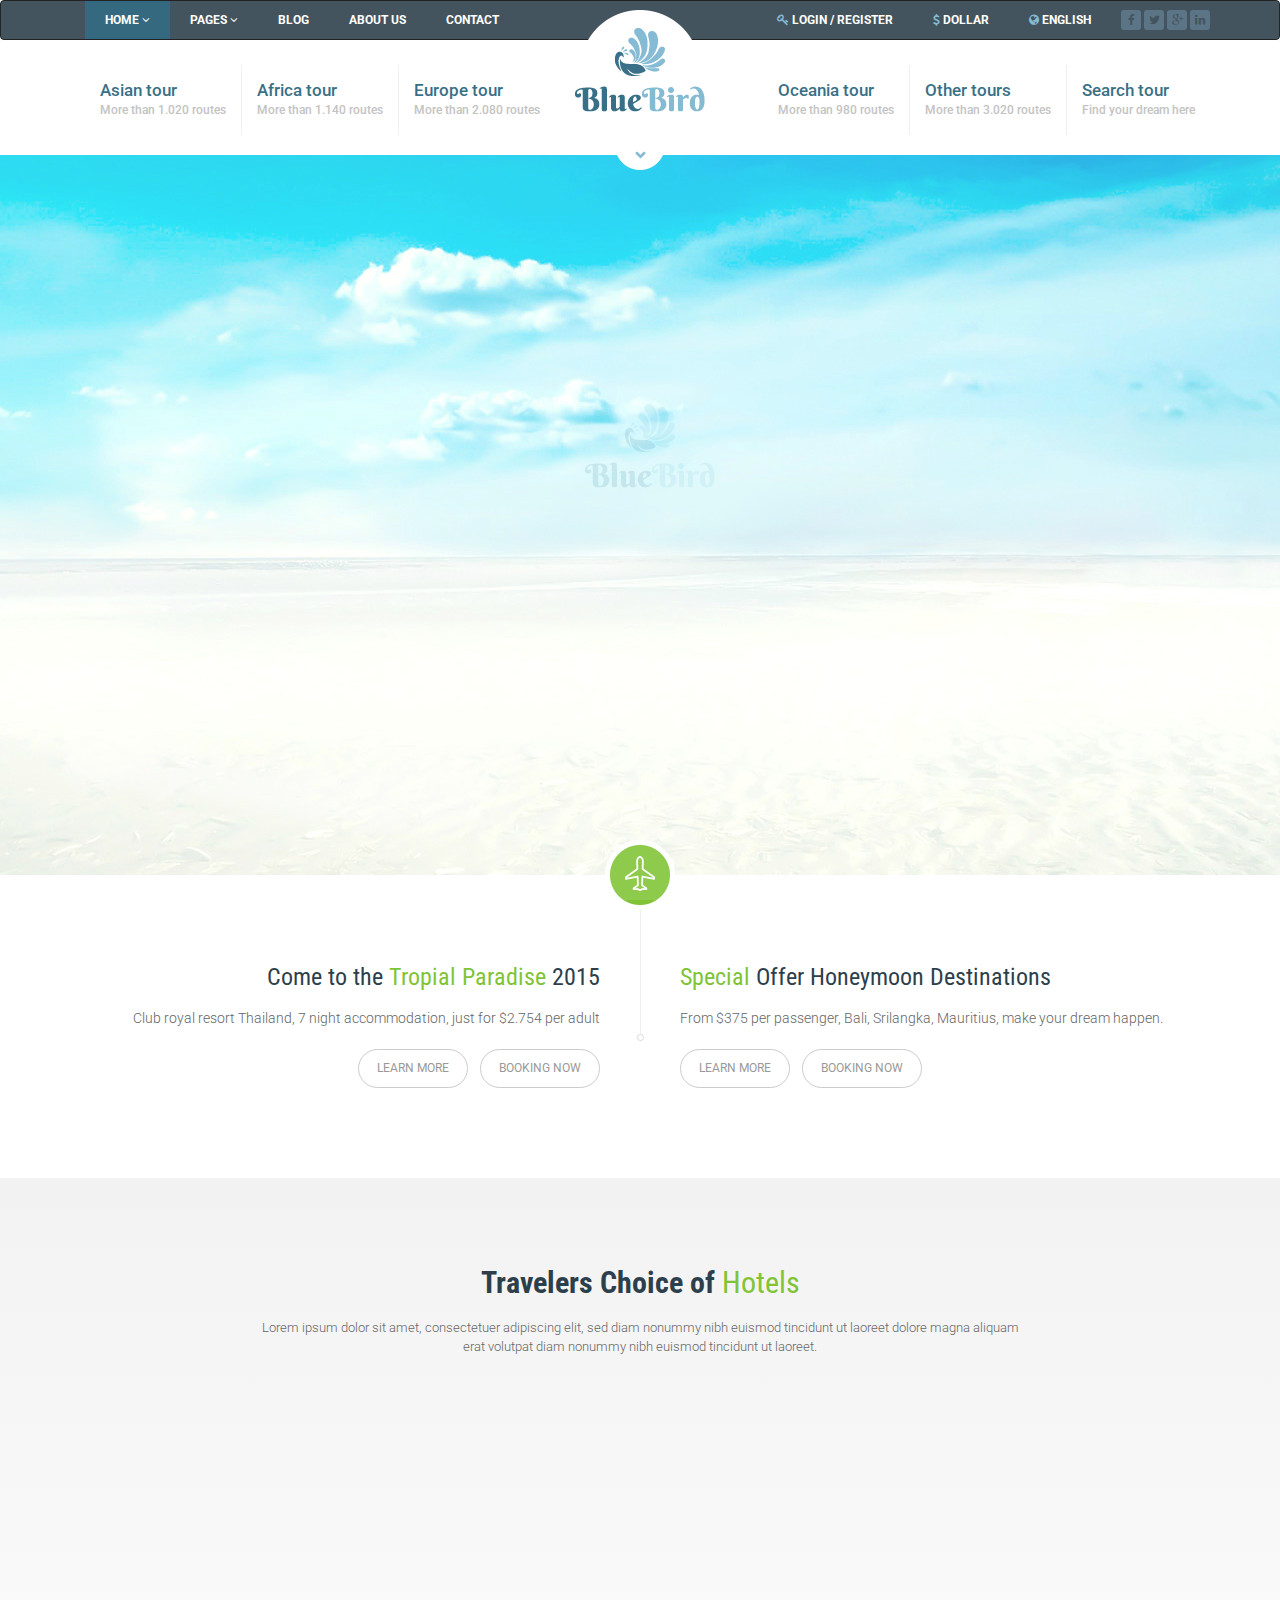
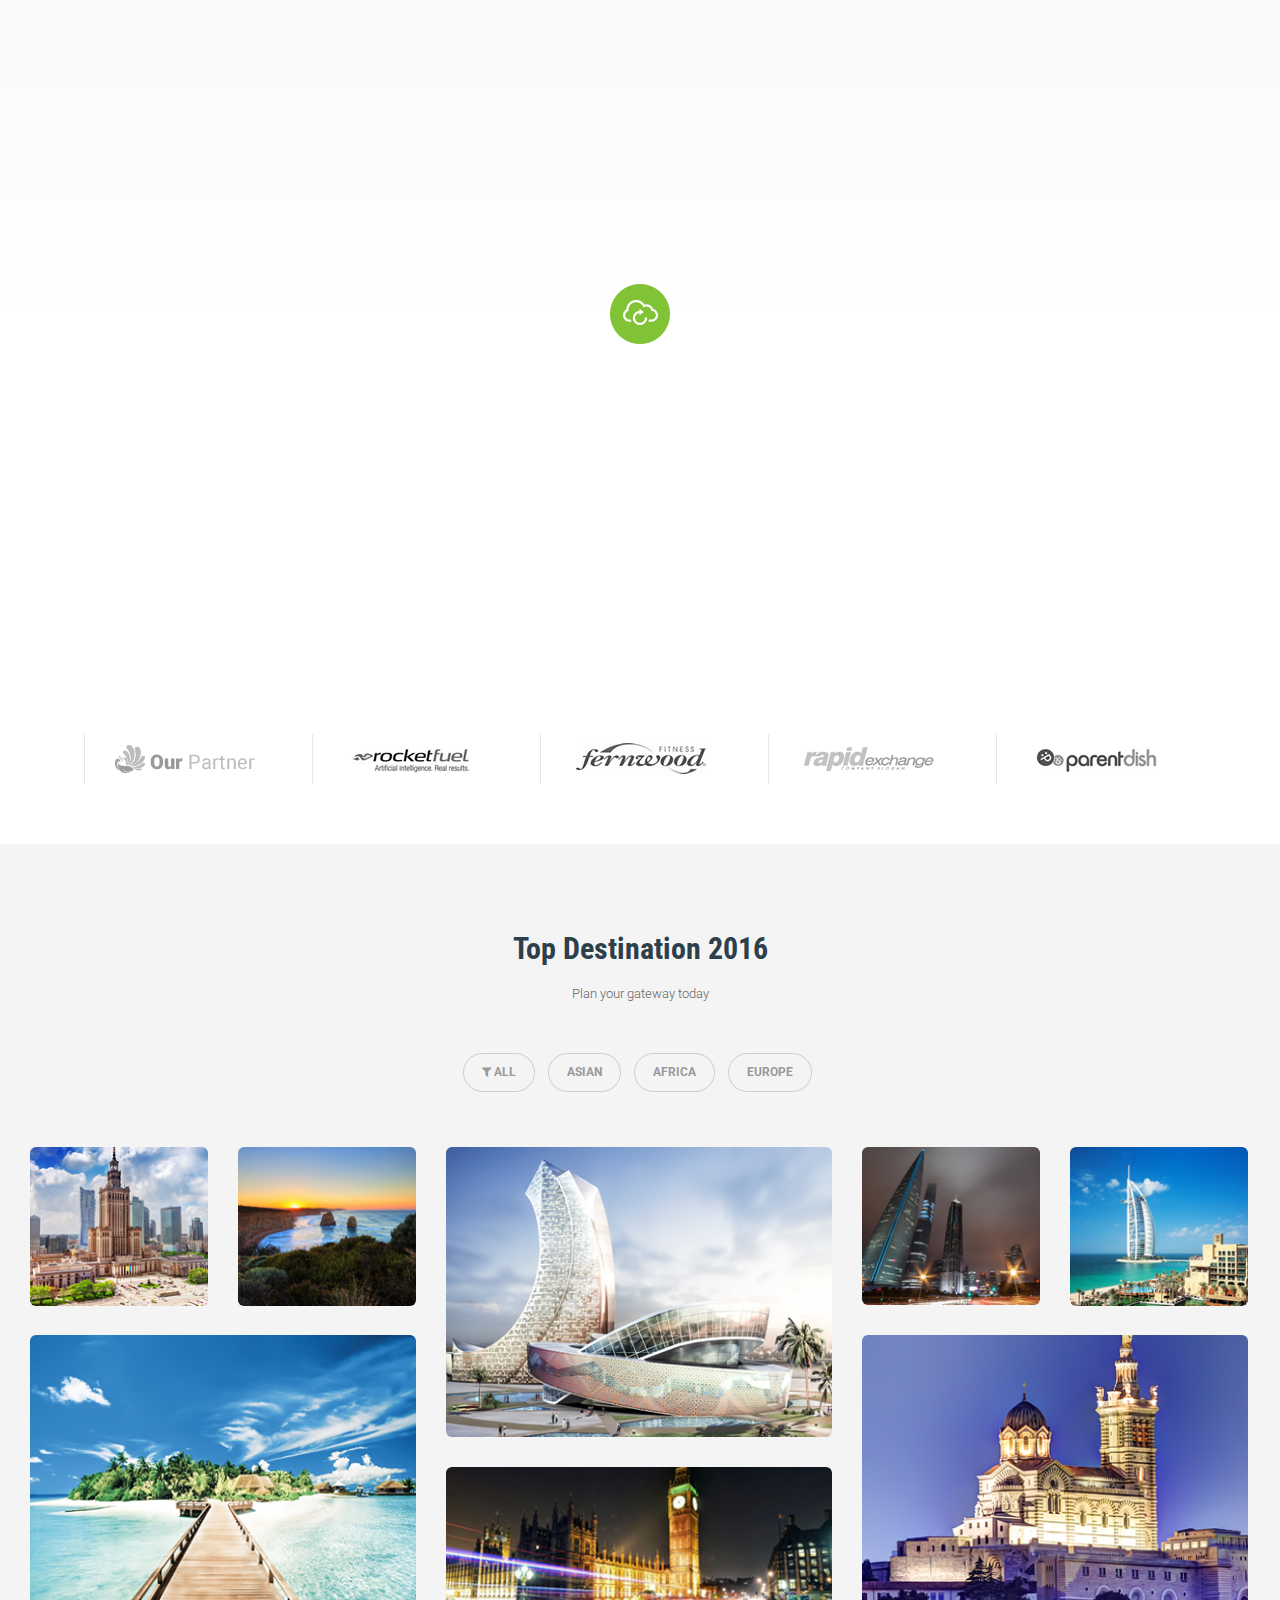
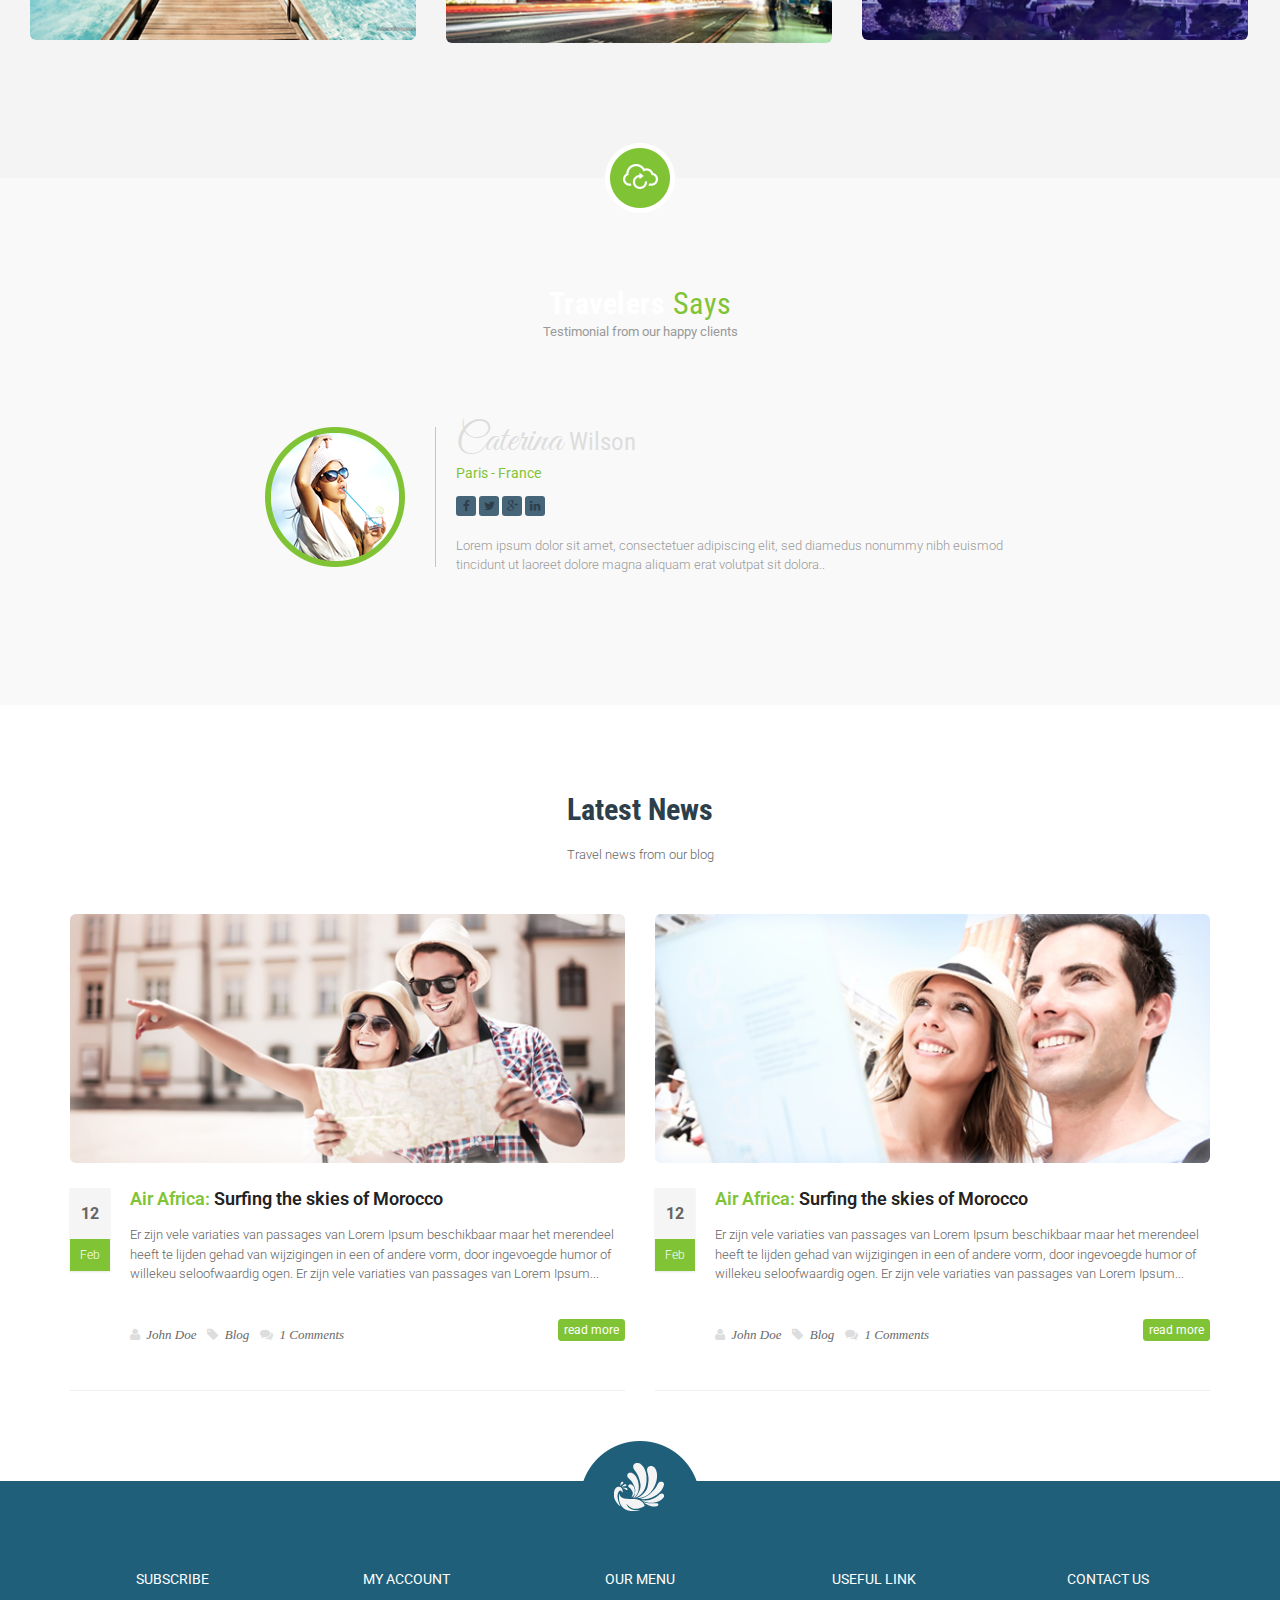
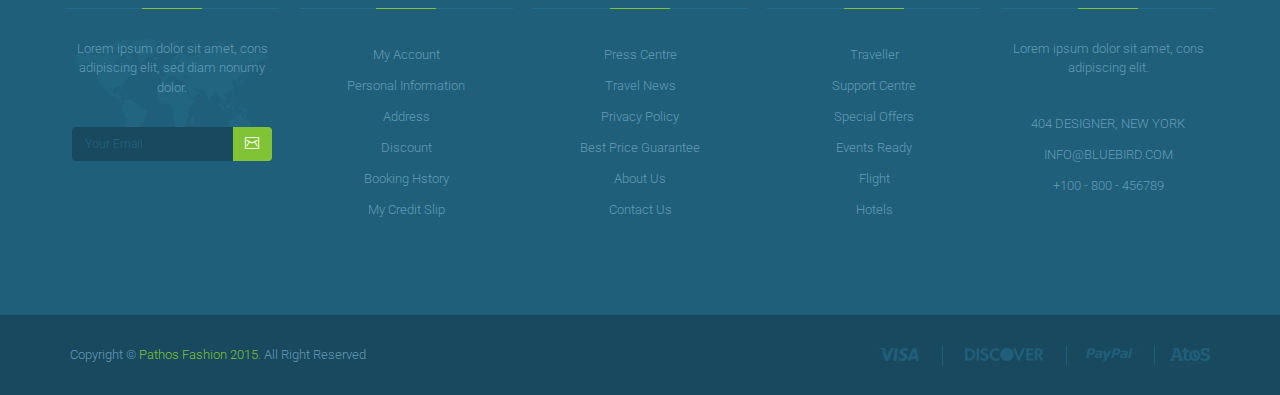
<file: blue-bird/index.html>
<!DOCTYPE html>
<!--[if lt IE 7 ]><html class="ie ie6" lang="en"> <![endif]-->
<!--[if IE 7 ]><html class="ie ie7" lang="en"> <![endif]-->
<!--[if IE 8 ]><html class="ie ie8" lang="en"> <![endif]-->
<!--[if (gte IE 9)|!(IE)]><!--><html lang="en"> <!--<![endif]-->

<head>

    <meta charset="utf-8">
    <meta http-equiv="X-UA-Compatible" content="IE=edge">
    <meta name="viewport" content="width=device-width, initial-scale=1, maximum-scale=1">
    <meta name="description" content="">
    <meta name="author" content="">
	<meta name="keywords" content="">

	<title>Blue Bird | Tours, Travel HTML5 Site Template</title>

    <link rel="shortcut icon" href="images/favicon.ico" type="image/x-icon">
    <link rel="apple-touch-icon" href="images/apple-touch-icon.png">
    <link rel="apple-touch-icon" sizes="72x72" href="images/apple-touch-icon-72x72.png">
    <link rel="apple-touch-icon" sizes="114x114" href="images/apple-touch-icon-114x114.png">

	<link rel="stylesheet" type="text/css" href="fonts/font-awesome-4.3.0/css/font-awesome.min.css">
	<link rel="stylesheet" type="text/css" href="css/stroke.css">
	<link rel="stylesheet" type="text/css" href="css/bootstrap.css">
	<link rel="stylesheet" type="text/css" href="css/animate.css">
	<link rel="stylesheet" type="text/css" href="css/flexslider.css">
	<link rel="stylesheet" type="text/css" href="css/carousel.css">
	<link rel="stylesheet" type="text/css" href="rs-plugin/css/settings.css" media="screen" />
	<link rel="stylesheet" type="text/css" href="style.css">
	<link rel="stylesheet" type="text/css" href="css/bootstrap-spinner.css">

	<!-- COLORS -->
	<link rel="stylesheet" type="text/css" href="css/custom.css">

    <!-- HTML5 shim and Respond.js for IE8 support of HTML5 elements and media queries -->
    <!--[if lt IE 9]>
      <script src="https://oss.maxcdn.com/html5shiv/3.7.2/html5shiv.min.js"></script>
      <script src="https://oss.maxcdn.com/respond/1.4.2/respond.min.js"></script>
    <![endif]-->
		
</head>
<body>

	<div id="loader">
	    <div class="loader-container">
	        <h3 class="loader-back-text"><img src="images/loader.gif" alt="" class="loader"></h3>
	    </div>
	</div>
	
	<div id="wrapper">
		<header class="header">
			<nav class="navbar navbar-inverse" role="navigation">
				<div class="container">
				    <!-- Brand and toggle get grouped for better mobile display -->
					<div class="navbar-header">
						<button type="button" class="navbar-toggle" data-toggle="collapse" data-target="#topbarnav">
					        <span class="sr-only">Toggle navigation</span>
					        <span class="icon-bar"></span>
					        <span class="icon-bar"></span>
					        <span class="icon-bar"></span>
						</button>
				    </div>
				    <!-- Collect the nav links, forms, and other content for toggling -->
					<div class="collapse navbar-collapse" id="topbarnav">
						<ul class="nav navbar-nav">
							<li class="dropdown active"><a href="#" class="dropdown-toggle" data-toggle="dropdown" role="button" aria-haspopup="true" aria-expanded="false">Home <span class="fa fa-angle-down"></span></a>
								<ul class="dropdown-menu">
									<li><a href="index.html">Home Default</a></li>
									<li><a href="index1.html">Hove Version 1</a></li>
									<li><a href="index2.html">Hove Version 2</a></li>
								</ul>
							</li>
							<li class="dropdown"><a href="#" class="dropdown-toggle" data-toggle="dropdown" role="button" aria-haspopup="true" aria-expanded="false">Pages <span class="fa fa-angle-down"></span></a>
								<ul class="dropdown-menu">
									<li><a href="tour-list.html">Tour List</a></li>
									<li><a href="tour-single.html">Tour Single</a></li>
									<li><a href="tour-checkout.html">Tour Checkout</a></li>
									<li><a href="about.html">About Us</a></li>
									<li><a href="contact.html">Contact Us</a></li>
									<li><a href="blog.html">Our News</a></li>
									<li><a href="single.html">Single Blog</a></li>
									<li><a href="404.html">Not Found (404)</a></li>
									<li><a href="elements.html">Elements</a></li>
									<li><a href="login.html">Login</a></li>
								</ul>
							</li>
					        <li><a href="blog.html">Blog</a></li>
					        <li><a href="about.html">About us</a></li>
					        <li><a href="contact.html">Contact</a></li>
						</ul>
						<ul class="nav navbar-nav navbar-right">
					        <li><a href="login.html"><i class="fa fa-key"></i> Login / Register</a></li>
					        <li><a href="#"><i class="fa fa-dollar"></i>  Dollar</a></li>	
					        <li><a href="#"><i class="fa fa-globe"></i> English</a></li>	
							<li>
								<span class="social">
									<a href="#"><i class="fa fa-facebook"></i></a>
									<a href="#"><i class="fa fa-twitter"></i></a>
									<a href="#"><i class="fa fa-google-plus"></i></a>
									<a href="#"><i class="fa fa-linkedin"></i></a>
								</span>
							</li>
						</ul>
					</div><!-- /.navbar-collapse -->
				</div><!-- /.container-fluid -->
			</nav>

			<div class="clearfix"></div>

			<nav class="yamm navbar navbar-default" role="navigation">
				<div class="container">
				    <!-- Brand and toggle get grouped for better mobile display -->
					<div class="navbar-header">
						<button type="button" class="navbar-toggle" data-toggle="collapse" data-target="#navbar-brand-centered">
					        <span class="sr-only">Toggle navigation</span>
					        <span class="icon-bar"></span>
					        <span class="icon-bar"></span>
					        <span class="icon-bar"></span>
						</button>
						<div class="navbar-brand navbar-brand-centered">
							<a href="index.html"><img src="images/logo.png" alt=""></a>
						</div>
				    </div>
				    <!-- Collect the nav links, forms, and other content for toggling -->
					<div class="collapse navbar-collapse" id="navbar-brand-centered">
						<ul class="nav navbar-nav navbar-left">
							<li class="dropdown yamm-fw">
								<a href="#" data-toggle="dropdown" class="dropdown-toggle" tabindex="0">Asian tour <span>More than 1.020 routes</span></a>
								<ul class="dropdown-menu">
					                <li>
										<div class="yamm-content">
						                    <div class="row">
												<div class="col-xs-12 col-md-3 col-sm-6 bg1 nopadding">
													<div class="megamenu">
														<h4>INDONESIA - <span>From $175</span></h4>
														<hr>
														<ul>
															<li><span>Jakarta</span> <a href="#" class="btn btn-menu">Details</a> <a href="#" class="btn btn-menu">Booking</a></li>
															<li><span>Bali</span> <a href="#" class="btn btn-menu">Details</a> <a href="#" class="btn btn-menu">Booking</a></li>
															<li><span>Bandung</span> <a href="#" class="btn btn-menu">Details</a> <a href="#" class="btn btn-menu">Booking</a></li>
															<li><span>Lombok</span> <a href="#" class="btn btn-menu">Details</a> <a href="#" class="btn btn-menu">Booking</a></li>
														</ul>
													</div><!-- end mega menu -->
												</div>
												<div class="col-xs-12 col-md-3 col-sm-6 bg2 nopadding">
													<div class="megamenu">
														<h4>CHINA - <span>From $175</span></h4>
														<hr>
														<ul>
															<li><span>Jakarta</span> <a href="#" class="btn btn-menu">Details</a> <a href="#" class="btn btn-menu">Booking</a></li>
															<li><span>Bali</span> <a href="#" class="btn btn-menu">Details</a> <a href="#" class="btn btn-menu">Booking</a></li>
															<li><span>Bandung</span> <a href="#" class="btn btn-menu">Details</a> <a href="#" class="btn btn-menu">Booking</a></li>
															<li><span>Lombok</span> <a href="#" class="btn btn-menu">Details</a> <a href="#" class="btn btn-menu">Booking</a></li>
														</ul>
													</div><!-- end mega menu -->
												</div>

												<div class="col-xs-12 col-md-3 col-sm-6 bg3 nopadding">
													<div class="megamenu">
														<h4>MALAYSIA - <span>From $175</span></h4>
														<hr>
														<ul>
															<li><span>Jakarta</span> <a href="#" class="btn btn-menu">Details</a> <a href="#" class="btn btn-menu">Booking</a></li>
															<li><span>Bali</span> <a href="#" class="btn btn-menu">Details</a> <a href="#" class="btn btn-menu">Booking</a></li>
															<li><span>Bandung</span> <a href="#" class="btn btn-menu">Details</a> <a href="#" class="btn btn-menu">Booking</a></li>
															<li><span>Lombok</span> <a href="#" class="btn btn-menu">Details</a> <a href="#" class="btn btn-menu">Booking</a></li>
														</ul>
													</div><!-- end mega menu -->
												</div>

												<div class="col-xs-12 col-md-3 col-sm-6 bg3 nopadding">
													<img src="upload/menubg.png" alt="" class="menubg">
												</div>
											</div>
										</div>
									</li>
								</ul>
							</li>
							<li class="dropdown yamm-fw">
								<a href="#" data-toggle="dropdown" class="dropdown-toggle" tabindex="0">Africa tour <span>More than 1.140 routes</span></a>
								<ul class="dropdown-menu">
					                <li>
										<div class="yamm-content">
						                    <div class="row">
												<div class="col-xs-12 col-md-3 col-sm-6 bg1 nopadding">
													<div class="megamenu">
														<h4>KOLN - <span>From $175</span></h4>
														<hr>
														<ul>
															<li><span>Jakarta</span> <a href="#" class="btn btn-menu">Details</a> <a href="#" class="btn btn-menu">Booking</a></li>
															<li><span>Bali</span> <a href="#" class="btn btn-menu">Details</a> <a href="#" class="btn btn-menu">Booking</a></li>
															<li><span>Bandung</span> <a href="#" class="btn btn-menu">Details</a> <a href="#" class="btn btn-menu">Booking</a></li>
															<li><span>Lombok</span> <a href="#" class="btn btn-menu">Details</a> <a href="#" class="btn btn-menu">Booking</a></li>
														</ul>
													</div><!-- end mega menu -->
												</div>
												<div class="col-xs-12 col-md-3 col-sm-6 bg2 nopadding">
													<div class="megamenu">
														<h4>NEW YORK - <span>From $175</span></h4>
														<hr>
														<ul>
															<li><span>Jakarta</span> <a href="#" class="btn btn-menu">Details</a> <a href="#" class="btn btn-menu">Booking</a></li>
															<li><span>Bali</span> <a href="#" class="btn btn-menu">Details</a> <a href="#" class="btn btn-menu">Booking</a></li>
															<li><span>Bandung</span> <a href="#" class="btn btn-menu">Details</a> <a href="#" class="btn btn-menu">Booking</a></li>
															<li><span>Lombok</span> <a href="#" class="btn btn-menu">Details</a> <a href="#" class="btn btn-menu">Booking</a></li>
														</ul>
													</div><!-- end mega menu -->
												</div>

												<div class="col-xs-12 col-md-3 col-sm-6 bg3 nopadding">
													<div class="megamenu">
														<h4>ITALIA - <span>From $175</span></h4>
														<hr>
														<ul>
															<li><span>Jakarta</span> <a href="#" class="btn btn-menu">Details</a> <a href="#" class="btn btn-menu">Booking</a></li>
															<li><span>Bali</span> <a href="#" class="btn btn-menu">Details</a> <a href="#" class="btn btn-menu">Booking</a></li>
															<li><span>Bandung</span> <a href="#" class="btn btn-menu">Details</a> <a href="#" class="btn btn-menu">Booking</a></li>
															<li><span>Lombok</span> <a href="#" class="btn btn-menu">Details</a> <a href="#" class="btn btn-menu">Booking</a></li>
														</ul>
													</div><!-- end mega menu -->
												</div>

												<div class="col-xs-12 col-md-3 col-sm-6 bg3 nopadding">
													<img src="upload/menubg.png" alt="" class="menubg">
												</div>
											</div>
										</div>
									</li>
								</ul>
							</li>
							<li class="dropdown yamm-fw">
								<a href="#" data-toggle="dropdown" class="dropdown-toggle" tabindex="0">Europe tour <span>More than 2.080 routes</span></a>
								<ul class="dropdown-menu">
					                <li>
										<div class="yamm-content">
						                    <div class="row">
												<div class="col-xs-12 col-md-3 col-sm-6 bg1 nopadding">
													<div class="megamenu">
														<h4>GERMANY - <span>From $175</span></h4>
														<hr>
														<ul>
															<li><span>Jakarta</span> <a href="#" class="btn btn-menu">Details</a> <a href="#" class="btn btn-menu">Booking</a></li>
															<li><span>Bali</span> <a href="#" class="btn btn-menu">Details</a> <a href="#" class="btn btn-menu">Booking</a></li>
															<li><span>Bandung</span> <a href="#" class="btn btn-menu">Details</a> <a href="#" class="btn btn-menu">Booking</a></li>
															<li><span>Lombok</span> <a href="#" class="btn btn-menu">Details</a> <a href="#" class="btn btn-menu">Booking</a></li>
														</ul>
													</div><!-- end mega menu -->
												</div>
												<div class="col-xs-12 col-md-3 col-sm-6 bg2 nopadding">
													<div class="megamenu">
														<h4>PARIS - <span>From $175</span></h4>
														<hr>
														<ul>
															<li><span>Jakarta</span> <a href="#" class="btn btn-menu">Details</a> <a href="#" class="btn btn-menu">Booking</a></li>
															<li><span>Bali</span> <a href="#" class="btn btn-menu">Details</a> <a href="#" class="btn btn-menu">Booking</a></li>
															<li><span>Bandung</span> <a href="#" class="btn btn-menu">Details</a> <a href="#" class="btn btn-menu">Booking</a></li>
															<li><span>Lombok</span> <a href="#" class="btn btn-menu">Details</a> <a href="#" class="btn btn-menu">Booking</a></li>
														</ul>
													</div><!-- end mega menu -->
												</div>

												<div class="col-xs-12 col-md-3 col-sm-6 bg3 nopadding">
													<div class="megamenu">
														<h4>ISTANBUL - <span>From $175</span></h4>
														<hr>
														<ul>
															<li><span>Jakarta</span> <a href="#" class="btn btn-menu">Details</a> <a href="#" class="btn btn-menu">Booking</a></li>
															<li><span>Bali</span> <a href="#" class="btn btn-menu">Details</a> <a href="#" class="btn btn-menu">Booking</a></li>
															<li><span>Bandung</span> <a href="#" class="btn btn-menu">Details</a> <a href="#" class="btn btn-menu">Booking</a></li>
															<li><span>Lombok</span> <a href="#" class="btn btn-menu">Details</a> <a href="#" class="btn btn-menu">Booking</a></li>
														</ul>
													</div><!-- end mega menu -->
												</div>

												<div class="col-xs-12 col-md-3 col-sm-6 bg3 nopadding">
													<img src="upload/menubg.png" alt="" class="menubg">
												</div>
											</div>
										</div>
									</li>
								</ul>
							</li>
						</ul>
						<ul class="nav navbar-nav navbar-right">
							<li class="dropdown yamm-fw">
								<a href="#" data-toggle="dropdown" class="dropdown-toggle" tabindex="0">Oceania tour <span>More than 980 routes</span></a>
								<ul class="dropdown-menu">
					                <li>
										<div class="yamm-content">
						                    <div class="row">
												<div class="col-xs-12 col-md-3 col-sm-6 bg1 nopadding">
													<div class="megamenu">
														<h4>NEW OCEAN - <span>From $175</span></h4>
														<hr>
														<ul>
															<li><span>Jakarta</span> <a href="#" class="btn btn-menu">Details</a> <a href="#" class="btn btn-menu">Booking</a></li>
															<li><span>Bali</span> <a href="#" class="btn btn-menu">Details</a> <a href="#" class="btn btn-menu">Booking</a></li>
															<li><span>Bandung</span> <a href="#" class="btn btn-menu">Details</a> <a href="#" class="btn btn-menu">Booking</a></li>
															<li><span>Lombok</span> <a href="#" class="btn btn-menu">Details</a> <a href="#" class="btn btn-menu">Booking</a></li>
														</ul>
													</div><!-- end mega menu -->
												</div>
												<div class="col-xs-12 col-md-3 col-sm-6 bg2 nopadding">
													<div class="megamenu">
														<h4>SMALL OCEAN - <span>From $175</span></h4>
														<hr>
														<ul>
															<li><span>Jakarta</span> <a href="#" class="btn btn-menu">Details</a> <a href="#" class="btn btn-menu">Booking</a></li>
															<li><span>Bali</span> <a href="#" class="btn btn-menu">Details</a> <a href="#" class="btn btn-menu">Booking</a></li>
															<li><span>Bandung</span> <a href="#" class="btn btn-menu">Details</a> <a href="#" class="btn btn-menu">Booking</a></li>
															<li><span>Lombok</span> <a href="#" class="btn btn-menu">Details</a> <a href="#" class="btn btn-menu">Booking</a></li>
														</ul>
													</div><!-- end mega menu -->
												</div>

												<div class="col-xs-12 col-md-3 col-sm-6 bg3 nopadding">
													<div class="megamenu">
														<h4>BIG OCEAN - <span>From $175</span></h4>
														<hr>
														<ul>
															<li><span>Jakarta</span> <a href="#" class="btn btn-menu">Details</a> <a href="#" class="btn btn-menu">Booking</a></li>
															<li><span>Bali</span> <a href="#" class="btn btn-menu">Details</a> <a href="#" class="btn btn-menu">Booking</a></li>
															<li><span>Bandung</span> <a href="#" class="btn btn-menu">Details</a> <a href="#" class="btn btn-menu">Booking</a></li>
															<li><span>Lombok</span> <a href="#" class="btn btn-menu">Details</a> <a href="#" class="btn btn-menu">Booking</a></li>
														</ul>
													</div><!-- end mega menu -->
												</div>

												<div class="col-xs-12 col-md-3 col-sm-6 bg3 nopadding">
													<img src="upload/menubg.png" alt="" class="menubg">
												</div>
											</div>
										</div>
									</li>
								</ul>
							</li>
							<li class="dropdown yamm-fw">
								<a href="#" data-toggle="dropdown" class="dropdown-toggle" tabindex="0">Other tours <span>More than 3.020 routes</span></a>
								<ul class="dropdown-menu">
					                <li>
										<div class="yamm-content">
						                    <div class="row">
												<div class="col-xs-12 col-md-3 col-sm-6 bg1 nopadding">
													<div class="megamenu">
														<h4>ISTANBUL - <span>From $175</span></h4>
														<hr>
														<ul>
															<li><span>Jakarta</span> <a href="#" class="btn btn-menu">Details</a> <a href="#" class="btn btn-menu">Booking</a></li>
															<li><span>Bali</span> <a href="#" class="btn btn-menu">Details</a> <a href="#" class="btn btn-menu">Booking</a></li>
															<li><span>Bandung</span> <a href="#" class="btn btn-menu">Details</a> <a href="#" class="btn btn-menu">Booking</a></li>
															<li><span>Lombok</span> <a href="#" class="btn btn-menu">Details</a> <a href="#" class="btn btn-menu">Booking</a></li>
														</ul>
													</div><!-- end mega menu -->
												</div>
												<div class="col-xs-12 col-md-3 col-sm-6 bg2 nopadding">
													<div class="megamenu">
														<h4>AMSTERDAM - <span>From $175</span></h4>
														<hr>
														<ul>
															<li><span>Jakarta</span> <a href="#" class="btn btn-menu">Details</a> <a href="#" class="btn btn-menu">Booking</a></li>
															<li><span>Bali</span> <a href="#" class="btn btn-menu">Details</a> <a href="#" class="btn btn-menu">Booking</a></li>
															<li><span>Bandung</span> <a href="#" class="btn btn-menu">Details</a> <a href="#" class="btn btn-menu">Booking</a></li>
															<li><span>Lombok</span> <a href="#" class="btn btn-menu">Details</a> <a href="#" class="btn btn-menu">Booking</a></li>
														</ul>
													</div><!-- end mega menu -->
												</div>

												<div class="col-xs-12 col-md-3 col-sm-6 bg3 nopadding">
													<div class="megamenu">
														<h4>FRANCE - <span>From $175</span></h4>
														<hr>
														<ul>
															<li><span>Jakarta</span> <a href="#" class="btn btn-menu">Details</a> <a href="#" class="btn btn-menu">Booking</a></li>
															<li><span>Bali</span> <a href="#" class="btn btn-menu">Details</a> <a href="#" class="btn btn-menu">Booking</a></li>
															<li><span>Bandung</span> <a href="#" class="btn btn-menu">Details</a> <a href="#" class="btn btn-menu">Booking</a></li>
															<li><span>Lombok</span> <a href="#" class="btn btn-menu">Details</a> <a href="#" class="btn btn-menu">Booking</a></li>
														</ul>
													</div><!-- end mega menu -->
												</div>

												<div class="col-xs-12 col-md-3 col-sm-6 bg3 nopadding">
													<img src="upload/menubg.png" alt="" class="menubg">
												</div>
											</div>
										</div>
									</li>
								</ul>
							</li>
							<li class="dropdown yamm-fw">
								<a href="#" data-toggle="dropdown" class="dropdown-toggle" tabindex="0">Search tour <span>Find your dream here</span></a>
								<ul class="dropdown-menu">
					                <li>
										<div class="yamm-content">
						                    <div class="row">

												<div class="col-xs-12 col-md-12 col-sm-12 bg3 searchbg">
													<div class="megamenu">
														<form id="search-form" class="form-inline">
															<div class="form-group">
																<label for="form1">Your destination</label><br>
																<div class="input-group">
																	<div class="input-group-addon"><img src="images/icons/icon1.png" alt=""></div>
																	<input type="text" class="form-control" id="form1" placeholder="City, destination or hotel...">
																</div>
															</div>
															<div class="form-group">
																<label for="form2">Date Check in</label><br>
																<div class="input-group">
																	<div class="input-group-addon"><img src="images/icons/icon2.png" alt=""></div>
																	<input type="text" class="form-control max80" id="form2" placeholder="Check in">
																</div>
															</div>
															<div class="form-group">
																<label for="form3">Date Check out</label><br>
																<div class="input-group">
																	<div class="input-group-addon"><img src="images/icons/icon2.png" alt=""></div>
																	<input type="text" class="form-control max80" id="form3" placeholder="Check out">
																</div>
															</div>
															<div class="form-group">
																<label class="withborder">ROOM : 4</label><br>
																<div class="input-group">
																	<a href="#" id="form4" class="addroom">+ Add a room</a>
																</div>
															</div>
															<div class="form-group">
																<label for="form5">Child</label><br>
														        <div class="input-group spinner" data-trigger="spinner">
														          <input id="form5" type="text" class="form-control max40" value="1" data-rule="quantity">
														          <div class="input-group-addon">
														            <a href="javascript:;" class="spin-up" data-spin="up"><i class="fa fa-angle-up"></i></a>
														            <a href="javascript:;" class="spin-down" data-spin="down"><i class="fa fa-angle-down"></i></a>
														          </div>
														        </div>
															</div>
															<div class="form-group">
																<label for="form6">Adult</label><br>
														        <div class="input-group spinner" data-trigger="spinner">
														          <input id="form6" type="text" class="form-control max40" value="1" data-rule="quantity">
														          <div class="input-group-addon">
														            <a href="javascript:;" class="spin-up" data-spin="up"><i class="fa fa-angle-up"></i></a>
														            <a href="javascript:;" class="spin-down" data-spin="down"><i class="fa fa-angle-down"></i></a>
														          </div>
														        </div>
															</div>
															<div class="form-group">
																<div class="input-group formbutton">
																	<a class="btn btn-default" href="#">CHECK PROMO</a>
																</div>
															</div>
															<div class="form-group">
																<div class="input-group formbutton">
																	<a class="btn btn-primary" href="#">SEARCH NOW</a>
																</div>
															</div>
														</form>
													</div><!-- end mega menu -->
												</div>
											</div>
										</div>
									</li>
								</ul>
							</li>
						</ul>
					</div><!-- /.navbar-collapse -->
				</div><!-- /.container-fluid -->
			</nav>
		</header>

		<section class="slider-section">
			<div class="tp-banner-container">
				<div class="tp-banner">
					<ul>
						<li data-transition="fade" data-slotamount="1" data-masterspeed="500" data-thumb="upload/slider_bg.jpg"  data-saveperformance="off"  data-title="Slide">
							<img src="upload/slider_bg.jpg"  alt="fullslide1"  data-bgposition="center top" data-bgfit="cover" data-bgrepeat="no-repeat">
	                        <div class="tp-caption slider_layer_03 lft tp-resizeme rs-parallaxlevel-9"
	                            data-x="300"
	                            data-y="100" 
	                            data-speed="1000"
	                            data-start="600"
	                            data-easing="Power3.easeInOut"
	                            data-splitin="none"
	                            data-splitout="none"
	                            data-elementdelay="0.1"
	                            data-endelementdelay="0.1"
	                            data-endspeed="1000"
	                            style="z-index: 9; max-width: auto; max-height: auto; white-space: nowrap;"><img src="images/dummy.png" alt="" data-lazyload="upload/slider_01.png">
	                        </div>
	                        <div class="tp-caption slider_layer_03 lft tp-resizeme rs-parallaxlevel-9"
	                            data-x="360"
	                            data-y="100" 
	                            data-speed="1000"
	                            data-start="800"
	                            data-easing="Power3.easeInOut"
	                            data-splitin="none"
	                            data-splitout="none"
	                            data-elementdelay="0.1"
	                            data-endelementdelay="0.1"
	                            data-endspeed="1000"
	                            style="z-index: 9; max-width: auto; max-height: auto; white-space: nowrap;"><img src="images/dummy.png" alt="" data-lazyload="upload/slider_02.png">
	                        </div>
	                        <div class="tp-caption slider_layer_03 lft tp-resizeme rs-parallaxlevel-9"
	                            data-x="center"
	                            data-y="120" 
	                            data-speed="1000"
	                            data-start="1000"
	                            data-easing="Power3.easeInOut"
	                            data-splitin="none"
	                            data-splitout="none"
	                            data-elementdelay="0.1"
	                            data-endelementdelay="0.1"
	                            data-endspeed="1000"
	                            style="z-index: 9; max-width: auto; max-height: auto; white-space: nowrap;"><img src="images/dummy.png" alt="" data-lazyload="upload/slider_03.png">
	                        </div>
	                        <div class="tp-caption slider_layer_03 lft tp-resizeme rs-parallaxlevel-9"
	                            data-x="890"
	                            data-y="380" 
	                            data-speed="1000"
	                            data-start="1200"
	                            data-easing="Power3.easeInOut"
	                            data-splitin="none"
	                            data-splitout="none"
	                            data-elementdelay="0.1"
	                            data-endelementdelay="0.1"
	                            data-endspeed="1000"
	                            style="z-index: 9; max-width: auto; max-height: auto; white-space: nowrap;"><img src="images/dummy.png" alt="" data-lazyload="upload/slider_04.png">
	                        </div>
	                        <div class="tp-caption slider_layer_03 hide-on-mobile lft tp-resizeme rs-parallaxlevel-9"
	                            data-x="center"
	                            data-y="260" 
	                            data-speed="1000"
	                            data-start="1400"
	                            data-easing="Power3.easeInOut"
	                            data-splitin="none"
	                            data-splitout="none"
	                            data-elementdelay="0.1"
	                            data-endelementdelay="0.1"
	                            data-endspeed="1000"
	                            style="z-index: 9; max-width: auto; max-height: auto; white-space: nowrap;"><img src="images/dummy.png" alt="" data-lazyload="upload/slider_05.png">
	                        </div>
	                        <div class="tp-caption slider_layer_03 lft tp-resizeme rs-parallaxlevel-9"
	                            data-x="0"
	                            data-y="120" 
	                            data-speed="1000"
	                            data-start="1400"
	                            data-easing="Power3.easeInOut"
	                            data-splitin="none"
	                            data-splitout="none"
	                            data-elementdelay="0.1"
	                            data-endelementdelay="0.1"
	                            data-endspeed="1000"
	                            style="z-index: 9; max-width: auto; max-height: auto; white-space: nowrap;"><img src="images/dummy.png" alt="" data-lazyload="upload/slider_06.png">
	                        </div>

	                        <div class="tp-caption slider_layer_01 text-right lft tp-resizeme rs-parallaxlevel-9"
	                            data-x="260"
	                            data-y="280" 
	                            data-speed="1000"
	                            data-start="1400"
	                            data-easing="Power3.easeInOut"
	                            data-splitin="none"
	                            data-splitout="none"
	                            data-elementdelay="0.1"
	                            data-endelementdelay="0.1"
	                            data-endspeed="1000"
	                            style="z-index: 9; max-width: auto; max-height: auto; white-space: nowrap;"><span>FIND MORE</span> About our sailing destination,<br> Matinas & suggested itineraries, And make your<br> dream happen here.
	                        </div>

	                        <div class="tp-caption slider_layer_02 text-left lft tp-resizeme rs-parallaxlevel-9"
	                            data-x="600"
	                            data-y="285" 
	                            data-speed="1000"
	                            data-start="1400"
	                            data-easing="Power3.easeInOut"
	                            data-splitin="none"
	                            data-splitout="none"
	                            data-elementdelay="0.1"
	                            data-endelementdelay="0.1"
	                            data-endspeed="1000"
	                            style="z-index: 9; max-width: auto; max-height: auto; white-space: nowrap;">TRAVELING <span>ALWAYS “GOOD IDEA”</span>
	                        </div>
							<div class="tp-caption slider_layer_01 text-left lft tp-resizeme rs-parallaxlevel-9"
	                            data-x="604"
	                            data-y="320" 
	                            data-speed="1000"
	                            data-start="1400"
	                            data-easing="Power3.easeInOut"
	                            data-splitin="none"
	                            data-splitout="none"
	                            data-elementdelay="0.1"
	                            data-endelementdelay="0.1"
	                            data-endspeed="1000"
	                            style="z-index: 9; max-width: auto; max-height: auto; white-space: nowrap;">It leaves you speecless, Then turns you into a Storyteller.
	                        </div>
	                    </li>
					</ul>
				</div>
			</div>
		</section>

		<section class="section white">
			<div class="firstsectionbefore"></div>
			<div class="container">
				<div class="row first-section">
					<div class="col-md-6 text-right">
						<h4>Come to the <span>Tropial Paradise</span> 2015</h4>
						<p>Club royal resort Thailand, 7 night accommodation, just for $2.754 per adult</p>
						<a href="#" class="btn btn-default btn-rounded">LEARN MORE</a> &nbsp;&nbsp;&nbsp;<a href="#" class="btn btn-default btn-rounded">BOOKING NOW</a>
					</div><!-- end col -->


					<div class="col-md-6 text-left">
						<h4><span>Special</span> Offer Honeymoon Destinations</h4>
						<p>From $375 per passenger, Bali, Srilangka, Mauritius, make your dream happen.</p>
						<a href="#" class="btn btn-default btn-rounded">LEARN MORE</a> &nbsp;&nbsp;&nbsp;<a href="#" class="btn btn-default btn-rounded">BOOKING NOW</a>
					</div><!-- end col -->
				</div><!-- end row -->
			</div>
		</section>			

		<section class="section gradientgrey">
			<div class="container">
				<div class="row">
					<div class="col-md-12 section-title-bigger text-center">
						<h1>Travelers Choice of <span>Hotels</span></h1>
						<p>Lorem ipsum dolor sit amet, consectetuer adipiscing elit, sed diam nonummy nibh euismod tincidunt ut laoreet dolore magna aliquam <br>erat volutpat diam nonummy nibh euismod tincidunt ut laoreet.</p>
					</div><!-- end col -->
				</div><!-- end row -->

				<div class="row hotel-list">
					<div class="col-md-3 col-sm-6 col-xs-12 wow fadeIn" data-wow-duration="1s" data-wow-delay="0.2s">
						<div class="hotel-showcase">
							<div class="post-media hoverentry">
								<img src="upload/hotel_showcase_01.png" alt="" class="img-responsive">
								<div class="hoverbackground">
									<div class="rating">
										<i class="fa fa-star-o"></i>
										<i class="fa fa-star-o"></i>
										<i class="fa fa-star-o"></i>
										<i class="fa fa-star-o"></i>
										<i class="fa fa-star-o"></i>
									</div><!-- end rating -->
									<h4><a href="tour-single.html">FOUR POINT HOTEL</a></h4>
									<div class="detailsof">
									<a class="detailhover1" href="#">Details</a>
									<a class="detailhover2" href="#">98<sup>$</sup> <small>per night</small></a>
									<a class="detailhover3" href="#">Booking</a>
									</div>
								</div><!-- end hoverbackground -->
							</div><!-- end media -->
							<div class="hotel-showcase-title text-center">
								<div class="rating">
									<i class="fa fa-star-o"></i>
									<i class="fa fa-star-o"></i>
									<i class="fa fa-star-o"></i>
									<i class="fa fa-star-o"></i>
									<i class="fa fa-star-o"></i>
								</div><!-- end rating -->
								<h4><a href="tour-single.html" title="">ISTANBUL HOTEL <span>Asia</span></a></h4>
								<span class="hotel-showcase-price"><i class="fa fa-diamond"></i> $12.00</span>
							</div><!-- end title -->
						</div><!-- end hotel-showcase -->
					</div><!-- end col -->
					<div class="col-md-3 col-sm-6 col-xs-12 wow fadeIn" data-wow-duration="1s" data-wow-delay="0.4s">
						<div class="hotel-showcase">
							<div class="post-media hoverentry">
								<img src="upload/hotel_showcase_02.png" alt="" class="img-responsive">
								<div class="hoverbackground">
									<div class="rating">
										<i class="fa fa-star-o"></i>
										<i class="fa fa-star-o"></i>
										<i class="fa fa-star-o"></i>
										<i class="fa fa-star-o"></i>
										<i class="fa fa-star-o"></i>
									</div><!-- end rating -->
									<h4><a href="tour-single.html">FOUR POINT HOTEL</a></h4>
									<div class="detailsof">
									<a class="detailhover1" href="#">Details</a>
									<a class="detailhover2" href="#">64<sup>$</sup> <small>per night</small></a>
									<a class="detailhover3" href="#">Booking</a>
									</div>
								</div><!-- end hoverbackground -->
							</div><!-- end media -->
							<div class="hotel-showcase-title text-center">
								<div class="rating">
									<i class="fa fa-star-o"></i>
									<i class="fa fa-star-o"></i>
									<i class="fa fa-star-o"></i>
									<i class="fa fa-star-o"></i>
									<i class="fa fa-star-o"></i>
								</div><!-- end rating -->
								<h4><a href="tour-single.html" title="">FOUR POINT HOTEL <span>Asia</span></a></h4>
								<span class="hotel-showcase-price"><i class="fa fa-diamond"></i> $12.00</span>
							</div><!-- end title -->
						</div><!-- end hotel-showcase -->
					</div><!-- end col -->
					<div class="col-md-3 col-sm-6 col-xs-12 wow fadeIn" data-wow-duration="1s" data-wow-delay="0.6s">
						<div class="hotel-showcase">
							<div class="post-media hoverentry">
								<img src="upload/hotel_showcase_03.png" alt="" class="img-responsive">
								<div class="hoverbackground">
									<div class="rating">
										<i class="fa fa-star-o"></i>
										<i class="fa fa-star-o"></i>
										<i class="fa fa-star-o"></i>
										<i class="fa fa-star-o"></i>
										<i class="fa fa-star-o"></i>
									</div><!-- end rating -->
									<h4><a href="tour-single.html">FOUR POINT HOTEL</a></h4>
									<div class="detailsof">
									<a class="detailhover1" href="#">Details</a>
									<a class="detailhover2" href="#">44<sup>$</sup> <small>per night</small></a>
									<a class="detailhover3" href="#">Booking</a>
									</div>
								</div><!-- end hoverbackground -->
							</div><!-- end media -->
							<div class="hotel-showcase-title text-center">
								<div class="rating">
									<i class="fa fa-star-o"></i>
									<i class="fa fa-star-o"></i>
									<i class="fa fa-star-o"></i>
									<i class="fa fa-star-o"></i>
									<i class="fa fa-star-o"></i>
								</div><!-- end rating -->
								<h4><a href="tour-single.html" title="">SHERATON HOTEL <span>Asia</span></a></h4>
								<span class="hotel-showcase-price"><i class="fa fa-diamond"></i> $12.00</span>
							</div><!-- end title -->
						</div><!-- end hotel-showcase -->
					</div><!-- end col -->
					<div class="col-md-3 col-sm-6 col-xs-12 wow fadeIn" data-wow-duration="1s" data-wow-delay="0.8s">
						<div class="hotel-showcase">
							<div class="post-media hoverentry">
								<img src="upload/hotel_showcase_04.png" alt="" class="img-responsive">
								<div class="hoverbackground">
									<div class="rating">
										<i class="fa fa-star-o"></i>
										<i class="fa fa-star-o"></i>
										<i class="fa fa-star-o"></i>
										<i class="fa fa-star-o"></i>
										<i class="fa fa-star-o"></i>
									</div><!-- end rating -->
									<h4><a href="tour-single.html">FOUR POINT HOTEL</a></h4>
									<div class="detailsof">
									<a class="detailhover1" href="#">Details</a>
									<a class="detailhover2" href="#">21<sup>$</sup> <small>per night</small></a>
									<a class="detailhover3" href="#">Booking</a>
									</div>
								</div><!-- end hoverbackground -->
							</div><!-- end media -->

							<div class="hotel-showcase-title text-center">
								<div class="rating">
									<i class="fa fa-star-o"></i>
									<i class="fa fa-star-o"></i>
									<i class="fa fa-star-o"></i>
									<i class="fa fa-star-o"></i>
									<i class="fa fa-star-o"></i>
								</div><!-- end rating -->
								<h4><a href="tour-single.html" title="">GLOBAL HOTEL <span>Asia</span></a></h4>
								<span class="hotel-showcase-price"><i class="fa fa-diamond"></i> $12.00</span>
							</div><!-- end title -->
						</div><!-- end hotel-showcase -->
					</div><!-- end col -->
				</div><!-- end hotel-list -->
			</div>
		</section>		

		<section class="section white nopadding2">
			<div class="bannerbefore"></div>
			<div class="container-fluid">
				<div class="row">
					<div class="col-md-6 col-sm-6 col-xs-12 nopadding bigbanner wow fadeInLeft" data-wow-duration="1s" data-wow-delay="0.2s">
						<a href="#"><img src="upload/banner-left.png" alt="" class="img-responsive"></a>
					</div><!-- end 12 -->
					<div class="col-md-6 col-sm-6 col-xs-12 nopadding bigbanner wow fadeInRight" data-wow-duration="1s" data-wow-delay="0.2s">
						<a href="#"><img src="upload/banner-right.png" alt="" class="img-responsive"></a>
					</div><!-- end 12 -->
				</div><!-- end row -->
			</div><!-- end container -->
		</section><!-- end section -->

		<section class="section white client-wrapper">
			<div class="container">
				<div id="owl-client">
					<div class="owl-client-item">
						<a href="#"><img src="upload/client_01.png" alt="" class="img-responsive"></a>
					</div><!-- end owl item -->

					<div class="owl-client-item">
						<a href="#"><img src="upload/client_02.png" alt="" class="img-responsive"></a>
					</div><!-- end owl item -->

					<div class="owl-client-item">
						<a href="#"><img src="upload/client_03.png" alt="" class="img-responsive"></a>
					</div><!-- end owl item -->

					<div class="owl-client-item">
						<a href="#"><img src="upload/client_04.png" alt="" class="img-responsive"></a>
					</div><!-- end owl item -->

					<div class="owl-client-item">
						<a href="#"><img src="upload/client_05.png" alt="" class="img-responsive"></a>
					</div><!-- end owl item -->
				</div><!-- end owl -->
			</div><!-- end container -->
		</section><!-- end section -->

		<section class="section grey">
			<div class="container-fluid">
				<div class="row">
					<div class="col-md-12 section-title-bigger text-center">
						<h1>Top Destination 2016</h1>
						<p>Plan your gateway today</p>
					</div><!-- end col -->
				</div><!-- end row -->

				<div class="text-center clearfix">
					<nav class="portfolio-filter">
						<ul class="list-inline">
							<li><a class="btn btn-default btn-rounded" href="#" data-filter="*"><i class="fa fa-filter"></i> All</a></li>
							<li><a class="btn btn-default btn-rounded" href="#" data-filter=".cat1">Asian</a></li>
                            <li><a class="btn btn-default btn-rounded" href="#" data-filter=".cat2">Africa</a></li>
                            <li><a class="btn btn-default btn-rounded" href="#" data-filter=".cat3">Europe</a></li>
                       	</ul>
					</nav>
				</div><!-- end text-center --> 

				<div id="gallery">
					<div class="portfolio">
						<div class="item-w1 item-h1 box cat1">	
							<div class="entry">
								<img src="upload/masonry_01.png" alt="" class="img-responsive">
								<div class="magnifier">
									<h4><a href="tour-single.html" title=""><span>Santis</span> Mount</a></h4>
									<div class="visible-buttons">
										<div class="shopbuttons">
											<a class="magnibutton" href="tour-single.html" title=""><i class="fa fa-search"></i></a>
											<a class="readbutton" href="tour-single.html" title="">
												<div class="rating">
													<i class="fa fa-star-o"></i>
													<i class="fa fa-star-o"></i>
													<i class="fa fa-star-o"></i>
													<i class="fa fa-star-o"></i>
													<i class="fa fa-star-o"></i>
												</div>
											</a>
											<a class="cartbutton" href="tour-checkout.html" title=""><i class="icon icon-ShoppingCart"></i></a>
										</div>
									</div><!-- end visible-buttons -->
								</div><!-- end magnifier -->
							</div><!-- entry -->
						</div><!-- end box -->

						<div class="item-w1 item-h1 box cat2">	
							<div class="entry">
								<img src="upload/masonry_02.png" alt="" class="img-responsive">
								<div class="magnifier">
									<h4><a href="tour-single.html" title=""><span>Santis</span> Mount</a></h4>
									<div class="visible-buttons">
										<div class="shopbuttons">
											<a class="magnibutton" href="tour-single.html" title=""><i class="fa fa-search"></i></a>
											<a class="readbutton" href="tour-single.html" title="">
												<div class="rating">
													<i class="fa fa-star-o"></i>
													<i class="fa fa-star-o"></i>
													<i class="fa fa-star-o"></i>
													<i class="fa fa-star-o"></i>
													<i class="fa fa-star-o"></i>
												</div>
											</a>
											<a class="cartbutton" href="tour-checkout.html" title=""><i class="icon icon-ShoppingCart"></i></a>
										</div>
									</div><!-- end visible-buttons -->
								</div><!-- end magnifier -->
							</div><!-- entry -->
						</div><!-- end box -->

						<div class="item-w2 item-h1 box cat3">	
							<div class="entry">
								<img src="upload/masonry_03.png" alt="" class="img-responsive">
								<div class="magnifier">
									<h4><a href="tour-single.html" title=""><span>Santis</span> Mount</a></h4>
									<div class="visible-buttons">
										<div class="shopbuttons">
											<a class="magnibutton" href="tour-single.html" title=""><i class="fa fa-search"></i></a>
											<a class="readbutton" href="tour-single.html" title="">
												<div class="rating">
													<i class="fa fa-star-o"></i>
													<i class="fa fa-star-o"></i>
													<i class="fa fa-star-o"></i>
													<i class="fa fa-star-o"></i>
													<i class="fa fa-star-o"></i>
												</div>
											</a>
											<a class="cartbutton" href="tour-checkout.html" title=""><i class="icon icon-ShoppingCart"></i></a>
										</div>
									</div><!-- end visible-buttons -->
								</div><!-- end magnifier -->
							</div><!-- entry -->
						</div><!-- end box -->

						<div class="item-w1 item-h1 box cat1">	
							<div class="entry">
								<img src="upload/masonry_04.png" alt="" class="img-responsive">
								<div class="magnifier">
									<h4><a href="tour-single.html" title=""><span>Santis</span> Mount</a></h4>
									<div class="visible-buttons">
										<div class="shopbuttons">
											<a class="magnibutton" href="tour-single.html" title=""><i class="fa fa-search"></i></a>
											<a class="readbutton" href="tour-single.html" title="">
												<div class="rating">
													<i class="fa fa-star-o"></i>
													<i class="fa fa-star-o"></i>
													<i class="fa fa-star-o"></i>
													<i class="fa fa-star-o"></i>
													<i class="fa fa-star-o"></i>
												</div>
											</a>
											<a class="cartbutton" href="tour-checkout.html" title=""><i class="icon icon-ShoppingCart"></i></a>
										</div>
									</div><!-- end visible-buttons -->
								</div><!-- end magnifier -->
							</div><!-- entry -->
						</div><!-- end box -->

						<div class="item-w1 item-h1 box cat2">	
							<div class="entry">
								<img src="upload/masonry_05.png" alt="" class="img-responsive">
								<div class="magnifier">
									<h4><a href="tour-single.html" title=""><span>Santis</span> Mount</a></h4>
									<div class="visible-buttons">
										<div class="shopbuttons">
											<a class="magnibutton" href="tour-single.html" title=""><i class="fa fa-search"></i></a>
											<a class="readbutton" href="tour-single.html" title="">
												<div class="rating">
													<i class="fa fa-star-o"></i>
													<i class="fa fa-star-o"></i>
													<i class="fa fa-star-o"></i>
													<i class="fa fa-star-o"></i>
													<i class="fa fa-star-o"></i>
												</div>
											</a>
											<a class="cartbutton" href="tour-checkout.html" title=""><i class="icon icon-ShoppingCart"></i></a>
										</div>
									</div><!-- end visible-buttons -->
								</div><!-- end magnifier -->
							</div><!-- entry -->
						</div><!-- end box -->

						<div class="item-w2 item-h1 box cat3">	
							<div class="entry">
								<img src="upload/masonry_06.png" alt="" class="img-responsive">
								<div class="magnifier">
									<h4><a href="tour-single.html" title=""><span>Santis</span> Mount</a></h4>
									<div class="visible-buttons">
										<div class="shopbuttons">
											<a class="magnibutton" href="tour-single.html" title=""><i class="fa fa-search"></i></a>
											<a class="readbutton" href="tour-single.html" title="">
												<div class="rating">
													<i class="fa fa-star-o"></i>
													<i class="fa fa-star-o"></i>
													<i class="fa fa-star-o"></i>
													<i class="fa fa-star-o"></i>
													<i class="fa fa-star-o"></i>
												</div>
											</a>
											<a class="cartbutton" href="tour-checkout.html" title=""><i class="icon icon-ShoppingCart"></i></a>
										</div>
									</div><!-- end visible-buttons -->
								</div><!-- end magnifier -->
							</div><!-- entry -->
						</div><!-- end box -->

						<div class="item-w2 item-h1 box cat2">	
							<div class="entry">
								<img src="upload/masonry_08.png" alt="" class="img-responsive">
								<div class="magnifier">
									<h4><a href="tour-single.html" title=""><span>Santis</span> Mount</a></h4>
									<div class="visible-buttons">
										<div class="shopbuttons">
											<a class="magnibutton" href="tour-single.html" title=""><i class="fa fa-search"></i></a>
											<a class="readbutton" href="tour-single.html" title="">
												<div class="rating">
													<i class="fa fa-star-o"></i>
													<i class="fa fa-star-o"></i>
													<i class="fa fa-star-o"></i>
													<i class="fa fa-star-o"></i>
													<i class="fa fa-star-o"></i>
												</div>
											</a>
											<a class="cartbutton" href="tour-checkout.html" title=""><i class="icon icon-ShoppingCart"></i></a>
										</div>
									</div><!-- end visible-buttons -->
								</div><!-- end magnifier -->
							</div><!-- entry -->
						</div><!-- end box -->

						<div class="item-w2 item-h1 box cat1">	
							<div class="entry">
								<img src="upload/masonry_07.png" alt="" class="img-responsive">
								<div class="magnifier">
									<h4><a href="tour-single.html" title=""><span>Santis</span> Mount</a></h4>
									<div class="visible-buttons">
										<div class="shopbuttons">
											<a class="magnibutton" href="tour-single.html" title=""><i class="fa fa-search"></i></a>
											<a class="readbutton" href="tour-single.html" title="">
												<div class="rating">
													<i class="fa fa-star-o"></i>
													<i class="fa fa-star-o"></i>
													<i class="fa fa-star-o"></i>
													<i class="fa fa-star-o"></i>
													<i class="fa fa-star-o"></i>
												</div>
											</a>
											<a class="cartbutton" href="tour-checkout.html" title=""><i class="icon icon-ShoppingCart"></i></a>
										</div>
									</div><!-- end visible-buttons -->
								</div><!-- end magnifier -->
							</div><!-- entry -->
						</div><!-- end box -->
					</div><!-- end portfolio -->
				</div><!-- /gallery -->
			</div>
		</section>		

		<section class="parallax fullscreen" data-parallax="scroll" data-image-src="upload/parallax_01.jpg">
			<div class="bannerbefore"></div>
			<div class="container">
				<div class="row">
					<div class="col-md-12 section-title text-center">
						<h1>Travelers <span>Says</span></h1>
						<h4>Testimonial from our happy clients</h4>
					</div><!-- end col -->
				</div><!-- end row -->

				<div class="row">
					<div class="col-md-8 col-md-offset-2">
						<div class="testi-item">
							<img src="upload/testi_01.png" alt="" class="alignleft">
							<div class="clearfix">
								<h4>Caterina <span>Wilson</span></h4>
								<h5>Paris - France</h5>
								<span class="social">
									<a href="#"><i class="fa fa-facebook"></i></a>
									<a href="#"><i class="fa fa-twitter"></i></a>
									<a href="#"><i class="fa fa-google-plus"></i></a>
									<a href="#"><i class="fa fa-linkedin"></i></a>
								</span>
								<div class="testi-desc">
									<p>Lorem ipsum dolor sit amet, consectetuer adipiscing elit, sed diamedus  nonummy nibh euismod tincidunt ut laoreet dolore magna aliquam erat volutpat sit dolora..</p>
								</div>
							</div>
						</div>
					</div><!-- end col -->
				</div><!-- end row -->
			</div><!-- end container -->
		</section><!-- end section -->

		<section class="section white">
			<div class="container">
				<div class="row">
					<div class="col-md-12 section-title-bigger text-center">
						<h1>Latest News</h1>
						<p>Travel news from our blog</p>
					</div><!-- end col -->
				</div><!-- end row -->

				<div id="homeblog" class="row">
					<div class="col-md-6 col-sm-6 col-xs-12">
						<article class="blog-wrap">
							<div class="entry blog-media">
								<a href="single.html"><img src="upload/home_blog_01.jpg" class="img-responsive" alt=""></a>
							</div><!-- end blog media -->
				                    
							<div class="post-date">
				                <span class="day">12</span>
								<span class="month">Feb</span>
							</div><!-- end post-date -->

							<div class="post-content">
								<h2><a href="single.html"><span>Air Africa:</span> Surfing the skies of Morocco</a></h2>
								<p>Er zijn vele variaties van passages van Lorem Ipsum beschikbaar maar het merendeel heeft te lijden gehad van wijzigingen in een of andere vorm, door ingevoegde humor of willekeu seloofwaardig ogen. Er zijn vele variaties van passages van Lorem Ipsum...</p>
								<div class="post-meta">
									<span><i class="fa fa-user"></i> <a href="#">John Doe</a> </span>
									<span><i class="fa fa-tag"></i> <a href="#">Blog</a> </span>
									<span><i class="fa fa-comments"></i> <a href="#">1 Comments</a></span>
									<a href="single.html" class="btn btn-primary btn-xs pull-right">read more</a>
								</div><!-- end post-meta -->
							</div><!-- post-content -->
				       </article><!-- end blog wrap -->
					</div><!-- end col -->

					<div class="col-md-6 col-sm-6 col-xs-12">
						<article class="blog-wrap">
							<div class="entry blog-media">
								<a href="single.html"><img src="upload/home_blog_02.jpg" class="img-responsive" alt=""></a>
							</div><!-- end blog media -->
				                    
							<div class="post-date">
				                <span class="day">12</span>
								<span class="month">Feb</span>
							</div><!-- end post-date -->

							<div class="post-content">
								<h2><a href="single.html"><span>Air Africa:</span> Surfing the skies of Morocco</a></h2>
								<p>Er zijn vele variaties van passages van Lorem Ipsum beschikbaar maar het merendeel heeft te lijden gehad van wijzigingen in een of andere vorm, door ingevoegde humor of willekeu seloofwaardig ogen. Er zijn vele variaties van passages van Lorem Ipsum...</p>
								<div class="post-meta">
									<span><i class="fa fa-user"></i> <a href="#">John Doe</a> </span>
									<span><i class="fa fa-tag"></i> <a href="#">Blog</a> </span>
									<span><i class="fa fa-comments"></i> <a href="#">1 Comments</a></span>
									<a href="single.html" class="btn btn-primary btn-xs pull-right">read more</a>
								</div><!-- end post-meta -->
							</div><!-- post-content -->
				       </article><!-- end blog wrap -->
					</div><!-- end col -->
				</div><!-- end row -->
			</div>
		</section>		

		<footer class="footer text-center">
			<div class="footerbefore"></div>
			<div class="container">
				<div class="row">
				    <div class="col-md-15 col-sm-3">
				    	<div class="widget">
				    		<div class="widget-title">
				    			<h4>SUBSCRIBE</h4>
				    			<hr>
				    		</div><!-- end widget-title -->
				    		<div class="newsletter">
				    			<p>Lorem ipsum dolor sit amet, cons adipiscing elit, sed diam nonumy dolor.</p>
								<form class="form-inline">
									<div class="form-group">
								    <div class="input-group">
										<input type="text" class="form-control" id="exampleInputAmount" placeholder="Your Email">
										<div class="input-group-addon"><i class="icon icon-Mail"></i></div>
								    </div>
									</div>
								</form>
				    		</div><!-- end newsletter -->
				    	</div><!-- end widget -->
				    </div><!-- end col -->

				    <div class="col-md-15 col-sm-3">
				    	<div class="widget">
				    		<div class="widget-title">
				    			<h4>MY ACCOUNT</h4>
				    			<hr>
				    		</div><!-- end widget-title -->
							<ul>
								<li><a href="#">My Account</a></li>
								<li><a href="#">Personal Information</a></li>
								<li><a href="#">Address</a></li>
								<li><a href="#">Discount</a></li>
								<li><a href="#">Booking Hstory</a></li>
								<li><a href="#">My Credit Slip</a></li>
							</ul>
				    	</div><!-- end widget -->
				    </div><!-- end col -->

				    <div class="col-md-15 col-sm-3">
				    	<div class="widget">
				    		<div class="widget-title">
				    			<h4>OUR MENU</h4>
				    			<hr>
				    		</div><!-- end widget-title -->
							<ul>
								<li><a href="#">Press Centre</a></li>
								<li><a href="#">Travel News</a></li>
								<li><a href="#">Privacy Policy</a></li>
								<li><a href="#">Best Price Guarantee</a></li>
								<li><a href="#">About Us</a></li>
								<li><a href="#">Contact Us</a></li>
							</ul>
				    	</div><!-- end widget -->
				    </div><!-- end col -->

				    <div class="col-md-15 col-sm-3">
				    	<div class="widget">
				    		<div class="widget-title">
				    			<h4>USEFUL LINK</h4>
				    			<hr>
				    		</div><!-- end widget-title -->
							<ul>
								<li><a href="#">Traveller</a></li>
								<li><a href="#">Support Centre</a></li>
								<li><a href="#">Special Offers</a></li>
								<li><a href="#">Events Ready</a></li>
								<li><a href="#">Flight</a></li>
								<li><a href="#">Hotels</a></li>
							</ul>
				    	</div><!-- end widget -->
				    </div><!-- end col -->

				    <div class="col-md-15 col-sm-3">
				    	<div class="widget">
				    		<div class="widget-title">
				    			<h4>CONTACT US</h4>
				    			<hr>
				    		</div><!-- end widget-title -->
							<p>Lorem ipsum dolor sit amet, cons adipiscing elit.</p>
							<ul>
								<li><a href="#">404 DESIGNER,  NEW YORK</a></li>
								<li><a href="#">INFO@BLUEBIRD.COM</a></li>
								<li><a href="#">+100 - 800 - 456789</a></li>
							</ul>
				    	</div><!-- end widget -->
				    </div><!-- end col -->
				</div><!-- ebd row -->
			</div><!-- end container -->
		</footer><!-- end footer -->

		<div class="copyrights">
			<div class="container">	
				<div class="row clearfix">
					<div class="col-md-6">
						<p>Copyright © <a href="#">Pathos Fashion 2015</a>. All Right Reserved</p>
					</div>
					<div class="col-md-6">
						<img src="images/copyrights.png" alt="" class="img-responsive">
					</div>
				</div><!-- end row -->
			</div><!-- end container -->
		</div>

	</div><!-- end wrapper -->

	<script src="http://maps.google.com/maps/api/js?sensor=false"></script>
	<script src="js/jquery.min.js"></script>
	<script src="js/bootstrap.min.js"></script>
	<script src="js/retina.js"></script>
	<script src="js/wow.js"></script>
	<script src="js/parallax.js"></script>
	<script src="js/flexslider.js"></script>
	<script src="js/custom.js"></script>
	<script src="js/jquery.spinner.js"></script>
	<script src="js/carousel.js"></script>
	<script src="js/owl-script.js"></script>
  	<!-- PORTFOLIO -->
    <script src="js/isotope.js"></script>
    <script src="js/imagesloaded.pkgd.js"></script>
    <script src="js/masonry-home.js"></script>  
  	<!-- SLIDER REV -->
	<script src="rs-plugin/js/jquery.themepunch.tools.min.js"></script>
    <script src="rs-plugin/js/jquery.themepunch.revolution.min.js"></script>
    <script>
	jQuery(document).ready(function() {
		jQuery('.tp-banner').show().revolution(
			{
			dottedOverlay:"none",
			delay:16000,
			startwidth:1170,
			startheight:720,
			hideThumbs:200,     
			thumbWidth:100,
			thumbHeight:50,
			thumbAmount:5,  
			navigationType:"none",
			navigationArrows:"solo",
			navigationStyle:"preview3",  
			touchenabled:"on",
			onHoverStop:"on",
			swipe_velocity: 0.7,
			swipe_min_touches: 1,
			swipe_max_touches: 1,
			drag_block_vertical: false,          
			parallax:"mouse",
			parallaxBgFreeze:"on",
			parallaxLevels:[10,7,4,3,2,5,4,3,2,1],
			parallaxDisableOnMobile:"off",           
			keyboardNavigation:"off",   
			navigationHAlign:"center",
			navigationVAlign:"bottom",
			navigationHOffset:0,
			navigationVOffset:20,
			soloArrowLeftHalign:"left",
			soloArrowLeftValign:"center",
			soloArrowLeftHOffset:20,
			soloArrowLeftVOffset:0,
			soloArrowRightHalign:"right",
			soloArrowRightValign:"center",
			soloArrowRightHOffset:20,
			soloArrowRightVOffset:0,  
			shadow:0,
			fullWidth:"on",
			fullScreen:"off",
			spinner:"spinner4",  
			stopLoop:"off",
			stopAfterLoops:-1,
			stopAtSlide:-1,
			shuffle:"off",  
			autoHeight:"off",           
			forceFullWidth:"off",                         
			hideThumbsOnMobile:"off",
			hideNavDelayOnMobile:1500,            
			hideBulletsOnMobile:"off",
			hideArrowsOnMobile:"off",
			hideThumbsUnderResolution:0,
			hideSliderAtLimit:0,
			hideCaptionAtLimit:0,
			hideAllCaptionAtLilmit:0,
			startWithSlide:0,
			fullScreenOffsetContainer: ""  
			}); 
		});
	</script>

</body>
</html>
</file>
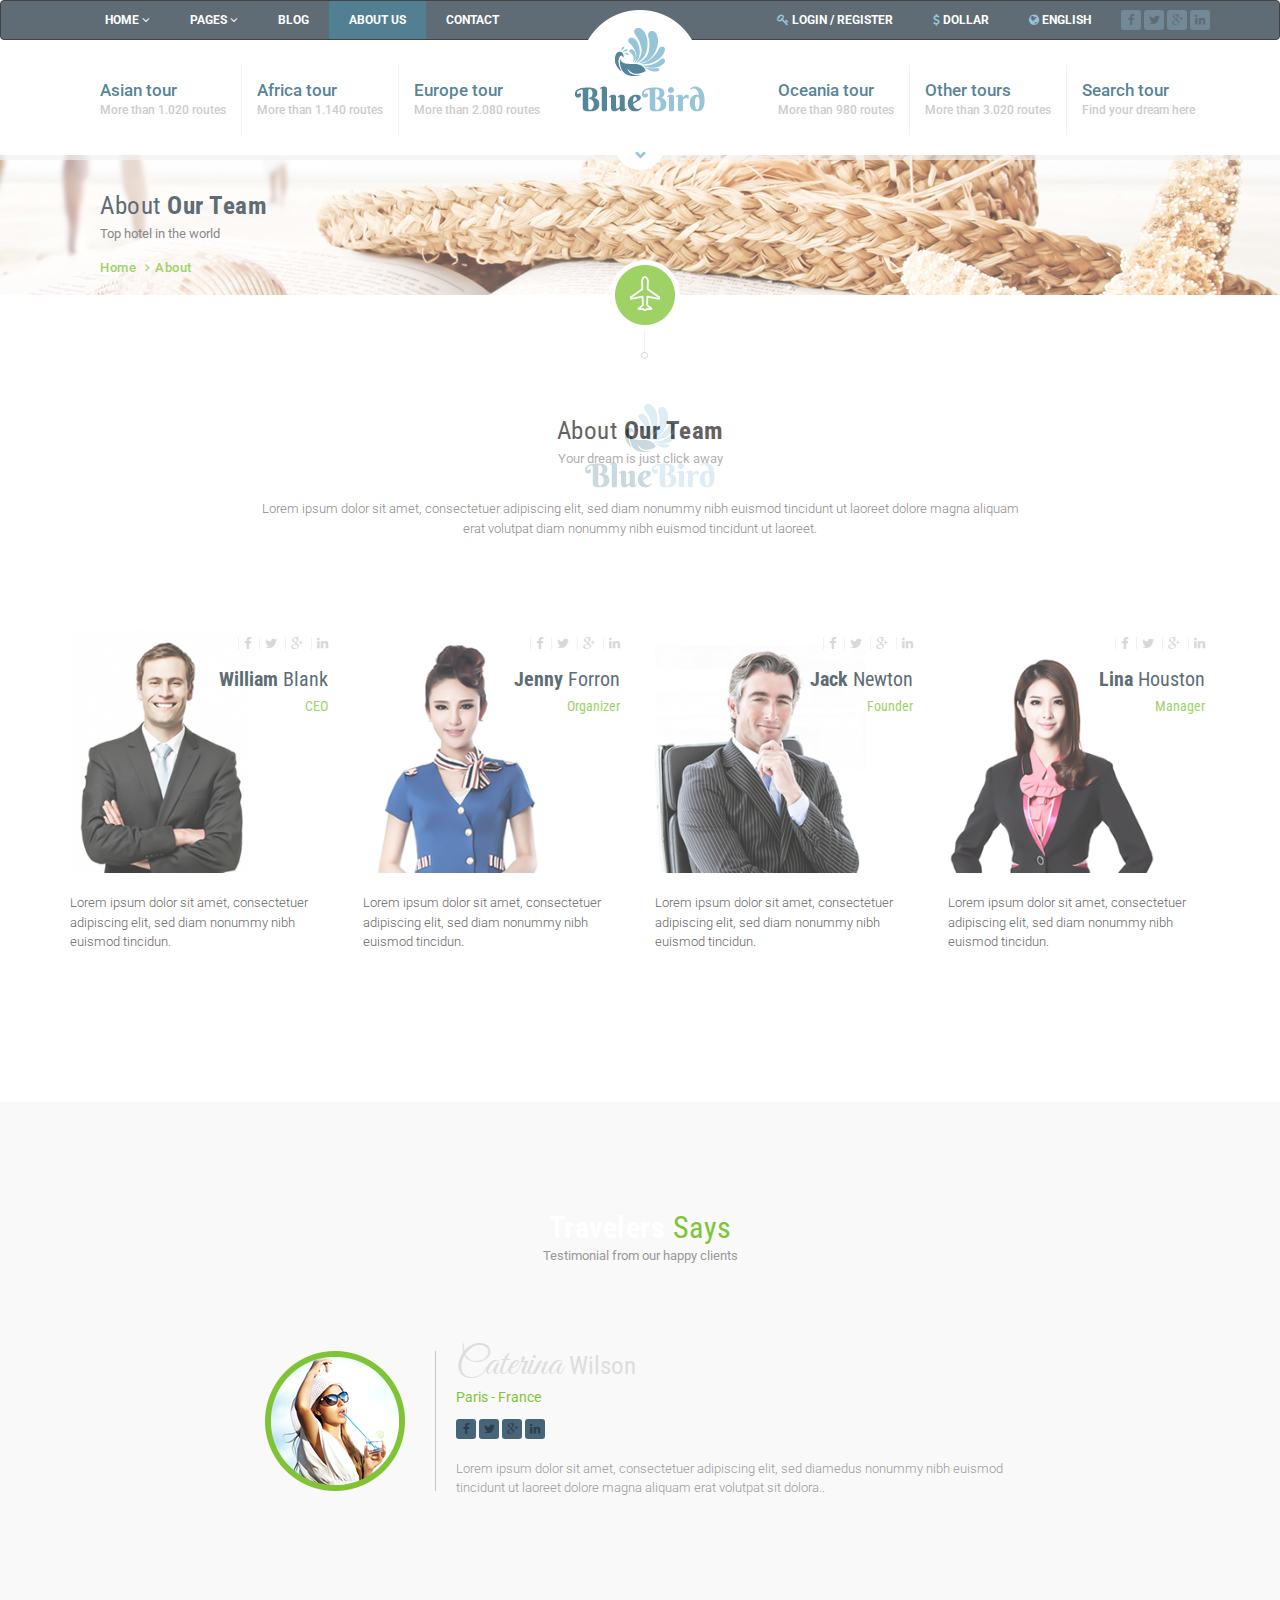
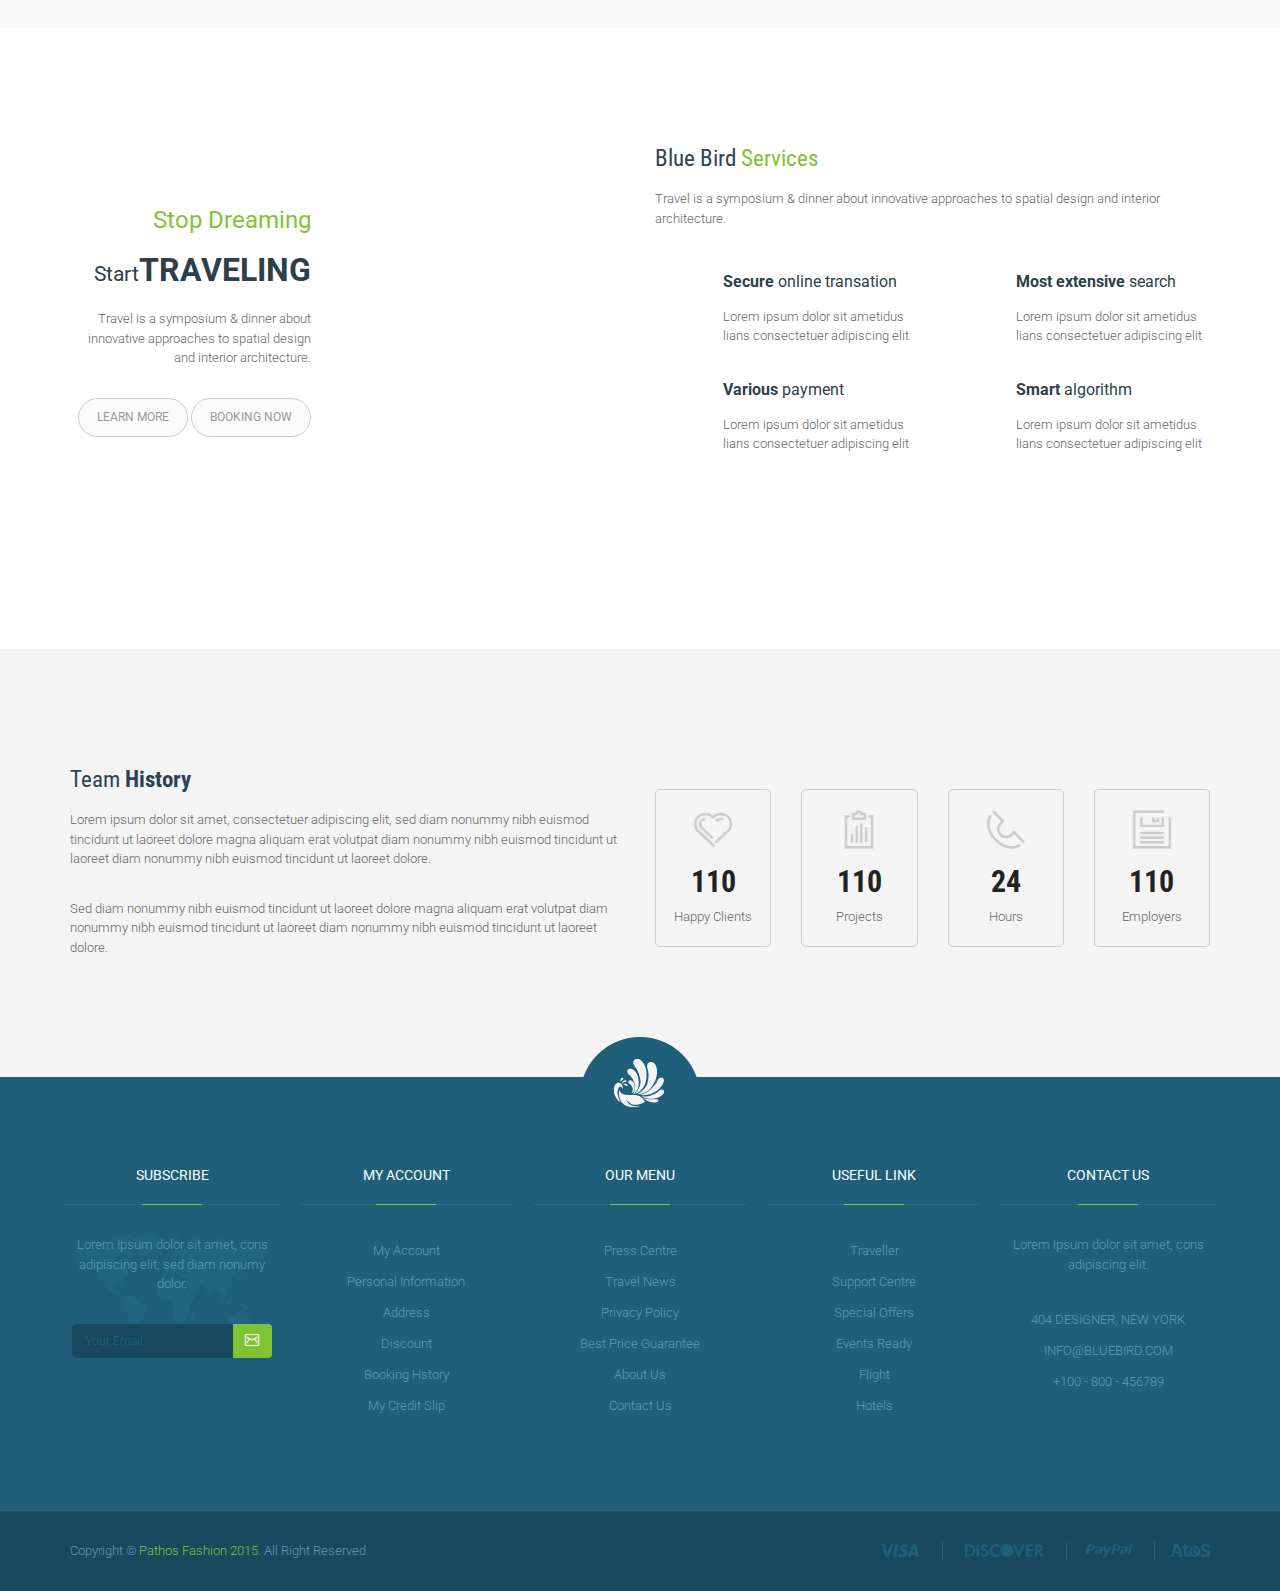
<file: blue-bird/about.html>
<!DOCTYPE html>
<!--[if lt IE 7 ]><html class="ie ie6" lang="en"> <![endif]-->
<!--[if IE 7 ]><html class="ie ie7" lang="en"> <![endif]-->
<!--[if IE 8 ]><html class="ie ie8" lang="en"> <![endif]-->
<!--[if (gte IE 9)|!(IE)]><!--><html lang="en"> <!--<![endif]-->

<head>

    <meta charset="utf-8">
    <meta http-equiv="X-UA-Compatible" content="IE=edge">
    <meta name="viewport" content="width=device-width, initial-scale=1, maximum-scale=1">
    <meta name="description" content="">
    <meta name="author" content="">
	<meta name="keywords" content="">

	<title>Blue Bird | Tours, Travel HTML5 Site Template</title>

    <link rel="shortcut icon" href="images/favicon.ico" type="image/x-icon">
    <link rel="apple-touch-icon" href="images/apple-touch-icon.png">
    <link rel="apple-touch-icon" sizes="72x72" href="images/apple-touch-icon-72x72.png">
    <link rel="apple-touch-icon" sizes="114x114" href="images/apple-touch-icon-114x114.png">

	<link rel="stylesheet" type="text/css" href="fonts/font-awesome-4.3.0/css/font-awesome.min.css">
	<link rel="stylesheet" type="text/css" href="css/stroke.css">
	<link rel="stylesheet" type="text/css" href="css/bootstrap.css">
	<link rel="stylesheet" type="text/css" href="css/animate.css">
	<link rel="stylesheet" type="text/css" href="css/flexslider.css">

	<link rel="stylesheet" type="text/css" href="style.css">
	<link rel="stylesheet" type="text/css" href="css/bootstrap-spinner.css">

	<!-- COLORS -->
	<link rel="stylesheet" type="text/css" href="css/custom.css">

    <!-- HTML5 shim and Respond.js for IE8 support of HTML5 elements and media queries -->
    <!--[if lt IE 9]>
      <script src="https://oss.maxcdn.com/html5shiv/3.7.2/html5shiv.min.js"></script>
      <script src="https://oss.maxcdn.com/respond/1.4.2/respond.min.js"></script>
    <![endif]-->
		
</head>
<body>

	<div id="loader">
	    <div class="loader-container">
	        <h3 class="loader-back-text"><img src="images/loader.gif" alt="" class="loader"></h3>
	    </div>
	</div>
	
	<div id="wrapper">
		<header class="header">
			<nav class="navbar navbar-inverse" role="navigation">
				<div class="container">
				    <!-- Brand and toggle get grouped for better mobile display -->
					<div class="navbar-header">
						<button type="button" class="navbar-toggle" data-toggle="collapse" data-target="#topbarnav">
					        <span class="sr-only">Toggle navigation</span>
					        <span class="icon-bar"></span>
					        <span class="icon-bar"></span>
					        <span class="icon-bar"></span>
						</button>
				    </div>
				    <!-- Collect the nav links, forms, and other content for toggling -->
					<div class="collapse navbar-collapse" id="topbarnav">
						<ul class="nav navbar-nav">
							<li class="dropdown"><a href="#" class="dropdown-toggle" data-toggle="dropdown" role="button" aria-haspopup="true" aria-expanded="false">Home <span class="fa fa-angle-down"></span></a>
								<ul class="dropdown-menu">
									<li><a href="index.html">Home Default</a></li>
									<li><a href="index1.html">Hove Version 1</a></li>
									<li><a href="index2.html">Hove Version 2</a></li>
								</ul>
							</li>
							<li class="dropdown"><a href="#" class="dropdown-toggle" data-toggle="dropdown" role="button" aria-haspopup="true" aria-expanded="false">Pages <span class="fa fa-angle-down"></span></a>
								<ul class="dropdown-menu">
									<li><a href="tour-list.html">Tour List</a></li>
									<li><a href="tour-single.html">Tour Single</a></li>
									<li><a href="tour-checkout.html">Tour Checkout</a></li>
									<li><a href="about.html">About Us</a></li>
									<li><a href="contact.html">Contact Us</a></li>
									<li><a href="blog.html">Our News</a></li>
									<li><a href="single.html">Single Blog</a></li>
									<li><a href="404.html">Not Found (404)</a></li>
									<li><a href="elements.html">Elements</a></li>
									<li><a href="login.html">Login</a></li>
								</ul>
							</li>
					        <li><a href="blog.html">Blog</a></li>
					        <li class="active"><a href="about.html">About us</a></li>
					        <li><a href="contact.html">Contact</a></li>
						</ul>
						<ul class="nav navbar-nav navbar-right">
					        <li><a href="login.html"><i class="fa fa-key"></i> Login / Register</a></li>
					        <li><a href="#"><i class="fa fa-dollar"></i>  Dollar</a></li>	
					        <li><a href="#"><i class="fa fa-globe"></i> English</a></li>	
							<li>
								<span class="social">
									<a href="#"><i class="fa fa-facebook"></i></a>
									<a href="#"><i class="fa fa-twitter"></i></a>
									<a href="#"><i class="fa fa-google-plus"></i></a>
									<a href="#"><i class="fa fa-linkedin"></i></a>
								</span>
							</li>
						</ul>
					</div><!-- /.navbar-collapse -->
				</div><!-- /.container-fluid -->
			</nav>

			<div class="clearfix"></div>

			<nav class="yamm navbar navbar-default" role="navigation">
				<div class="container">
				    <!-- Brand and toggle get grouped for better mobile display -->
					<div class="navbar-header">
						<button type="button" class="navbar-toggle" data-toggle="collapse" data-target="#navbar-brand-centered">
					        <span class="sr-only">Toggle navigation</span>
					        <span class="icon-bar"></span>
					        <span class="icon-bar"></span>
					        <span class="icon-bar"></span>
						</button>
						<div class="navbar-brand navbar-brand-centered">
							<a href="index.html"><img src="images/logo.png" alt=""></a>
						</div>
				    </div>
				    <!-- Collect the nav links, forms, and other content for toggling -->
					<div class="collapse navbar-collapse" id="navbar-brand-centered">
						<ul class="nav navbar-nav navbar-left">
							<li class="dropdown yamm-fw">
								<a href="#" data-toggle="dropdown" class="dropdown-toggle" tabindex="0">Asian tour <span>More than 1.020 routes</span></a>
								<ul class="dropdown-menu">
					                <li>
										<div class="yamm-content">
						                    <div class="row">
												<div class="col-xs-12 col-md-3 col-sm-6 bg1 nopadding">
													<div class="megamenu">
														<h4>INDONESIA - <span>From $175</span></h4>
														<hr>
														<ul>
															<li><span>Jakarta</span> <a href="#" class="btn btn-menu">Details</a> <a href="#" class="btn btn-menu">Booking</a></li>
															<li><span>Bali</span> <a href="#" class="btn btn-menu">Details</a> <a href="#" class="btn btn-menu">Booking</a></li>
															<li><span>Bandung</span> <a href="#" class="btn btn-menu">Details</a> <a href="#" class="btn btn-menu">Booking</a></li>
															<li><span>Lombok</span> <a href="#" class="btn btn-menu">Details</a> <a href="#" class="btn btn-menu">Booking</a></li>
														</ul>
													</div><!-- end mega menu -->
												</div>
												<div class="col-xs-12 col-md-3 col-sm-6 bg2 nopadding">
													<div class="megamenu">
														<h4>CHINA - <span>From $175</span></h4>
														<hr>
														<ul>
															<li><span>Jakarta</span> <a href="#" class="btn btn-menu">Details</a> <a href="#" class="btn btn-menu">Booking</a></li>
															<li><span>Bali</span> <a href="#" class="btn btn-menu">Details</a> <a href="#" class="btn btn-menu">Booking</a></li>
															<li><span>Bandung</span> <a href="#" class="btn btn-menu">Details</a> <a href="#" class="btn btn-menu">Booking</a></li>
															<li><span>Lombok</span> <a href="#" class="btn btn-menu">Details</a> <a href="#" class="btn btn-menu">Booking</a></li>
														</ul>
													</div><!-- end mega menu -->
												</div>

												<div class="col-xs-12 col-md-3 col-sm-6 bg3 nopadding">
													<div class="megamenu">
														<h4>MALAYSIA - <span>From $175</span></h4>
														<hr>
														<ul>
															<li><span>Jakarta</span> <a href="#" class="btn btn-menu">Details</a> <a href="#" class="btn btn-menu">Booking</a></li>
															<li><span>Bali</span> <a href="#" class="btn btn-menu">Details</a> <a href="#" class="btn btn-menu">Booking</a></li>
															<li><span>Bandung</span> <a href="#" class="btn btn-menu">Details</a> <a href="#" class="btn btn-menu">Booking</a></li>
															<li><span>Lombok</span> <a href="#" class="btn btn-menu">Details</a> <a href="#" class="btn btn-menu">Booking</a></li>
														</ul>
													</div><!-- end mega menu -->
												</div>

												<div class="col-xs-12 col-md-3 col-sm-6 bg3 nopadding">
													<img src="upload/menubg.png" alt="" class="menubg">
												</div>
											</div>
										</div>
									</li>
								</ul>
							</li>
							<li class="dropdown yamm-fw">
								<a href="#" data-toggle="dropdown" class="dropdown-toggle" tabindex="0">Africa tour <span>More than 1.140 routes</span></a>
								<ul class="dropdown-menu">
					                <li>
										<div class="yamm-content">
						                    <div class="row">
												<div class="col-xs-12 col-md-3 col-sm-6 bg1 nopadding">
													<div class="megamenu">
														<h4>KOLN - <span>From $175</span></h4>
														<hr>
														<ul>
															<li><span>Jakarta</span> <a href="#" class="btn btn-menu">Details</a> <a href="#" class="btn btn-menu">Booking</a></li>
															<li><span>Bali</span> <a href="#" class="btn btn-menu">Details</a> <a href="#" class="btn btn-menu">Booking</a></li>
															<li><span>Bandung</span> <a href="#" class="btn btn-menu">Details</a> <a href="#" class="btn btn-menu">Booking</a></li>
															<li><span>Lombok</span> <a href="#" class="btn btn-menu">Details</a> <a href="#" class="btn btn-menu">Booking</a></li>
														</ul>
													</div><!-- end mega menu -->
												</div>
												<div class="col-xs-12 col-md-3 col-sm-6 bg2 nopadding">
													<div class="megamenu">
														<h4>NEW YORK - <span>From $175</span></h4>
														<hr>
														<ul>
															<li><span>Jakarta</span> <a href="#" class="btn btn-menu">Details</a> <a href="#" class="btn btn-menu">Booking</a></li>
															<li><span>Bali</span> <a href="#" class="btn btn-menu">Details</a> <a href="#" class="btn btn-menu">Booking</a></li>
															<li><span>Bandung</span> <a href="#" class="btn btn-menu">Details</a> <a href="#" class="btn btn-menu">Booking</a></li>
															<li><span>Lombok</span> <a href="#" class="btn btn-menu">Details</a> <a href="#" class="btn btn-menu">Booking</a></li>
														</ul>
													</div><!-- end mega menu -->
												</div>

												<div class="col-xs-12 col-md-3 col-sm-6 bg3 nopadding">
													<div class="megamenu">
														<h4>ITALIA - <span>From $175</span></h4>
														<hr>
														<ul>
															<li><span>Jakarta</span> <a href="#" class="btn btn-menu">Details</a> <a href="#" class="btn btn-menu">Booking</a></li>
															<li><span>Bali</span> <a href="#" class="btn btn-menu">Details</a> <a href="#" class="btn btn-menu">Booking</a></li>
															<li><span>Bandung</span> <a href="#" class="btn btn-menu">Details</a> <a href="#" class="btn btn-menu">Booking</a></li>
															<li><span>Lombok</span> <a href="#" class="btn btn-menu">Details</a> <a href="#" class="btn btn-menu">Booking</a></li>
														</ul>
													</div><!-- end mega menu -->
												</div>

												<div class="col-xs-12 col-md-3 col-sm-6 bg3 nopadding">
													<img src="upload/menubg.png" alt="" class="menubg">
												</div>
											</div>
										</div>
									</li>
								</ul>
							</li>
							<li class="dropdown yamm-fw">
								<a href="#" data-toggle="dropdown" class="dropdown-toggle" tabindex="0">Europe tour <span>More than 2.080 routes</span></a>
								<ul class="dropdown-menu">
					                <li>
										<div class="yamm-content">
						                    <div class="row">
												<div class="col-xs-12 col-md-3 col-sm-6 bg1 nopadding">
													<div class="megamenu">
														<h4>GERMANY - <span>From $175</span></h4>
														<hr>
														<ul>
															<li><span>Jakarta</span> <a href="#" class="btn btn-menu">Details</a> <a href="#" class="btn btn-menu">Booking</a></li>
															<li><span>Bali</span> <a href="#" class="btn btn-menu">Details</a> <a href="#" class="btn btn-menu">Booking</a></li>
															<li><span>Bandung</span> <a href="#" class="btn btn-menu">Details</a> <a href="#" class="btn btn-menu">Booking</a></li>
															<li><span>Lombok</span> <a href="#" class="btn btn-menu">Details</a> <a href="#" class="btn btn-menu">Booking</a></li>
														</ul>
													</div><!-- end mega menu -->
												</div>
												<div class="col-xs-12 col-md-3 col-sm-6 bg2 nopadding">
													<div class="megamenu">
														<h4>PARIS - <span>From $175</span></h4>
														<hr>
														<ul>
															<li><span>Jakarta</span> <a href="#" class="btn btn-menu">Details</a> <a href="#" class="btn btn-menu">Booking</a></li>
															<li><span>Bali</span> <a href="#" class="btn btn-menu">Details</a> <a href="#" class="btn btn-menu">Booking</a></li>
															<li><span>Bandung</span> <a href="#" class="btn btn-menu">Details</a> <a href="#" class="btn btn-menu">Booking</a></li>
															<li><span>Lombok</span> <a href="#" class="btn btn-menu">Details</a> <a href="#" class="btn btn-menu">Booking</a></li>
														</ul>
													</div><!-- end mega menu -->
												</div>

												<div class="col-xs-12 col-md-3 col-sm-6 bg3 nopadding">
													<div class="megamenu">
														<h4>ISTANBUL - <span>From $175</span></h4>
														<hr>
														<ul>
															<li><span>Jakarta</span> <a href="#" class="btn btn-menu">Details</a> <a href="#" class="btn btn-menu">Booking</a></li>
															<li><span>Bali</span> <a href="#" class="btn btn-menu">Details</a> <a href="#" class="btn btn-menu">Booking</a></li>
															<li><span>Bandung</span> <a href="#" class="btn btn-menu">Details</a> <a href="#" class="btn btn-menu">Booking</a></li>
															<li><span>Lombok</span> <a href="#" class="btn btn-menu">Details</a> <a href="#" class="btn btn-menu">Booking</a></li>
														</ul>
													</div><!-- end mega menu -->
												</div>

												<div class="col-xs-12 col-md-3 col-sm-6 bg3 nopadding">
													<img src="upload/menubg.png" alt="" class="menubg">
												</div>
											</div>
										</div>
									</li>
								</ul>
							</li>
						</ul>
						<ul class="nav navbar-nav navbar-right">
							<li class="dropdown yamm-fw">
								<a href="#" data-toggle="dropdown" class="dropdown-toggle" tabindex="0">Oceania tour <span>More than 980 routes</span></a>
								<ul class="dropdown-menu">
					                <li>
										<div class="yamm-content">
						                    <div class="row">
												<div class="col-xs-12 col-md-3 col-sm-6 bg1 nopadding">
													<div class="megamenu">
														<h4>NEW OCEAN - <span>From $175</span></h4>
														<hr>
														<ul>
															<li><span>Jakarta</span> <a href="#" class="btn btn-menu">Details</a> <a href="#" class="btn btn-menu">Booking</a></li>
															<li><span>Bali</span> <a href="#" class="btn btn-menu">Details</a> <a href="#" class="btn btn-menu">Booking</a></li>
															<li><span>Bandung</span> <a href="#" class="btn btn-menu">Details</a> <a href="#" class="btn btn-menu">Booking</a></li>
															<li><span>Lombok</span> <a href="#" class="btn btn-menu">Details</a> <a href="#" class="btn btn-menu">Booking</a></li>
														</ul>
													</div><!-- end mega menu -->
												</div>
												<div class="col-xs-12 col-md-3 col-sm-6 bg2 nopadding">
													<div class="megamenu">
														<h4>SMALL OCEAN - <span>From $175</span></h4>
														<hr>
														<ul>
															<li><span>Jakarta</span> <a href="#" class="btn btn-menu">Details</a> <a href="#" class="btn btn-menu">Booking</a></li>
															<li><span>Bali</span> <a href="#" class="btn btn-menu">Details</a> <a href="#" class="btn btn-menu">Booking</a></li>
															<li><span>Bandung</span> <a href="#" class="btn btn-menu">Details</a> <a href="#" class="btn btn-menu">Booking</a></li>
															<li><span>Lombok</span> <a href="#" class="btn btn-menu">Details</a> <a href="#" class="btn btn-menu">Booking</a></li>
														</ul>
													</div><!-- end mega menu -->
												</div>

												<div class="col-xs-12 col-md-3 col-sm-6 bg3 nopadding">
													<div class="megamenu">
														<h4>BIG OCEAN - <span>From $175</span></h4>
														<hr>
														<ul>
															<li><span>Jakarta</span> <a href="#" class="btn btn-menu">Details</a> <a href="#" class="btn btn-menu">Booking</a></li>
															<li><span>Bali</span> <a href="#" class="btn btn-menu">Details</a> <a href="#" class="btn btn-menu">Booking</a></li>
															<li><span>Bandung</span> <a href="#" class="btn btn-menu">Details</a> <a href="#" class="btn btn-menu">Booking</a></li>
															<li><span>Lombok</span> <a href="#" class="btn btn-menu">Details</a> <a href="#" class="btn btn-menu">Booking</a></li>
														</ul>
													</div><!-- end mega menu -->
												</div>

												<div class="col-xs-12 col-md-3 col-sm-6 bg3 nopadding">
													<img src="upload/menubg.png" alt="" class="menubg">
												</div>
											</div>
										</div>
									</li>
								</ul>
							</li>
							<li class="dropdown yamm-fw">
								<a href="#" data-toggle="dropdown" class="dropdown-toggle" tabindex="0">Other tours <span>More than 3.020 routes</span></a>
								<ul class="dropdown-menu">
					                <li>
										<div class="yamm-content">
						                    <div class="row">
												<div class="col-xs-12 col-md-3 col-sm-6 bg1 nopadding">
													<div class="megamenu">
														<h4>ISTANBUL - <span>From $175</span></h4>
														<hr>
														<ul>
															<li><span>Jakarta</span> <a href="#" class="btn btn-menu">Details</a> <a href="#" class="btn btn-menu">Booking</a></li>
															<li><span>Bali</span> <a href="#" class="btn btn-menu">Details</a> <a href="#" class="btn btn-menu">Booking</a></li>
															<li><span>Bandung</span> <a href="#" class="btn btn-menu">Details</a> <a href="#" class="btn btn-menu">Booking</a></li>
															<li><span>Lombok</span> <a href="#" class="btn btn-menu">Details</a> <a href="#" class="btn btn-menu">Booking</a></li>
														</ul>
													</div><!-- end mega menu -->
												</div>
												<div class="col-xs-12 col-md-3 col-sm-6 bg2 nopadding">
													<div class="megamenu">
														<h4>AMSTERDAM - <span>From $175</span></h4>
														<hr>
														<ul>
															<li><span>Jakarta</span> <a href="#" class="btn btn-menu">Details</a> <a href="#" class="btn btn-menu">Booking</a></li>
															<li><span>Bali</span> <a href="#" class="btn btn-menu">Details</a> <a href="#" class="btn btn-menu">Booking</a></li>
															<li><span>Bandung</span> <a href="#" class="btn btn-menu">Details</a> <a href="#" class="btn btn-menu">Booking</a></li>
															<li><span>Lombok</span> <a href="#" class="btn btn-menu">Details</a> <a href="#" class="btn btn-menu">Booking</a></li>
														</ul>
													</div><!-- end mega menu -->
												</div>

												<div class="col-xs-12 col-md-3 col-sm-6 bg3 nopadding">
													<div class="megamenu">
														<h4>FRANCE - <span>From $175</span></h4>
														<hr>
														<ul>
															<li><span>Jakarta</span> <a href="#" class="btn btn-menu">Details</a> <a href="#" class="btn btn-menu">Booking</a></li>
															<li><span>Bali</span> <a href="#" class="btn btn-menu">Details</a> <a href="#" class="btn btn-menu">Booking</a></li>
															<li><span>Bandung</span> <a href="#" class="btn btn-menu">Details</a> <a href="#" class="btn btn-menu">Booking</a></li>
															<li><span>Lombok</span> <a href="#" class="btn btn-menu">Details</a> <a href="#" class="btn btn-menu">Booking</a></li>
														</ul>
													</div><!-- end mega menu -->
												</div>

												<div class="col-xs-12 col-md-3 col-sm-6 bg3 nopadding">
													<img src="upload/menubg.png" alt="" class="menubg">
												</div>
											</div>
										</div>
									</li>
								</ul>
							</li>
							<li class="dropdown yamm-fw">
								<a href="#" data-toggle="dropdown" class="dropdown-toggle" tabindex="0">Search tour <span>Find your dream here</span></a>
								<ul class="dropdown-menu">
					                <li>
										<div class="yamm-content">
						                    <div class="row">

												<div class="col-xs-12 col-md-12 col-sm-12 bg3 searchbg">
													<div class="megamenu">
														<form id="search-form" class="form-inline">
															<div class="form-group">
																<label for="form1">Your destination</label><br>
																<div class="input-group">
																	<div class="input-group-addon"><img src="images/icons/icon1.png" alt=""></div>
																	<input type="text" class="form-control" id="form1" placeholder="City, destination or hotel...">
																</div>
															</div>
															<div class="form-group">
																<label for="form2">Date Check in</label><br>
																<div class="input-group">
																	<div class="input-group-addon"><img src="images/icons/icon2.png" alt=""></div>
																	<input type="text" class="form-control max80" id="form2" placeholder="Check in">
																</div>
															</div>
															<div class="form-group">
																<label for="form3">Date Check out</label><br>
																<div class="input-group">
																	<div class="input-group-addon"><img src="images/icons/icon2.png" alt=""></div>
																	<input type="text" class="form-control max80" id="form3" placeholder="Check out">
																</div>
															</div>
															<div class="form-group">
																<label class="withborder">ROOM : 4</label><br>
																<div class="input-group">
																	<a href="#" id="form4" class="addroom">+ Add a room</a>
																</div>
															</div>
															<div class="form-group">
																<label for="form5">Child</label><br>
														        <div class="input-group spinner" data-trigger="spinner">
														          <input id="form5" type="text" class="form-control max40" value="1" data-rule="quantity">
														          <div class="input-group-addon">
														            <a href="javascript:;" class="spin-up" data-spin="up"><i class="fa fa-angle-up"></i></a>
														            <a href="javascript:;" class="spin-down" data-spin="down"><i class="fa fa-angle-down"></i></a>
														          </div>
														        </div>
															</div>
															<div class="form-group">
																<label for="form6">Adult</label><br>
														        <div class="input-group spinner" data-trigger="spinner">
														          <input id="form6" type="text" class="form-control max40" value="1" data-rule="quantity">
														          <div class="input-group-addon">
														            <a href="javascript:;" class="spin-up" data-spin="up"><i class="fa fa-angle-up"></i></a>
														            <a href="javascript:;" class="spin-down" data-spin="down"><i class="fa fa-angle-down"></i></a>
														          </div>
														        </div>
															</div>
															<div class="form-group">
																<div class="input-group formbutton">
																	<a class="btn btn-default" href="#">CHECK PROMO</a>
																</div>
															</div>
															<div class="form-group">
																<div class="input-group formbutton">
																	<a class="btn btn-primary" href="#">SEARCH NOW</a>
																</div>
															</div>
														</form>
													</div><!-- end mega menu -->
												</div>
											</div>
										</div>
									</li>
								</ul>
							</li>
						</ul>
					</div><!-- /.navbar-collapse -->
				</div><!-- /.container-fluid -->
			</nav>
		</header>
                    
		<section class="pagebg banner">
			<div class="page-header-top"></div>
			<div class="container">
				<div class="row">
					<div class="col-md-12">
						<h1>About <strong>Our Team</strong></h1>
						<h4>Top hotel in the world</h4>
						<ol class="breadcrumb">
						  <li><a href="#">Home</a></li>
						  <li class="active">About</li>
						</ol>
					</div><!-- end col -->
				</div><!-- end row -->
			</div><!-- end container -->
		</section>

		<section class="section white">
			<div class="pagebefore"></div>
			<div class="container">
				<div class="row">
					<div class="col-md-12 section-title text-center">
						<h1>About <span>Our Team</span></h1>
						<h4>Your dream is just click away</h4>
						<br>
						<p>Lorem ipsum dolor sit amet, consectetuer adipiscing elit, sed diam nonummy nibh euismod tincidunt ut laoreet dolore magna aliquam <br>erat volutpat diam nonummy nibh euismod tincidunt ut laoreet.</p>
					</div><!-- end col -->
				</div><!-- end row -->

				<div id="sitewrapper" class="row">
					<div id="content" class="col-md-12 col-sm-12 col-xs-12">
						<div class="row">
							<div class="col-md-3 col-sm-6">
								<div class="teambox wow fadeIn" data-wow-duration="1s" data-wow-delay="0.2s">
									<div class="teamimg">
										<img src="upload/team_01.png" alt="" class="img-responsive">
										<div class="teamdesc">
											<span class="social">
												<a href="#"><i class="fa fa-facebook"></i></a>
												<a href="#"><i class="fa fa-twitter"></i></a>
												<a href="#"><i class="fa fa-google-plus"></i></a>
												<a href="#"><i class="fa fa-linkedin"></i></a>
											</span>
											<h4><strong>William</strong> Blank</h4>
											<h5>CEO</h5>
										</div>
									</div>
									<p>Lorem ipsum dolor sit amet, consectetuer adipiscing elit, sed diam nonummy nibh euismod tincidun.</p>
								</div><!-- end teambox -->
							</div>

							<div class="col-md-3 col-sm-6">
								<div class="teambox wow fadeIn" data-wow-duration="1s" data-wow-delay="0.4s">
									<div class="teamimg">
										<img src="upload/team_02.png" alt="" class="img-responsive">
										<div class="teamdesc">
											<span class="social">
												<a href="#"><i class="fa fa-facebook"></i></a>
												<a href="#"><i class="fa fa-twitter"></i></a>
												<a href="#"><i class="fa fa-google-plus"></i></a>
												<a href="#"><i class="fa fa-linkedin"></i></a>
											</span>
											<h4><strong>Jenny</strong> Forron</h4>
											<h5>Organizer</h5>
										</div>
									</div>
									<p>Lorem ipsum dolor sit amet, consectetuer adipiscing elit, sed diam nonummy nibh euismod tincidun.</p>
								</div><!-- end teambox -->
							</div>

							<div class="col-md-3 col-sm-6">
								<div class="teambox wow fadeIn" data-wow-duration="1s" data-wow-delay="0.6s">
									<div class="teamimg">
										<img src="upload/team_03.png" alt="" class="img-responsive">
										<div class="teamdesc">
											<span class="social">
												<a href="#"><i class="fa fa-facebook"></i></a>
												<a href="#"><i class="fa fa-twitter"></i></a>
												<a href="#"><i class="fa fa-google-plus"></i></a>
												<a href="#"><i class="fa fa-linkedin"></i></a>
											</span>
											<h4><strong>Jack</strong> Newton</h4>
											<h5>Founder</h5>
										</div>
									</div>
									<p>Lorem ipsum dolor sit amet, consectetuer adipiscing elit, sed diam nonummy nibh euismod tincidun.</p>
								</div><!-- end teambox -->
							</div>
							<div class="col-md-3 col-sm-6">
								<div class="teambox wow fadeIn" data-wow-duration="1s" data-wow-delay="0.8s">
									<div class="teamimg">
										<img src="upload/team_04.png" alt="" class="img-responsive">
										<div class="teamdesc">
											<span class="social">
												<a href="#"><i class="fa fa-facebook"></i></a>
												<a href="#"><i class="fa fa-twitter"></i></a>
												<a href="#"><i class="fa fa-google-plus"></i></a>
												<a href="#"><i class="fa fa-linkedin"></i></a>
											</span>
											<h4><strong>Lina</strong> Houston</h4>
											<h5>Manager</h5>
										</div>
									</div>
									<p>Lorem ipsum dolor sit amet, consectetuer adipiscing elit, sed diam nonummy nibh euismod tincidun.</p>
								</div><!-- end teambox -->
							</div>
						</div><!-- end row -->
					</div><!-- end col -->
				</div><!-- end row -->
			</div><!-- end container -->
		</section>

		<section class="parallax fullscreen" data-parallax="scroll" data-image-src="upload/parallax_01.jpg">
			<div class="container">
				<div class="row">
					<div class="col-md-12 section-title text-center">
						<h1>Travelers <span>Says</span></h1>
						<h4>Testimonial from our happy clients</h4>
					</div><!-- end col -->
				</div><!-- end row -->

				<div class="row">
					<div class="col-md-8 col-md-offset-2">
						<div class="testi-item">
							<img src="upload/testi_01.png" alt="" class="alignleft">
							<div class="clearfix">
								<h4>Caterina <span>Wilson</span></h4>
								<h5>Paris - France</h5>
								<span class="social">
									<a href="#"><i class="fa fa-facebook"></i></a>
									<a href="#"><i class="fa fa-twitter"></i></a>
									<a href="#"><i class="fa fa-google-plus"></i></a>
									<a href="#"><i class="fa fa-linkedin"></i></a>
								</span>
								<div class="testi-desc">
									<p>Lorem ipsum dolor sit amet, consectetuer adipiscing elit, sed diamedus  nonummy nibh euismod tincidunt ut laoreet dolore magna aliquam erat volutpat sit dolora..</p>
								</div>
							</div>
						</div>
					</div><!-- end col -->
				</div><!-- end row -->
			</div><!-- end container -->
		</section><!-- end section -->

		<section class="section white">
			<div class="container">
				<div class="row">
					<div class="col-md-6 about-widget">
						<div class="text-right">
							<img src="upload/about.png" alt="" class="img-responsive alignright wow fadeIn">
							<div class="second-widget-title">
							<h5>Stop Dreaming</h5>
							<h4><span>Start</span>TRAVELING</h4>
							</div>
							<p>Travel is a symposium & dinner about innovative approaches to spatial design and interior architecture.</p>
							<a href="#" class="btn btn-default btn-rounded">LEARN MORE</a> <a href="#" class="btn btn-default btn-rounded">BOOKING NOW</a>
						</div><!-- end text-right -->
					</div><!-- end col -->

					<div class="col-md-6 text-widget">
						<div class="second-title text-left">
							<h1>Blue Bird <span>Services</span></h1>
							<p>Travel is a symposium & dinner about innovative approaches to spatial design and interior architecture.</p>
						</div>

						<div class="row">
							<div class="col-md-6">
								<div class="service">
									<img src="images/icons/icon3.png" alt="" class="alignleft wow fadeIn">
									<h4><strong>Secure</strong> online transation</h4>
									<p>Lorem ipsum dolor sit ametidus lians consectetuer adipiscing elit</p>
								</div><!-- end service -->

								<div class="service">
									<img src="images/icons/icon4.png" alt="" class="alignleft wow fadeIn">
									<h4><strong>Various</strong> payment</h4>
									<p>Lorem ipsum dolor sit ametidus lians consectetuer adipiscing elit</p>
								</div><!-- end service -->
							</div><!-- end col -->
							<div class="col-md-6">
								<div class="service">
									<img src="images/icons/icon5.png" alt="" class="alignleft wow fadeIn">
									<h4><strong>Most extensive</strong> search</h4>
									<p>Lorem ipsum dolor sit ametidus lians consectetuer adipiscing elit</p>
								</div><!-- end service -->

								<div class="service">
									<img src="images/icons/icon6.png" alt="" class="alignleft wow fadeIn">
									<h4><strong>Smart</strong> algorithm</h4>
									<p>Lorem ipsum dolor sit ametidus lians consectetuer adipiscing elit</p>
								</div><!-- end service -->
							</div><!-- end col -->
						</div><!-- end row -->
					</div><!-- end col -->
				</div><!-- end row -->
			</div><!-- end container -->
		</section><!-- end section -->

		<section class="section grey">
			<div class="container">
				<div class="row">

					<div class="col-md-6 text-widget">
						<div class="second-title text-left">
							<h1>Team <strong>History</strong></h1>
							<p>Lorem ipsum dolor sit amet, consectetuer adipiscing elit, sed diam nonummy nibh euismod tincidunt ut laoreet dolore magna aliquam erat volutpat diam nonummy nibh euismod tincidunt ut laoreet diam nonummy nibh euismod tincidunt ut laoreet dolore.</p>

							<p>Sed diam nonummy nibh euismod tincidunt ut laoreet dolore magna aliquam erat volutpat diam nonummy nibh euismod tincidunt ut laoreet diam nonummy nibh euismod tincidunt ut laoreet dolore.</p>
						</div>
					</div><!-- end col -->

					<div class="col-md-6 text-widget">
						<div class="row">
							<div class="col-md-3 col-sm-6">
								<div class="coutnme">
									<i class="icon icon-Heart"></i>
									<h3 class="stat-count">1752</h3>
									<p>Happy Clients</p>
								</div><!-- end countbox -->
							</div>
							<div class="col-md-3 col-sm-6">
								<div class="coutnme">
									<i class="icon icon-ClipboardChart"></i>
									<h3 class="stat-count">512</h3>
									<p>Projects</p>
								</div><!-- end countbox -->
							</div>
							<div class="col-md-3 col-sm-6">
								<div class="coutnme">
									<i class="icon icon-Phone2"></i>
									<h3 class="stat-count">24</h3>
									<p>Hours</p>
								</div><!-- end countbox -->
							</div>

							<div class="col-md-3 col-sm-6">
								<div class="coutnme">
									<i class="icon icon-Floppy"></i>
									<h3 class="stat-count">150</h3>
									<p>Employers</p>
								</div><!-- end countbox -->
							</div>
						</div><!-- end row -->
					</div><!-- end col -->
				</div><!-- end row -->
			</div><!-- end container -->
		</section><!-- end section -->

		<footer class="footer text-center">
			<div class="footerbefore"></div>
			<div class="container">
				<div class="row">
				    <div class="col-md-15 col-sm-3">
				    	<div class="widget">
				    		<div class="widget-title">
				    			<h4>SUBSCRIBE</h4>
				    			<hr>
				    		</div><!-- end widget-title -->
				    		<div class="newsletter">
				    			<p>Lorem ipsum dolor sit amet, cons adipiscing elit, sed diam nonumy dolor.</p>
								<form class="form-inline">
									<div class="form-group">
								    <div class="input-group">
										<input type="text" class="form-control" id="exampleInputAmount" placeholder="Your Email">
										<div class="input-group-addon"><i class="icon icon-Mail"></i></div>
								    </div>
									</div>
								</form>
				    		</div><!-- end newsletter -->
				    	</div><!-- end widget -->
				    </div><!-- end col -->

				    <div class="col-md-15 col-sm-3">
				    	<div class="widget">
				    		<div class="widget-title">
				    			<h4>MY ACCOUNT</h4>
				    			<hr>
				    		</div><!-- end widget-title -->
							<ul>
								<li><a href="#">My Account</a></li>
								<li><a href="#">Personal Information</a></li>
								<li><a href="#">Address</a></li>
								<li><a href="#">Discount</a></li>
								<li><a href="#">Booking Hstory</a></li>
								<li><a href="#">My Credit Slip</a></li>
							</ul>
				    	</div><!-- end widget -->
				    </div><!-- end col -->

				    <div class="col-md-15 col-sm-3">
				    	<div class="widget">
				    		<div class="widget-title">
				    			<h4>OUR MENU</h4>
				    			<hr>
				    		</div><!-- end widget-title -->
							<ul>
								<li><a href="#">Press Centre</a></li>
								<li><a href="#">Travel News</a></li>
								<li><a href="#">Privacy Policy</a></li>
								<li><a href="#">Best Price Guarantee</a></li>
								<li><a href="#">About Us</a></li>
								<li><a href="#">Contact Us</a></li>
							</ul>
				    	</div><!-- end widget -->
				    </div><!-- end col -->

				    <div class="col-md-15 col-sm-3">
				    	<div class="widget">
				    		<div class="widget-title">
				    			<h4>USEFUL LINK</h4>
				    			<hr>
				    		</div><!-- end widget-title -->
							<ul>
								<li><a href="#">Traveller</a></li>
								<li><a href="#">Support Centre</a></li>
								<li><a href="#">Special Offers</a></li>
								<li><a href="#">Events Ready</a></li>
								<li><a href="#">Flight</a></li>
								<li><a href="#">Hotels</a></li>
							</ul>
				    	</div><!-- end widget -->
				    </div><!-- end col -->

				    <div class="col-md-15 col-sm-3">
				    	<div class="widget">
				    		<div class="widget-title">
				    			<h4>CONTACT US</h4>
				    			<hr>
				    		</div><!-- end widget-title -->
							<p>Lorem ipsum dolor sit amet, cons adipiscing elit.</p>
							<ul>
								<li><a href="#">404 DESIGNER,  NEW YORK</a></li>
								<li><a href="#">INFO@BLUEBIRD.COM</a></li>
								<li><a href="#">+100 - 800 - 456789</a></li>
							</ul>
				    	</div><!-- end widget -->
				    </div><!-- end col -->
				</div><!-- ebd row -->
			</div><!-- end container -->
		</footer><!-- end footer -->

		<div class="copyrights">
			<div class="container">	
				<div class="row clearfix">
					<div class="col-md-6">
						<p>Copyright © <a href="#">Pathos Fashion 2015</a>. All Right Reserved</p>
					</div>
					<div class="col-md-6">
						<img src="images/copyrights.png" alt="" class="img-responsive">
					</div>
				</div><!-- end row -->
			</div><!-- end container -->
		</div>

	</div><!-- end wrapper -->

	<script src="js/jquery.min.js"></script>
	<script src="js/bootstrap.min.js"></script>
	<script src="js/retina.js"></script>
	<script src="js/wow.js"></script>
	<script src="js/parallax.js"></script>
	<script src="js/flexslider.js"></script>
	<script src="js/custom.js"></script>
	<script src="js/jquery.spinner.js"></script>

</body>
</html>
</file>
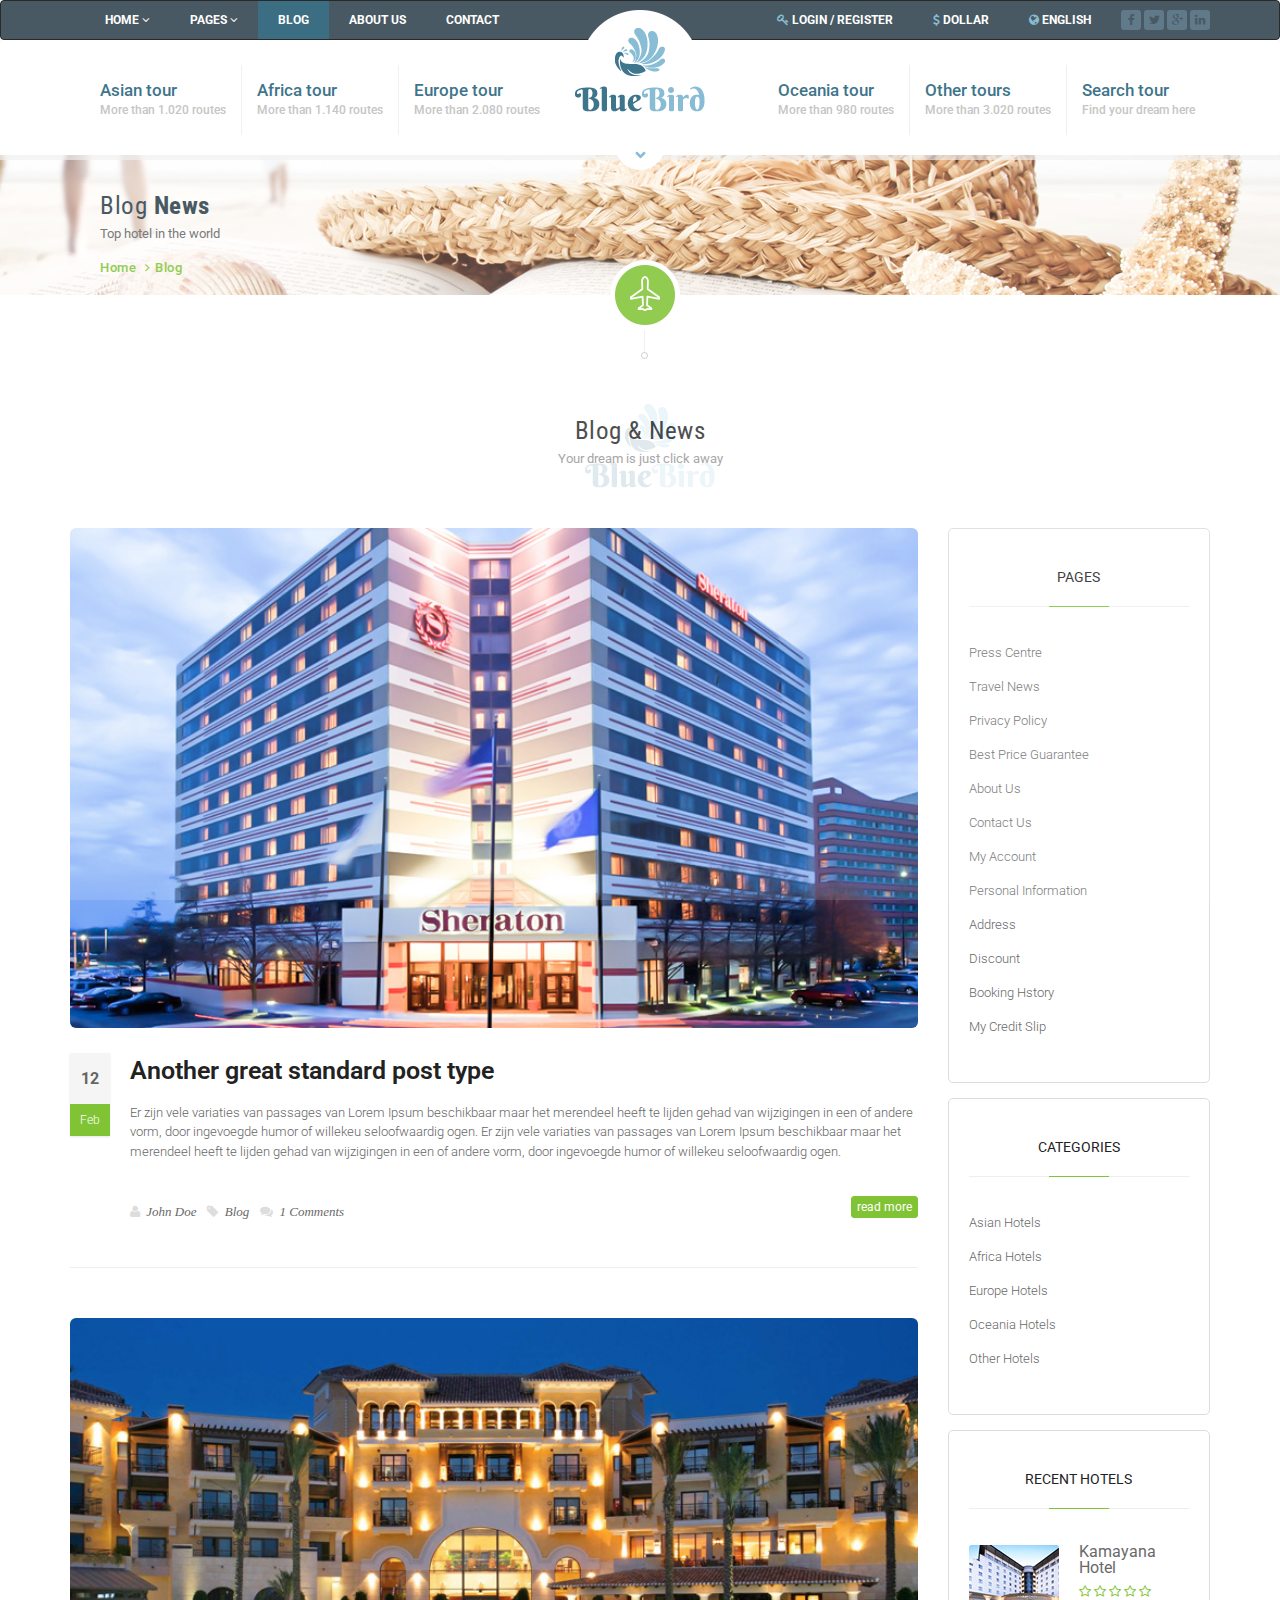
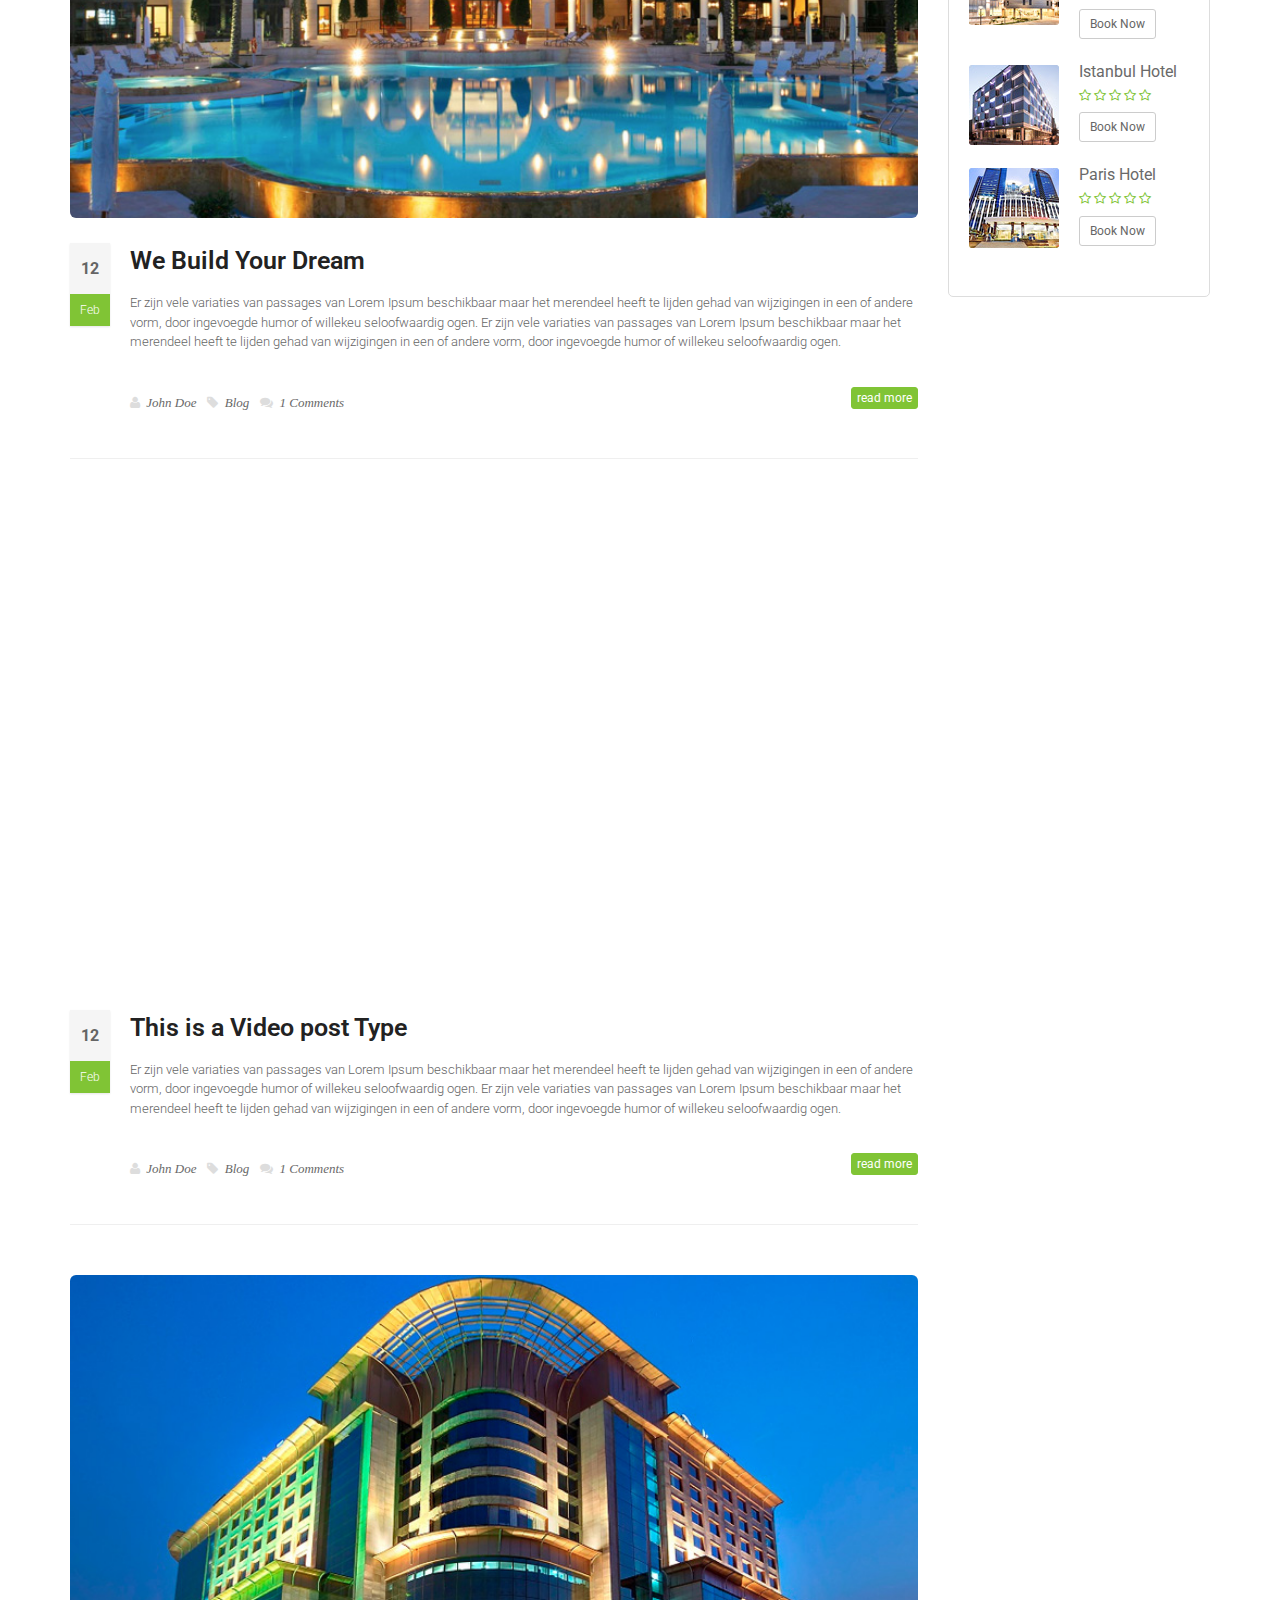
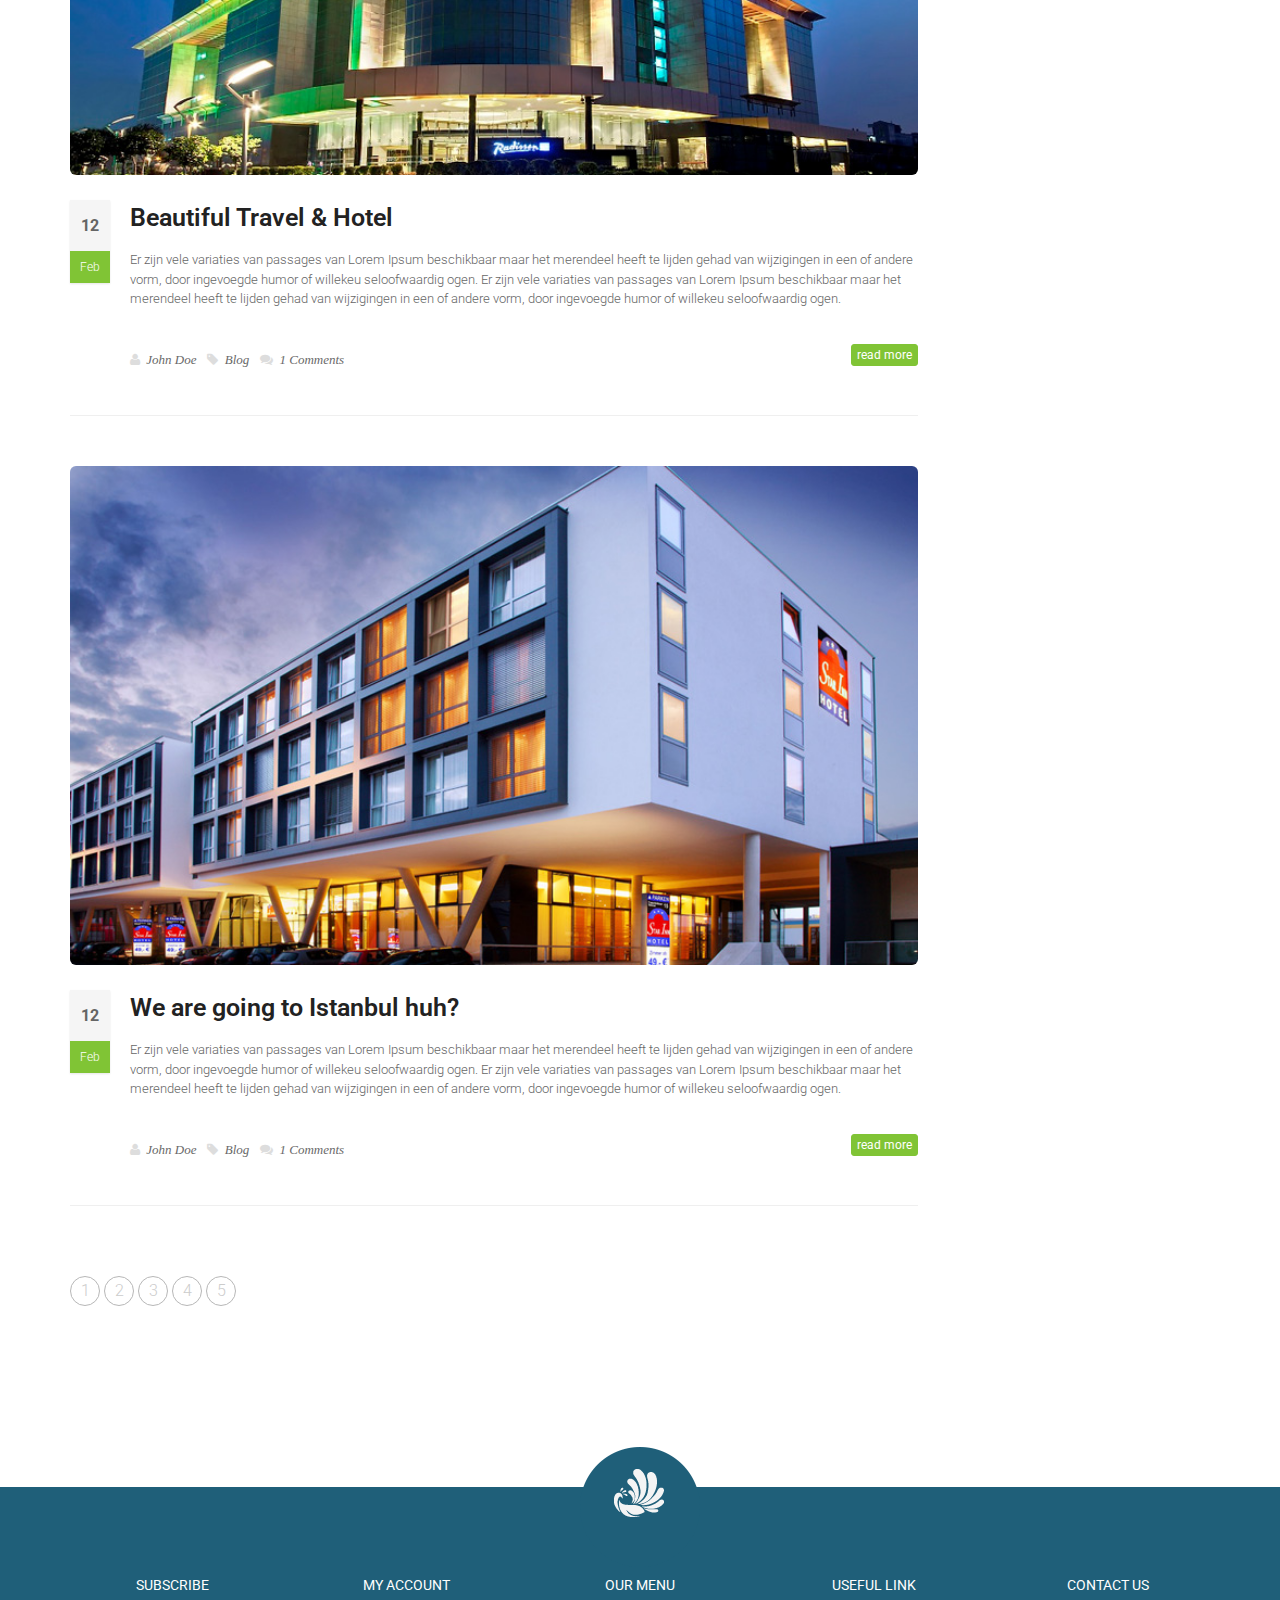
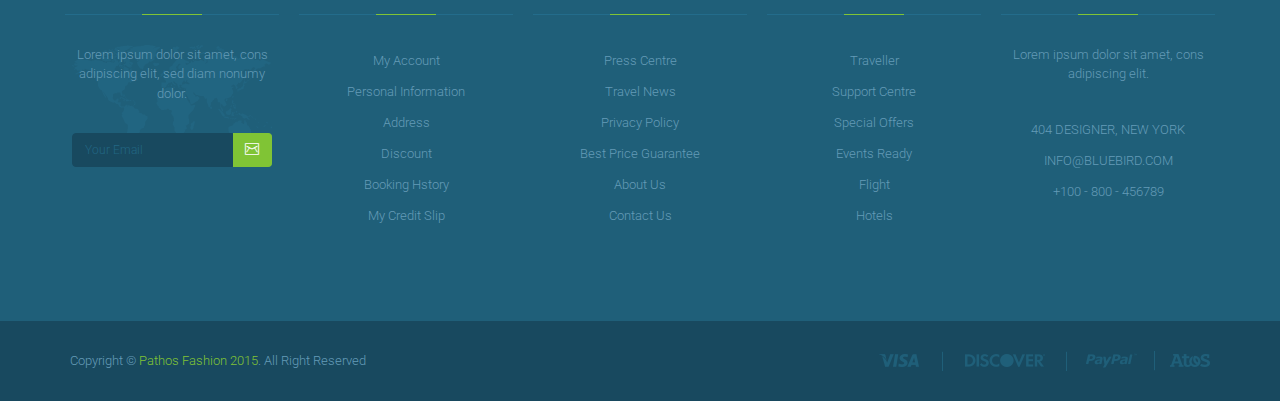
<file: blue-bird/blog.html>
<!DOCTYPE html>
<!--[if lt IE 7 ]><html class="ie ie6" lang="en"> <![endif]-->
<!--[if IE 7 ]><html class="ie ie7" lang="en"> <![endif]-->
<!--[if IE 8 ]><html class="ie ie8" lang="en"> <![endif]-->
<!--[if (gte IE 9)|!(IE)]><!--><html lang="en"> <!--<![endif]-->

<head>

    <meta charset="utf-8">
    <meta http-equiv="X-UA-Compatible" content="IE=edge">
    <meta name="viewport" content="width=device-width, initial-scale=1, maximum-scale=1">
    <meta name="description" content="">
    <meta name="author" content="">
	<meta name="keywords" content="">

	<title>Blue Bird | Tours, Travel HTML5 Site Template</title>

    <link rel="shortcut icon" href="images/favicon.ico" type="image/x-icon">
    <link rel="apple-touch-icon" href="images/apple-touch-icon.png">
    <link rel="apple-touch-icon" sizes="72x72" href="images/apple-touch-icon-72x72.png">
    <link rel="apple-touch-icon" sizes="114x114" href="images/apple-touch-icon-114x114.png">

	<link rel="stylesheet" type="text/css" href="fonts/font-awesome-4.3.0/css/font-awesome.min.css">
	<link rel="stylesheet" type="text/css" href="css/stroke.css">
	<link rel="stylesheet" type="text/css" href="css/bootstrap.css">
	<link rel="stylesheet" type="text/css" href="css/animate.css">
	<link rel="stylesheet" type="text/css" href="css/flexslider.css">

	<link rel="stylesheet" type="text/css" href="style.css">
	<link rel="stylesheet" type="text/css" href="css/bootstrap-spinner.css">

	<!-- COLORS -->
	<link rel="stylesheet" type="text/css" href="css/custom.css">

    <!-- HTML5 shim and Respond.js for IE8 support of HTML5 elements and media queries -->
    <!--[if lt IE 9]>
      <script src="https://oss.maxcdn.com/html5shiv/3.7.2/html5shiv.min.js"></script>
      <script src="https://oss.maxcdn.com/respond/1.4.2/respond.min.js"></script>
    <![endif]-->
		
</head>
<body>

	<div id="loader">
	    <div class="loader-container">
	        <h3 class="loader-back-text"><img src="images/loader.gif" alt="" class="loader"></h3>
	    </div>
	</div>
	
	<div id="wrapper">
		<header class="header">
			<nav class="navbar navbar-inverse" role="navigation">
				<div class="container">
				    <!-- Brand and toggle get grouped for better mobile display -->
					<div class="navbar-header">
						<button type="button" class="navbar-toggle" data-toggle="collapse" data-target="#topbarnav">
					        <span class="sr-only">Toggle navigation</span>
					        <span class="icon-bar"></span>
					        <span class="icon-bar"></span>
					        <span class="icon-bar"></span>
						</button>
				    </div>
				    <!-- Collect the nav links, forms, and other content for toggling -->
					<div class="collapse navbar-collapse" id="topbarnav">
						<ul class="nav navbar-nav">
							<li class="dropdown"><a href="#" class="dropdown-toggle" data-toggle="dropdown" role="button" aria-haspopup="true" aria-expanded="false">Home <span class="fa fa-angle-down"></span></a>
								<ul class="dropdown-menu">
									<li><a href="index.html">Home Default</a></li>
									<li><a href="index1.html">Hove Version 1</a></li>
									<li><a href="index2.html">Hove Version 2</a></li>
								</ul>
							</li>
							<li class="dropdown"><a href="#" class="dropdown-toggle" data-toggle="dropdown" role="button" aria-haspopup="true" aria-expanded="false">Pages <span class="fa fa-angle-down"></span></a>
								<ul class="dropdown-menu">
									<li><a href="tour-list.html">Tour List</a></li>
									<li><a href="tour-single.html">Tour Single</a></li>
									<li><a href="tour-checkout.html">Tour Checkout</a></li>
									<li><a href="about.html">About Us</a></li>
									<li><a href="contact.html">Contact Us</a></li>
									<li><a href="blog.html">Our News</a></li>
									<li><a href="single.html">Single Blog</a></li>
									<li><a href="404.html">Not Found (404)</a></li>
									<li><a href="elements.html">Elements</a></li>
									<li><a href="login.html">Login</a></li>
								</ul>
							</li>
					        <li class="active"><a href="blog.html">Blog</a></li>
					        <li><a href="about.html">About us</a></li>
					        <li><a href="contact.html">Contact</a></li>
						</ul>
						<ul class="nav navbar-nav navbar-right">
					        <li><a href="login.html"><i class="fa fa-key"></i> Login / Register</a></li>
					        <li><a href="#"><i class="fa fa-dollar"></i>  Dollar</a></li>	
					        <li><a href="#"><i class="fa fa-globe"></i> English</a></li>	
							<li>
								<span class="social">
									<a href="#"><i class="fa fa-facebook"></i></a>
									<a href="#"><i class="fa fa-twitter"></i></a>
									<a href="#"><i class="fa fa-google-plus"></i></a>
									<a href="#"><i class="fa fa-linkedin"></i></a>
								</span>
							</li>
						</ul>
					</div><!-- /.navbar-collapse -->
				</div><!-- /.container-fluid -->
			</nav>

			<div class="clearfix"></div>

			<nav class="yamm navbar navbar-default" role="navigation">
				<div class="container">
				    <!-- Brand and toggle get grouped for better mobile display -->
					<div class="navbar-header">
						<button type="button" class="navbar-toggle" data-toggle="collapse" data-target="#navbar-brand-centered">
					        <span class="sr-only">Toggle navigation</span>
					        <span class="icon-bar"></span>
					        <span class="icon-bar"></span>
					        <span class="icon-bar"></span>
						</button>
						<div class="navbar-brand navbar-brand-centered">
							<a href="index.html"><img src="images/logo.png" alt=""></a>
						</div>
				    </div>
				    <!-- Collect the nav links, forms, and other content for toggling -->
					<div class="collapse navbar-collapse" id="navbar-brand-centered">
						<ul class="nav navbar-nav navbar-left">
							<li class="dropdown yamm-fw">
								<a href="#" data-toggle="dropdown" class="dropdown-toggle" tabindex="0">Asian tour <span>More than 1.020 routes</span></a>
								<ul class="dropdown-menu">
					                <li>
										<div class="yamm-content">
						                    <div class="row">
												<div class="col-xs-12 col-md-3 col-sm-6 bg1 nopadding">
													<div class="megamenu">
														<h4>INDONESIA - <span>From $175</span></h4>
														<hr>
														<ul>
															<li><span>Jakarta</span> <a href="#" class="btn btn-menu">Details</a> <a href="#" class="btn btn-menu">Booking</a></li>
															<li><span>Bali</span> <a href="#" class="btn btn-menu">Details</a> <a href="#" class="btn btn-menu">Booking</a></li>
															<li><span>Bandung</span> <a href="#" class="btn btn-menu">Details</a> <a href="#" class="btn btn-menu">Booking</a></li>
															<li><span>Lombok</span> <a href="#" class="btn btn-menu">Details</a> <a href="#" class="btn btn-menu">Booking</a></li>
														</ul>
													</div><!-- end mega menu -->
												</div>
												<div class="col-xs-12 col-md-3 col-sm-6 bg2 nopadding">
													<div class="megamenu">
														<h4>CHINA - <span>From $175</span></h4>
														<hr>
														<ul>
															<li><span>Jakarta</span> <a href="#" class="btn btn-menu">Details</a> <a href="#" class="btn btn-menu">Booking</a></li>
															<li><span>Bali</span> <a href="#" class="btn btn-menu">Details</a> <a href="#" class="btn btn-menu">Booking</a></li>
															<li><span>Bandung</span> <a href="#" class="btn btn-menu">Details</a> <a href="#" class="btn btn-menu">Booking</a></li>
															<li><span>Lombok</span> <a href="#" class="btn btn-menu">Details</a> <a href="#" class="btn btn-menu">Booking</a></li>
														</ul>
													</div><!-- end mega menu -->
												</div>

												<div class="col-xs-12 col-md-3 col-sm-6 bg3 nopadding">
													<div class="megamenu">
														<h4>MALAYSIA - <span>From $175</span></h4>
														<hr>
														<ul>
															<li><span>Jakarta</span> <a href="#" class="btn btn-menu">Details</a> <a href="#" class="btn btn-menu">Booking</a></li>
															<li><span>Bali</span> <a href="#" class="btn btn-menu">Details</a> <a href="#" class="btn btn-menu">Booking</a></li>
															<li><span>Bandung</span> <a href="#" class="btn btn-menu">Details</a> <a href="#" class="btn btn-menu">Booking</a></li>
															<li><span>Lombok</span> <a href="#" class="btn btn-menu">Details</a> <a href="#" class="btn btn-menu">Booking</a></li>
														</ul>
													</div><!-- end mega menu -->
												</div>

												<div class="col-xs-12 col-md-3 col-sm-6 bg3 nopadding">
													<img src="upload/menubg.png" alt="" class="menubg">
												</div>
											</div>
										</div>
									</li>
								</ul>
							</li>
							<li class="dropdown yamm-fw">
								<a href="#" data-toggle="dropdown" class="dropdown-toggle" tabindex="0">Africa tour <span>More than 1.140 routes</span></a>
								<ul class="dropdown-menu">
					                <li>
										<div class="yamm-content">
						                    <div class="row">
												<div class="col-xs-12 col-md-3 col-sm-6 bg1 nopadding">
													<div class="megamenu">
														<h4>KOLN - <span>From $175</span></h4>
														<hr>
														<ul>
															<li><span>Jakarta</span> <a href="#" class="btn btn-menu">Details</a> <a href="#" class="btn btn-menu">Booking</a></li>
															<li><span>Bali</span> <a href="#" class="btn btn-menu">Details</a> <a href="#" class="btn btn-menu">Booking</a></li>
															<li><span>Bandung</span> <a href="#" class="btn btn-menu">Details</a> <a href="#" class="btn btn-menu">Booking</a></li>
															<li><span>Lombok</span> <a href="#" class="btn btn-menu">Details</a> <a href="#" class="btn btn-menu">Booking</a></li>
														</ul>
													</div><!-- end mega menu -->
												</div>
												<div class="col-xs-12 col-md-3 col-sm-6 bg2 nopadding">
													<div class="megamenu">
														<h4>NEW YORK - <span>From $175</span></h4>
														<hr>
														<ul>
															<li><span>Jakarta</span> <a href="#" class="btn btn-menu">Details</a> <a href="#" class="btn btn-menu">Booking</a></li>
															<li><span>Bali</span> <a href="#" class="btn btn-menu">Details</a> <a href="#" class="btn btn-menu">Booking</a></li>
															<li><span>Bandung</span> <a href="#" class="btn btn-menu">Details</a> <a href="#" class="btn btn-menu">Booking</a></li>
															<li><span>Lombok</span> <a href="#" class="btn btn-menu">Details</a> <a href="#" class="btn btn-menu">Booking</a></li>
														</ul>
													</div><!-- end mega menu -->
												</div>

												<div class="col-xs-12 col-md-3 col-sm-6 bg3 nopadding">
													<div class="megamenu">
														<h4>ITALIA - <span>From $175</span></h4>
														<hr>
														<ul>
															<li><span>Jakarta</span> <a href="#" class="btn btn-menu">Details</a> <a href="#" class="btn btn-menu">Booking</a></li>
															<li><span>Bali</span> <a href="#" class="btn btn-menu">Details</a> <a href="#" class="btn btn-menu">Booking</a></li>
															<li><span>Bandung</span> <a href="#" class="btn btn-menu">Details</a> <a href="#" class="btn btn-menu">Booking</a></li>
															<li><span>Lombok</span> <a href="#" class="btn btn-menu">Details</a> <a href="#" class="btn btn-menu">Booking</a></li>
														</ul>
													</div><!-- end mega menu -->
												</div>

												<div class="col-xs-12 col-md-3 col-sm-6 bg3 nopadding">
													<img src="upload/menubg.png" alt="" class="menubg">
												</div>
											</div>
										</div>
									</li>
								</ul>
							</li>
							<li class="dropdown yamm-fw">
								<a href="#" data-toggle="dropdown" class="dropdown-toggle" tabindex="0">Europe tour <span>More than 2.080 routes</span></a>
								<ul class="dropdown-menu">
					                <li>
										<div class="yamm-content">
						                    <div class="row">
												<div class="col-xs-12 col-md-3 col-sm-6 bg1 nopadding">
													<div class="megamenu">
														<h4>GERMANY - <span>From $175</span></h4>
														<hr>
														<ul>
															<li><span>Jakarta</span> <a href="#" class="btn btn-menu">Details</a> <a href="#" class="btn btn-menu">Booking</a></li>
															<li><span>Bali</span> <a href="#" class="btn btn-menu">Details</a> <a href="#" class="btn btn-menu">Booking</a></li>
															<li><span>Bandung</span> <a href="#" class="btn btn-menu">Details</a> <a href="#" class="btn btn-menu">Booking</a></li>
															<li><span>Lombok</span> <a href="#" class="btn btn-menu">Details</a> <a href="#" class="btn btn-menu">Booking</a></li>
														</ul>
													</div><!-- end mega menu -->
												</div>
												<div class="col-xs-12 col-md-3 col-sm-6 bg2 nopadding">
													<div class="megamenu">
														<h4>PARIS - <span>From $175</span></h4>
														<hr>
														<ul>
															<li><span>Jakarta</span> <a href="#" class="btn btn-menu">Details</a> <a href="#" class="btn btn-menu">Booking</a></li>
															<li><span>Bali</span> <a href="#" class="btn btn-menu">Details</a> <a href="#" class="btn btn-menu">Booking</a></li>
															<li><span>Bandung</span> <a href="#" class="btn btn-menu">Details</a> <a href="#" class="btn btn-menu">Booking</a></li>
															<li><span>Lombok</span> <a href="#" class="btn btn-menu">Details</a> <a href="#" class="btn btn-menu">Booking</a></li>
														</ul>
													</div><!-- end mega menu -->
												</div>

												<div class="col-xs-12 col-md-3 col-sm-6 bg3 nopadding">
													<div class="megamenu">
														<h4>ISTANBUL - <span>From $175</span></h4>
														<hr>
														<ul>
															<li><span>Jakarta</span> <a href="#" class="btn btn-menu">Details</a> <a href="#" class="btn btn-menu">Booking</a></li>
															<li><span>Bali</span> <a href="#" class="btn btn-menu">Details</a> <a href="#" class="btn btn-menu">Booking</a></li>
															<li><span>Bandung</span> <a href="#" class="btn btn-menu">Details</a> <a href="#" class="btn btn-menu">Booking</a></li>
															<li><span>Lombok</span> <a href="#" class="btn btn-menu">Details</a> <a href="#" class="btn btn-menu">Booking</a></li>
														</ul>
													</div><!-- end mega menu -->
												</div>

												<div class="col-xs-12 col-md-3 col-sm-6 bg3 nopadding">
													<img src="upload/menubg.png" alt="" class="menubg">
												</div>
											</div>
										</div>
									</li>
								</ul>
							</li>
						</ul>
						<ul class="nav navbar-nav navbar-right">
							<li class="dropdown yamm-fw">
								<a href="#" data-toggle="dropdown" class="dropdown-toggle" tabindex="0">Oceania tour <span>More than 980 routes</span></a>
								<ul class="dropdown-menu">
					                <li>
										<div class="yamm-content">
						                    <div class="row">
												<div class="col-xs-12 col-md-3 col-sm-6 bg1 nopadding">
													<div class="megamenu">
														<h4>NEW OCEAN - <span>From $175</span></h4>
														<hr>
														<ul>
															<li><span>Jakarta</span> <a href="#" class="btn btn-menu">Details</a> <a href="#" class="btn btn-menu">Booking</a></li>
															<li><span>Bali</span> <a href="#" class="btn btn-menu">Details</a> <a href="#" class="btn btn-menu">Booking</a></li>
															<li><span>Bandung</span> <a href="#" class="btn btn-menu">Details</a> <a href="#" class="btn btn-menu">Booking</a></li>
															<li><span>Lombok</span> <a href="#" class="btn btn-menu">Details</a> <a href="#" class="btn btn-menu">Booking</a></li>
														</ul>
													</div><!-- end mega menu -->
												</div>
												<div class="col-xs-12 col-md-3 col-sm-6 bg2 nopadding">
													<div class="megamenu">
														<h4>SMALL OCEAN - <span>From $175</span></h4>
														<hr>
														<ul>
															<li><span>Jakarta</span> <a href="#" class="btn btn-menu">Details</a> <a href="#" class="btn btn-menu">Booking</a></li>
															<li><span>Bali</span> <a href="#" class="btn btn-menu">Details</a> <a href="#" class="btn btn-menu">Booking</a></li>
															<li><span>Bandung</span> <a href="#" class="btn btn-menu">Details</a> <a href="#" class="btn btn-menu">Booking</a></li>
															<li><span>Lombok</span> <a href="#" class="btn btn-menu">Details</a> <a href="#" class="btn btn-menu">Booking</a></li>
														</ul>
													</div><!-- end mega menu -->
												</div>

												<div class="col-xs-12 col-md-3 col-sm-6 bg3 nopadding">
													<div class="megamenu">
														<h4>BIG OCEAN - <span>From $175</span></h4>
														<hr>
														<ul>
															<li><span>Jakarta</span> <a href="#" class="btn btn-menu">Details</a> <a href="#" class="btn btn-menu">Booking</a></li>
															<li><span>Bali</span> <a href="#" class="btn btn-menu">Details</a> <a href="#" class="btn btn-menu">Booking</a></li>
															<li><span>Bandung</span> <a href="#" class="btn btn-menu">Details</a> <a href="#" class="btn btn-menu">Booking</a></li>
															<li><span>Lombok</span> <a href="#" class="btn btn-menu">Details</a> <a href="#" class="btn btn-menu">Booking</a></li>
														</ul>
													</div><!-- end mega menu -->
												</div>

												<div class="col-xs-12 col-md-3 col-sm-6 bg3 nopadding">
													<img src="upload/menubg.png" alt="" class="menubg">
												</div>
											</div>
										</div>
									</li>
								</ul>
							</li>
							<li class="dropdown yamm-fw">
								<a href="#" data-toggle="dropdown" class="dropdown-toggle" tabindex="0">Other tours <span>More than 3.020 routes</span></a>
								<ul class="dropdown-menu">
					                <li>
										<div class="yamm-content">
						                    <div class="row">
												<div class="col-xs-12 col-md-3 col-sm-6 bg1 nopadding">
													<div class="megamenu">
														<h4>ISTANBUL - <span>From $175</span></h4>
														<hr>
														<ul>
															<li><span>Jakarta</span> <a href="#" class="btn btn-menu">Details</a> <a href="#" class="btn btn-menu">Booking</a></li>
															<li><span>Bali</span> <a href="#" class="btn btn-menu">Details</a> <a href="#" class="btn btn-menu">Booking</a></li>
															<li><span>Bandung</span> <a href="#" class="btn btn-menu">Details</a> <a href="#" class="btn btn-menu">Booking</a></li>
															<li><span>Lombok</span> <a href="#" class="btn btn-menu">Details</a> <a href="#" class="btn btn-menu">Booking</a></li>
														</ul>
													</div><!-- end mega menu -->
												</div>
												<div class="col-xs-12 col-md-3 col-sm-6 bg2 nopadding">
													<div class="megamenu">
														<h4>AMSTERDAM - <span>From $175</span></h4>
														<hr>
														<ul>
															<li><span>Jakarta</span> <a href="#" class="btn btn-menu">Details</a> <a href="#" class="btn btn-menu">Booking</a></li>
															<li><span>Bali</span> <a href="#" class="btn btn-menu">Details</a> <a href="#" class="btn btn-menu">Booking</a></li>
															<li><span>Bandung</span> <a href="#" class="btn btn-menu">Details</a> <a href="#" class="btn btn-menu">Booking</a></li>
															<li><span>Lombok</span> <a href="#" class="btn btn-menu">Details</a> <a href="#" class="btn btn-menu">Booking</a></li>
														</ul>
													</div><!-- end mega menu -->
												</div>

												<div class="col-xs-12 col-md-3 col-sm-6 bg3 nopadding">
													<div class="megamenu">
														<h4>FRANCE - <span>From $175</span></h4>
														<hr>
														<ul>
															<li><span>Jakarta</span> <a href="#" class="btn btn-menu">Details</a> <a href="#" class="btn btn-menu">Booking</a></li>
															<li><span>Bali</span> <a href="#" class="btn btn-menu">Details</a> <a href="#" class="btn btn-menu">Booking</a></li>
															<li><span>Bandung</span> <a href="#" class="btn btn-menu">Details</a> <a href="#" class="btn btn-menu">Booking</a></li>
															<li><span>Lombok</span> <a href="#" class="btn btn-menu">Details</a> <a href="#" class="btn btn-menu">Booking</a></li>
														</ul>
													</div><!-- end mega menu -->
												</div>

												<div class="col-xs-12 col-md-3 col-sm-6 bg3 nopadding">
													<img src="upload/menubg.png" alt="" class="menubg">
												</div>
											</div>
										</div>
									</li>
								</ul>
							</li>
							<li class="dropdown yamm-fw">
								<a href="#" data-toggle="dropdown" class="dropdown-toggle" tabindex="0">Search tour <span>Find your dream here</span></a>
								<ul class="dropdown-menu">
					                <li>
										<div class="yamm-content">
						                    <div class="row">

												<div class="col-xs-12 col-md-12 col-sm-12 bg3 searchbg">
													<div class="megamenu">
														<form id="search-form" class="form-inline">
															<div class="form-group">
																<label for="form1">Your destination</label><br>
																<div class="input-group">
																	<div class="input-group-addon"><img src="images/icons/icon1.png" alt=""></div>
																	<input type="text" class="form-control" id="form1" placeholder="City, destination or hotel...">
																</div>
															</div>
															<div class="form-group">
																<label for="form2">Date Check in</label><br>
																<div class="input-group">
																	<div class="input-group-addon"><img src="images/icons/icon2.png" alt=""></div>
																	<input type="text" class="form-control max80" id="form2" placeholder="Check in">
																</div>
															</div>
															<div class="form-group">
																<label for="form3">Date Check out</label><br>
																<div class="input-group">
																	<div class="input-group-addon"><img src="images/icons/icon2.png" alt=""></div>
																	<input type="text" class="form-control max80" id="form3" placeholder="Check out">
																</div>
															</div>
															<div class="form-group">
																<label class="withborder">ROOM : 4</label><br>
																<div class="input-group">
																	<a href="#" id="form4" class="addroom">+ Add a room</a>
																</div>
															</div>
															<div class="form-group">
																<label for="form5">Child</label><br>
														        <div class="input-group spinner" data-trigger="spinner">
														          <input id="form5" type="text" class="form-control max40" value="1" data-rule="quantity">
														          <div class="input-group-addon">
														            <a href="javascript:;" class="spin-up" data-spin="up"><i class="fa fa-angle-up"></i></a>
														            <a href="javascript:;" class="spin-down" data-spin="down"><i class="fa fa-angle-down"></i></a>
														          </div>
														        </div>
															</div>
															<div class="form-group">
																<label for="form6">Adult</label><br>
														        <div class="input-group spinner" data-trigger="spinner">
														          <input id="form6" type="text" class="form-control max40" value="1" data-rule="quantity">
														          <div class="input-group-addon">
														            <a href="javascript:;" class="spin-up" data-spin="up"><i class="fa fa-angle-up"></i></a>
														            <a href="javascript:;" class="spin-down" data-spin="down"><i class="fa fa-angle-down"></i></a>
														          </div>
														        </div>
															</div>
															<div class="form-group">
																<div class="input-group formbutton">
																	<a class="btn btn-default" href="#">CHECK PROMO</a>
																</div>
															</div>
															<div class="form-group">
																<div class="input-group formbutton">
																	<a class="btn btn-primary" href="#">SEARCH NOW</a>
																</div>
															</div>
														</form>
													</div><!-- end mega menu -->
												</div>
											</div>
										</div>
									</li>
								</ul>
							</li>
						</ul>
					</div><!-- /.navbar-collapse -->
				</div><!-- /.container-fluid -->
			</nav>
		</header>
                    
		<section class="pagebg banner">
			<div class="page-header-top"></div>
			<div class="container">
				<div class="row">
					<div class="col-md-12">
						<h1>Blog <strong>News</strong></h1>
						<h4>Top hotel in the world</h4>
						<ol class="breadcrumb">
						  <li><a href="#">Home</a></li>
						  <li class="active">Blog</li>
						</ol>
					</div><!-- end col -->
				</div><!-- end row -->
			</div><!-- end container -->
		</section>

		<section class="section white">
			<div class="pagebefore"></div>
			<div class="container">
				<div class="row">
					<div class="col-md-12 section-title text-center">
						<h1>Blog & News</h1>
						<h4>Your dream is just click away</h4>
					</div><!-- end col -->
				</div><!-- end row -->

				<div id="sitewrapper" class="row">
					<div id="content" class="col-md-9 col-sm-9 col-xs-12">
						<div class="row">
							<div class="blog-wrapper col-md-12">
								<article class="blog-wrap">
									<div class="entry blog-media">
										<a href="single.html"><img src="upload/hotel_01.jpg" class="img-responsive" alt="">
										</a>
									</div><!-- end blog media -->
				                    
				                    <div class="post-date">
				                        <span class="day">12</span>
				                        <span class="month">Feb</span>
				                    </div><!-- end post-date -->

									<div class="post-content">
										<h2><a href="single.html">Another great standard post type</a></h2>
											<p>Er zijn vele variaties van passages van Lorem Ipsum beschikbaar maar het merendeel heeft te lijden gehad van wijzigingen in een of andere vorm, door ingevoegde humor of willekeu seloofwaardig ogen. Er zijn vele variaties van passages van Lorem Ipsum beschikbaar maar het merendeel heeft te lijden gehad van wijzigingen in een of andere vorm, door ingevoegde humor of willekeu seloofwaardig ogen.</p>
				                        <div class="post-meta">
				                            <span><i class="fa fa-user"></i> <a href="#">John Doe</a> </span>
				                            <span><i class="fa fa-tag"></i> <a href="#">Blog</a> </span>
				                            <span><i class="fa fa-comments"></i> <a href="#">1 Comments</a></span>
				                            <a href="single.html" class="btn btn-primary btn-xs pull-right">read more</a>
				                        </div><!-- end post-meta -->
									</div><!-- post-content -->
				                </article><!-- end blog wrap -->

								<article class="blog-wrap">
									<div class="entry blog-media">
										<a href="single.html"><img src="upload/hotel_02.jpg" class="img-responsive" alt="">
										</a>
									</div><!-- end blog media -->
				                    
				                    <div class="post-date">
				                        <span class="day">12</span>
				                        <span class="month">Feb</span>
				                    </div><!-- end post-date -->

									<div class="post-content">
										<h2><a href="single.html">We Build Your Dream</a></h2>
											<p>Er zijn vele variaties van passages van Lorem Ipsum beschikbaar maar het merendeel heeft te lijden gehad van wijzigingen in een of andere vorm, door ingevoegde humor of willekeu seloofwaardig ogen. Er zijn vele variaties van passages van Lorem Ipsum beschikbaar maar het merendeel heeft te lijden gehad van wijzigingen in een of andere vorm, door ingevoegde humor of willekeu seloofwaardig ogen.</p>
				                        <div class="post-meta">
				                            <span><i class="fa fa-user"></i> <a href="#">John Doe</a> </span>
				                            <span><i class="fa fa-tag"></i> <a href="#">Blog</a> </span>
				                            <span><i class="fa fa-comments"></i> <a href="#">1 Comments</a></span>
				                            <a href="single.html" class="btn btn-primary btn-xs pull-right">read more</a>
				                        </div><!-- end post-meta -->
									</div><!-- post-content -->
				                </article><!-- end blog wrap -->

								<article class="blog-wrap">
									<div class="entry blog-media">
									<iframe src="https://player.vimeo.com/video/52742614?color=ffffff" width="500" height="281" frameborder="0" webkitallowfullscreen mozallowfullscreen allowfullscreen></iframe>
									</div><!-- end blog media -->
				                    
				                    <div class="post-date">
				                        <span class="day">12</span>
				                        <span class="month">Feb</span>
				                    </div><!-- end post-date -->

									<div class="post-content">
										<h2><a href="single.html">This is a Video post Type</a></h2>
											<p>Er zijn vele variaties van passages van Lorem Ipsum beschikbaar maar het merendeel heeft te lijden gehad van wijzigingen in een of andere vorm, door ingevoegde humor of willekeu seloofwaardig ogen. Er zijn vele variaties van passages van Lorem Ipsum beschikbaar maar het merendeel heeft te lijden gehad van wijzigingen in een of andere vorm, door ingevoegde humor of willekeu seloofwaardig ogen.</p>
				                        <div class="post-meta">
				                            <span><i class="fa fa-user"></i> <a href="#">John Doe</a> </span>
				                            <span><i class="fa fa-tag"></i> <a href="#">Blog</a> </span>
				                            <span><i class="fa fa-comments"></i> <a href="#">1 Comments</a></span>
				                            <a href="single.html" class="btn btn-primary btn-xs pull-right">read more</a>
				                        </div><!-- end post-meta -->
									</div><!-- post-content -->
				                </article><!-- end blog wrap -->

								<article class="blog-wrap">
									<div class="entry blog-media">
										<a href="single.html"><img src="upload/hotel_03.jpg" class="img-responsive" alt="">
										</a>
									</div><!-- end blog media -->
				                    
				                    <div class="post-date">
				                        <span class="day">12</span>
				                        <span class="month">Feb</span>
				                    </div><!-- end post-date -->

									<div class="post-content">
										<h2><a href="single.html">Beautiful Travel & Hotel</a></h2>
											<p>Er zijn vele variaties van passages van Lorem Ipsum beschikbaar maar het merendeel heeft te lijden gehad van wijzigingen in een of andere vorm, door ingevoegde humor of willekeu seloofwaardig ogen. Er zijn vele variaties van passages van Lorem Ipsum beschikbaar maar het merendeel heeft te lijden gehad van wijzigingen in een of andere vorm, door ingevoegde humor of willekeu seloofwaardig ogen.</p>
				                        <div class="post-meta">
				                            <span><i class="fa fa-user"></i> <a href="#">John Doe</a> </span>
				                            <span><i class="fa fa-tag"></i> <a href="#">Blog</a> </span>
				                            <span><i class="fa fa-comments"></i> <a href="#">1 Comments</a></span>
				                            <a href="single.html" class="btn btn-primary btn-xs pull-right">read more</a>
				                        </div><!-- end post-meta -->
									</div><!-- post-content -->
				                </article><!-- end blog wrap -->

								<article class="blog-wrap">
									<div class="entry blog-media">
										<a href="single.html"><img src="upload/hotel_04.jpg" class="img-responsive" alt="">
										</a>
									</div><!-- end blog media -->
				                    
				                    <div class="post-date">
				                        <span class="day">12</span>
				                        <span class="month">Feb</span>
				                    </div><!-- end post-date -->

									<div class="post-content">
										<h2><a href="single.html">We are going to Istanbul huh?</a></h2>
											<p>Er zijn vele variaties van passages van Lorem Ipsum beschikbaar maar het merendeel heeft te lijden gehad van wijzigingen in een of andere vorm, door ingevoegde humor of willekeu seloofwaardig ogen. Er zijn vele variaties van passages van Lorem Ipsum beschikbaar maar het merendeel heeft te lijden gehad van wijzigingen in een of andere vorm, door ingevoegde humor of willekeu seloofwaardig ogen.</p>
				                        <div class="post-meta">
				                            <span><i class="fa fa-user"></i> <a href="#">John Doe</a> </span>
				                            <span><i class="fa fa-tag"></i> <a href="#">Blog</a> </span>
				                            <span><i class="fa fa-comments"></i> <a href="#">1 Comments</a></span>
				                            <a href="single.html" class="btn btn-primary btn-xs pull-right">read more</a>
				                        </div><!-- end post-meta -->
									</div><!-- post-content -->
				                </article><!-- end blog wrap -->
							</div><!-- end blog-wrapper -->
						</div><!-- end row -->

						<div class="row">
							<div class="col-md-12">
								<nav class="text-left">
								  <ul class="pagination">
								    <li><a href="#">1</a></li>
								    <li><a href="#">2</a></li>
								    <li><a href="#">3</a></li>
								    <li><a href="#">4</a></li>
								    <li><a href="#">5</a></li>
								  </ul>
								</nav>
							</div><!-- end 12 -->
						</div><!-- end row -->
					</div><!-- end col -->

					<div id="sidebar" class="col-md-3 col-sm-3 col-xs-12">
						<div class="hotel-widget">
							<div class="hotel-skills">
					    		<div class="custom-title">
					    			<h4>PAGES</h4>
					    			<hr>
					    		</div><!-- end widget-title -->
								<ul class="wp-list">
									<li><a href="#">Press Centre</a></li>
									<li><a href="#">Travel News</a></li>
									<li><a href="#">Privacy Policy</a></li>
									<li><a href="#">Best Price Guarantee</a></li>
									<li><a href="#">About Us</a></li>
									<li><a href="#">Contact Us</a></li>
									<li><a href="#">My Account</a></li>
									<li><a href="#">Personal Information</a></li>
									<li><a href="#">Address</a></li>
									<li><a href="#">Discount</a></li>
									<li><a href="#">Booking Hstory</a></li>
									<li><a href="#">My Credit Slip</a></li>
								</ul><!-- end ol -->
							</div><!-- end hotel skills -->
						</div><!-- end hotel-widget -->

						<div class="hotel-widget">
							<div class="hotel-skills">
					    		<div class="custom-title">
					    			<h4>CATEGORIES</h4>
					    			<hr>
					    		</div><!-- end widget-title -->
								<ul class="wp-list">
									<li><a href="#">Asian Hotels</a></li>
									<li><a href="#">Africa Hotels</a></li>
									<li><a href="#">Europe Hotels</a></li>
									<li><a href="#">Oceania Hotels</a></li>
									<li><a href="#">Other Hotels</a></li>
								</ul><!-- end ol -->
							</div><!-- end hotel skills -->
						</div><!-- end hotel-widget -->

						<div class="hotel-widget">
							<div class="hotel-skills">
					    		<div class="custom-title">
					    			<h4>RECENT HOTELS</h4>
					    			<hr>
					    		</div><!-- end widget-title -->
								<ul>
									<li>
										<img src="upload/sidebar_01.jpg" class="alignleft" alt="">
										<div class="list-item-widget">
											<h4><a href="#">Kamayana Hotel</a></h4>
											<div class="rating">
												<i class="fa fa-star-o"></i>
												<i class="fa fa-star-o"></i>
												<i class="fa fa-star-o"></i>
												<i class="fa fa-star-o"></i>
												<i class="fa fa-star-o"></i>
											</div>
											<a href="#" class="btn btn-default btn-sm">Book Now</a>
										</div><!-- end list-item-widget -->
									</li>
									<li>
										<img src="upload/sidebar_02.jpg" class="alignleft" alt="">
										<div class="list-item-widget">
											<h4><a href="#">Istanbul Hotel</a></h4>
											<div class="rating">
												<i class="fa fa-star-o"></i>
												<i class="fa fa-star-o"></i>
												<i class="fa fa-star-o"></i>
												<i class="fa fa-star-o"></i>
												<i class="fa fa-star-o"></i>
											</div>
											<a href="#" class="btn btn-default btn-sm">Book Now</a>
										</div><!-- end list-item-widget -->
									</li>
									<li>
										<img src="upload/sidebar_03.jpg" class="alignleft" alt="">
										<div class="list-item-widget">
											<h4><a href="#">Paris Hotel</a></h4>
											<div class="rating">
												<i class="fa fa-star-o"></i>
												<i class="fa fa-star-o"></i>
												<i class="fa fa-star-o"></i>
												<i class="fa fa-star-o"></i>
												<i class="fa fa-star-o"></i>
											</div>
											<a href="#" class="btn btn-default btn-sm">Book Now</a>
										</div><!-- end list-item-widget -->
									</li>
								</ul><!-- end ol -->
							</div><!-- end hotel skills -->
						</div><!-- end hotel-widget -->
					</div><!-- end #sidebar -->
				</div><!-- end row -->
			</div><!-- end container -->
		</section>

		<footer class="footer text-center">
			<div class="footerbefore"></div>
			<div class="container">
				<div class="row">
				    <div class="col-md-15 col-sm-3">
				    	<div class="widget">
				    		<div class="widget-title">
				    			<h4>SUBSCRIBE</h4>
				    			<hr>
				    		</div><!-- end widget-title -->
				    		<div class="newsletter">
				    			<p>Lorem ipsum dolor sit amet, cons adipiscing elit, sed diam nonumy dolor.</p>
								<form class="form-inline">
									<div class="form-group">
								    <div class="input-group">
										<input type="text" class="form-control" id="exampleInputAmount" placeholder="Your Email">
										<div class="input-group-addon"><i class="icon icon-Mail"></i></div>
								    </div>
									</div>
								</form>
				    		</div><!-- end newsletter -->
				    	</div><!-- end widget -->
				    </div><!-- end col -->

				    <div class="col-md-15 col-sm-3">
				    	<div class="widget">
				    		<div class="widget-title">
				    			<h4>MY ACCOUNT</h4>
				    			<hr>
				    		</div><!-- end widget-title -->
							<ul>
								<li><a href="#">My Account</a></li>
								<li><a href="#">Personal Information</a></li>
								<li><a href="#">Address</a></li>
								<li><a href="#">Discount</a></li>
								<li><a href="#">Booking Hstory</a></li>
								<li><a href="#">My Credit Slip</a></li>
							</ul>
				    	</div><!-- end widget -->
				    </div><!-- end col -->

				    <div class="col-md-15 col-sm-3">
				    	<div class="widget">
				    		<div class="widget-title">
				    			<h4>OUR MENU</h4>
				    			<hr>
				    		</div><!-- end widget-title -->
							<ul>
								<li><a href="#">Press Centre</a></li>
								<li><a href="#">Travel News</a></li>
								<li><a href="#">Privacy Policy</a></li>
								<li><a href="#">Best Price Guarantee</a></li>
								<li><a href="#">About Us</a></li>
								<li><a href="#">Contact Us</a></li>
							</ul>
				    	</div><!-- end widget -->
				    </div><!-- end col -->

				    <div class="col-md-15 col-sm-3">
				    	<div class="widget">
				    		<div class="widget-title">
				    			<h4>USEFUL LINK</h4>
				    			<hr>
				    		</div><!-- end widget-title -->
							<ul>
								<li><a href="#">Traveller</a></li>
								<li><a href="#">Support Centre</a></li>
								<li><a href="#">Special Offers</a></li>
								<li><a href="#">Events Ready</a></li>
								<li><a href="#">Flight</a></li>
								<li><a href="#">Hotels</a></li>
							</ul>
				    	</div><!-- end widget -->
				    </div><!-- end col -->

				    <div class="col-md-15 col-sm-3">
				    	<div class="widget">
				    		<div class="widget-title">
				    			<h4>CONTACT US</h4>
				    			<hr>
				    		</div><!-- end widget-title -->
							<p>Lorem ipsum dolor sit amet, cons adipiscing elit.</p>
							<ul>
								<li><a href="#">404 DESIGNER,  NEW YORK</a></li>
								<li><a href="#">INFO@BLUEBIRD.COM</a></li>
								<li><a href="#">+100 - 800 - 456789</a></li>
							</ul>
				    	</div><!-- end widget -->
				    </div><!-- end col -->
				</div><!-- ebd row -->
			</div><!-- end container -->
		</footer><!-- end footer -->

		<div class="copyrights">
			<div class="container">	
				<div class="row clearfix">
					<div class="col-md-6">
						<p>Copyright © <a href="#">Pathos Fashion 2015</a>. All Right Reserved</p>
					</div>
					<div class="col-md-6">
						<img src="images/copyrights.png" alt="" class="img-responsive">
					</div>
				</div><!-- end row -->
			</div><!-- end container -->
		</div>

	</div><!-- end wrapper -->

	<script src="js/jquery.min.js"></script>
	<script src="js/bootstrap.min.js"></script>
	<script src="js/retina.js"></script>
	<script src="js/wow.js"></script>
	<script src="js/parallax.js"></script>
	<script src="js/flexslider.js"></script>
	<script src="js/custom.js"></script>
	<script src="js/jquery.fitvids.js"></script>
	<script src="js/jquery.spinner.js"></script>
    <script>
    (function($) {
	"use strict";
	  $(document).ready(function(){
	    // Target your .container, .wrapper, .post, etc.
	    $(".blog-media").fitVids();
	  });
	  })(jQuery);
	</script>

</body>
</html>
</file>
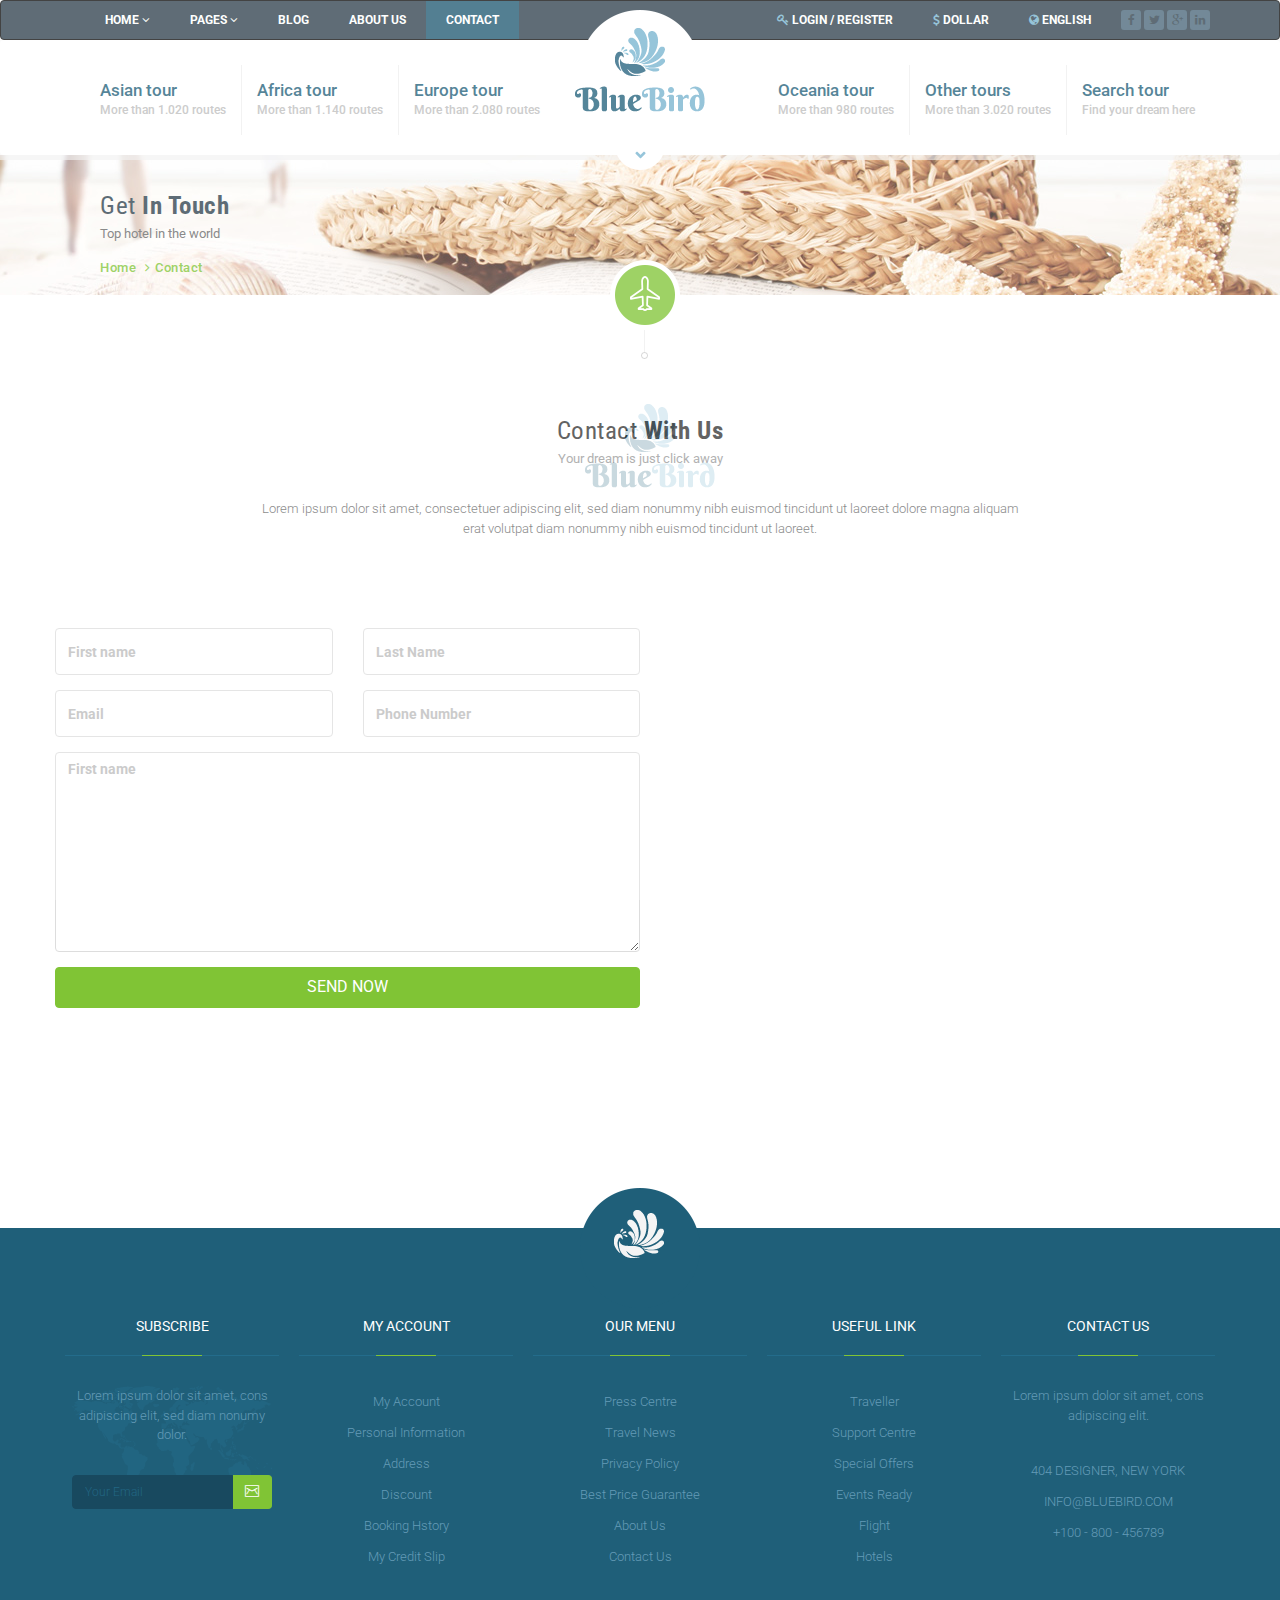
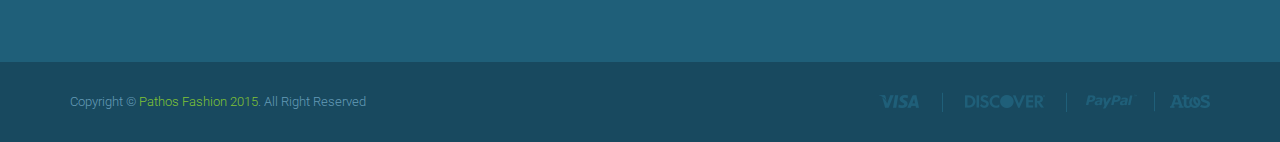
<file: blue-bird/contact.html>
<!DOCTYPE html>
<!--[if lt IE 7 ]><html class="ie ie6" lang="en"> <![endif]-->
<!--[if IE 7 ]><html class="ie ie7" lang="en"> <![endif]-->
<!--[if IE 8 ]><html class="ie ie8" lang="en"> <![endif]-->
<!--[if (gte IE 9)|!(IE)]><!--><html lang="en"> <!--<![endif]-->

<head>

    <meta charset="utf-8">
    <meta http-equiv="X-UA-Compatible" content="IE=edge">
    <meta name="viewport" content="width=device-width, initial-scale=1, maximum-scale=1">
    <meta name="description" content="">
    <meta name="author" content="">
	<meta name="keywords" content="">

	<title>Blue Bird | Tours, Travel HTML5 Site Template</title>

    <link rel="shortcut icon" href="images/favicon.ico" type="image/x-icon">
    <link rel="apple-touch-icon" href="images/apple-touch-icon.png">
    <link rel="apple-touch-icon" sizes="72x72" href="images/apple-touch-icon-72x72.png">
    <link rel="apple-touch-icon" sizes="114x114" href="images/apple-touch-icon-114x114.png">

	<link rel="stylesheet" type="text/css" href="fonts/font-awesome-4.3.0/css/font-awesome.min.css">
	<link rel="stylesheet" type="text/css" href="css/stroke.css">
	<link rel="stylesheet" type="text/css" href="css/bootstrap.css">
	<link rel="stylesheet" type="text/css" href="css/animate.css">
	<link rel="stylesheet" type="text/css" href="css/flexslider.css">

	<link rel="stylesheet" type="text/css" href="style.css">
	<link rel="stylesheet" type="text/css" href="css/bootstrap-spinner.css">

	<!-- COLORS -->
	<link rel="stylesheet" type="text/css" href="css/custom.css">

    <!-- HTML5 shim and Respond.js for IE8 support of HTML5 elements and media queries -->
    <!--[if lt IE 9]>
      <script src="https://oss.maxcdn.com/html5shiv/3.7.2/html5shiv.min.js"></script>
      <script src="https://oss.maxcdn.com/respond/1.4.2/respond.min.js"></script>
    <![endif]-->
		
</head>
<body>

	<div id="loader">
	    <div class="loader-container">
	        <h3 class="loader-back-text"><img src="images/loader.gif" alt="" class="loader"></h3>
	    </div>
	</div>
	
	<div id="wrapper">
		<header class="header">
			<nav class="navbar navbar-inverse" role="navigation">
				<div class="container">
				    <!-- Brand and toggle get grouped for better mobile display -->
					<div class="navbar-header">
						<button type="button" class="navbar-toggle" data-toggle="collapse" data-target="#topbarnav">
					        <span class="sr-only">Toggle navigation</span>
					        <span class="icon-bar"></span>
					        <span class="icon-bar"></span>
					        <span class="icon-bar"></span>
						</button>
				    </div>
				    <!-- Collect the nav links, forms, and other content for toggling -->
					<div class="collapse navbar-collapse" id="topbarnav">
						<ul class="nav navbar-nav">
							<li class="dropdown"><a href="#" class="dropdown-toggle" data-toggle="dropdown" role="button" aria-haspopup="true" aria-expanded="false">Home <span class="fa fa-angle-down"></span></a>
								<ul class="dropdown-menu">
									<li><a href="index.html">Home Default</a></li>
									<li><a href="index1.html">Hove Version 1</a></li>
									<li><a href="index2.html">Hove Version 2</a></li>
								</ul>
							</li>
							<li class="dropdown"><a href="#" class="dropdown-toggle" data-toggle="dropdown" role="button" aria-haspopup="true" aria-expanded="false">Pages <span class="fa fa-angle-down"></span></a>
								<ul class="dropdown-menu">
									<li><a href="tour-list.html">Tour List</a></li>
									<li><a href="tour-single.html">Tour Single</a></li>
									<li><a href="tour-checkout.html">Tour Checkout</a></li>
									<li><a href="about.html">About Us</a></li>
									<li><a href="contact.html">Contact Us</a></li>
									<li><a href="blog.html">Our News</a></li>
									<li><a href="single.html">Single Blog</a></li>
									<li><a href="404.html">Not Found (404)</a></li>
									<li><a href="elements.html">Elements</a></li>
									<li><a href="login.html">Login</a></li>
								</ul>
							</li>
					        <li><a href="blog.html">Blog</a></li>
					        <li><a href="about.html">About us</a></li>
					        <li class="active"><a href="contact.html">Contact</a></li>
						</ul>
						<ul class="nav navbar-nav navbar-right">
					        <li><a href="login.html"><i class="fa fa-key"></i> Login / Register</a></li>
					        <li><a href="#"><i class="fa fa-dollar"></i>  Dollar</a></li>	
					        <li><a href="#"><i class="fa fa-globe"></i> English</a></li>	
							<li>
								<span class="social">
									<a href="#"><i class="fa fa-facebook"></i></a>
									<a href="#"><i class="fa fa-twitter"></i></a>
									<a href="#"><i class="fa fa-google-plus"></i></a>
									<a href="#"><i class="fa fa-linkedin"></i></a>
								</span>
							</li>
						</ul>
					</div><!-- /.navbar-collapse -->
				</div><!-- /.container-fluid -->
			</nav>

			<div class="clearfix"></div>

			<nav class="yamm navbar navbar-default" role="navigation">
				<div class="container">
				    <!-- Brand and toggle get grouped for better mobile display -->
					<div class="navbar-header">
						<button type="button" class="navbar-toggle" data-toggle="collapse" data-target="#navbar-brand-centered">
					        <span class="sr-only">Toggle navigation</span>
					        <span class="icon-bar"></span>
					        <span class="icon-bar"></span>
					        <span class="icon-bar"></span>
						</button>
						<div class="navbar-brand navbar-brand-centered">
							<a href="index.html"><img src="images/logo.png" alt=""></a>
						</div>
				    </div>
				    <!-- Collect the nav links, forms, and other content for toggling -->
					<div class="collapse navbar-collapse" id="navbar-brand-centered">
						<ul class="nav navbar-nav navbar-left">
							<li class="dropdown yamm-fw">
								<a href="#" data-toggle="dropdown" class="dropdown-toggle" tabindex="0">Asian tour <span>More than 1.020 routes</span></a>
								<ul class="dropdown-menu">
					                <li>
										<div class="yamm-content">
						                    <div class="row">
												<div class="col-xs-12 col-md-3 col-sm-6 bg1 nopadding">
													<div class="megamenu">
														<h4>INDONESIA - <span>From $175</span></h4>
														<hr>
														<ul>
															<li><span>Jakarta</span> <a href="#" class="btn btn-menu">Details</a> <a href="#" class="btn btn-menu">Booking</a></li>
															<li><span>Bali</span> <a href="#" class="btn btn-menu">Details</a> <a href="#" class="btn btn-menu">Booking</a></li>
															<li><span>Bandung</span> <a href="#" class="btn btn-menu">Details</a> <a href="#" class="btn btn-menu">Booking</a></li>
															<li><span>Lombok</span> <a href="#" class="btn btn-menu">Details</a> <a href="#" class="btn btn-menu">Booking</a></li>
														</ul>
													</div><!-- end mega menu -->
												</div>
												<div class="col-xs-12 col-md-3 col-sm-6 bg2 nopadding">
													<div class="megamenu">
														<h4>CHINA - <span>From $175</span></h4>
														<hr>
														<ul>
															<li><span>Jakarta</span> <a href="#" class="btn btn-menu">Details</a> <a href="#" class="btn btn-menu">Booking</a></li>
															<li><span>Bali</span> <a href="#" class="btn btn-menu">Details</a> <a href="#" class="btn btn-menu">Booking</a></li>
															<li><span>Bandung</span> <a href="#" class="btn btn-menu">Details</a> <a href="#" class="btn btn-menu">Booking</a></li>
															<li><span>Lombok</span> <a href="#" class="btn btn-menu">Details</a> <a href="#" class="btn btn-menu">Booking</a></li>
														</ul>
													</div><!-- end mega menu -->
												</div>

												<div class="col-xs-12 col-md-3 col-sm-6 bg3 nopadding">
													<div class="megamenu">
														<h4>MALAYSIA - <span>From $175</span></h4>
														<hr>
														<ul>
															<li><span>Jakarta</span> <a href="#" class="btn btn-menu">Details</a> <a href="#" class="btn btn-menu">Booking</a></li>
															<li><span>Bali</span> <a href="#" class="btn btn-menu">Details</a> <a href="#" class="btn btn-menu">Booking</a></li>
															<li><span>Bandung</span> <a href="#" class="btn btn-menu">Details</a> <a href="#" class="btn btn-menu">Booking</a></li>
															<li><span>Lombok</span> <a href="#" class="btn btn-menu">Details</a> <a href="#" class="btn btn-menu">Booking</a></li>
														</ul>
													</div><!-- end mega menu -->
												</div>

												<div class="col-xs-12 col-md-3 col-sm-6 bg3 nopadding">
													<img src="upload/menubg.png" alt="" class="menubg">
												</div>
											</div>
										</div>
									</li>
								</ul>
							</li>
							<li class="dropdown yamm-fw">
								<a href="#" data-toggle="dropdown" class="dropdown-toggle" tabindex="0">Africa tour <span>More than 1.140 routes</span></a>
								<ul class="dropdown-menu">
					                <li>
										<div class="yamm-content">
						                    <div class="row">
												<div class="col-xs-12 col-md-3 col-sm-6 bg1 nopadding">
													<div class="megamenu">
														<h4>KOLN - <span>From $175</span></h4>
														<hr>
														<ul>
															<li><span>Jakarta</span> <a href="#" class="btn btn-menu">Details</a> <a href="#" class="btn btn-menu">Booking</a></li>
															<li><span>Bali</span> <a href="#" class="btn btn-menu">Details</a> <a href="#" class="btn btn-menu">Booking</a></li>
															<li><span>Bandung</span> <a href="#" class="btn btn-menu">Details</a> <a href="#" class="btn btn-menu">Booking</a></li>
															<li><span>Lombok</span> <a href="#" class="btn btn-menu">Details</a> <a href="#" class="btn btn-menu">Booking</a></li>
														</ul>
													</div><!-- end mega menu -->
												</div>
												<div class="col-xs-12 col-md-3 col-sm-6 bg2 nopadding">
													<div class="megamenu">
														<h4>NEW YORK - <span>From $175</span></h4>
														<hr>
														<ul>
															<li><span>Jakarta</span> <a href="#" class="btn btn-menu">Details</a> <a href="#" class="btn btn-menu">Booking</a></li>
															<li><span>Bali</span> <a href="#" class="btn btn-menu">Details</a> <a href="#" class="btn btn-menu">Booking</a></li>
															<li><span>Bandung</span> <a href="#" class="btn btn-menu">Details</a> <a href="#" class="btn btn-menu">Booking</a></li>
															<li><span>Lombok</span> <a href="#" class="btn btn-menu">Details</a> <a href="#" class="btn btn-menu">Booking</a></li>
														</ul>
													</div><!-- end mega menu -->
												</div>

												<div class="col-xs-12 col-md-3 col-sm-6 bg3 nopadding">
													<div class="megamenu">
														<h4>ITALIA - <span>From $175</span></h4>
														<hr>
														<ul>
															<li><span>Jakarta</span> <a href="#" class="btn btn-menu">Details</a> <a href="#" class="btn btn-menu">Booking</a></li>
															<li><span>Bali</span> <a href="#" class="btn btn-menu">Details</a> <a href="#" class="btn btn-menu">Booking</a></li>
															<li><span>Bandung</span> <a href="#" class="btn btn-menu">Details</a> <a href="#" class="btn btn-menu">Booking</a></li>
															<li><span>Lombok</span> <a href="#" class="btn btn-menu">Details</a> <a href="#" class="btn btn-menu">Booking</a></li>
														</ul>
													</div><!-- end mega menu -->
												</div>

												<div class="col-xs-12 col-md-3 col-sm-6 bg3 nopadding">
													<img src="upload/menubg.png" alt="" class="menubg">
												</div>
											</div>
										</div>
									</li>
								</ul>
							</li>
							<li class="dropdown yamm-fw">
								<a href="#" data-toggle="dropdown" class="dropdown-toggle" tabindex="0">Europe tour <span>More than 2.080 routes</span></a>
								<ul class="dropdown-menu">
					                <li>
										<div class="yamm-content">
						                    <div class="row">
												<div class="col-xs-12 col-md-3 col-sm-6 bg1 nopadding">
													<div class="megamenu">
														<h4>GERMANY - <span>From $175</span></h4>
														<hr>
														<ul>
															<li><span>Jakarta</span> <a href="#" class="btn btn-menu">Details</a> <a href="#" class="btn btn-menu">Booking</a></li>
															<li><span>Bali</span> <a href="#" class="btn btn-menu">Details</a> <a href="#" class="btn btn-menu">Booking</a></li>
															<li><span>Bandung</span> <a href="#" class="btn btn-menu">Details</a> <a href="#" class="btn btn-menu">Booking</a></li>
															<li><span>Lombok</span> <a href="#" class="btn btn-menu">Details</a> <a href="#" class="btn btn-menu">Booking</a></li>
														</ul>
													</div><!-- end mega menu -->
												</div>
												<div class="col-xs-12 col-md-3 col-sm-6 bg2 nopadding">
													<div class="megamenu">
														<h4>PARIS - <span>From $175</span></h4>
														<hr>
														<ul>
															<li><span>Jakarta</span> <a href="#" class="btn btn-menu">Details</a> <a href="#" class="btn btn-menu">Booking</a></li>
															<li><span>Bali</span> <a href="#" class="btn btn-menu">Details</a> <a href="#" class="btn btn-menu">Booking</a></li>
															<li><span>Bandung</span> <a href="#" class="btn btn-menu">Details</a> <a href="#" class="btn btn-menu">Booking</a></li>
															<li><span>Lombok</span> <a href="#" class="btn btn-menu">Details</a> <a href="#" class="btn btn-menu">Booking</a></li>
														</ul>
													</div><!-- end mega menu -->
												</div>

												<div class="col-xs-12 col-md-3 col-sm-6 bg3 nopadding">
													<div class="megamenu">
														<h4>ISTANBUL - <span>From $175</span></h4>
														<hr>
														<ul>
															<li><span>Jakarta</span> <a href="#" class="btn btn-menu">Details</a> <a href="#" class="btn btn-menu">Booking</a></li>
															<li><span>Bali</span> <a href="#" class="btn btn-menu">Details</a> <a href="#" class="btn btn-menu">Booking</a></li>
															<li><span>Bandung</span> <a href="#" class="btn btn-menu">Details</a> <a href="#" class="btn btn-menu">Booking</a></li>
															<li><span>Lombok</span> <a href="#" class="btn btn-menu">Details</a> <a href="#" class="btn btn-menu">Booking</a></li>
														</ul>
													</div><!-- end mega menu -->
												</div>

												<div class="col-xs-12 col-md-3 col-sm-6 bg3 nopadding">
													<img src="upload/menubg.png" alt="" class="menubg">
												</div>
											</div>
										</div>
									</li>
								</ul>
							</li>
						</ul>
						<ul class="nav navbar-nav navbar-right">
							<li class="dropdown yamm-fw">
								<a href="#" data-toggle="dropdown" class="dropdown-toggle" tabindex="0">Oceania tour <span>More than 980 routes</span></a>
								<ul class="dropdown-menu">
					                <li>
										<div class="yamm-content">
						                    <div class="row">
												<div class="col-xs-12 col-md-3 col-sm-6 bg1 nopadding">
													<div class="megamenu">
														<h4>NEW OCEAN - <span>From $175</span></h4>
														<hr>
														<ul>
															<li><span>Jakarta</span> <a href="#" class="btn btn-menu">Details</a> <a href="#" class="btn btn-menu">Booking</a></li>
															<li><span>Bali</span> <a href="#" class="btn btn-menu">Details</a> <a href="#" class="btn btn-menu">Booking</a></li>
															<li><span>Bandung</span> <a href="#" class="btn btn-menu">Details</a> <a href="#" class="btn btn-menu">Booking</a></li>
															<li><span>Lombok</span> <a href="#" class="btn btn-menu">Details</a> <a href="#" class="btn btn-menu">Booking</a></li>
														</ul>
													</div><!-- end mega menu -->
												</div>
												<div class="col-xs-12 col-md-3 col-sm-6 bg2 nopadding">
													<div class="megamenu">
														<h4>SMALL OCEAN - <span>From $175</span></h4>
														<hr>
														<ul>
															<li><span>Jakarta</span> <a href="#" class="btn btn-menu">Details</a> <a href="#" class="btn btn-menu">Booking</a></li>
															<li><span>Bali</span> <a href="#" class="btn btn-menu">Details</a> <a href="#" class="btn btn-menu">Booking</a></li>
															<li><span>Bandung</span> <a href="#" class="btn btn-menu">Details</a> <a href="#" class="btn btn-menu">Booking</a></li>
															<li><span>Lombok</span> <a href="#" class="btn btn-menu">Details</a> <a href="#" class="btn btn-menu">Booking</a></li>
														</ul>
													</div><!-- end mega menu -->
												</div>

												<div class="col-xs-12 col-md-3 col-sm-6 bg3 nopadding">
													<div class="megamenu">
														<h4>BIG OCEAN - <span>From $175</span></h4>
														<hr>
														<ul>
															<li><span>Jakarta</span> <a href="#" class="btn btn-menu">Details</a> <a href="#" class="btn btn-menu">Booking</a></li>
															<li><span>Bali</span> <a href="#" class="btn btn-menu">Details</a> <a href="#" class="btn btn-menu">Booking</a></li>
															<li><span>Bandung</span> <a href="#" class="btn btn-menu">Details</a> <a href="#" class="btn btn-menu">Booking</a></li>
															<li><span>Lombok</span> <a href="#" class="btn btn-menu">Details</a> <a href="#" class="btn btn-menu">Booking</a></li>
														</ul>
													</div><!-- end mega menu -->
												</div>

												<div class="col-xs-12 col-md-3 col-sm-6 bg3 nopadding">
													<img src="upload/menubg.png" alt="" class="menubg">
												</div>
											</div>
										</div>
									</li>
								</ul>
							</li>
							<li class="dropdown yamm-fw">
								<a href="#" data-toggle="dropdown" class="dropdown-toggle" tabindex="0">Other tours <span>More than 3.020 routes</span></a>
								<ul class="dropdown-menu">
					                <li>
										<div class="yamm-content">
						                    <div class="row">
												<div class="col-xs-12 col-md-3 col-sm-6 bg1 nopadding">
													<div class="megamenu">
														<h4>ISTANBUL - <span>From $175</span></h4>
														<hr>
														<ul>
															<li><span>Jakarta</span> <a href="#" class="btn btn-menu">Details</a> <a href="#" class="btn btn-menu">Booking</a></li>
															<li><span>Bali</span> <a href="#" class="btn btn-menu">Details</a> <a href="#" class="btn btn-menu">Booking</a></li>
															<li><span>Bandung</span> <a href="#" class="btn btn-menu">Details</a> <a href="#" class="btn btn-menu">Booking</a></li>
															<li><span>Lombok</span> <a href="#" class="btn btn-menu">Details</a> <a href="#" class="btn btn-menu">Booking</a></li>
														</ul>
													</div><!-- end mega menu -->
												</div>
												<div class="col-xs-12 col-md-3 col-sm-6 bg2 nopadding">
													<div class="megamenu">
														<h4>AMSTERDAM - <span>From $175</span></h4>
														<hr>
														<ul>
															<li><span>Jakarta</span> <a href="#" class="btn btn-menu">Details</a> <a href="#" class="btn btn-menu">Booking</a></li>
															<li><span>Bali</span> <a href="#" class="btn btn-menu">Details</a> <a href="#" class="btn btn-menu">Booking</a></li>
															<li><span>Bandung</span> <a href="#" class="btn btn-menu">Details</a> <a href="#" class="btn btn-menu">Booking</a></li>
															<li><span>Lombok</span> <a href="#" class="btn btn-menu">Details</a> <a href="#" class="btn btn-menu">Booking</a></li>
														</ul>
													</div><!-- end mega menu -->
												</div>

												<div class="col-xs-12 col-md-3 col-sm-6 bg3 nopadding">
													<div class="megamenu">
														<h4>FRANCE - <span>From $175</span></h4>
														<hr>
														<ul>
															<li><span>Jakarta</span> <a href="#" class="btn btn-menu">Details</a> <a href="#" class="btn btn-menu">Booking</a></li>
															<li><span>Bali</span> <a href="#" class="btn btn-menu">Details</a> <a href="#" class="btn btn-menu">Booking</a></li>
															<li><span>Bandung</span> <a href="#" class="btn btn-menu">Details</a> <a href="#" class="btn btn-menu">Booking</a></li>
															<li><span>Lombok</span> <a href="#" class="btn btn-menu">Details</a> <a href="#" class="btn btn-menu">Booking</a></li>
														</ul>
													</div><!-- end mega menu -->
												</div>

												<div class="col-xs-12 col-md-3 col-sm-6 bg3 nopadding">
													<img src="upload/menubg.png" alt="" class="menubg">
												</div>
											</div>
										</div>
									</li>
								</ul>
							</li>
							<li class="dropdown yamm-fw">
								<a href="#" data-toggle="dropdown" class="dropdown-toggle" tabindex="0">Search tour <span>Find your dream here</span></a>
								<ul class="dropdown-menu">
					                <li>
										<div class="yamm-content">
						                    <div class="row">

												<div class="col-xs-12 col-md-12 col-sm-12 bg3 searchbg">
													<div class="megamenu">
														<form id="search-form" class="form-inline">
															<div class="form-group">
																<label for="form1">Your destination</label><br>
																<div class="input-group">
																	<div class="input-group-addon"><img src="images/icons/icon1.png" alt=""></div>
																	<input type="text" class="form-control" id="form1" placeholder="City, destination or hotel...">
																</div>
															</div>
															<div class="form-group">
																<label for="form2">Date Check in</label><br>
																<div class="input-group">
																	<div class="input-group-addon"><img src="images/icons/icon2.png" alt=""></div>
																	<input type="text" class="form-control max80" id="form2" placeholder="Check in">
																</div>
															</div>
															<div class="form-group">
																<label for="form3">Date Check out</label><br>
																<div class="input-group">
																	<div class="input-group-addon"><img src="images/icons/icon2.png" alt=""></div>
																	<input type="text" class="form-control max80" id="form3" placeholder="Check out">
																</div>
															</div>
															<div class="form-group">
																<label class="withborder">ROOM : 4</label><br>
																<div class="input-group">
																	<a href="#" id="form4" class="addroom">+ Add a room</a>
																</div>
															</div>
															<div class="form-group">
																<label for="form5">Child</label><br>
														        <div class="input-group spinner" data-trigger="spinner">
														          <input id="form5" type="text" class="form-control max40" value="1" data-rule="quantity">
														          <div class="input-group-addon">
														            <a href="javascript:;" class="spin-up" data-spin="up"><i class="fa fa-angle-up"></i></a>
														            <a href="javascript:;" class="spin-down" data-spin="down"><i class="fa fa-angle-down"></i></a>
														          </div>
														        </div>
															</div>
															<div class="form-group">
																<label for="form6">Adult</label><br>
														        <div class="input-group spinner" data-trigger="spinner">
														          <input id="form6" type="text" class="form-control max40" value="1" data-rule="quantity">
														          <div class="input-group-addon">
														            <a href="javascript:;" class="spin-up" data-spin="up"><i class="fa fa-angle-up"></i></a>
														            <a href="javascript:;" class="spin-down" data-spin="down"><i class="fa fa-angle-down"></i></a>
														          </div>
														        </div>
															</div>
															<div class="form-group">
																<div class="input-group formbutton">
																	<a class="btn btn-default" href="#">CHECK PROMO</a>
																</div>
															</div>
															<div class="form-group">
																<div class="input-group formbutton">
																	<a class="btn btn-primary" href="#">SEARCH NOW</a>
																</div>
															</div>
														</form>
													</div><!-- end mega menu -->
												</div>
											</div>
										</div>
									</li>
								</ul>
							</li>
						</ul>
					</div><!-- /.navbar-collapse -->
				</div><!-- /.container-fluid -->
			</nav>
		</header>
                    
		<section class="pagebg banner">
			<div class="page-header-top"></div>
			<div class="container">
				<div class="row">
					<div class="col-md-12">
						<h1>Get <strong>In Touch</strong></h1>
						<h4>Top hotel in the world</h4>
						<ol class="breadcrumb">
						  <li><a href="#">Home</a></li>
						  <li class="active">Contact</li>
						</ol>
					</div><!-- end col -->
				</div><!-- end row -->
			</div><!-- end container -->
		</section>

		<section class="section white">
			<div class="pagebefore"></div>
			<div class="container">
				<div class="row">
					<div class="col-md-12 section-title text-center">
						<h1>Contact <span>With Us</span></h1>
						<h4>Your dream is just click away</h4>
						<br>
						<p>Lorem ipsum dolor sit amet, consectetuer adipiscing elit, sed diam nonummy nibh euismod tincidunt ut laoreet dolore magna aliquam <br>erat volutpat diam nonummy nibh euismod tincidunt ut laoreet.</p>
					</div><!-- end col -->
				</div><!-- end row -->

				<div id="sitewrapper" class="row">
					<div id="content" class="col-md-12 col-sm-12 col-xs-12">
						<div class="row">
							<div class="col-md-6 col-sm-6">
								<form class="form-horizontal standardform row" role="form" id="comp">
				                    <div class="form-group">
				                        <div class="col-sm-6">
				                            <input type="text" class="form-control" id="name" name="name" placeholder="First name">
				                        </div>
				                        <div class="col-sm-6">
				                            <input type="text" class="form-control" id="lastname" name="lastname" placeholder="Last Name">
				                        </div>
				                    </div>
				                    <div class="form-group">
				                        <div class="col-sm-6">
				                            <input type="email" class="form-control" id="email" name="email" placeholder="Email">
				                        </div>
				                        <div class="col-sm-6">
				                            <input type="text" class="form-control" id="confirmemail" name="confirmemail" placeholder="Phone Number">
				                        </div>
				                    </div>

				                    <div class="form-group">
				                        <div class="col-sm-12">
				                            <textarea class="form-control" placeholder="First name"></textarea>
				                        </div>
				                    </div>

				                    <div class="form-group">
				                        <div class="col-sm-12">
				                            <a href="#" class="btn btn-primary btn-block">SEND NOW</a>
				                        </div>
				                    </div>
				                </form>			
							</div>

							<div class="col-md-6">
								<div id="map"></div>
							</div>

						</div><!-- end row -->
					</div><!-- end col -->
				</div><!-- end row -->
			</div><!-- end container -->
		</section>

		<footer class="footer text-center">
			<div class="footerbefore"></div>
			<div class="container">
				<div class="row">
				    <div class="col-md-15 col-sm-3">
				    	<div class="widget">
				    		<div class="widget-title">
				    			<h4>SUBSCRIBE</h4>
				    			<hr>
				    		</div><!-- end widget-title -->
				    		<div class="newsletter">
				    			<p>Lorem ipsum dolor sit amet, cons adipiscing elit, sed diam nonumy dolor.</p>
								<form class="form-inline">
									<div class="form-group">
								    <div class="input-group">
										<input type="text" class="form-control" id="exampleInputAmount" placeholder="Your Email">
										<div class="input-group-addon"><i class="icon icon-Mail"></i></div>
								    </div>
									</div>
								</form>
				    		</div><!-- end newsletter -->
				    	</div><!-- end widget -->
				    </div><!-- end col -->

				    <div class="col-md-15 col-sm-3">
				    	<div class="widget">
				    		<div class="widget-title">
				    			<h4>MY ACCOUNT</h4>
				    			<hr>
				    		</div><!-- end widget-title -->
							<ul>
								<li><a href="#">My Account</a></li>
								<li><a href="#">Personal Information</a></li>
								<li><a href="#">Address</a></li>
								<li><a href="#">Discount</a></li>
								<li><a href="#">Booking Hstory</a></li>
								<li><a href="#">My Credit Slip</a></li>
							</ul>
				    	</div><!-- end widget -->
				    </div><!-- end col -->

				    <div class="col-md-15 col-sm-3">
				    	<div class="widget">
				    		<div class="widget-title">
				    			<h4>OUR MENU</h4>
				    			<hr>
				    		</div><!-- end widget-title -->
							<ul>
								<li><a href="#">Press Centre</a></li>
								<li><a href="#">Travel News</a></li>
								<li><a href="#">Privacy Policy</a></li>
								<li><a href="#">Best Price Guarantee</a></li>
								<li><a href="#">About Us</a></li>
								<li><a href="#">Contact Us</a></li>
							</ul>
				    	</div><!-- end widget -->
				    </div><!-- end col -->

				    <div class="col-md-15 col-sm-3">
				    	<div class="widget">
				    		<div class="widget-title">
				    			<h4>USEFUL LINK</h4>
				    			<hr>
				    		</div><!-- end widget-title -->
							<ul>
								<li><a href="#">Traveller</a></li>
								<li><a href="#">Support Centre</a></li>
								<li><a href="#">Special Offers</a></li>
								<li><a href="#">Events Ready</a></li>
								<li><a href="#">Flight</a></li>
								<li><a href="#">Hotels</a></li>
							</ul>
				    	</div><!-- end widget -->
				    </div><!-- end col -->

				    <div class="col-md-15 col-sm-3">
				    	<div class="widget">
				    		<div class="widget-title">
				    			<h4>CONTACT US</h4>
				    			<hr>
				    		</div><!-- end widget-title -->
							<p>Lorem ipsum dolor sit amet, cons adipiscing elit.</p>
							<ul>
								<li><a href="#">404 DESIGNER,  NEW YORK</a></li>
								<li><a href="#">INFO@BLUEBIRD.COM</a></li>
								<li><a href="#">+100 - 800 - 456789</a></li>
							</ul>
				    	</div><!-- end widget -->
				    </div><!-- end col -->
				</div><!-- ebd row -->
			</div><!-- end container -->
		</footer><!-- end footer -->

		<div class="copyrights">
			<div class="container">	
				<div class="row clearfix">
					<div class="col-md-6">
						<p>Copyright © <a href="#">Pathos Fashion 2015</a>. All Right Reserved</p>
					</div>
					<div class="col-md-6">
						<img src="images/copyrights.png" alt="" class="img-responsive">
					</div>
				</div><!-- end row -->
			</div><!-- end container -->
		</div>

	</div><!-- end wrapper -->

	<script src="http://maps.google.com/maps/api/js?sensor=false"></script>
	<script src="js/jquery.min.js"></script>
	<script src="js/bootstrap.min.js"></script>
	<script src="js/retina.js"></script>
	<script src="js/wow.js"></script>
	<script src="js/parallax.js"></script>
	<script src="js/flexslider.js"></script>
	<script src="js/custom.js"></script>
	<script src="js/jquery.spinner.js"></script>
	 <!-- Google Map -->
	  <script type="text/javascript">
		(function($) {
		  "use strict";
			var locations = [
			['<div class="infobox"><h3 class="title"><a href="#">OUR USA OFFICE</a></h3><span>NEW YORK CITY 2045 / 65</span><br>+90 555 666 77 88</p></div></div></div>', -37.301578, 145.160508, 2]
			];
		
			var map = new google.maps.Map(document.getElementById('map'), {
			  zoom: 10,
				scrollwheel: false,
				navigationControl: true,
				mapTypeControl: false,
				scaleControl: false,
				draggable: true,
				
				center: new google.maps.LatLng(-37.301578, 145.160508),
			  mapTypeId: google.maps.MapTypeId.ROADMAP
			});
		
			var infowindow = new google.maps.InfoWindow();
		
			var marker, i;
		
			for (i = 0; i < locations.length; i++) {  
		  
				marker = new google.maps.Marker({ 
				position: new google.maps.LatLng(locations[i][1], locations[i][2]), 
				map: map ,
				icon: 'images/marker.png'
				});
		
		
			  google.maps.event.addListener(marker, 'click', (function(marker, i) {
				return function() {
				  infowindow.setContent(locations[i][0]);
				  infowindow.open(map, marker);
				}
			  })(marker, i));
			}
		})(jQuery);
	  </script>

</body>
</html>
</file>
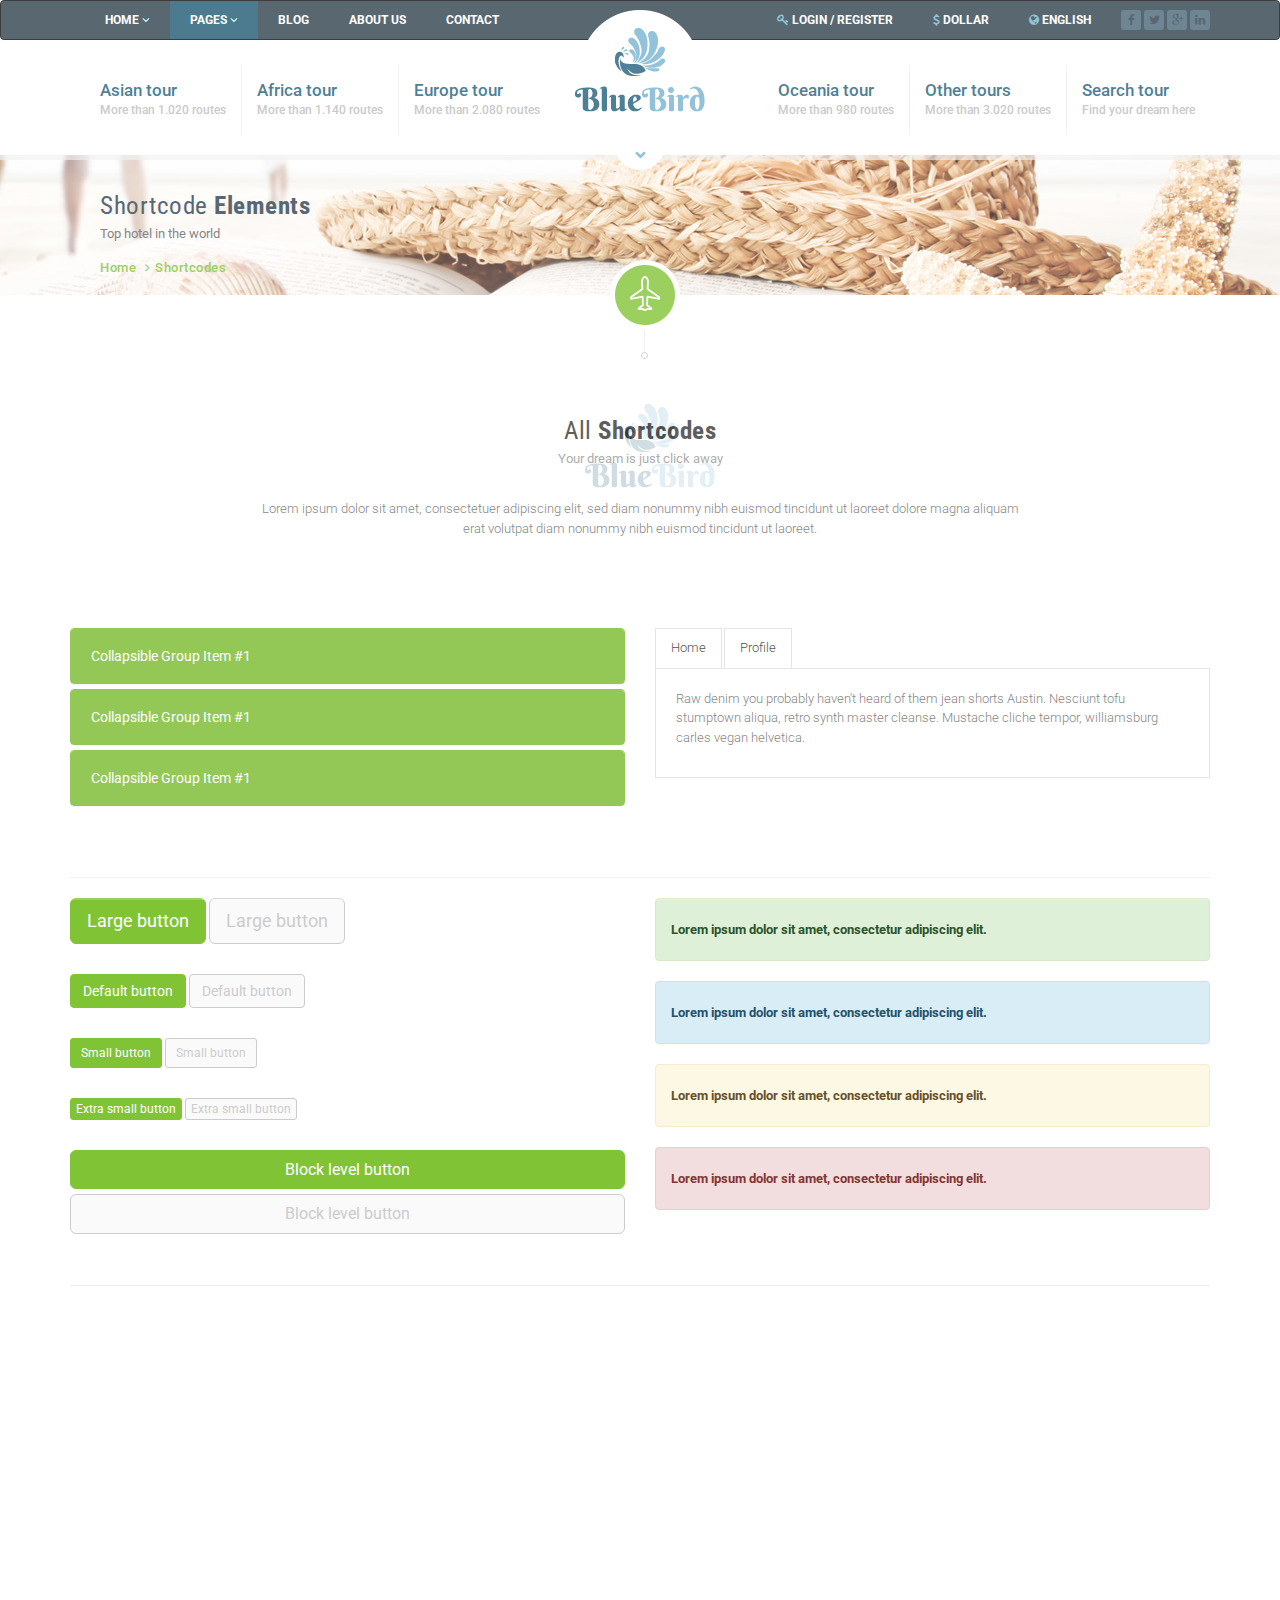
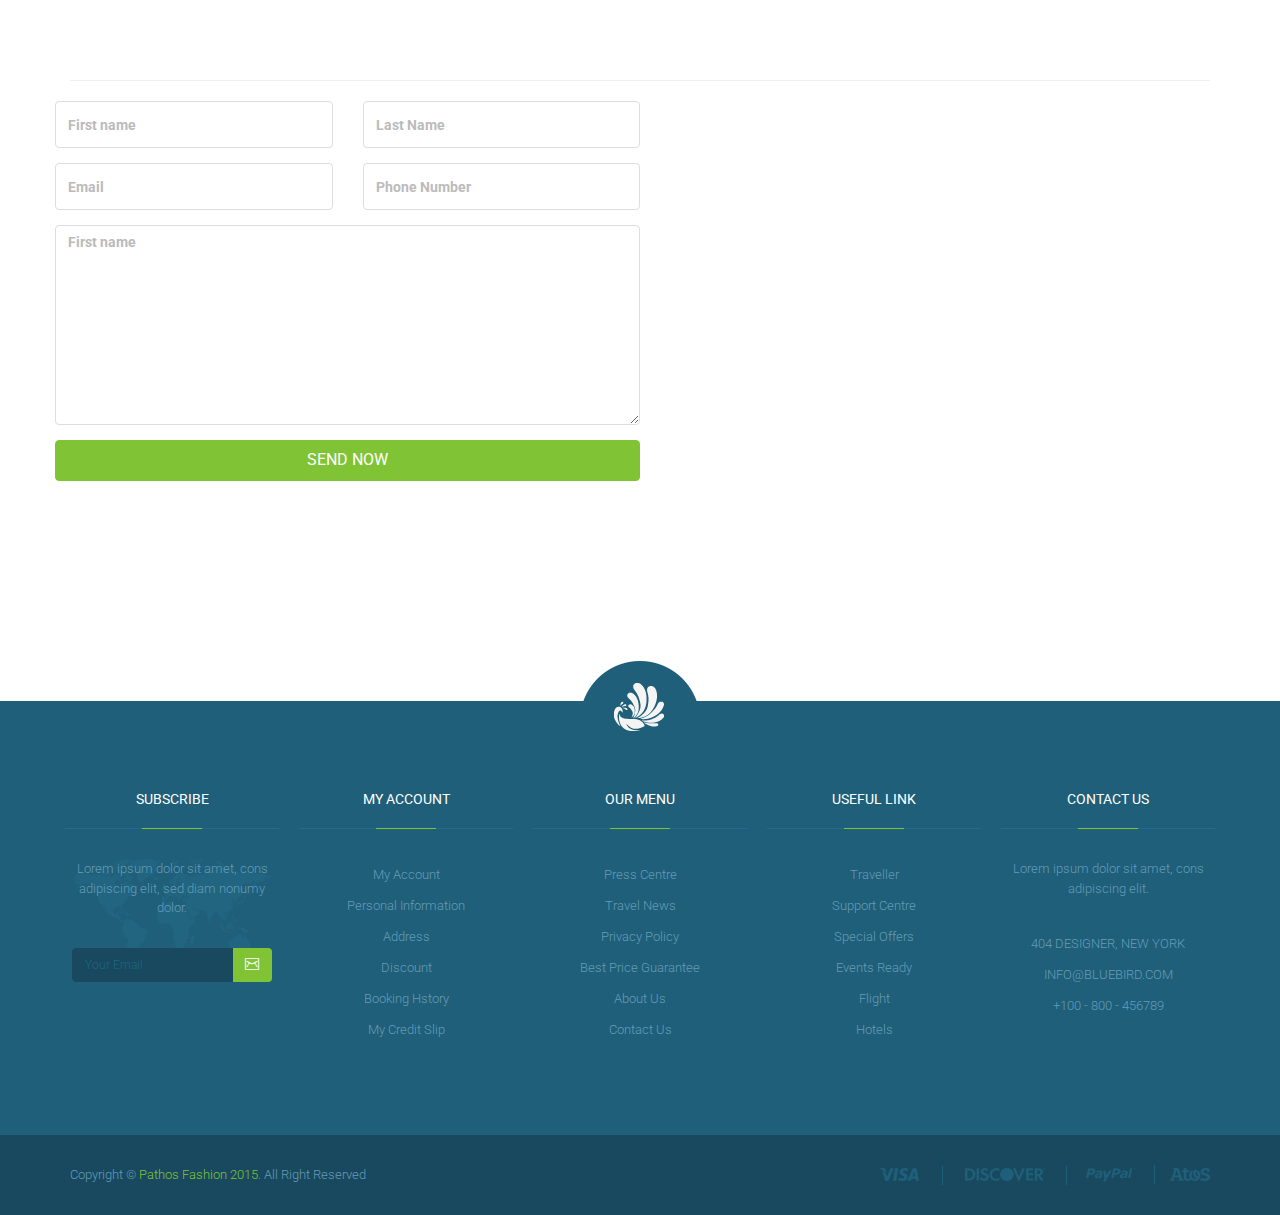
<file: blue-bird/elements.html>
<!DOCTYPE html>
<!--[if lt IE 7 ]><html class="ie ie6" lang="en"> <![endif]-->
<!--[if IE 7 ]><html class="ie ie7" lang="en"> <![endif]-->
<!--[if IE 8 ]><html class="ie ie8" lang="en"> <![endif]-->
<!--[if (gte IE 9)|!(IE)]><!--><html lang="en"> <!--<![endif]-->

<head>

    <meta charset="utf-8">
    <meta http-equiv="X-UA-Compatible" content="IE=edge">
    <meta name="viewport" content="width=device-width, initial-scale=1, maximum-scale=1">
    <meta name="description" content="">
    <meta name="author" content="">
	<meta name="keywords" content="">

	<title>Blue Bird | Tours, Travel HTML5 Site Template</title>

    <link rel="shortcut icon" href="images/favicon.ico" type="image/x-icon">
    <link rel="apple-touch-icon" href="images/apple-touch-icon.png">
    <link rel="apple-touch-icon" sizes="72x72" href="images/apple-touch-icon-72x72.png">
    <link rel="apple-touch-icon" sizes="114x114" href="images/apple-touch-icon-114x114.png">

	<link rel="stylesheet" type="text/css" href="fonts/font-awesome-4.3.0/css/font-awesome.min.css">
	<link rel="stylesheet" type="text/css" href="css/stroke.css">
	<link rel="stylesheet" type="text/css" href="css/bootstrap.css">
	<link rel="stylesheet" type="text/css" href="css/animate.css">
	<link rel="stylesheet" type="text/css" href="css/flexslider.css">

	<link rel="stylesheet" type="text/css" href="style.css">
	<link rel="stylesheet" type="text/css" href="css/bootstrap-spinner.css">

	<!-- COLORS -->
	<link rel="stylesheet" type="text/css" href="css/custom.css">

    <!-- HTML5 shim and Respond.js for IE8 support of HTML5 elements and media queries -->
    <!--[if lt IE 9]>
      <script src="https://oss.maxcdn.com/html5shiv/3.7.2/html5shiv.min.js"></script>
      <script src="https://oss.maxcdn.com/respond/1.4.2/respond.min.js"></script>
    <![endif]-->
		
</head>
<body>

	<div id="loader">
	    <div class="loader-container">
	        <h3 class="loader-back-text"><img src="images/loader.gif" alt="" class="loader"></h3>
	    </div>
	</div>
	
	<div id="wrapper">
		<header class="header">
			<nav class="navbar navbar-inverse" role="navigation">
				<div class="container">
				    <!-- Brand and toggle get grouped for better mobile display -->
					<div class="navbar-header">
						<button type="button" class="navbar-toggle" data-toggle="collapse" data-target="#topbarnav">
					        <span class="sr-only">Toggle navigation</span>
					        <span class="icon-bar"></span>
					        <span class="icon-bar"></span>
					        <span class="icon-bar"></span>
						</button>
				    </div>
				    <!-- Collect the nav links, forms, and other content for toggling -->
					<div class="collapse navbar-collapse" id="topbarnav">
						<ul class="nav navbar-nav">
							<li class="dropdown"><a href="#" class="dropdown-toggle" data-toggle="dropdown" role="button" aria-haspopup="true" aria-expanded="false">Home <span class="fa fa-angle-down"></span></a>
								<ul class="dropdown-menu">
									<li><a href="index.html">Home Default</a></li>
									<li><a href="index1.html">Hove Version 1</a></li>
									<li><a href="index2.html">Hove Version 2</a></li>
								</ul>
							</li>
							<li class="dropdown active"><a href="#" class="dropdown-toggle" data-toggle="dropdown" role="button" aria-haspopup="true" aria-expanded="false">Pages <span class="fa fa-angle-down"></span></a>
								<ul class="dropdown-menu">
									<li><a href="tour-list.html">Tour List</a></li>
									<li><a href="tour-single.html">Tour Single</a></li>
									<li><a href="tour-checkout.html">Tour Checkout</a></li>
									<li><a href="about.html">About Us</a></li>
									<li><a href="contact.html">Contact Us</a></li>
									<li><a href="blog.html">Our News</a></li>
									<li><a href="single.html">Single Blog</a></li>
									<li><a href="404.html">Not Found (404)</a></li>
									<li><a href="elements.html">Elements</a></li>
									<li><a href="login.html">Login</a></li>
								</ul>
							</li>
					        <li><a href="blog.html">Blog</a></li>
					        <li><a href="about.html">About us</a></li>
					        <li><a href="contact.html">Contact</a></li>
						</ul>
						<ul class="nav navbar-nav navbar-right">
					        <li><a href="login.html"><i class="fa fa-key"></i> Login / Register</a></li>
					        <li><a href="#"><i class="fa fa-dollar"></i>  Dollar</a></li>	
					        <li><a href="#"><i class="fa fa-globe"></i> English</a></li>	
							<li>
								<span class="social">
									<a href="#"><i class="fa fa-facebook"></i></a>
									<a href="#"><i class="fa fa-twitter"></i></a>
									<a href="#"><i class="fa fa-google-plus"></i></a>
									<a href="#"><i class="fa fa-linkedin"></i></a>
								</span>
							</li>
						</ul>
					</div><!-- /.navbar-collapse -->
				</div><!-- /.container-fluid -->
			</nav>

			<div class="clearfix"></div>

			<nav class="yamm navbar navbar-default" role="navigation">
				<div class="container">
				    <!-- Brand and toggle get grouped for better mobile display -->
					<div class="navbar-header">
						<button type="button" class="navbar-toggle" data-toggle="collapse" data-target="#navbar-brand-centered">
					        <span class="sr-only">Toggle navigation</span>
					        <span class="icon-bar"></span>
					        <span class="icon-bar"></span>
					        <span class="icon-bar"></span>
						</button>
						<div class="navbar-brand navbar-brand-centered">
							<a href="index.html"><img src="images/logo.png" alt=""></a>
						</div>
				    </div>
				    <!-- Collect the nav links, forms, and other content for toggling -->
					<div class="collapse navbar-collapse" id="navbar-brand-centered">
						<ul class="nav navbar-nav navbar-left">
							<li class="dropdown yamm-fw">
								<a href="#" data-toggle="dropdown" class="dropdown-toggle" tabindex="0">Asian tour <span>More than 1.020 routes</span></a>
								<ul class="dropdown-menu">
					                <li>
										<div class="yamm-content">
						                    <div class="row">
												<div class="col-xs-12 col-md-3 col-sm-6 bg1 nopadding">
													<div class="megamenu">
														<h4>INDONESIA - <span>From $175</span></h4>
														<hr>
														<ul>
															<li><span>Jakarta</span> <a href="#" class="btn btn-menu">Details</a> <a href="#" class="btn btn-menu">Booking</a></li>
															<li><span>Bali</span> <a href="#" class="btn btn-menu">Details</a> <a href="#" class="btn btn-menu">Booking</a></li>
															<li><span>Bandung</span> <a href="#" class="btn btn-menu">Details</a> <a href="#" class="btn btn-menu">Booking</a></li>
															<li><span>Lombok</span> <a href="#" class="btn btn-menu">Details</a> <a href="#" class="btn btn-menu">Booking</a></li>
														</ul>
													</div><!-- end mega menu -->
												</div>
												<div class="col-xs-12 col-md-3 col-sm-6 bg2 nopadding">
													<div class="megamenu">
														<h4>CHINA - <span>From $175</span></h4>
														<hr>
														<ul>
															<li><span>Jakarta</span> <a href="#" class="btn btn-menu">Details</a> <a href="#" class="btn btn-menu">Booking</a></li>
															<li><span>Bali</span> <a href="#" class="btn btn-menu">Details</a> <a href="#" class="btn btn-menu">Booking</a></li>
															<li><span>Bandung</span> <a href="#" class="btn btn-menu">Details</a> <a href="#" class="btn btn-menu">Booking</a></li>
															<li><span>Lombok</span> <a href="#" class="btn btn-menu">Details</a> <a href="#" class="btn btn-menu">Booking</a></li>
														</ul>
													</div><!-- end mega menu -->
												</div>

												<div class="col-xs-12 col-md-3 col-sm-6 bg3 nopadding">
													<div class="megamenu">
														<h4>MALAYSIA - <span>From $175</span></h4>
														<hr>
														<ul>
															<li><span>Jakarta</span> <a href="#" class="btn btn-menu">Details</a> <a href="#" class="btn btn-menu">Booking</a></li>
															<li><span>Bali</span> <a href="#" class="btn btn-menu">Details</a> <a href="#" class="btn btn-menu">Booking</a></li>
															<li><span>Bandung</span> <a href="#" class="btn btn-menu">Details</a> <a href="#" class="btn btn-menu">Booking</a></li>
															<li><span>Lombok</span> <a href="#" class="btn btn-menu">Details</a> <a href="#" class="btn btn-menu">Booking</a></li>
														</ul>
													</div><!-- end mega menu -->
												</div>

												<div class="col-xs-12 col-md-3 col-sm-6 bg3 nopadding">
													<img src="upload/menubg.png" alt="" class="menubg">
												</div>
											</div>
										</div>
									</li>
								</ul>
							</li>
							<li class="dropdown yamm-fw">
								<a href="#" data-toggle="dropdown" class="dropdown-toggle" tabindex="0">Africa tour <span>More than 1.140 routes</span></a>
								<ul class="dropdown-menu">
					                <li>
										<div class="yamm-content">
						                    <div class="row">
												<div class="col-xs-12 col-md-3 col-sm-6 bg1 nopadding">
													<div class="megamenu">
														<h4>KOLN - <span>From $175</span></h4>
														<hr>
														<ul>
															<li><span>Jakarta</span> <a href="#" class="btn btn-menu">Details</a> <a href="#" class="btn btn-menu">Booking</a></li>
															<li><span>Bali</span> <a href="#" class="btn btn-menu">Details</a> <a href="#" class="btn btn-menu">Booking</a></li>
															<li><span>Bandung</span> <a href="#" class="btn btn-menu">Details</a> <a href="#" class="btn btn-menu">Booking</a></li>
															<li><span>Lombok</span> <a href="#" class="btn btn-menu">Details</a> <a href="#" class="btn btn-menu">Booking</a></li>
														</ul>
													</div><!-- end mega menu -->
												</div>
												<div class="col-xs-12 col-md-3 col-sm-6 bg2 nopadding">
													<div class="megamenu">
														<h4>NEW YORK - <span>From $175</span></h4>
														<hr>
														<ul>
															<li><span>Jakarta</span> <a href="#" class="btn btn-menu">Details</a> <a href="#" class="btn btn-menu">Booking</a></li>
															<li><span>Bali</span> <a href="#" class="btn btn-menu">Details</a> <a href="#" class="btn btn-menu">Booking</a></li>
															<li><span>Bandung</span> <a href="#" class="btn btn-menu">Details</a> <a href="#" class="btn btn-menu">Booking</a></li>
															<li><span>Lombok</span> <a href="#" class="btn btn-menu">Details</a> <a href="#" class="btn btn-menu">Booking</a></li>
														</ul>
													</div><!-- end mega menu -->
												</div>

												<div class="col-xs-12 col-md-3 col-sm-6 bg3 nopadding">
													<div class="megamenu">
														<h4>ITALIA - <span>From $175</span></h4>
														<hr>
														<ul>
															<li><span>Jakarta</span> <a href="#" class="btn btn-menu">Details</a> <a href="#" class="btn btn-menu">Booking</a></li>
															<li><span>Bali</span> <a href="#" class="btn btn-menu">Details</a> <a href="#" class="btn btn-menu">Booking</a></li>
															<li><span>Bandung</span> <a href="#" class="btn btn-menu">Details</a> <a href="#" class="btn btn-menu">Booking</a></li>
															<li><span>Lombok</span> <a href="#" class="btn btn-menu">Details</a> <a href="#" class="btn btn-menu">Booking</a></li>
														</ul>
													</div><!-- end mega menu -->
												</div>

												<div class="col-xs-12 col-md-3 col-sm-6 bg3 nopadding">
													<img src="upload/menubg.png" alt="" class="menubg">
												</div>
											</div>
										</div>
									</li>
								</ul>
							</li>
							<li class="dropdown yamm-fw">
								<a href="#" data-toggle="dropdown" class="dropdown-toggle" tabindex="0">Europe tour <span>More than 2.080 routes</span></a>
								<ul class="dropdown-menu">
					                <li>
										<div class="yamm-content">
						                    <div class="row">
												<div class="col-xs-12 col-md-3 col-sm-6 bg1 nopadding">
													<div class="megamenu">
														<h4>GERMANY - <span>From $175</span></h4>
														<hr>
														<ul>
															<li><span>Jakarta</span> <a href="#" class="btn btn-menu">Details</a> <a href="#" class="btn btn-menu">Booking</a></li>
															<li><span>Bali</span> <a href="#" class="btn btn-menu">Details</a> <a href="#" class="btn btn-menu">Booking</a></li>
															<li><span>Bandung</span> <a href="#" class="btn btn-menu">Details</a> <a href="#" class="btn btn-menu">Booking</a></li>
															<li><span>Lombok</span> <a href="#" class="btn btn-menu">Details</a> <a href="#" class="btn btn-menu">Booking</a></li>
														</ul>
													</div><!-- end mega menu -->
												</div>
												<div class="col-xs-12 col-md-3 col-sm-6 bg2 nopadding">
													<div class="megamenu">
														<h4>PARIS - <span>From $175</span></h4>
														<hr>
														<ul>
															<li><span>Jakarta</span> <a href="#" class="btn btn-menu">Details</a> <a href="#" class="btn btn-menu">Booking</a></li>
															<li><span>Bali</span> <a href="#" class="btn btn-menu">Details</a> <a href="#" class="btn btn-menu">Booking</a></li>
															<li><span>Bandung</span> <a href="#" class="btn btn-menu">Details</a> <a href="#" class="btn btn-menu">Booking</a></li>
															<li><span>Lombok</span> <a href="#" class="btn btn-menu">Details</a> <a href="#" class="btn btn-menu">Booking</a></li>
														</ul>
													</div><!-- end mega menu -->
												</div>

												<div class="col-xs-12 col-md-3 col-sm-6 bg3 nopadding">
													<div class="megamenu">
														<h4>ISTANBUL - <span>From $175</span></h4>
														<hr>
														<ul>
															<li><span>Jakarta</span> <a href="#" class="btn btn-menu">Details</a> <a href="#" class="btn btn-menu">Booking</a></li>
															<li><span>Bali</span> <a href="#" class="btn btn-menu">Details</a> <a href="#" class="btn btn-menu">Booking</a></li>
															<li><span>Bandung</span> <a href="#" class="btn btn-menu">Details</a> <a href="#" class="btn btn-menu">Booking</a></li>
															<li><span>Lombok</span> <a href="#" class="btn btn-menu">Details</a> <a href="#" class="btn btn-menu">Booking</a></li>
														</ul>
													</div><!-- end mega menu -->
												</div>

												<div class="col-xs-12 col-md-3 col-sm-6 bg3 nopadding">
													<img src="upload/menubg.png" alt="" class="menubg">
												</div>
											</div>
										</div>
									</li>
								</ul>
							</li>
						</ul>
						<ul class="nav navbar-nav navbar-right">
							<li class="dropdown yamm-fw">
								<a href="#" data-toggle="dropdown" class="dropdown-toggle" tabindex="0">Oceania tour <span>More than 980 routes</span></a>
								<ul class="dropdown-menu">
					                <li>
										<div class="yamm-content">
						                    <div class="row">
												<div class="col-xs-12 col-md-3 col-sm-6 bg1 nopadding">
													<div class="megamenu">
														<h4>NEW OCEAN - <span>From $175</span></h4>
														<hr>
														<ul>
															<li><span>Jakarta</span> <a href="#" class="btn btn-menu">Details</a> <a href="#" class="btn btn-menu">Booking</a></li>
															<li><span>Bali</span> <a href="#" class="btn btn-menu">Details</a> <a href="#" class="btn btn-menu">Booking</a></li>
															<li><span>Bandung</span> <a href="#" class="btn btn-menu">Details</a> <a href="#" class="btn btn-menu">Booking</a></li>
															<li><span>Lombok</span> <a href="#" class="btn btn-menu">Details</a> <a href="#" class="btn btn-menu">Booking</a></li>
														</ul>
													</div><!-- end mega menu -->
												</div>
												<div class="col-xs-12 col-md-3 col-sm-6 bg2 nopadding">
													<div class="megamenu">
														<h4>SMALL OCEAN - <span>From $175</span></h4>
														<hr>
														<ul>
															<li><span>Jakarta</span> <a href="#" class="btn btn-menu">Details</a> <a href="#" class="btn btn-menu">Booking</a></li>
															<li><span>Bali</span> <a href="#" class="btn btn-menu">Details</a> <a href="#" class="btn btn-menu">Booking</a></li>
															<li><span>Bandung</span> <a href="#" class="btn btn-menu">Details</a> <a href="#" class="btn btn-menu">Booking</a></li>
															<li><span>Lombok</span> <a href="#" class="btn btn-menu">Details</a> <a href="#" class="btn btn-menu">Booking</a></li>
														</ul>
													</div><!-- end mega menu -->
												</div>

												<div class="col-xs-12 col-md-3 col-sm-6 bg3 nopadding">
													<div class="megamenu">
														<h4>BIG OCEAN - <span>From $175</span></h4>
														<hr>
														<ul>
															<li><span>Jakarta</span> <a href="#" class="btn btn-menu">Details</a> <a href="#" class="btn btn-menu">Booking</a></li>
															<li><span>Bali</span> <a href="#" class="btn btn-menu">Details</a> <a href="#" class="btn btn-menu">Booking</a></li>
															<li><span>Bandung</span> <a href="#" class="btn btn-menu">Details</a> <a href="#" class="btn btn-menu">Booking</a></li>
															<li><span>Lombok</span> <a href="#" class="btn btn-menu">Details</a> <a href="#" class="btn btn-menu">Booking</a></li>
														</ul>
													</div><!-- end mega menu -->
												</div>

												<div class="col-xs-12 col-md-3 col-sm-6 bg3 nopadding">
													<img src="upload/menubg.png" alt="" class="menubg">
												</div>
											</div>
										</div>
									</li>
								</ul>
							</li>
							<li class="dropdown yamm-fw">
								<a href="#" data-toggle="dropdown" class="dropdown-toggle" tabindex="0">Other tours <span>More than 3.020 routes</span></a>
								<ul class="dropdown-menu">
					                <li>
										<div class="yamm-content">
						                    <div class="row">
												<div class="col-xs-12 col-md-3 col-sm-6 bg1 nopadding">
													<div class="megamenu">
														<h4>ISTANBUL - <span>From $175</span></h4>
														<hr>
														<ul>
															<li><span>Jakarta</span> <a href="#" class="btn btn-menu">Details</a> <a href="#" class="btn btn-menu">Booking</a></li>
															<li><span>Bali</span> <a href="#" class="btn btn-menu">Details</a> <a href="#" class="btn btn-menu">Booking</a></li>
															<li><span>Bandung</span> <a href="#" class="btn btn-menu">Details</a> <a href="#" class="btn btn-menu">Booking</a></li>
															<li><span>Lombok</span> <a href="#" class="btn btn-menu">Details</a> <a href="#" class="btn btn-menu">Booking</a></li>
														</ul>
													</div><!-- end mega menu -->
												</div>
												<div class="col-xs-12 col-md-3 col-sm-6 bg2 nopadding">
													<div class="megamenu">
														<h4>AMSTERDAM - <span>From $175</span></h4>
														<hr>
														<ul>
															<li><span>Jakarta</span> <a href="#" class="btn btn-menu">Details</a> <a href="#" class="btn btn-menu">Booking</a></li>
															<li><span>Bali</span> <a href="#" class="btn btn-menu">Details</a> <a href="#" class="btn btn-menu">Booking</a></li>
															<li><span>Bandung</span> <a href="#" class="btn btn-menu">Details</a> <a href="#" class="btn btn-menu">Booking</a></li>
															<li><span>Lombok</span> <a href="#" class="btn btn-menu">Details</a> <a href="#" class="btn btn-menu">Booking</a></li>
														</ul>
													</div><!-- end mega menu -->
												</div>

												<div class="col-xs-12 col-md-3 col-sm-6 bg3 nopadding">
													<div class="megamenu">
														<h4>FRANCE - <span>From $175</span></h4>
														<hr>
														<ul>
															<li><span>Jakarta</span> <a href="#" class="btn btn-menu">Details</a> <a href="#" class="btn btn-menu">Booking</a></li>
															<li><span>Bali</span> <a href="#" class="btn btn-menu">Details</a> <a href="#" class="btn btn-menu">Booking</a></li>
															<li><span>Bandung</span> <a href="#" class="btn btn-menu">Details</a> <a href="#" class="btn btn-menu">Booking</a></li>
															<li><span>Lombok</span> <a href="#" class="btn btn-menu">Details</a> <a href="#" class="btn btn-menu">Booking</a></li>
														</ul>
													</div><!-- end mega menu -->
												</div>

												<div class="col-xs-12 col-md-3 col-sm-6 bg3 nopadding">
													<img src="upload/menubg.png" alt="" class="menubg">
												</div>
											</div>
										</div>
									</li>
								</ul>
							</li>
							<li class="dropdown yamm-fw">
								<a href="#" data-toggle="dropdown" class="dropdown-toggle" tabindex="0">Search tour <span>Find your dream here</span></a>
								<ul class="dropdown-menu">
					                <li>
										<div class="yamm-content">
						                    <div class="row">

												<div class="col-xs-12 col-md-12 col-sm-12 bg3 searchbg">
													<div class="megamenu">
														<form id="search-form" class="form-inline">
															<div class="form-group">
																<label for="form1">Your destination</label><br>
																<div class="input-group">
																	<div class="input-group-addon"><img src="images/icons/icon1.png" alt=""></div>
																	<input type="text" class="form-control" id="form1" placeholder="City, destination or hotel...">
																</div>
															</div>
															<div class="form-group">
																<label for="form2">Date Check in</label><br>
																<div class="input-group">
																	<div class="input-group-addon"><img src="images/icons/icon2.png" alt=""></div>
																	<input type="text" class="form-control max80" id="form2" placeholder="Check in">
																</div>
															</div>
															<div class="form-group">
																<label for="form3">Date Check out</label><br>
																<div class="input-group">
																	<div class="input-group-addon"><img src="images/icons/icon2.png" alt=""></div>
																	<input type="text" class="form-control max80" id="form3" placeholder="Check out">
																</div>
															</div>
															<div class="form-group">
																<label class="withborder">ROOM : 4</label><br>
																<div class="input-group">
																	<a href="#" id="form4" class="addroom">+ Add a room</a>
																</div>
															</div>
															<div class="form-group">
																<label for="form5">Child</label><br>
														        <div class="input-group spinner" data-trigger="spinner">
														          <input id="form5" type="text" class="form-control max40" value="1" data-rule="quantity">
														          <div class="input-group-addon">
														            <a href="javascript:;" class="spin-up" data-spin="up"><i class="fa fa-angle-up"></i></a>
														            <a href="javascript:;" class="spin-down" data-spin="down"><i class="fa fa-angle-down"></i></a>
														          </div>
														        </div>
															</div>
															<div class="form-group">
																<label for="form6">Adult</label><br>
														        <div class="input-group spinner" data-trigger="spinner">
														          <input id="form6" type="text" class="form-control max40" value="1" data-rule="quantity">
														          <div class="input-group-addon">
														            <a href="javascript:;" class="spin-up" data-spin="up"><i class="fa fa-angle-up"></i></a>
														            <a href="javascript:;" class="spin-down" data-spin="down"><i class="fa fa-angle-down"></i></a>
														          </div>
														        </div>
															</div>
															<div class="form-group">
																<div class="input-group formbutton">
																	<a class="btn btn-default" href="#">CHECK PROMO</a>
																</div>
															</div>
															<div class="form-group">
																<div class="input-group formbutton">
																	<a class="btn btn-primary" href="#">SEARCH NOW</a>
																</div>
															</div>
														</form>
													</div><!-- end mega menu -->
												</div>
											</div>
										</div>
									</li>
								</ul>
							</li>
						</ul>
					</div><!-- /.navbar-collapse -->
				</div><!-- /.container-fluid -->
			</nav>
		</header>
                    
		<section class="pagebg banner">
			<div class="page-header-top"></div>
			<div class="container">
				<div class="row">
					<div class="col-md-12">
						<h1>Shortcode <strong>Elements</strong></h1>
						<h4>Top hotel in the world</h4>
						<ol class="breadcrumb">
						  <li><a href="#">Home</a></li>
						  <li class="active">Shortcodes</li>
						</ol>
					</div><!-- end col -->
				</div><!-- end row -->
			</div><!-- end container -->
		</section>

		<section class="section white">
			<div class="pagebefore"></div>
			<div class="container">
				<div class="row">
					<div class="col-md-12 section-title text-center">
						<h1>All <span>Shortcodes</span></h1>
						<h4>Your dream is just click away</h4>
						<br>
						<p>Lorem ipsum dolor sit amet, consectetuer adipiscing elit, sed diam nonummy nibh euismod tincidunt ut laoreet dolore magna aliquam <br>erat volutpat diam nonummy nibh euismod tincidunt ut laoreet.</p>
					</div><!-- end col -->
				</div><!-- end row -->

				<div id="sitewrapper" class="row">
					<div id="content" class="col-md-12 col-sm-12 col-xs-12">

						<div class="row">						
							<div class="col-md-6 col-sm-6">
                                <div class="panel-group" id="accordion">
                                    <div class="panel panel-default">
                                        <div class="panel-heading">
                                            <h4 class="panel-title"><a data-toggle="collapse" data-parent="#accordion" href="#collapseOne">Collapsible Group Item #1</a></h4>
                                        </div>
                                        <div id="collapseOne" class="panel-collapse collapse">
                                            <div class="panel-body">
                                                <p>Anim pariatur cliche reprehenderit, enim eiusmod high life accusamus terry richardson ad squid. 3 wolf moon officia aute, non cupidatat skateboard dolor brunch. Food truck quinoa nesciunt laborum eiusmod. Brunch 3 wolf moon tempor, sunt aliqua put a bird on it squid single-origin coffee nulla assumenda shoreditch et. Nihil anim keffiyeh helvetica, craft beer labore wes anderson cred nesciunt sapiente ea proident. Ad vegan excepteur butcher vice lomo. Leggings occaecat craft beer farm-to-table, raw denim aesthetic synth nesciunt you probably haven't heard of them accusamus labore sustainable VHS.</p>
                                            </div>
                                        </div>
                                    </div>

                                    <div class="panel panel-default">
                                        <div class="panel-heading">
                                            <h4 class="panel-title"><a data-toggle="collapse" data-parent="#accordion" href="#collapseTwo">Collapsible Group Item #1</a></h4>
                                        </div>
                                        <div id="collapseTwo" class="panel-collapse collapse">
                                            <div class="panel-body">
                                                <p>Anim pariatur cliche reprehenderit, enim eiusmod high life accusamus terry richardson ad squid. 3 wolf moon officia aute, non cupidatat skateboard dolor brunch. Food truck quinoa nesciunt laborum eiusmod. Brunch 3 wolf moon tempor, sunt aliqua put a bird on it squid single-origin coffee nulla assumenda shoreditch et. Nihil anim keffiyeh helvetica, craft beer labore wes anderson cred nesciunt sapiente ea proident. Ad vegan excepteur butcher vice lomo. Leggings occaecat craft beer farm-to-table, raw denim aesthetic synth nesciunt you probably haven't heard of them accusamus labore sustainable VHS.</p>
                                            </div>
                                        </div>
                                    </div>

                                    <div class="panel panel-default">
                                        <div class="panel-heading">
                                            <h4 class="panel-title"><a data-toggle="collapse" data-parent="#accordion" href="#collapseThree">Collapsible Group Item #1</a></h4>
                                        </div>
                                        <div id="collapseThree" class="panel-collapse collapse">
                                            <div class="panel-body">
                                                <p>Anim pariatur cliche reprehenderit, enim eiusmod high life accusamus terry richardson ad squid. 3 wolf moon officia aute, non cupidatat skateboard dolor brunch. Food truck quinoa nesciunt laborum eiusmod. Brunch 3 wolf moon tempor, sunt aliqua put a bird on it squid single-origin coffee nulla assumenda shoreditch et. Nihil anim keffiyeh helvetica, craft beer labore wes anderson cred nesciunt sapiente ea proident. Ad vegan excepteur butcher vice lomo. Leggings occaecat craft beer farm-to-table, raw denim aesthetic synth nesciunt you probably haven't heard of them accusamus labore sustainable VHS.</p>
                                            </div>
                                        </div>
                                    </div>
                                </div>		
							</div>

							<div class="col-md-6">
                                <ul id="myTab" class="nav nav-tabs">
                                    <li class="active"><a href="#home" data-toggle="tab">Home</a></li>
                                    <li><a href="#profile" data-toggle="tab">Profile</a></li>
                                </ul>
                                <div id="myTabContent" class="tab-content">
                                    <div class="tab-pane fade in active" id="home">
                                        <p>Raw denim you probably haven't heard of them jean shorts Austin. Nesciunt tofu stumptown aliqua, retro synth master cleanse. Mustache cliche tempor, williamsburg carles vegan helvetica. </p>
                                    </div>
                                    <div class="tab-pane fade" id="profile">
                                        <p>Keytar helvetica VHS salvia yr, vero magna velit sapiente labore stumptown. Vegan fanny pack odio cillum wes anderson 8-bit, sustainable jean shorts beard ut DIY ethical culpa terry richardson biodiesel. Art party scenester stumptown, tumblr butcher vero sint qui sapiente accusamus tattooed echo park.</p>
                                    </div>
                                </div>
							</div>
						</div><!-- end row -->

						<br><hr>

						<div class="row">					
							<div class="col-md-6 col-sm-6">
                                <button type="button" class="btn btn-primary btn-lg">Large button</button>
                                <button type="button" class="btn btn-default btn-lg">Large button</button>
                                </p>
                                <p>
                                <button type="button" class="btn btn-primary">Default button</button>
                                <button type="button" class="btn btn-default">Default button</button>
                                </p>
                                <p>
                                <button type="button" class="btn btn-primary btn-sm">Small button</button>
                                <button type="button" class="btn btn-default btn-sm">Small button</button>
                                </p>
                                <p>
                                <button type="button" class="btn btn-primary btn-xs">Extra small button</button>
                                <button type="button" class="btn btn-default btn-xs">Extra small button</button>
                                </p>
                                <button type="button" class="btn btn-primary btn-lg btn-block">Block level button</button>
                                <button type="button" class="btn btn-default btn-lg btn-block">Block level button</button>
							</div>

							<div class="col-md-6">
                               <div class="alert alert-success">  
                                    <a href="#" class="alert-link">Lorem ipsum dolor sit amet, consectetur adipiscing elit.</a>
                                </div>
                                <div class="alert alert-info">
                                    <a href="#" class="alert-link">Lorem ipsum dolor sit amet, consectetur adipiscing elit.</a>
                                </div>
                                <div class="alert alert-warning">
                                    <a href="#" class="alert-link">Lorem ipsum dolor sit amet, consectetur adipiscing elit.</a>
                                </div>
                                <div class="alert alert-danger">
                                      <a href="#" class="alert-link">Lorem ipsum dolor sit amet, consectetur adipiscing elit.</a>
                                </div>	
							</div>
						</div><!-- end row -->

						<br><hr>

						<div class="row">						
							<div class="col-md-12 col-sm-12">
								<div class="row">
									<div class="col-md-3 col-sm-6">
										<div class="teambox wow fadeIn" data-wow-duration="1s" data-wow-delay="0.2s">
											<div class="teamimg">
												<img src="upload/team_01.png" alt="" class="img-responsive">
												<div class="teamdesc">
													<span class="social">
														<a href="#"><i class="fa fa-facebook"></i></a>
														<a href="#"><i class="fa fa-twitter"></i></a>
														<a href="#"><i class="fa fa-google-plus"></i></a>
														<a href="#"><i class="fa fa-linkedin"></i></a>
													</span>
													<h4><strong>William</strong> Blank</h4>
													<h5>CEO</h5>
												</div>
											</div>
											<p>Lorem ipsum dolor sit amet, consectetuer adipiscing elit, sed diam nonummy nibh euismod tincidun.</p>
										</div><!-- end teambox -->
									</div>

									<div class="col-md-3 col-sm-6">
										<div class="teambox wow fadeIn" data-wow-duration="1s" data-wow-delay="0.4s">
											<div class="teamimg">
												<img src="upload/team_02.png" alt="" class="img-responsive">
												<div class="teamdesc">
													<span class="social">
														<a href="#"><i class="fa fa-facebook"></i></a>
														<a href="#"><i class="fa fa-twitter"></i></a>
														<a href="#"><i class="fa fa-google-plus"></i></a>
														<a href="#"><i class="fa fa-linkedin"></i></a>
													</span>
													<h4><strong>Jenny</strong> Forron</h4>
													<h5>Organizer</h5>
												</div>
											</div>
											<p>Lorem ipsum dolor sit amet, consectetuer adipiscing elit, sed diam nonummy nibh euismod tincidun.</p>
										</div><!-- end teambox -->
									</div>

									<div class="col-md-3 col-sm-6">
										<div class="teambox wow fadeIn" data-wow-duration="1s" data-wow-delay="0.6s">
											<div class="teamimg">
												<img src="upload/team_03.png" alt="" class="img-responsive">
												<div class="teamdesc">
													<span class="social">
														<a href="#"><i class="fa fa-facebook"></i></a>
														<a href="#"><i class="fa fa-twitter"></i></a>
														<a href="#"><i class="fa fa-google-plus"></i></a>
														<a href="#"><i class="fa fa-linkedin"></i></a>
													</span>
													<h4><strong>Jack</strong> Newton</h4>
													<h5>Founder</h5>
												</div>
											</div>
											<p>Lorem ipsum dolor sit amet, consectetuer adipiscing elit, sed diam nonummy nibh euismod tincidun.</p>
										</div><!-- end teambox -->
									</div>
									<div class="col-md-3 col-sm-6">
										<div class="teambox wow fadeIn" data-wow-duration="1s" data-wow-delay="0.8s">
											<div class="teamimg">
												<img src="upload/team_04.png" alt="" class="img-responsive">
												<div class="teamdesc">
													<span class="social">
														<a href="#"><i class="fa fa-facebook"></i></a>
														<a href="#"><i class="fa fa-twitter"></i></a>
														<a href="#"><i class="fa fa-google-plus"></i></a>
														<a href="#"><i class="fa fa-linkedin"></i></a>
													</span>
													<h4><strong>Lina</strong> Houston</h4>
													<h5>Manager</h5>
												</div>
											</div>
											<p>Lorem ipsum dolor sit amet, consectetuer adipiscing elit, sed diam nonummy nibh euismod tincidun.</p>
										</div><!-- end teambox -->
									</div>
								</div><!-- end row -->		
							</div>
						</div><!-- end row -->

						<br><hr>

						<div class="row">						
							<div class="col-md-6 col-sm-6">
								<form class="form-horizontal standardform row" role="form" id="comp">
				                    <div class="form-group">
				                        <div class="col-sm-6">
				                            <input type="text" class="form-control" id="name" name="name" placeholder="First name">
				                        </div>
				                        <div class="col-sm-6">
				                            <input type="text" class="form-control" id="lastname" name="lastname" placeholder="Last Name">
				                        </div>
				                    </div>
				                    <div class="form-group">
				                        <div class="col-sm-6">
				                            <input type="email" class="form-control" id="email" name="email" placeholder="Email">
				                        </div>
				                        <div class="col-sm-6">
				                            <input type="text" class="form-control" id="confirmemail" name="confirmemail" placeholder="Phone Number">
				                        </div>
				                    </div>

				                    <div class="form-group">
				                        <div class="col-sm-12">
				                            <textarea class="form-control" placeholder="First name"></textarea>
				                        </div>
				                    </div>

				                    <div class="form-group">
				                        <div class="col-sm-12">
				                            <a href="#" class="btn btn-primary btn-block">SEND NOW</a>
				                        </div>
				                    </div>
				                </form>			
							</div>

							<div class="col-md-6">
								<div id="map"></div>
							</div>
						</div><!-- end row -->
					</div><!-- end col -->
				</div><!-- end row -->
			</div><!-- end container -->
		</section>

		<footer class="footer text-center">
			<div class="footerbefore"></div>
			<div class="container">
				<div class="row">
				    <div class="col-md-15 col-sm-3">
				    	<div class="widget">
				    		<div class="widget-title">
				    			<h4>SUBSCRIBE</h4>
				    			<hr>
				    		</div><!-- end widget-title -->
				    		<div class="newsletter">
				    			<p>Lorem ipsum dolor sit amet, cons adipiscing elit, sed diam nonumy dolor.</p>
								<form class="form-inline">
									<div class="form-group">
								    <div class="input-group">
										<input type="text" class="form-control" id="exampleInputAmount" placeholder="Your Email">
										<div class="input-group-addon"><i class="icon icon-Mail"></i></div>
								    </div>
									</div>
								</form>
				    		</div><!-- end newsletter -->
				    	</div><!-- end widget -->
				    </div><!-- end col -->

				    <div class="col-md-15 col-sm-3">
				    	<div class="widget">
				    		<div class="widget-title">
				    			<h4>MY ACCOUNT</h4>
				    			<hr>
				    		</div><!-- end widget-title -->
							<ul>
								<li><a href="#">My Account</a></li>
								<li><a href="#">Personal Information</a></li>
								<li><a href="#">Address</a></li>
								<li><a href="#">Discount</a></li>
								<li><a href="#">Booking Hstory</a></li>
								<li><a href="#">My Credit Slip</a></li>
							</ul>
				    	</div><!-- end widget -->
				    </div><!-- end col -->

				    <div class="col-md-15 col-sm-3">
				    	<div class="widget">
				    		<div class="widget-title">
				    			<h4>OUR MENU</h4>
				    			<hr>
				    		</div><!-- end widget-title -->
							<ul>
								<li><a href="#">Press Centre</a></li>
								<li><a href="#">Travel News</a></li>
								<li><a href="#">Privacy Policy</a></li>
								<li><a href="#">Best Price Guarantee</a></li>
								<li><a href="#">About Us</a></li>
								<li><a href="#">Contact Us</a></li>
							</ul>
				    	</div><!-- end widget -->
				    </div><!-- end col -->

				    <div class="col-md-15 col-sm-3">
				    	<div class="widget">
				    		<div class="widget-title">
				    			<h4>USEFUL LINK</h4>
				    			<hr>
				    		</div><!-- end widget-title -->
							<ul>
								<li><a href="#">Traveller</a></li>
								<li><a href="#">Support Centre</a></li>
								<li><a href="#">Special Offers</a></li>
								<li><a href="#">Events Ready</a></li>
								<li><a href="#">Flight</a></li>
								<li><a href="#">Hotels</a></li>
							</ul>
				    	</div><!-- end widget -->
				    </div><!-- end col -->

				    <div class="col-md-15 col-sm-3">
				    	<div class="widget">
				    		<div class="widget-title">
				    			<h4>CONTACT US</h4>
				    			<hr>
				    		</div><!-- end widget-title -->
							<p>Lorem ipsum dolor sit amet, cons adipiscing elit.</p>
							<ul>
								<li><a href="#">404 DESIGNER,  NEW YORK</a></li>
								<li><a href="#">INFO@BLUEBIRD.COM</a></li>
								<li><a href="#">+100 - 800 - 456789</a></li>
							</ul>
				    	</div><!-- end widget -->
				    </div><!-- end col -->
				</div><!-- ebd row -->
			</div><!-- end container -->
		</footer><!-- end footer -->

		<div class="copyrights">
			<div class="container">	
				<div class="row clearfix">
					<div class="col-md-6">
						<p>Copyright © <a href="#">Pathos Fashion 2015</a>. All Right Reserved</p>
					</div>
					<div class="col-md-6">
						<img src="images/copyrights.png" alt="" class="img-responsive">
					</div>
				</div><!-- end row -->
			</div><!-- end container -->
		</div>

	</div><!-- end wrapper -->

	<script src="http://maps.google.com/maps/api/js?sensor=false"></script>
	<script src="js/jquery.min.js"></script>
	<script src="js/bootstrap.min.js"></script>
	<script src="js/retina.js"></script>
	<script src="js/wow.js"></script>
	<script src="js/parallax.js"></script>
	<script src="js/flexslider.js"></script>
	<script src="js/custom.js"></script>
	<script src="js/jquery.spinner.js"></script>
	 <!-- Google Map -->
	  <script type="text/javascript">
		(function($) {
		  "use strict";
			var locations = [
			['<div class="infobox"><h3 class="title"><a href="#">OUR USA OFFICE</a></h3><span>NEW YORK CITY 2045 / 65</span><br>+90 555 666 77 88</p></div></div></div>', -37.301578, 145.160508, 2]
			];
		
			var map = new google.maps.Map(document.getElementById('map'), {
			  zoom: 10,
				scrollwheel: false,
				navigationControl: true,
				mapTypeControl: false,
				scaleControl: false,
				draggable: true,
				
				center: new google.maps.LatLng(-37.301578, 145.160508),
			  mapTypeId: google.maps.MapTypeId.ROADMAP
			});
		
			var infowindow = new google.maps.InfoWindow();
		
			var marker, i;
		
			for (i = 0; i < locations.length; i++) {  
		  
				marker = new google.maps.Marker({ 
				position: new google.maps.LatLng(locations[i][1], locations[i][2]), 
				map: map ,
				icon: 'images/marker.png'
				});
		
		
			  google.maps.event.addListener(marker, 'click', (function(marker, i) {
				return function() {
				  infowindow.setContent(locations[i][0]);
				  infowindow.open(map, marker);
				}
			  })(marker, i));
			}
		})(jQuery);
	  </script>

</body>
</html>
</file>
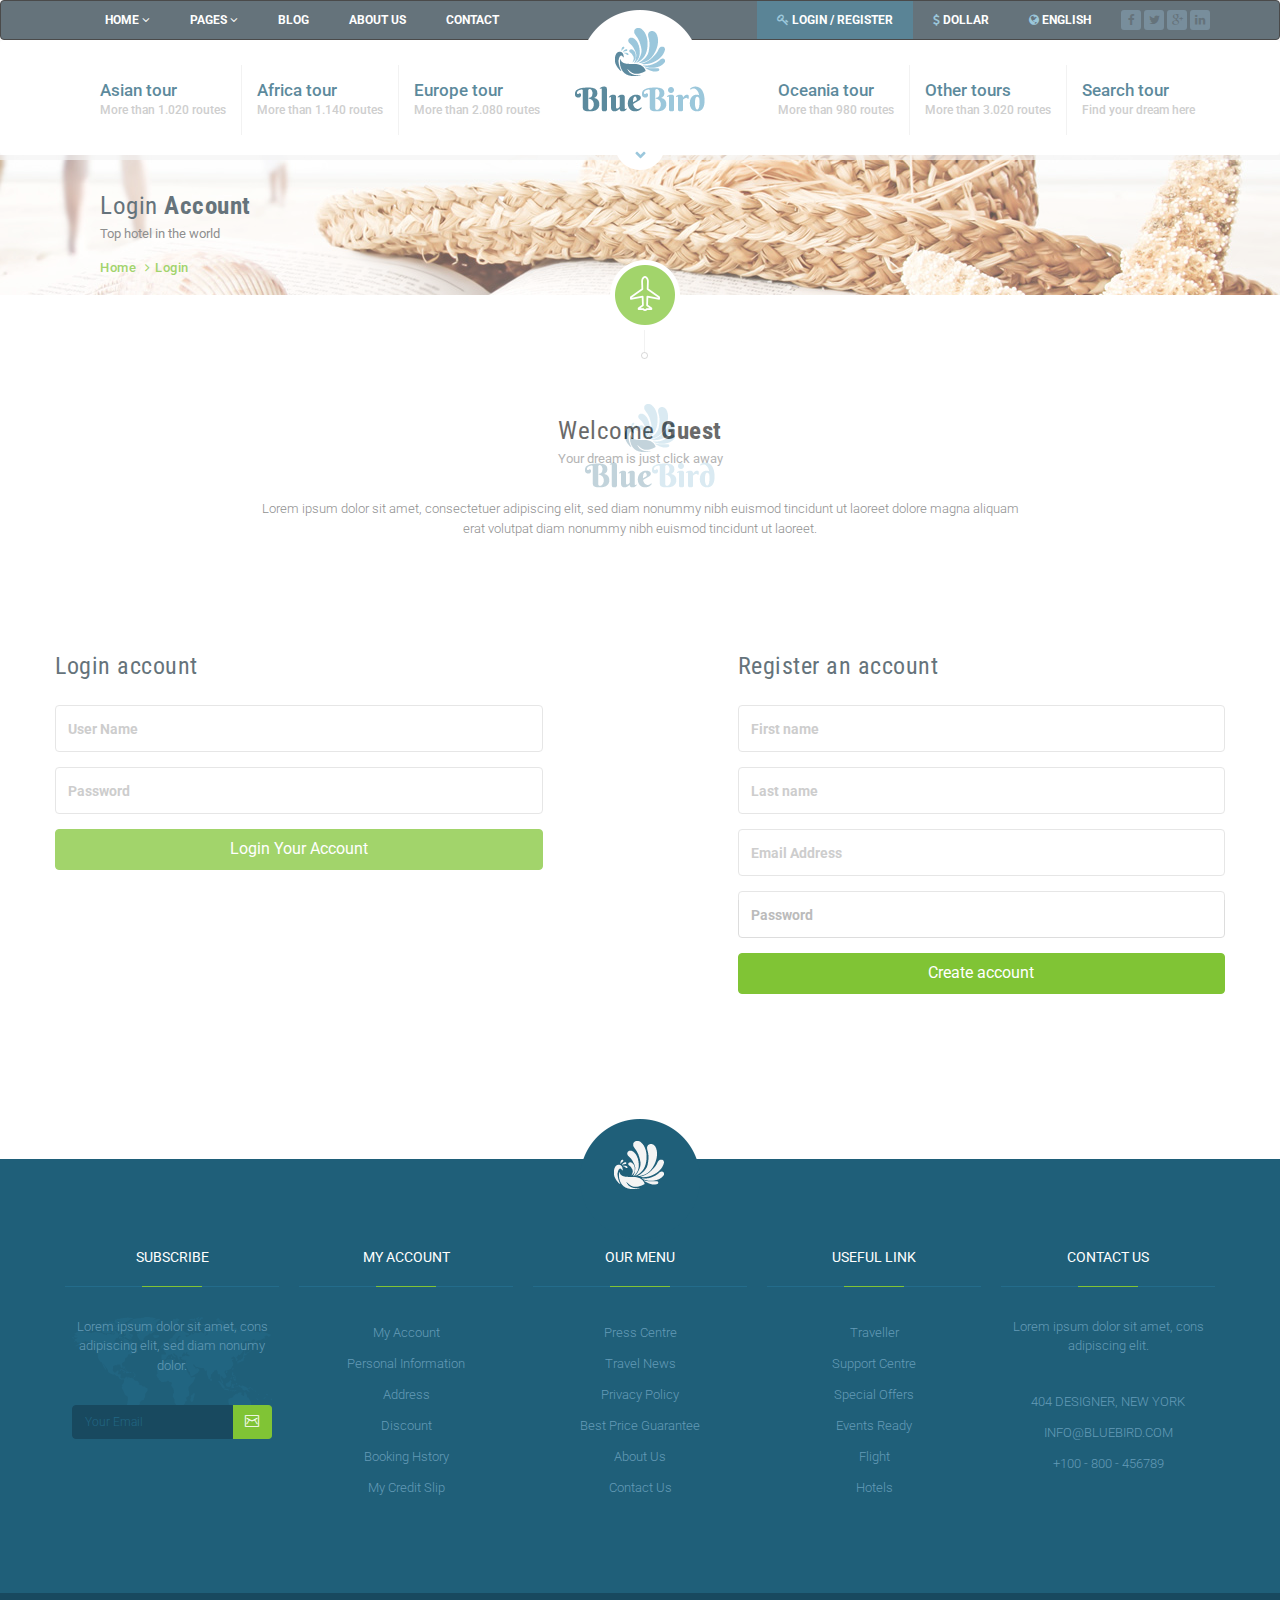
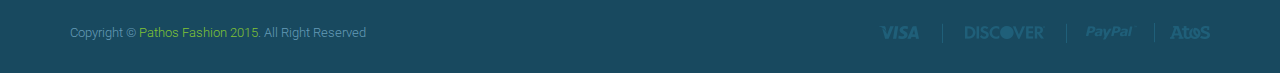
<file: blue-bird/login.html>
<!DOCTYPE html>
<!--[if lt IE 7 ]><html class="ie ie6" lang="en"> <![endif]-->
<!--[if IE 7 ]><html class="ie ie7" lang="en"> <![endif]-->
<!--[if IE 8 ]><html class="ie ie8" lang="en"> <![endif]-->
<!--[if (gte IE 9)|!(IE)]><!--><html lang="en"> <!--<![endif]-->

<head>

    <meta charset="utf-8">
    <meta http-equiv="X-UA-Compatible" content="IE=edge">
    <meta name="viewport" content="width=device-width, initial-scale=1, maximum-scale=1">
    <meta name="description" content="">
    <meta name="author" content="">
	<meta name="keywords" content="">

	<title>Blue Bird | Tours, Travel HTML5 Site Template</title>

    <link rel="shortcut icon" href="images/favicon.ico" type="image/x-icon">
    <link rel="apple-touch-icon" href="images/apple-touch-icon.png">
    <link rel="apple-touch-icon" sizes="72x72" href="images/apple-touch-icon-72x72.png">
    <link rel="apple-touch-icon" sizes="114x114" href="images/apple-touch-icon-114x114.png">

	<link rel="stylesheet" type="text/css" href="fonts/font-awesome-4.3.0/css/font-awesome.min.css">
	<link rel="stylesheet" type="text/css" href="css/stroke.css">
	<link rel="stylesheet" type="text/css" href="css/bootstrap.css">
	<link rel="stylesheet" type="text/css" href="css/animate.css">
	<link rel="stylesheet" type="text/css" href="css/flexslider.css">

	<link rel="stylesheet" type="text/css" href="style.css">
	<link rel="stylesheet" type="text/css" href="css/bootstrap-spinner.css">

	<!-- COLORS -->
	<link rel="stylesheet" type="text/css" href="css/custom.css">

    <!-- HTML5 shim and Respond.js for IE8 support of HTML5 elements and media queries -->
    <!--[if lt IE 9]>
      <script src="https://oss.maxcdn.com/html5shiv/3.7.2/html5shiv.min.js"></script>
      <script src="https://oss.maxcdn.com/respond/1.4.2/respond.min.js"></script>
    <![endif]-->
		
</head>
<body>

	<div id="loader">
	    <div class="loader-container">
	        <h3 class="loader-back-text"><img src="images/loader.gif" alt="" class="loader"></h3>
	    </div>
	</div>
	
	<div id="wrapper">
		<header class="header">
			<nav class="navbar navbar-inverse" role="navigation">
				<div class="container">
				    <!-- Brand and toggle get grouped for better mobile display -->
					<div class="navbar-header">
						<button type="button" class="navbar-toggle" data-toggle="collapse" data-target="#topbarnav">
					        <span class="sr-only">Toggle navigation</span>
					        <span class="icon-bar"></span>
					        <span class="icon-bar"></span>
					        <span class="icon-bar"></span>
						</button>
				    </div>
				    <!-- Collect the nav links, forms, and other content for toggling -->
					<div class="collapse navbar-collapse" id="topbarnav">
						<ul class="nav navbar-nav">
							<li class="dropdown"><a href="#" class="dropdown-toggle" data-toggle="dropdown" role="button" aria-haspopup="true" aria-expanded="false">Home <span class="fa fa-angle-down"></span></a>
								<ul class="dropdown-menu">
									<li><a href="index.html">Home Default</a></li>
									<li><a href="index1.html">Hove Version 1</a></li>
									<li><a href="index2.html">Hove Version 2</a></li>
								</ul>
							</li>
							<li class="dropdown"><a href="#" class="dropdown-toggle" data-toggle="dropdown" role="button" aria-haspopup="true" aria-expanded="false">Pages <span class="fa fa-angle-down"></span></a>
								<ul class="dropdown-menu">
									<li><a href="tour-list.html">Tour List</a></li>
									<li><a href="tour-single.html">Tour Single</a></li>
									<li><a href="tour-checkout.html">Tour Checkout</a></li>
									<li><a href="about.html">About Us</a></li>
									<li><a href="contact.html">Contact Us</a></li>
									<li><a href="blog.html">Our News</a></li>
									<li><a href="single.html">Single Blog</a></li>
									<li><a href="404.html">Not Found (404)</a></li>
									<li><a href="elements.html">Elements</a></li>
									<li><a href="login.html">Login</a></li>
								</ul>
							</li>
					        <li><a href="blog.html">Blog</a></li>
					        <li><a href="about.html">About us</a></li>
					        <li><a href="contact.html">Contact</a></li>
						</ul>
						<ul class="nav navbar-nav navbar-right">
					        <li class="active"><a href="login.html"><i class="fa fa-key"></i> Login / Register</a></li>
					        <li><a href="#"><i class="fa fa-dollar"></i>  Dollar</a></li>	
					        <li><a href="#"><i class="fa fa-globe"></i> English</a></li>	
							<li>
								<span class="social">
									<a href="#"><i class="fa fa-facebook"></i></a>
									<a href="#"><i class="fa fa-twitter"></i></a>
									<a href="#"><i class="fa fa-google-plus"></i></a>
									<a href="#"><i class="fa fa-linkedin"></i></a>
								</span>
							</li>
						</ul>
					</div><!-- /.navbar-collapse -->
				</div><!-- /.container-fluid -->
			</nav>

			<div class="clearfix"></div>

			<nav class="yamm navbar navbar-default" role="navigation">
				<div class="container">
				    <!-- Brand and toggle get grouped for better mobile display -->
					<div class="navbar-header">
						<button type="button" class="navbar-toggle" data-toggle="collapse" data-target="#navbar-brand-centered">
					        <span class="sr-only">Toggle navigation</span>
					        <span class="icon-bar"></span>
					        <span class="icon-bar"></span>
					        <span class="icon-bar"></span>
						</button>
						<div class="navbar-brand navbar-brand-centered">
							<a href="index.html"><img src="images/logo.png" alt=""></a>
						</div>
				    </div>
				    <!-- Collect the nav links, forms, and other content for toggling -->
					<div class="collapse navbar-collapse" id="navbar-brand-centered">
						<ul class="nav navbar-nav navbar-left">
							<li class="dropdown yamm-fw">
								<a href="#" data-toggle="dropdown" class="dropdown-toggle" tabindex="0">Asian tour <span>More than 1.020 routes</span></a>
								<ul class="dropdown-menu">
					                <li>
										<div class="yamm-content">
						                    <div class="row">
												<div class="col-xs-12 col-md-3 col-sm-6 bg1 nopadding">
													<div class="megamenu">
														<h4>INDONESIA - <span>From $175</span></h4>
														<hr>
														<ul>
															<li><span>Jakarta</span> <a href="#" class="btn btn-menu">Details</a> <a href="#" class="btn btn-menu">Booking</a></li>
															<li><span>Bali</span> <a href="#" class="btn btn-menu">Details</a> <a href="#" class="btn btn-menu">Booking</a></li>
															<li><span>Bandung</span> <a href="#" class="btn btn-menu">Details</a> <a href="#" class="btn btn-menu">Booking</a></li>
															<li><span>Lombok</span> <a href="#" class="btn btn-menu">Details</a> <a href="#" class="btn btn-menu">Booking</a></li>
														</ul>
													</div><!-- end mega menu -->
												</div>
												<div class="col-xs-12 col-md-3 col-sm-6 bg2 nopadding">
													<div class="megamenu">
														<h4>CHINA - <span>From $175</span></h4>
														<hr>
														<ul>
															<li><span>Jakarta</span> <a href="#" class="btn btn-menu">Details</a> <a href="#" class="btn btn-menu">Booking</a></li>
															<li><span>Bali</span> <a href="#" class="btn btn-menu">Details</a> <a href="#" class="btn btn-menu">Booking</a></li>
															<li><span>Bandung</span> <a href="#" class="btn btn-menu">Details</a> <a href="#" class="btn btn-menu">Booking</a></li>
															<li><span>Lombok</span> <a href="#" class="btn btn-menu">Details</a> <a href="#" class="btn btn-menu">Booking</a></li>
														</ul>
													</div><!-- end mega menu -->
												</div>

												<div class="col-xs-12 col-md-3 col-sm-6 bg3 nopadding">
													<div class="megamenu">
														<h4>MALAYSIA - <span>From $175</span></h4>
														<hr>
														<ul>
															<li><span>Jakarta</span> <a href="#" class="btn btn-menu">Details</a> <a href="#" class="btn btn-menu">Booking</a></li>
															<li><span>Bali</span> <a href="#" class="btn btn-menu">Details</a> <a href="#" class="btn btn-menu">Booking</a></li>
															<li><span>Bandung</span> <a href="#" class="btn btn-menu">Details</a> <a href="#" class="btn btn-menu">Booking</a></li>
															<li><span>Lombok</span> <a href="#" class="btn btn-menu">Details</a> <a href="#" class="btn btn-menu">Booking</a></li>
														</ul>
													</div><!-- end mega menu -->
												</div>

												<div class="col-xs-12 col-md-3 col-sm-6 bg3 nopadding">
													<img src="upload/menubg.png" alt="" class="menubg">
												</div>
											</div>
										</div>
									</li>
								</ul>
							</li>
							<li class="dropdown yamm-fw">
								<a href="#" data-toggle="dropdown" class="dropdown-toggle" tabindex="0">Africa tour <span>More than 1.140 routes</span></a>
								<ul class="dropdown-menu">
					                <li>
										<div class="yamm-content">
						                    <div class="row">
												<div class="col-xs-12 col-md-3 col-sm-6 bg1 nopadding">
													<div class="megamenu">
														<h4>KOLN - <span>From $175</span></h4>
														<hr>
														<ul>
															<li><span>Jakarta</span> <a href="#" class="btn btn-menu">Details</a> <a href="#" class="btn btn-menu">Booking</a></li>
															<li><span>Bali</span> <a href="#" class="btn btn-menu">Details</a> <a href="#" class="btn btn-menu">Booking</a></li>
															<li><span>Bandung</span> <a href="#" class="btn btn-menu">Details</a> <a href="#" class="btn btn-menu">Booking</a></li>
															<li><span>Lombok</span> <a href="#" class="btn btn-menu">Details</a> <a href="#" class="btn btn-menu">Booking</a></li>
														</ul>
													</div><!-- end mega menu -->
												</div>
												<div class="col-xs-12 col-md-3 col-sm-6 bg2 nopadding">
													<div class="megamenu">
														<h4>NEW YORK - <span>From $175</span></h4>
														<hr>
														<ul>
															<li><span>Jakarta</span> <a href="#" class="btn btn-menu">Details</a> <a href="#" class="btn btn-menu">Booking</a></li>
															<li><span>Bali</span> <a href="#" class="btn btn-menu">Details</a> <a href="#" class="btn btn-menu">Booking</a></li>
															<li><span>Bandung</span> <a href="#" class="btn btn-menu">Details</a> <a href="#" class="btn btn-menu">Booking</a></li>
															<li><span>Lombok</span> <a href="#" class="btn btn-menu">Details</a> <a href="#" class="btn btn-menu">Booking</a></li>
														</ul>
													</div><!-- end mega menu -->
												</div>

												<div class="col-xs-12 col-md-3 col-sm-6 bg3 nopadding">
													<div class="megamenu">
														<h4>ITALIA - <span>From $175</span></h4>
														<hr>
														<ul>
															<li><span>Jakarta</span> <a href="#" class="btn btn-menu">Details</a> <a href="#" class="btn btn-menu">Booking</a></li>
															<li><span>Bali</span> <a href="#" class="btn btn-menu">Details</a> <a href="#" class="btn btn-menu">Booking</a></li>
															<li><span>Bandung</span> <a href="#" class="btn btn-menu">Details</a> <a href="#" class="btn btn-menu">Booking</a></li>
															<li><span>Lombok</span> <a href="#" class="btn btn-menu">Details</a> <a href="#" class="btn btn-menu">Booking</a></li>
														</ul>
													</div><!-- end mega menu -->
												</div>

												<div class="col-xs-12 col-md-3 col-sm-6 bg3 nopadding">
													<img src="upload/menubg.png" alt="" class="menubg">
												</div>
											</div>
										</div>
									</li>
								</ul>
							</li>
							<li class="dropdown yamm-fw">
								<a href="#" data-toggle="dropdown" class="dropdown-toggle" tabindex="0">Europe tour <span>More than 2.080 routes</span></a>
								<ul class="dropdown-menu">
					                <li>
										<div class="yamm-content">
						                    <div class="row">
												<div class="col-xs-12 col-md-3 col-sm-6 bg1 nopadding">
													<div class="megamenu">
														<h4>GERMANY - <span>From $175</span></h4>
														<hr>
														<ul>
															<li><span>Jakarta</span> <a href="#" class="btn btn-menu">Details</a> <a href="#" class="btn btn-menu">Booking</a></li>
															<li><span>Bali</span> <a href="#" class="btn btn-menu">Details</a> <a href="#" class="btn btn-menu">Booking</a></li>
															<li><span>Bandung</span> <a href="#" class="btn btn-menu">Details</a> <a href="#" class="btn btn-menu">Booking</a></li>
															<li><span>Lombok</span> <a href="#" class="btn btn-menu">Details</a> <a href="#" class="btn btn-menu">Booking</a></li>
														</ul>
													</div><!-- end mega menu -->
												</div>
												<div class="col-xs-12 col-md-3 col-sm-6 bg2 nopadding">
													<div class="megamenu">
														<h4>PARIS - <span>From $175</span></h4>
														<hr>
														<ul>
															<li><span>Jakarta</span> <a href="#" class="btn btn-menu">Details</a> <a href="#" class="btn btn-menu">Booking</a></li>
															<li><span>Bali</span> <a href="#" class="btn btn-menu">Details</a> <a href="#" class="btn btn-menu">Booking</a></li>
															<li><span>Bandung</span> <a href="#" class="btn btn-menu">Details</a> <a href="#" class="btn btn-menu">Booking</a></li>
															<li><span>Lombok</span> <a href="#" class="btn btn-menu">Details</a> <a href="#" class="btn btn-menu">Booking</a></li>
														</ul>
													</div><!-- end mega menu -->
												</div>

												<div class="col-xs-12 col-md-3 col-sm-6 bg3 nopadding">
													<div class="megamenu">
														<h4>ISTANBUL - <span>From $175</span></h4>
														<hr>
														<ul>
															<li><span>Jakarta</span> <a href="#" class="btn btn-menu">Details</a> <a href="#" class="btn btn-menu">Booking</a></li>
															<li><span>Bali</span> <a href="#" class="btn btn-menu">Details</a> <a href="#" class="btn btn-menu">Booking</a></li>
															<li><span>Bandung</span> <a href="#" class="btn btn-menu">Details</a> <a href="#" class="btn btn-menu">Booking</a></li>
															<li><span>Lombok</span> <a href="#" class="btn btn-menu">Details</a> <a href="#" class="btn btn-menu">Booking</a></li>
														</ul>
													</div><!-- end mega menu -->
												</div>

												<div class="col-xs-12 col-md-3 col-sm-6 bg3 nopadding">
													<img src="upload/menubg.png" alt="" class="menubg">
												</div>
											</div>
										</div>
									</li>
								</ul>
							</li>
						</ul>
						<ul class="nav navbar-nav navbar-right">
							<li class="dropdown yamm-fw">
								<a href="#" data-toggle="dropdown" class="dropdown-toggle" tabindex="0">Oceania tour <span>More than 980 routes</span></a>
								<ul class="dropdown-menu">
					                <li>
										<div class="yamm-content">
						                    <div class="row">
												<div class="col-xs-12 col-md-3 col-sm-6 bg1 nopadding">
													<div class="megamenu">
														<h4>NEW OCEAN - <span>From $175</span></h4>
														<hr>
														<ul>
															<li><span>Jakarta</span> <a href="#" class="btn btn-menu">Details</a> <a href="#" class="btn btn-menu">Booking</a></li>
															<li><span>Bali</span> <a href="#" class="btn btn-menu">Details</a> <a href="#" class="btn btn-menu">Booking</a></li>
															<li><span>Bandung</span> <a href="#" class="btn btn-menu">Details</a> <a href="#" class="btn btn-menu">Booking</a></li>
															<li><span>Lombok</span> <a href="#" class="btn btn-menu">Details</a> <a href="#" class="btn btn-menu">Booking</a></li>
														</ul>
													</div><!-- end mega menu -->
												</div>
												<div class="col-xs-12 col-md-3 col-sm-6 bg2 nopadding">
													<div class="megamenu">
														<h4>SMALL OCEAN - <span>From $175</span></h4>
														<hr>
														<ul>
															<li><span>Jakarta</span> <a href="#" class="btn btn-menu">Details</a> <a href="#" class="btn btn-menu">Booking</a></li>
															<li><span>Bali</span> <a href="#" class="btn btn-menu">Details</a> <a href="#" class="btn btn-menu">Booking</a></li>
															<li><span>Bandung</span> <a href="#" class="btn btn-menu">Details</a> <a href="#" class="btn btn-menu">Booking</a></li>
															<li><span>Lombok</span> <a href="#" class="btn btn-menu">Details</a> <a href="#" class="btn btn-menu">Booking</a></li>
														</ul>
													</div><!-- end mega menu -->
												</div>

												<div class="col-xs-12 col-md-3 col-sm-6 bg3 nopadding">
													<div class="megamenu">
														<h4>BIG OCEAN - <span>From $175</span></h4>
														<hr>
														<ul>
															<li><span>Jakarta</span> <a href="#" class="btn btn-menu">Details</a> <a href="#" class="btn btn-menu">Booking</a></li>
															<li><span>Bali</span> <a href="#" class="btn btn-menu">Details</a> <a href="#" class="btn btn-menu">Booking</a></li>
															<li><span>Bandung</span> <a href="#" class="btn btn-menu">Details</a> <a href="#" class="btn btn-menu">Booking</a></li>
															<li><span>Lombok</span> <a href="#" class="btn btn-menu">Details</a> <a href="#" class="btn btn-menu">Booking</a></li>
														</ul>
													</div><!-- end mega menu -->
												</div>

												<div class="col-xs-12 col-md-3 col-sm-6 bg3 nopadding">
													<img src="upload/menubg.png" alt="" class="menubg">
												</div>
											</div>
										</div>
									</li>
								</ul>
							</li>
							<li class="dropdown yamm-fw">
								<a href="#" data-toggle="dropdown" class="dropdown-toggle" tabindex="0">Other tours <span>More than 3.020 routes</span></a>
								<ul class="dropdown-menu">
					                <li>
										<div class="yamm-content">
						                    <div class="row">
												<div class="col-xs-12 col-md-3 col-sm-6 bg1 nopadding">
													<div class="megamenu">
														<h4>ISTANBUL - <span>From $175</span></h4>
														<hr>
														<ul>
															<li><span>Jakarta</span> <a href="#" class="btn btn-menu">Details</a> <a href="#" class="btn btn-menu">Booking</a></li>
															<li><span>Bali</span> <a href="#" class="btn btn-menu">Details</a> <a href="#" class="btn btn-menu">Booking</a></li>
															<li><span>Bandung</span> <a href="#" class="btn btn-menu">Details</a> <a href="#" class="btn btn-menu">Booking</a></li>
															<li><span>Lombok</span> <a href="#" class="btn btn-menu">Details</a> <a href="#" class="btn btn-menu">Booking</a></li>
														</ul>
													</div><!-- end mega menu -->
												</div>
												<div class="col-xs-12 col-md-3 col-sm-6 bg2 nopadding">
													<div class="megamenu">
														<h4>AMSTERDAM - <span>From $175</span></h4>
														<hr>
														<ul>
															<li><span>Jakarta</span> <a href="#" class="btn btn-menu">Details</a> <a href="#" class="btn btn-menu">Booking</a></li>
															<li><span>Bali</span> <a href="#" class="btn btn-menu">Details</a> <a href="#" class="btn btn-menu">Booking</a></li>
															<li><span>Bandung</span> <a href="#" class="btn btn-menu">Details</a> <a href="#" class="btn btn-menu">Booking</a></li>
															<li><span>Lombok</span> <a href="#" class="btn btn-menu">Details</a> <a href="#" class="btn btn-menu">Booking</a></li>
														</ul>
													</div><!-- end mega menu -->
												</div>

												<div class="col-xs-12 col-md-3 col-sm-6 bg3 nopadding">
													<div class="megamenu">
														<h4>FRANCE - <span>From $175</span></h4>
														<hr>
														<ul>
															<li><span>Jakarta</span> <a href="#" class="btn btn-menu">Details</a> <a href="#" class="btn btn-menu">Booking</a></li>
															<li><span>Bali</span> <a href="#" class="btn btn-menu">Details</a> <a href="#" class="btn btn-menu">Booking</a></li>
															<li><span>Bandung</span> <a href="#" class="btn btn-menu">Details</a> <a href="#" class="btn btn-menu">Booking</a></li>
															<li><span>Lombok</span> <a href="#" class="btn btn-menu">Details</a> <a href="#" class="btn btn-menu">Booking</a></li>
														</ul>
													</div><!-- end mega menu -->
												</div>

												<div class="col-xs-12 col-md-3 col-sm-6 bg3 nopadding">
													<img src="upload/menubg.png" alt="" class="menubg">
												</div>
											</div>
										</div>
									</li>
								</ul>
							</li>
							<li class="dropdown yamm-fw">
								<a href="#" data-toggle="dropdown" class="dropdown-toggle" tabindex="0">Search tour <span>Find your dream here</span></a>
								<ul class="dropdown-menu">
					                <li>
										<div class="yamm-content">
						                    <div class="row">

												<div class="col-xs-12 col-md-12 col-sm-12 bg3 searchbg">
													<div class="megamenu">
														<form id="search-form" class="form-inline">
															<div class="form-group">
																<label for="form1">Your destination</label><br>
																<div class="input-group">
																	<div class="input-group-addon"><img src="images/icons/icon1.png" alt=""></div>
																	<input type="text" class="form-control" id="form1" placeholder="City, destination or hotel...">
																</div>
															</div>
															<div class="form-group">
																<label for="form2">Date Check in</label><br>
																<div class="input-group">
																	<div class="input-group-addon"><img src="images/icons/icon2.png" alt=""></div>
																	<input type="text" class="form-control max80" id="form2" placeholder="Check in">
																</div>
															</div>
															<div class="form-group">
																<label for="form3">Date Check out</label><br>
																<div class="input-group">
																	<div class="input-group-addon"><img src="images/icons/icon2.png" alt=""></div>
																	<input type="text" class="form-control max80" id="form3" placeholder="Check out">
																</div>
															</div>
															<div class="form-group">
																<label class="withborder">ROOM : 4</label><br>
																<div class="input-group">
																	<a href="#" id="form4" class="addroom">+ Add a room</a>
																</div>
															</div>
															<div class="form-group">
																<label for="form5">Child</label><br>
														        <div class="input-group spinner" data-trigger="spinner">
														          <input id="form5" type="text" class="form-control max40" value="1" data-rule="quantity">
														          <div class="input-group-addon">
														            <a href="javascript:;" class="spin-up" data-spin="up"><i class="fa fa-angle-up"></i></a>
														            <a href="javascript:;" class="spin-down" data-spin="down"><i class="fa fa-angle-down"></i></a>
														          </div>
														        </div>
															</div>
															<div class="form-group">
																<label for="form6">Adult</label><br>
														        <div class="input-group spinner" data-trigger="spinner">
														          <input id="form6" type="text" class="form-control max40" value="1" data-rule="quantity">
														          <div class="input-group-addon">
														            <a href="javascript:;" class="spin-up" data-spin="up"><i class="fa fa-angle-up"></i></a>
														            <a href="javascript:;" class="spin-down" data-spin="down"><i class="fa fa-angle-down"></i></a>
														          </div>
														        </div>
															</div>
															<div class="form-group">
																<div class="input-group formbutton">
																	<a class="btn btn-default" href="#">CHECK PROMO</a>
																</div>
															</div>
															<div class="form-group">
																<div class="input-group formbutton">
																	<a class="btn btn-primary" href="#">SEARCH NOW</a>
																</div>
															</div>
														</form>
													</div><!-- end mega menu -->
												</div>
											</div>
										</div>
									</li>
								</ul>
							</li>
						</ul>
					</div><!-- /.navbar-collapse -->
				</div><!-- /.container-fluid -->
			</nav>
		</header>
                    
		<section class="pagebg banner">
			<div class="page-header-top"></div>
			<div class="container">
				<div class="row">
					<div class="col-md-12">
						<h1>Login <strong>Account</strong></h1>
						<h4>Top hotel in the world</h4>
						<ol class="breadcrumb">
						  <li><a href="#">Home</a></li>
						  <li class="active">Login</li>
						</ol>
					</div><!-- end col -->
				</div><!-- end row -->
			</div><!-- end container -->
		</section>

		<section class="section white">
			<div class="pagebefore"></div>
			<div class="container">
				<div class="row">
					<div class="col-md-12 section-title text-center">
						<h1>Welcome <span>Guest</span></h1>
						<h4>Your dream is just click away</h4>
						<br>
						<p>Lorem ipsum dolor sit amet, consectetuer adipiscing elit, sed diam nonummy nibh euismod tincidunt ut laoreet dolore magna aliquam <br>erat volutpat diam nonummy nibh euismod tincidunt ut laoreet.</p>
					</div><!-- end col -->
				</div><!-- end row -->

				<div id="sitewrapper" class="row">
					<div id="content" class="col-md-12 col-sm-12 col-xs-12">

						<div class="row">
							<div class="col-md-5 col-sm-6">
								<div class="section-title">
									<h3>Login account</h3>
								</div>
								<form class="form-horizontal standardform row" role="form" id="comp">
				                    <div class="form-group">
				                        <div class="col-sm-12">
				                            <input type="text" class="form-control" id="username" name="username" placeholder="User Name">
				                        </div>
				                        <br><br>
				                        <div class="col-sm-12">
				                            <input type="password" class="form-control" id="password" name="password" placeholder="Password">
				                        </div>
				                    </div>

				                    <div class="form-group">
				                        <div class="col-sm-12">
				                            <a href="#" class="btn btn-primary btn-block">Login Your Account</a>
				                        </div>
				                    </div>
				                </form>			
							</div>

							<div class="col-md-5 col-md-offset-2">
								<div class="section-title">
									<h3>Register an account</h3>
								</div>

								<form class="form-horizontal standardform row" role="form" id="comp1">
				                    <div class="form-group">
				                        <div class="col-sm-12">
				                            <input type="text" class="form-control" id="name1" name="name1" placeholder="First name">
				                        </div>
				                        <br><br>
				                        <div class="col-sm-12">
				                            <input type="text" class="form-control" id="name2" name="name2" placeholder="Last name">
				                        </div>
				                        <br><br>
				                        <div class="col-sm-12">
				                            <input type="email" class="form-control" id="email" name="email" placeholder="Email Address">
				                        </div>
				                        <br><br>
				                        <div class="col-sm-12">
				                            <input type="password" class="form-control" id="password1" name="password1" placeholder="Password">
				                        </div>
				                    </div>

				                    <div class="form-group">
				                        <div class="col-sm-12">
				                            <a href="#" class="btn btn-primary btn-block">Create account</a>
				                        </div>
				                    </div>
				                </form>			
							</div>
						</div><!-- end row -->
					</div><!-- end col -->
				</div><!-- end row -->
			</div><!-- end container -->
		</section>

		<footer class="footer text-center">
			<div class="footerbefore"></div>
			<div class="container">
				<div class="row">
				    <div class="col-md-15 col-sm-3">
				    	<div class="widget">
				    		<div class="widget-title">
				    			<h4>SUBSCRIBE</h4>
				    			<hr>
				    		</div><!-- end widget-title -->
				    		<div class="newsletter">
				    			<p>Lorem ipsum dolor sit amet, cons adipiscing elit, sed diam nonumy dolor.</p>
								<form class="form-inline">
									<div class="form-group">
								    <div class="input-group">
										<input type="text" class="form-control" id="exampleInputAmount" placeholder="Your Email">
										<div class="input-group-addon"><i class="icon icon-Mail"></i></div>
								    </div>
									</div>
								</form>
				    		</div><!-- end newsletter -->
				    	</div><!-- end widget -->
				    </div><!-- end col -->

				    <div class="col-md-15 col-sm-3">
				    	<div class="widget">
				    		<div class="widget-title">
				    			<h4>MY ACCOUNT</h4>
				    			<hr>
				    		</div><!-- end widget-title -->
							<ul>
								<li><a href="#">My Account</a></li>
								<li><a href="#">Personal Information</a></li>
								<li><a href="#">Address</a></li>
								<li><a href="#">Discount</a></li>
								<li><a href="#">Booking Hstory</a></li>
								<li><a href="#">My Credit Slip</a></li>
							</ul>
				    	</div><!-- end widget -->
				    </div><!-- end col -->

				    <div class="col-md-15 col-sm-3">
				    	<div class="widget">
				    		<div class="widget-title">
				    			<h4>OUR MENU</h4>
				    			<hr>
				    		</div><!-- end widget-title -->
							<ul>
								<li><a href="#">Press Centre</a></li>
								<li><a href="#">Travel News</a></li>
								<li><a href="#">Privacy Policy</a></li>
								<li><a href="#">Best Price Guarantee</a></li>
								<li><a href="#">About Us</a></li>
								<li><a href="#">Contact Us</a></li>
							</ul>
				    	</div><!-- end widget -->
				    </div><!-- end col -->

				    <div class="col-md-15 col-sm-3">
				    	<div class="widget">
				    		<div class="widget-title">
				    			<h4>USEFUL LINK</h4>
				    			<hr>
				    		</div><!-- end widget-title -->
							<ul>
								<li><a href="#">Traveller</a></li>
								<li><a href="#">Support Centre</a></li>
								<li><a href="#">Special Offers</a></li>
								<li><a href="#">Events Ready</a></li>
								<li><a href="#">Flight</a></li>
								<li><a href="#">Hotels</a></li>
							</ul>
				    	</div><!-- end widget -->
				    </div><!-- end col -->

				    <div class="col-md-15 col-sm-3">
				    	<div class="widget">
				    		<div class="widget-title">
				    			<h4>CONTACT US</h4>
				    			<hr>
				    		</div><!-- end widget-title -->
							<p>Lorem ipsum dolor sit amet, cons adipiscing elit.</p>
							<ul>
								<li><a href="#">404 DESIGNER,  NEW YORK</a></li>
								<li><a href="#">INFO@BLUEBIRD.COM</a></li>
								<li><a href="#">+100 - 800 - 456789</a></li>
							</ul>
				    	</div><!-- end widget -->
				    </div><!-- end col -->
				</div><!-- ebd row -->
			</div><!-- end container -->
		</footer><!-- end footer -->

		<div class="copyrights">
			<div class="container">	
				<div class="row clearfix">
					<div class="col-md-6">
						<p>Copyright © <a href="#">Pathos Fashion 2015</a>. All Right Reserved</p>
					</div>
					<div class="col-md-6">
						<img src="images/copyrights.png" alt="" class="img-responsive">
					</div>
				</div><!-- end row -->
			</div><!-- end container -->
		</div>

	</div><!-- end wrapper -->

	<script src="js/jquery.min.js"></script>
	<script src="js/bootstrap.min.js"></script>
	<script src="js/retina.js"></script>
	<script src="js/wow.js"></script>
	<script src="js/parallax.js"></script>
	<script src="js/flexslider.js"></script>
	<script src="js/custom.js"></script>
	<script src="js/jquery.spinner.js"></script>

</body>
</html>
</file>
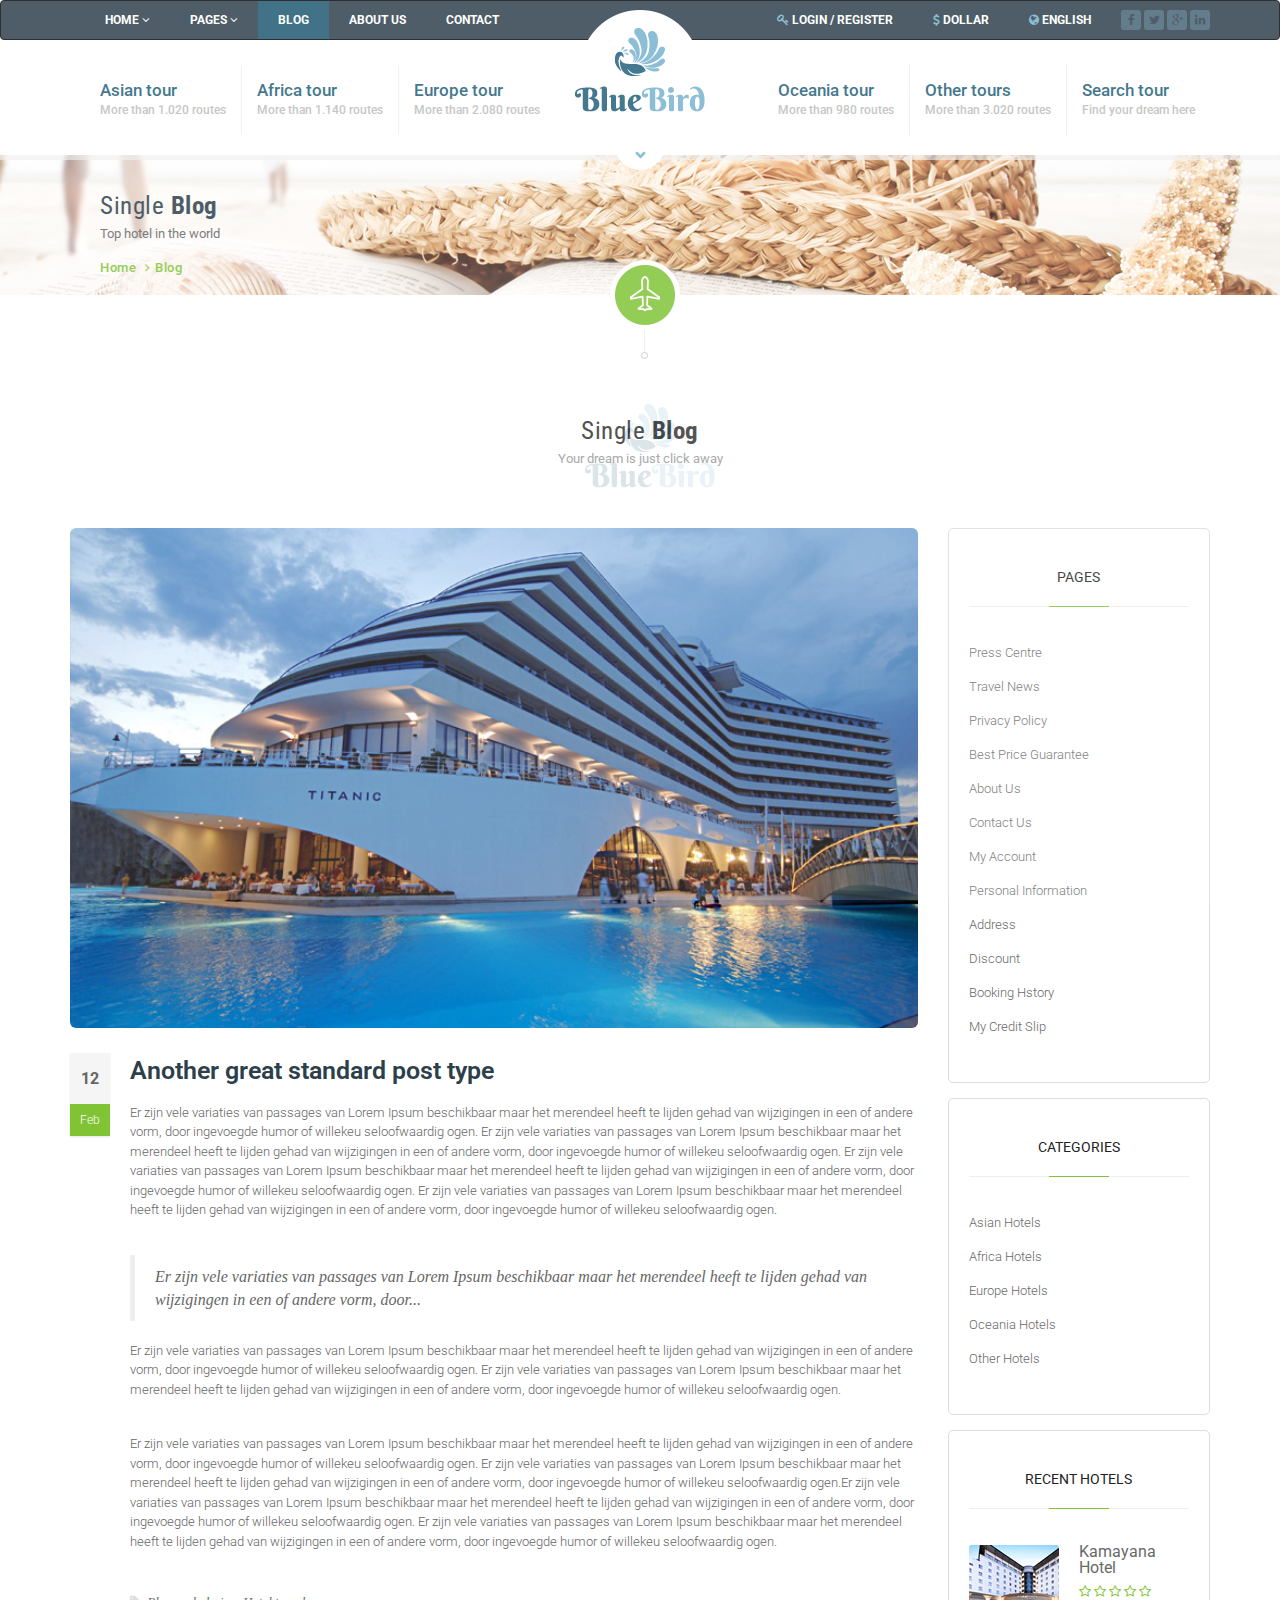
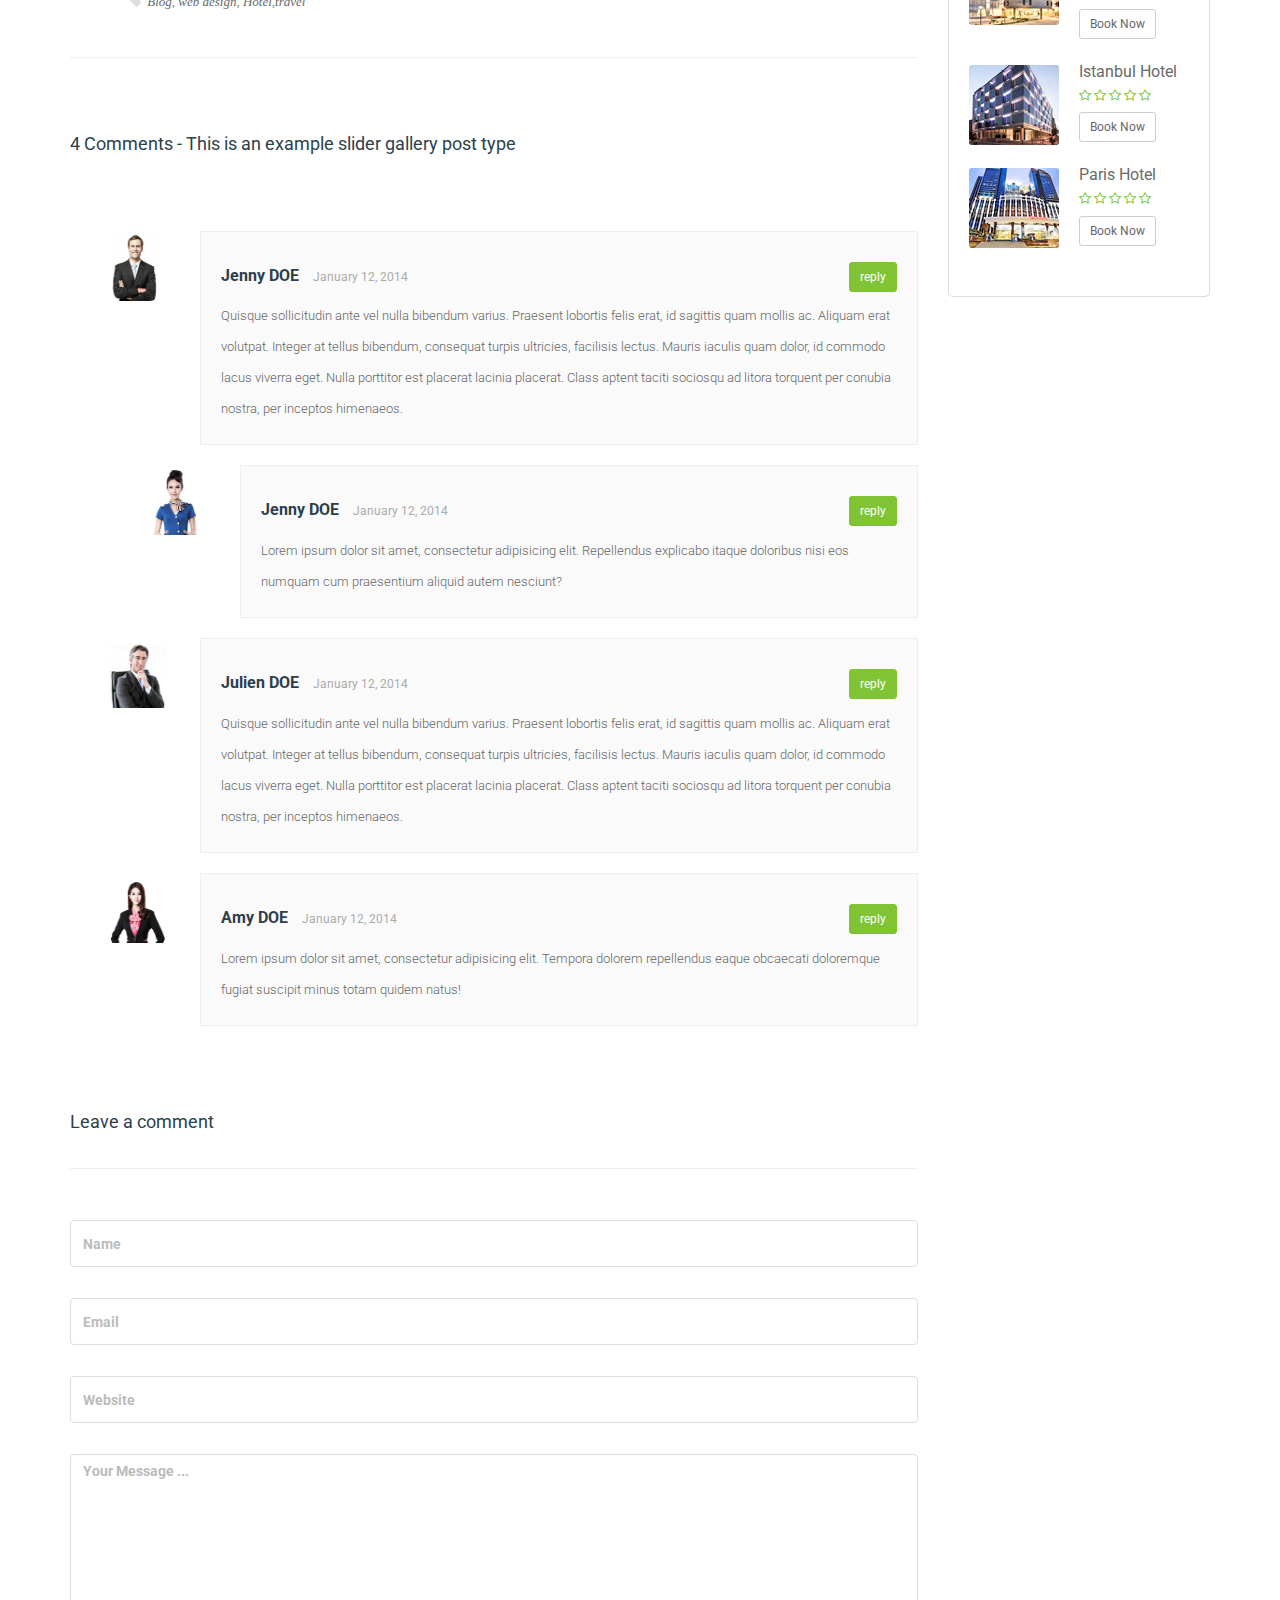
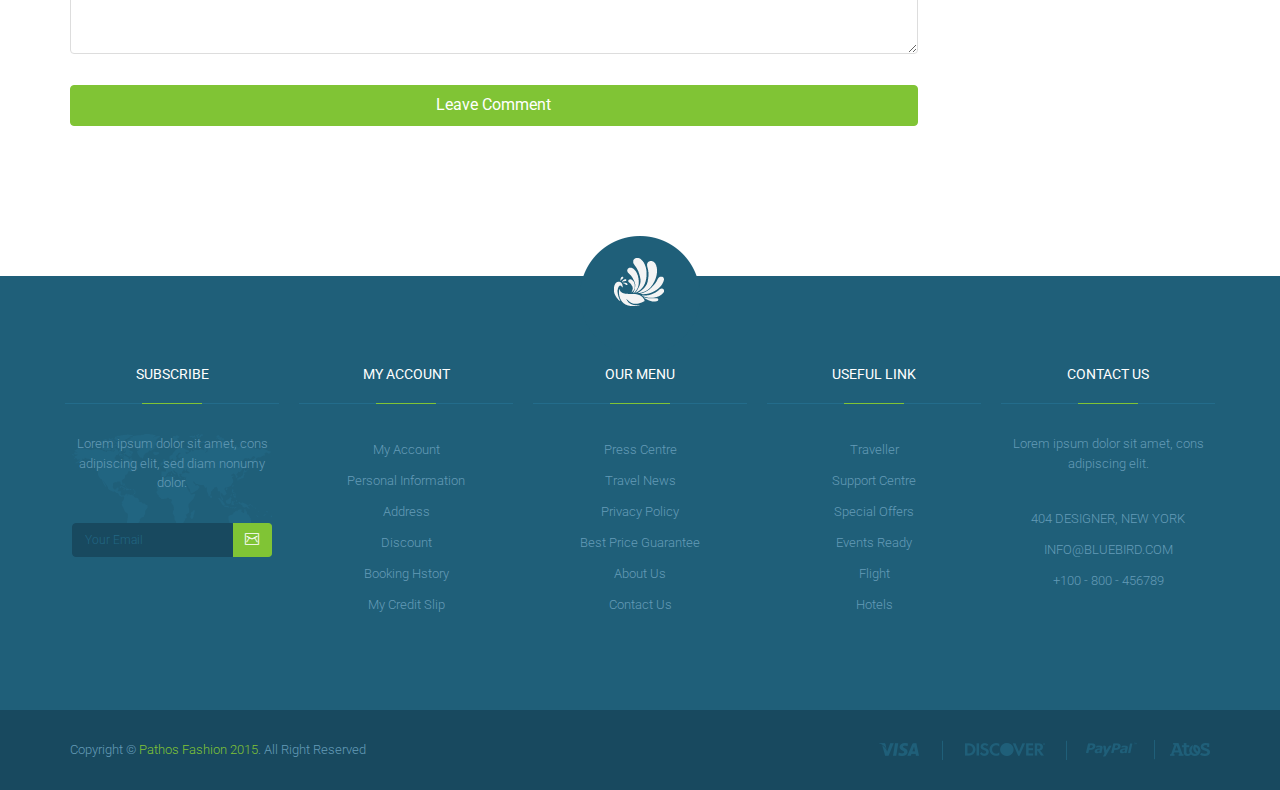
<file: blue-bird/single.html>
<!DOCTYPE html>
<!--[if lt IE 7 ]><html class="ie ie6" lang="en"> <![endif]-->
<!--[if IE 7 ]><html class="ie ie7" lang="en"> <![endif]-->
<!--[if IE 8 ]><html class="ie ie8" lang="en"> <![endif]-->
<!--[if (gte IE 9)|!(IE)]><!--><html lang="en"> <!--<![endif]-->

<head>

    <meta charset="utf-8">
    <meta http-equiv="X-UA-Compatible" content="IE=edge">
    <meta name="viewport" content="width=device-width, initial-scale=1, maximum-scale=1">
    <meta name="description" content="">
    <meta name="author" content="">
	<meta name="keywords" content="">

	<title>Blue Bird | Tours, Travel HTML5 Site Template</title>

    <link rel="shortcut icon" href="images/favicon.ico" type="image/x-icon">
    <link rel="apple-touch-icon" href="images/apple-touch-icon.png">
    <link rel="apple-touch-icon" sizes="72x72" href="images/apple-touch-icon-72x72.png">
    <link rel="apple-touch-icon" sizes="114x114" href="images/apple-touch-icon-114x114.png">

	<link rel="stylesheet" type="text/css" href="fonts/font-awesome-4.3.0/css/font-awesome.min.css">
	<link rel="stylesheet" type="text/css" href="css/stroke.css">
	<link rel="stylesheet" type="text/css" href="css/bootstrap.css">
	<link rel="stylesheet" type="text/css" href="css/animate.css">
	<link rel="stylesheet" type="text/css" href="css/flexslider.css">

	<link rel="stylesheet" type="text/css" href="style.css">
	<link rel="stylesheet" type="text/css" href="css/bootstrap-spinner.css">

	<!-- COLORS -->
	<link rel="stylesheet" type="text/css" href="css/custom.css">

    <!-- HTML5 shim and Respond.js for IE8 support of HTML5 elements and media queries -->
    <!--[if lt IE 9]>
      <script src="https://oss.maxcdn.com/html5shiv/3.7.2/html5shiv.min.js"></script>
      <script src="https://oss.maxcdn.com/respond/1.4.2/respond.min.js"></script>
    <![endif]-->
		
</head>
<body>

	<div id="loader">
	    <div class="loader-container">
	        <h3 class="loader-back-text"><img src="images/loader.gif" alt="" class="loader"></h3>
	    </div>
	</div>
	
	<div id="wrapper">
		<header class="header">
			<nav class="navbar navbar-inverse" role="navigation">
				<div class="container">
				    <!-- Brand and toggle get grouped for better mobile display -->
					<div class="navbar-header">
						<button type="button" class="navbar-toggle" data-toggle="collapse" data-target="#topbarnav">
					        <span class="sr-only">Toggle navigation</span>
					        <span class="icon-bar"></span>
					        <span class="icon-bar"></span>
					        <span class="icon-bar"></span>
						</button>
				    </div>
				    <!-- Collect the nav links, forms, and other content for toggling -->
					<div class="collapse navbar-collapse" id="topbarnav">
						<ul class="nav navbar-nav">
							<li class="dropdown"><a href="#" class="dropdown-toggle" data-toggle="dropdown" role="button" aria-haspopup="true" aria-expanded="false">Home <span class="fa fa-angle-down"></span></a>
								<ul class="dropdown-menu">
									<li><a href="index.html">Home Default</a></li>
									<li><a href="index1.html">Hove Version 1</a></li>
									<li><a href="index2.html">Hove Version 2</a></li>
								</ul>
							</li>
							<li class="dropdown"><a href="#" class="dropdown-toggle" data-toggle="dropdown" role="button" aria-haspopup="true" aria-expanded="false">Pages <span class="fa fa-angle-down"></span></a>
								<ul class="dropdown-menu">
									<li><a href="tour-list.html">Tour List</a></li>
									<li><a href="tour-single.html">Tour Single</a></li>
									<li><a href="tour-checkout.html">Tour Checkout</a></li>
									<li><a href="about.html">About Us</a></li>
									<li><a href="contact.html">Contact Us</a></li>
									<li><a href="blog.html">Our News</a></li>
									<li><a href="single.html">Single Blog</a></li>
									<li><a href="404.html">Not Found (404)</a></li>
									<li><a href="elements.html">Elements</a></li>
									<li><a href="login.html">Login</a></li>
								</ul>
							</li>
					        <li class="active"><a href="blog.html">Blog</a></li>
					        <li><a href="about.html">About us</a></li>
					        <li><a href="contact.html">Contact</a></li>
						</ul>
						<ul class="nav navbar-nav navbar-right">
					        <li><a href="login.html"><i class="fa fa-key"></i> Login / Register</a></li>
					        <li><a href="#"><i class="fa fa-dollar"></i>  Dollar</a></li>	
					        <li><a href="#"><i class="fa fa-globe"></i> English</a></li>	
							<li>
								<span class="social">
									<a href="#"><i class="fa fa-facebook"></i></a>
									<a href="#"><i class="fa fa-twitter"></i></a>
									<a href="#"><i class="fa fa-google-plus"></i></a>
									<a href="#"><i class="fa fa-linkedin"></i></a>
								</span>
							</li>
						</ul>
					</div><!-- /.navbar-collapse -->
				</div><!-- /.container-fluid -->
			</nav>

			<div class="clearfix"></div>

			<nav class="yamm navbar navbar-default" role="navigation">
				<div class="container">
				    <!-- Brand and toggle get grouped for better mobile display -->
					<div class="navbar-header">
						<button type="button" class="navbar-toggle" data-toggle="collapse" data-target="#navbar-brand-centered">
					        <span class="sr-only">Toggle navigation</span>
					        <span class="icon-bar"></span>
					        <span class="icon-bar"></span>
					        <span class="icon-bar"></span>
						</button>
						<div class="navbar-brand navbar-brand-centered">
							<a href="index.html"><img src="images/logo.png" alt=""></a>
						</div>
				    </div>
				    <!-- Collect the nav links, forms, and other content for toggling -->
					<div class="collapse navbar-collapse" id="navbar-brand-centered">
						<ul class="nav navbar-nav navbar-left">
							<li class="dropdown yamm-fw">
								<a href="#" data-toggle="dropdown" class="dropdown-toggle" tabindex="0">Asian tour <span>More than 1.020 routes</span></a>
								<ul class="dropdown-menu">
					                <li>
										<div class="yamm-content">
						                    <div class="row">
												<div class="col-xs-12 col-md-3 col-sm-6 bg1 nopadding">
													<div class="megamenu">
														<h4>INDONESIA - <span>From $175</span></h4>
														<hr>
														<ul>
															<li><span>Jakarta</span> <a href="#" class="btn btn-menu">Details</a> <a href="#" class="btn btn-menu">Booking</a></li>
															<li><span>Bali</span> <a href="#" class="btn btn-menu">Details</a> <a href="#" class="btn btn-menu">Booking</a></li>
															<li><span>Bandung</span> <a href="#" class="btn btn-menu">Details</a> <a href="#" class="btn btn-menu">Booking</a></li>
															<li><span>Lombok</span> <a href="#" class="btn btn-menu">Details</a> <a href="#" class="btn btn-menu">Booking</a></li>
														</ul>
													</div><!-- end mega menu -->
												</div>
												<div class="col-xs-12 col-md-3 col-sm-6 bg2 nopadding">
													<div class="megamenu">
														<h4>CHINA - <span>From $175</span></h4>
														<hr>
														<ul>
															<li><span>Jakarta</span> <a href="#" class="btn btn-menu">Details</a> <a href="#" class="btn btn-menu">Booking</a></li>
															<li><span>Bali</span> <a href="#" class="btn btn-menu">Details</a> <a href="#" class="btn btn-menu">Booking</a></li>
															<li><span>Bandung</span> <a href="#" class="btn btn-menu">Details</a> <a href="#" class="btn btn-menu">Booking</a></li>
															<li><span>Lombok</span> <a href="#" class="btn btn-menu">Details</a> <a href="#" class="btn btn-menu">Booking</a></li>
														</ul>
													</div><!-- end mega menu -->
												</div>

												<div class="col-xs-12 col-md-3 col-sm-6 bg3 nopadding">
													<div class="megamenu">
														<h4>MALAYSIA - <span>From $175</span></h4>
														<hr>
														<ul>
															<li><span>Jakarta</span> <a href="#" class="btn btn-menu">Details</a> <a href="#" class="btn btn-menu">Booking</a></li>
															<li><span>Bali</span> <a href="#" class="btn btn-menu">Details</a> <a href="#" class="btn btn-menu">Booking</a></li>
															<li><span>Bandung</span> <a href="#" class="btn btn-menu">Details</a> <a href="#" class="btn btn-menu">Booking</a></li>
															<li><span>Lombok</span> <a href="#" class="btn btn-menu">Details</a> <a href="#" class="btn btn-menu">Booking</a></li>
														</ul>
													</div><!-- end mega menu -->
												</div>

												<div class="col-xs-12 col-md-3 col-sm-6 bg3 nopadding">
													<img src="upload/menubg.png" alt="" class="menubg">
												</div>
											</div>
										</div>
									</li>
								</ul>
							</li>
							<li class="dropdown yamm-fw">
								<a href="#" data-toggle="dropdown" class="dropdown-toggle" tabindex="0">Africa tour <span>More than 1.140 routes</span></a>
								<ul class="dropdown-menu">
					                <li>
										<div class="yamm-content">
						                    <div class="row">
												<div class="col-xs-12 col-md-3 col-sm-6 bg1 nopadding">
													<div class="megamenu">
														<h4>KOLN - <span>From $175</span></h4>
														<hr>
														<ul>
															<li><span>Jakarta</span> <a href="#" class="btn btn-menu">Details</a> <a href="#" class="btn btn-menu">Booking</a></li>
															<li><span>Bali</span> <a href="#" class="btn btn-menu">Details</a> <a href="#" class="btn btn-menu">Booking</a></li>
															<li><span>Bandung</span> <a href="#" class="btn btn-menu">Details</a> <a href="#" class="btn btn-menu">Booking</a></li>
															<li><span>Lombok</span> <a href="#" class="btn btn-menu">Details</a> <a href="#" class="btn btn-menu">Booking</a></li>
														</ul>
													</div><!-- end mega menu -->
												</div>
												<div class="col-xs-12 col-md-3 col-sm-6 bg2 nopadding">
													<div class="megamenu">
														<h4>NEW YORK - <span>From $175</span></h4>
														<hr>
														<ul>
															<li><span>Jakarta</span> <a href="#" class="btn btn-menu">Details</a> <a href="#" class="btn btn-menu">Booking</a></li>
															<li><span>Bali</span> <a href="#" class="btn btn-menu">Details</a> <a href="#" class="btn btn-menu">Booking</a></li>
															<li><span>Bandung</span> <a href="#" class="btn btn-menu">Details</a> <a href="#" class="btn btn-menu">Booking</a></li>
															<li><span>Lombok</span> <a href="#" class="btn btn-menu">Details</a> <a href="#" class="btn btn-menu">Booking</a></li>
														</ul>
													</div><!-- end mega menu -->
												</div>

												<div class="col-xs-12 col-md-3 col-sm-6 bg3 nopadding">
													<div class="megamenu">
														<h4>ITALIA - <span>From $175</span></h4>
														<hr>
														<ul>
															<li><span>Jakarta</span> <a href="#" class="btn btn-menu">Details</a> <a href="#" class="btn btn-menu">Booking</a></li>
															<li><span>Bali</span> <a href="#" class="btn btn-menu">Details</a> <a href="#" class="btn btn-menu">Booking</a></li>
															<li><span>Bandung</span> <a href="#" class="btn btn-menu">Details</a> <a href="#" class="btn btn-menu">Booking</a></li>
															<li><span>Lombok</span> <a href="#" class="btn btn-menu">Details</a> <a href="#" class="btn btn-menu">Booking</a></li>
														</ul>
													</div><!-- end mega menu -->
												</div>

												<div class="col-xs-12 col-md-3 col-sm-6 bg3 nopadding">
													<img src="upload/menubg.png" alt="" class="menubg">
												</div>
											</div>
										</div>
									</li>
								</ul>
							</li>
							<li class="dropdown yamm-fw">
								<a href="#" data-toggle="dropdown" class="dropdown-toggle" tabindex="0">Europe tour <span>More than 2.080 routes</span></a>
								<ul class="dropdown-menu">
					                <li>
										<div class="yamm-content">
						                    <div class="row">
												<div class="col-xs-12 col-md-3 col-sm-6 bg1 nopadding">
													<div class="megamenu">
														<h4>GERMANY - <span>From $175</span></h4>
														<hr>
														<ul>
															<li><span>Jakarta</span> <a href="#" class="btn btn-menu">Details</a> <a href="#" class="btn btn-menu">Booking</a></li>
															<li><span>Bali</span> <a href="#" class="btn btn-menu">Details</a> <a href="#" class="btn btn-menu">Booking</a></li>
															<li><span>Bandung</span> <a href="#" class="btn btn-menu">Details</a> <a href="#" class="btn btn-menu">Booking</a></li>
															<li><span>Lombok</span> <a href="#" class="btn btn-menu">Details</a> <a href="#" class="btn btn-menu">Booking</a></li>
														</ul>
													</div><!-- end mega menu -->
												</div>
												<div class="col-xs-12 col-md-3 col-sm-6 bg2 nopadding">
													<div class="megamenu">
														<h4>PARIS - <span>From $175</span></h4>
														<hr>
														<ul>
															<li><span>Jakarta</span> <a href="#" class="btn btn-menu">Details</a> <a href="#" class="btn btn-menu">Booking</a></li>
															<li><span>Bali</span> <a href="#" class="btn btn-menu">Details</a> <a href="#" class="btn btn-menu">Booking</a></li>
															<li><span>Bandung</span> <a href="#" class="btn btn-menu">Details</a> <a href="#" class="btn btn-menu">Booking</a></li>
															<li><span>Lombok</span> <a href="#" class="btn btn-menu">Details</a> <a href="#" class="btn btn-menu">Booking</a></li>
														</ul>
													</div><!-- end mega menu -->
												</div>

												<div class="col-xs-12 col-md-3 col-sm-6 bg3 nopadding">
													<div class="megamenu">
														<h4>ISTANBUL - <span>From $175</span></h4>
														<hr>
														<ul>
															<li><span>Jakarta</span> <a href="#" class="btn btn-menu">Details</a> <a href="#" class="btn btn-menu">Booking</a></li>
															<li><span>Bali</span> <a href="#" class="btn btn-menu">Details</a> <a href="#" class="btn btn-menu">Booking</a></li>
															<li><span>Bandung</span> <a href="#" class="btn btn-menu">Details</a> <a href="#" class="btn btn-menu">Booking</a></li>
															<li><span>Lombok</span> <a href="#" class="btn btn-menu">Details</a> <a href="#" class="btn btn-menu">Booking</a></li>
														</ul>
													</div><!-- end mega menu -->
												</div>

												<div class="col-xs-12 col-md-3 col-sm-6 bg3 nopadding">
													<img src="upload/menubg.png" alt="" class="menubg">
												</div>
											</div>
										</div>
									</li>
								</ul>
							</li>
						</ul>
						<ul class="nav navbar-nav navbar-right">
							<li class="dropdown yamm-fw">
								<a href="#" data-toggle="dropdown" class="dropdown-toggle" tabindex="0">Oceania tour <span>More than 980 routes</span></a>
								<ul class="dropdown-menu">
					                <li>
										<div class="yamm-content">
						                    <div class="row">
												<div class="col-xs-12 col-md-3 col-sm-6 bg1 nopadding">
													<div class="megamenu">
														<h4>NEW OCEAN - <span>From $175</span></h4>
														<hr>
														<ul>
															<li><span>Jakarta</span> <a href="#" class="btn btn-menu">Details</a> <a href="#" class="btn btn-menu">Booking</a></li>
															<li><span>Bali</span> <a href="#" class="btn btn-menu">Details</a> <a href="#" class="btn btn-menu">Booking</a></li>
															<li><span>Bandung</span> <a href="#" class="btn btn-menu">Details</a> <a href="#" class="btn btn-menu">Booking</a></li>
															<li><span>Lombok</span> <a href="#" class="btn btn-menu">Details</a> <a href="#" class="btn btn-menu">Booking</a></li>
														</ul>
													</div><!-- end mega menu -->
												</div>
												<div class="col-xs-12 col-md-3 col-sm-6 bg2 nopadding">
													<div class="megamenu">
														<h4>SMALL OCEAN - <span>From $175</span></h4>
														<hr>
														<ul>
															<li><span>Jakarta</span> <a href="#" class="btn btn-menu">Details</a> <a href="#" class="btn btn-menu">Booking</a></li>
															<li><span>Bali</span> <a href="#" class="btn btn-menu">Details</a> <a href="#" class="btn btn-menu">Booking</a></li>
															<li><span>Bandung</span> <a href="#" class="btn btn-menu">Details</a> <a href="#" class="btn btn-menu">Booking</a></li>
															<li><span>Lombok</span> <a href="#" class="btn btn-menu">Details</a> <a href="#" class="btn btn-menu">Booking</a></li>
														</ul>
													</div><!-- end mega menu -->
												</div>

												<div class="col-xs-12 col-md-3 col-sm-6 bg3 nopadding">
													<div class="megamenu">
														<h4>BIG OCEAN - <span>From $175</span></h4>
														<hr>
														<ul>
															<li><span>Jakarta</span> <a href="#" class="btn btn-menu">Details</a> <a href="#" class="btn btn-menu">Booking</a></li>
															<li><span>Bali</span> <a href="#" class="btn btn-menu">Details</a> <a href="#" class="btn btn-menu">Booking</a></li>
															<li><span>Bandung</span> <a href="#" class="btn btn-menu">Details</a> <a href="#" class="btn btn-menu">Booking</a></li>
															<li><span>Lombok</span> <a href="#" class="btn btn-menu">Details</a> <a href="#" class="btn btn-menu">Booking</a></li>
														</ul>
													</div><!-- end mega menu -->
												</div>

												<div class="col-xs-12 col-md-3 col-sm-6 bg3 nopadding">
													<img src="upload/menubg.png" alt="" class="menubg">
												</div>
											</div>
										</div>
									</li>
								</ul>
							</li>
							<li class="dropdown yamm-fw">
								<a href="#" data-toggle="dropdown" class="dropdown-toggle" tabindex="0">Other tours <span>More than 3.020 routes</span></a>
								<ul class="dropdown-menu">
					                <li>
										<div class="yamm-content">
						                    <div class="row">
												<div class="col-xs-12 col-md-3 col-sm-6 bg1 nopadding">
													<div class="megamenu">
														<h4>ISTANBUL - <span>From $175</span></h4>
														<hr>
														<ul>
															<li><span>Jakarta</span> <a href="#" class="btn btn-menu">Details</a> <a href="#" class="btn btn-menu">Booking</a></li>
															<li><span>Bali</span> <a href="#" class="btn btn-menu">Details</a> <a href="#" class="btn btn-menu">Booking</a></li>
															<li><span>Bandung</span> <a href="#" class="btn btn-menu">Details</a> <a href="#" class="btn btn-menu">Booking</a></li>
															<li><span>Lombok</span> <a href="#" class="btn btn-menu">Details</a> <a href="#" class="btn btn-menu">Booking</a></li>
														</ul>
													</div><!-- end mega menu -->
												</div>
												<div class="col-xs-12 col-md-3 col-sm-6 bg2 nopadding">
													<div class="megamenu">
														<h4>AMSTERDAM - <span>From $175</span></h4>
														<hr>
														<ul>
															<li><span>Jakarta</span> <a href="#" class="btn btn-menu">Details</a> <a href="#" class="btn btn-menu">Booking</a></li>
															<li><span>Bali</span> <a href="#" class="btn btn-menu">Details</a> <a href="#" class="btn btn-menu">Booking</a></li>
															<li><span>Bandung</span> <a href="#" class="btn btn-menu">Details</a> <a href="#" class="btn btn-menu">Booking</a></li>
															<li><span>Lombok</span> <a href="#" class="btn btn-menu">Details</a> <a href="#" class="btn btn-menu">Booking</a></li>
														</ul>
													</div><!-- end mega menu -->
												</div>

												<div class="col-xs-12 col-md-3 col-sm-6 bg3 nopadding">
													<div class="megamenu">
														<h4>FRANCE - <span>From $175</span></h4>
														<hr>
														<ul>
															<li><span>Jakarta</span> <a href="#" class="btn btn-menu">Details</a> <a href="#" class="btn btn-menu">Booking</a></li>
															<li><span>Bali</span> <a href="#" class="btn btn-menu">Details</a> <a href="#" class="btn btn-menu">Booking</a></li>
															<li><span>Bandung</span> <a href="#" class="btn btn-menu">Details</a> <a href="#" class="btn btn-menu">Booking</a></li>
															<li><span>Lombok</span> <a href="#" class="btn btn-menu">Details</a> <a href="#" class="btn btn-menu">Booking</a></li>
														</ul>
													</div><!-- end mega menu -->
												</div>

												<div class="col-xs-12 col-md-3 col-sm-6 bg3 nopadding">
													<img src="upload/menubg.png" alt="" class="menubg">
												</div>
											</div>
										</div>
									</li>
								</ul>
							</li>
							<li class="dropdown yamm-fw">
								<a href="#" data-toggle="dropdown" class="dropdown-toggle" tabindex="0">Search tour <span>Find your dream here</span></a>
								<ul class="dropdown-menu">
					                <li>
										<div class="yamm-content">
						                    <div class="row">

												<div class="col-xs-12 col-md-12 col-sm-12 bg3 searchbg">
													<div class="megamenu">
														<form id="search-form" class="form-inline">
															<div class="form-group">
																<label for="form1">Your destination</label><br>
																<div class="input-group">
																	<div class="input-group-addon"><img src="images/icons/icon1.png" alt=""></div>
																	<input type="text" class="form-control" id="form1" placeholder="City, destination or hotel...">
																</div>
															</div>
															<div class="form-group">
																<label for="form2">Date Check in</label><br>
																<div class="input-group">
																	<div class="input-group-addon"><img src="images/icons/icon2.png" alt=""></div>
																	<input type="text" class="form-control max80" id="form2" placeholder="Check in">
																</div>
															</div>
															<div class="form-group">
																<label for="form3">Date Check out</label><br>
																<div class="input-group">
																	<div class="input-group-addon"><img src="images/icons/icon2.png" alt=""></div>
																	<input type="text" class="form-control max80" id="form3" placeholder="Check out">
																</div>
															</div>
															<div class="form-group">
																<label class="withborder">ROOM : 4</label><br>
																<div class="input-group">
																	<a href="#" id="form4" class="addroom">+ Add a room</a>
																</div>
															</div>
															<div class="form-group">
																<label for="form5">Child</label><br>
														        <div class="input-group spinner" data-trigger="spinner">
														          <input id="form5" type="text" class="form-control max40" value="1" data-rule="quantity">
														          <div class="input-group-addon">
														            <a href="javascript:;" class="spin-up" data-spin="up"><i class="fa fa-angle-up"></i></a>
														            <a href="javascript:;" class="spin-down" data-spin="down"><i class="fa fa-angle-down"></i></a>
														          </div>
														        </div>
															</div>
															<div class="form-group">
																<label for="form6">Adult</label><br>
														        <div class="input-group spinner" data-trigger="spinner">
														          <input id="form6" type="text" class="form-control max40" value="1" data-rule="quantity">
														          <div class="input-group-addon">
														            <a href="javascript:;" class="spin-up" data-spin="up"><i class="fa fa-angle-up"></i></a>
														            <a href="javascript:;" class="spin-down" data-spin="down"><i class="fa fa-angle-down"></i></a>
														          </div>
														        </div>
															</div>
															<div class="form-group">
																<div class="input-group formbutton">
																	<a class="btn btn-default" href="#">CHECK PROMO</a>
																</div>
															</div>
															<div class="form-group">
																<div class="input-group formbutton">
																	<a class="btn btn-primary" href="#">SEARCH NOW</a>
																</div>
															</div>
														</form>
													</div><!-- end mega menu -->
												</div>
											</div>
										</div>
									</li>
								</ul>
							</li>
						</ul>
					</div><!-- /.navbar-collapse -->
				</div><!-- /.container-fluid -->
			</nav>
		</header>
                    
		<section class="pagebg banner">
			<div class="page-header-top"></div>
			<div class="container">
				<div class="row">
					<div class="col-md-12">
						<h1>Single <strong>Blog</strong></h1>
						<h4>Top hotel in the world</h4>
						<ol class="breadcrumb">
						  <li><a href="#">Home</a></li>
						  <li class="active">Blog</li>
						</ol>
					</div><!-- end col -->
				</div><!-- end row -->
			</div><!-- end container -->
		</section>

		<section class="section white">
			<div class="pagebefore"></div>
			<div class="container">
				<div class="row">
					<div class="col-md-12 section-title text-center">
						<h1>Single <span>Blog</span></h1>
						<h4>Your dream is just click away</h4>
					</div><!-- end col -->
				</div><!-- end row -->

				<div id="sitewrapper" class="row">
					<div id="content" class="col-md-9 col-sm-9 col-xs-12">
						<div class="row">
							<div class="blog-wrapper col-md-12">
								<article class="blog-wrap">
									<div class="entry blog-media">
										<a href="single.html"><img src="upload/hotel_05.jpg" class="img-responsive" alt="">
										</a>
									</div><!-- end blog media -->
				                    
				                    <div class="post-date">
				                        <span class="day">12</span>
				                        <span class="month">Feb</span>
				                    </div><!-- end post-date -->

									<div class="post-content">
										<h2>Another great standard post type</h2>
											<p>Er zijn vele variaties van passages van Lorem Ipsum beschikbaar maar het merendeel heeft te lijden gehad van wijzigingen in een of andere vorm, door ingevoegde humor of willekeu seloofwaardig ogen. Er zijn vele variaties van passages van Lorem Ipsum beschikbaar maar het merendeel heeft te lijden gehad van wijzigingen in een of andere vorm, door ingevoegde humor of willekeu seloofwaardig ogen. Er zijn vele variaties van passages van Lorem Ipsum beschikbaar maar het merendeel heeft te lijden gehad van wijzigingen in een of andere vorm, door ingevoegde humor of willekeu seloofwaardig ogen. Er zijn vele variaties van passages van Lorem Ipsum beschikbaar maar het merendeel heeft te lijden gehad van wijzigingen in een of andere vorm, door ingevoegde humor of willekeu seloofwaardig ogen.</p>

											<blockquote>Er zijn vele variaties van passages van Lorem Ipsum beschikbaar maar het merendeel heeft te lijden gehad van wijzigingen in een of andere vorm, door...</blockquote>

											<p>Er zijn vele variaties van passages van Lorem Ipsum beschikbaar maar het merendeel heeft te lijden gehad van wijzigingen in een of andere vorm, door ingevoegde humor of willekeu seloofwaardig ogen. Er zijn vele variaties van passages van Lorem Ipsum beschikbaar maar het merendeel heeft te lijden gehad van wijzigingen in een of andere vorm, door ingevoegde humor of willekeu seloofwaardig ogen.</p>

											<p>Er zijn vele variaties van passages van Lorem Ipsum beschikbaar maar het merendeel heeft te lijden gehad van wijzigingen in een of andere vorm, door ingevoegde humor of willekeu seloofwaardig ogen. Er zijn vele variaties van passages van Lorem Ipsum beschikbaar maar het merendeel heeft te lijden gehad van wijzigingen in een of andere vorm, door ingevoegde humor of willekeu seloofwaardig ogen.Er zijn vele variaties van passages van Lorem Ipsum beschikbaar maar het merendeel heeft te lijden gehad van wijzigingen in een of andere vorm, door ingevoegde humor of willekeu seloofwaardig ogen. Er zijn vele variaties van passages van Lorem Ipsum beschikbaar maar het merendeel heeft te lijden gehad van wijzigingen in een of andere vorm, door ingevoegde humor of willekeu seloofwaardig ogen.</p>

				                        <div class="post-meta">
				                            <span><i class="fa fa-tag"></i> <a href="#">Blog</a>, <a href="#">web design</a>, <a href="#">Hotel</a>,<a href="#">travel</a> </span>
				                        </div><!-- end post-meta -->
									</div><!-- post-content -->
				                </article><!-- end blog wrap -->
				            </div><!-- end col -->
				        </div><!-- end row -->

						<div class="row">
							<div class="col-md-12">
					             <div id="comments_wrapper">
									<div class="widget-title">
										<h3>4 Comments - This is an example slider gallery post type</h3>
									</div>
									    <ul class="comment-list">
									        <li>
									            <article class="comment">
									                <img src="upload/team_01.png" alt="avatar" class="comment-avatar">
									                <div class="comment-content">
									                    <h4 class="comment-author">
									                        Jenny DOE <small class="comment-meta">January 12, 2014</small>
															<span class="comment-reply"><a href="#" class="comment-reply btn btn-sm btn-primary">reply</a></span>
									                    </h4>
									                    Quisque sollicitudin ante vel nulla bibendum varius. Praesent lobortis felis erat, id sagittis quam mollis ac. Aliquam erat volutpat. Integer at tellus bibendum, consequat turpis ultricies, facilisis lectus. Mauris iaculis quam dolor, id commodo lacus viverra eget. Nulla porttitor est placerat lacinia placerat. Class aptent taciti sociosqu ad litora torquent per conubia nostra, per inceptos himenaeos. 
									                </div>
									            </article><!-- End .comment -->
									            <ul class="child">
									                <li>
									                    <article class="comment">
									                	<img src="upload/team_02.png" alt="avatar" class="comment-avatar">
									                        <div class="comment-content">
									                            <h4 class="comment-author">
									                        		Jenny DOE <small class="comment-meta">January 12, 2014</small>
									                        		<span class="comment-reply"><a href="#" class="comment-reply btn btn-sm btn-primary">reply</a></span>
									                            </h4>
									                            Lorem ipsum dolor sit amet, consectetur adipisicing elit. Repellendus explicabo
									                            itaque doloribus nisi eos numquam cum praesentium aliquid autem nesciunt?
									                        </div>
									                    </article><!-- End .comment -->
									                </li>
									            </ul><!-- End .child -->
									        </li>
									        <li>
									            <article class="comment">
									                <img src="upload/team_03.png" alt="avatar" class="comment-avatar">
									                <div class="comment-content">
									                    <h4 class="comment-author">
									                        Julien DOE <small class="comment-meta">January 12, 2014</small>
															<span class="comment-reply"><a href="#" class="comment-reply btn btn-sm btn-primary">reply</a></span>
									                    </h4>
									                   Quisque sollicitudin ante vel nulla bibendum varius. Praesent lobortis felis erat, id sagittis quam mollis ac. Aliquam erat volutpat. Integer at tellus bibendum, consequat turpis ultricies, facilisis lectus. Mauris iaculis quam dolor, id commodo lacus viverra eget. Nulla porttitor est placerat lacinia placerat. Class aptent taciti sociosqu ad litora torquent per conubia nostra, per inceptos himenaeos. 
									                </div>
									            </article><!-- End .comment -->
									        </li>
									        <li>
									            <article class="comment">
									                <img src="upload/team_04.png" alt="avatar" class="comment-avatar">
									                <div class="comment-content">
									                    <h4 class="comment-author">
									                        Amy DOE <small class="comment-meta">January 12, 2014</small>
															<span class="comment-reply"><a href="#" class="comment-reply btn btn-sm btn-primary">reply</a></span>
									                    </h4>
									                    Lorem ipsum dolor sit amet, consectetur adipisicing elit. Tempora dolorem repellendus eaque
									                    obcaecati doloremque fugiat suscipit minus totam quidem natus!
									                </div>
									            </article><!-- End .comment -->
									        </li>
									    </ul><!-- End .comment-list -->
					                    
					                    <div class="clearfix"></div>
					                    
					                    <div class="comments_form">
					                        <div class="widget-title">
					                            <h3>Leave a comment</h3>
					                            <hr>
					                        </div><br>
					                        <form id="comments_form" name="comments_form" class="row standardform" method="post">
					                            <div class="col-lg-12 col-md-12 col-sm-12 col-xs-12">
					                                <input type="text" name="name" id="name" class="form-control" placeholder="Name"> <br>
					                                <input type="text" name="email" id="email" class="form-control" placeholder="Email"> <br>
					                                <input type="text" name="website" id="website" class="form-control" placeholder="Website"><br>
					                                <textarea class="form-control" name="comments" id="comments" rows="6" placeholder="Your Message ..."></textarea><br>
													<input type="submit" value="Leave Comment" id="submit" class="btn btn-primary btn-block">
					                            </div>   
					                        </form>
										</div><!-- end comments_Form -->
					                </div><!-- div comments -->
				            </div><!-- end col -->
				        </div><!-- end row -->

					</div><!-- end col -->

					<div id="sidebar" class="col-md-3 col-sm-3 col-xs-12">
						<div class="hotel-widget">
							<div class="hotel-skills">
					    		<div class="custom-title">
					    			<h4>PAGES</h4>
					    			<hr>
					    		</div><!-- end widget-title -->
								<ul class="wp-list">
									<li><a href="#">Press Centre</a></li>
									<li><a href="#">Travel News</a></li>
									<li><a href="#">Privacy Policy</a></li>
									<li><a href="#">Best Price Guarantee</a></li>
									<li><a href="#">About Us</a></li>
									<li><a href="#">Contact Us</a></li>
									<li><a href="#">My Account</a></li>
									<li><a href="#">Personal Information</a></li>
									<li><a href="#">Address</a></li>
									<li><a href="#">Discount</a></li>
									<li><a href="#">Booking Hstory</a></li>
									<li><a href="#">My Credit Slip</a></li>
								</ul><!-- end ol -->
							</div><!-- end hotel skills -->
						</div><!-- end hotel-widget -->

						<div class="hotel-widget">
							<div class="hotel-skills">
					    		<div class="custom-title">
					    			<h4>CATEGORIES</h4>
					    			<hr>
					    		</div><!-- end widget-title -->
								<ul class="wp-list">
									<li><a href="#">Asian Hotels</a></li>
									<li><a href="#">Africa Hotels</a></li>
									<li><a href="#">Europe Hotels</a></li>
									<li><a href="#">Oceania Hotels</a></li>
									<li><a href="#">Other Hotels</a></li>
								</ul><!-- end ol -->
							</div><!-- end hotel skills -->
						</div><!-- end hotel-widget -->

						<div class="hotel-widget">
							<div class="hotel-skills">
					    		<div class="custom-title">
					    			<h4>RECENT HOTELS</h4>
					    			<hr>
					    		</div><!-- end widget-title -->
								<ul>
									<li>
										<img src="upload/sidebar_01.jpg" class="alignleft" alt="">
										<div class="list-item-widget">
											<h4><a href="#">Kamayana Hotel</a></h4>
											<div class="rating">
												<i class="fa fa-star-o"></i>
												<i class="fa fa-star-o"></i>
												<i class="fa fa-star-o"></i>
												<i class="fa fa-star-o"></i>
												<i class="fa fa-star-o"></i>
											</div>
											<a href="#" class="btn btn-default btn-sm">Book Now</a>
										</div><!-- end list-item-widget -->
									</li>
									<li>
										<img src="upload/sidebar_02.jpg" class="alignleft" alt="">
										<div class="list-item-widget">
											<h4><a href="#">Istanbul Hotel</a></h4>
											<div class="rating">
												<i class="fa fa-star-o"></i>
												<i class="fa fa-star-o"></i>
												<i class="fa fa-star-o"></i>
												<i class="fa fa-star-o"></i>
												<i class="fa fa-star-o"></i>
											</div>
											<a href="#" class="btn btn-default btn-sm">Book Now</a>
										</div><!-- end list-item-widget -->
									</li>
									<li>
										<img src="upload/sidebar_03.jpg" class="alignleft" alt="">
										<div class="list-item-widget">
											<h4><a href="#">Paris Hotel</a></h4>
											<div class="rating">
												<i class="fa fa-star-o"></i>
												<i class="fa fa-star-o"></i>
												<i class="fa fa-star-o"></i>
												<i class="fa fa-star-o"></i>
												<i class="fa fa-star-o"></i>
											</div>
											<a href="#" class="btn btn-default btn-sm">Book Now</a>
										</div><!-- end list-item-widget -->
									</li>
								</ul><!-- end ol -->
							</div><!-- end hotel skills -->
						</div><!-- end hotel-widget -->
					</div><!-- end #sidebar -->
				</div><!-- end row -->
			</div><!-- end container -->
		</section>

		<footer class="footer text-center">
			<div class="footerbefore"></div>
			<div class="container">
				<div class="row">
				    <div class="col-md-15 col-sm-3">
				    	<div class="widget">
				    		<div class="widget-title">
				    			<h4>SUBSCRIBE</h4>
				    			<hr>
				    		</div><!-- end widget-title -->
				    		<div class="newsletter">
				    			<p>Lorem ipsum dolor sit amet, cons adipiscing elit, sed diam nonumy dolor.</p>
								<form class="form-inline">
									<div class="form-group">
								    <div class="input-group">
										<input type="text" class="form-control" id="exampleInputAmount" placeholder="Your Email">
										<div class="input-group-addon"><i class="icon icon-Mail"></i></div>
								    </div>
									</div>
								</form>
				    		</div><!-- end newsletter -->
				    	</div><!-- end widget -->
				    </div><!-- end col -->

				    <div class="col-md-15 col-sm-3">
				    	<div class="widget">
				    		<div class="widget-title">
				    			<h4>MY ACCOUNT</h4>
				    			<hr>
				    		</div><!-- end widget-title -->
							<ul>
								<li><a href="#">My Account</a></li>
								<li><a href="#">Personal Information</a></li>
								<li><a href="#">Address</a></li>
								<li><a href="#">Discount</a></li>
								<li><a href="#">Booking Hstory</a></li>
								<li><a href="#">My Credit Slip</a></li>
							</ul>
				    	</div><!-- end widget -->
				    </div><!-- end col -->

				    <div class="col-md-15 col-sm-3">
				    	<div class="widget">
				    		<div class="widget-title">
				    			<h4>OUR MENU</h4>
				    			<hr>
				    		</div><!-- end widget-title -->
							<ul>
								<li><a href="#">Press Centre</a></li>
								<li><a href="#">Travel News</a></li>
								<li><a href="#">Privacy Policy</a></li>
								<li><a href="#">Best Price Guarantee</a></li>
								<li><a href="#">About Us</a></li>
								<li><a href="#">Contact Us</a></li>
							</ul>
				    	</div><!-- end widget -->
				    </div><!-- end col -->

				    <div class="col-md-15 col-sm-3">
				    	<div class="widget">
				    		<div class="widget-title">
				    			<h4>USEFUL LINK</h4>
				    			<hr>
				    		</div><!-- end widget-title -->
							<ul>
								<li><a href="#">Traveller</a></li>
								<li><a href="#">Support Centre</a></li>
								<li><a href="#">Special Offers</a></li>
								<li><a href="#">Events Ready</a></li>
								<li><a href="#">Flight</a></li>
								<li><a href="#">Hotels</a></li>
							</ul>
				    	</div><!-- end widget -->
				    </div><!-- end col -->

				    <div class="col-md-15 col-sm-3">
				    	<div class="widget">
				    		<div class="widget-title">
				    			<h4>CONTACT US</h4>
				    			<hr>
				    		</div><!-- end widget-title -->
							<p>Lorem ipsum dolor sit amet, cons adipiscing elit.</p>
							<ul>
								<li><a href="#">404 DESIGNER,  NEW YORK</a></li>
								<li><a href="#">INFO@BLUEBIRD.COM</a></li>
								<li><a href="#">+100 - 800 - 456789</a></li>
							</ul>
				    	</div><!-- end widget -->
				    </div><!-- end col -->
				</div><!-- ebd row -->
			</div><!-- end container -->
		</footer><!-- end footer -->

		<div class="copyrights">
			<div class="container">	
				<div class="row clearfix">
					<div class="col-md-6">
						<p>Copyright © <a href="#">Pathos Fashion 2015</a>. All Right Reserved</p>
					</div>
					<div class="col-md-6">
						<img src="images/copyrights.png" alt="" class="img-responsive">
					</div>
				</div><!-- end row -->
			</div><!-- end container -->
		</div>

	</div><!-- end wrapper -->

	<script src="http://maps.google.com/maps/api/js?sensor=false"></script>
	<script src="js/jquery.min.js"></script>
	<script src="js/bootstrap.min.js"></script>
	<script src="js/retina.js"></script>
	<script src="js/wow.js"></script>
	<script src="js/parallax.js"></script>
	<script src="js/flexslider.js"></script>
	<script src="js/custom.js"></script>
	<script src="js/jquery.fitvids.js"></script>
	<script src="js/jquery.spinner.js"></script>
    <script>
    (function($) {
	"use strict";
	  $(document).ready(function(){
	    // Target your .container, .wrapper, .post, etc.
	    $(".blog-media").fitVids();
	  });
	  })(jQuery);
	</script>

</body>
</html>
</file>
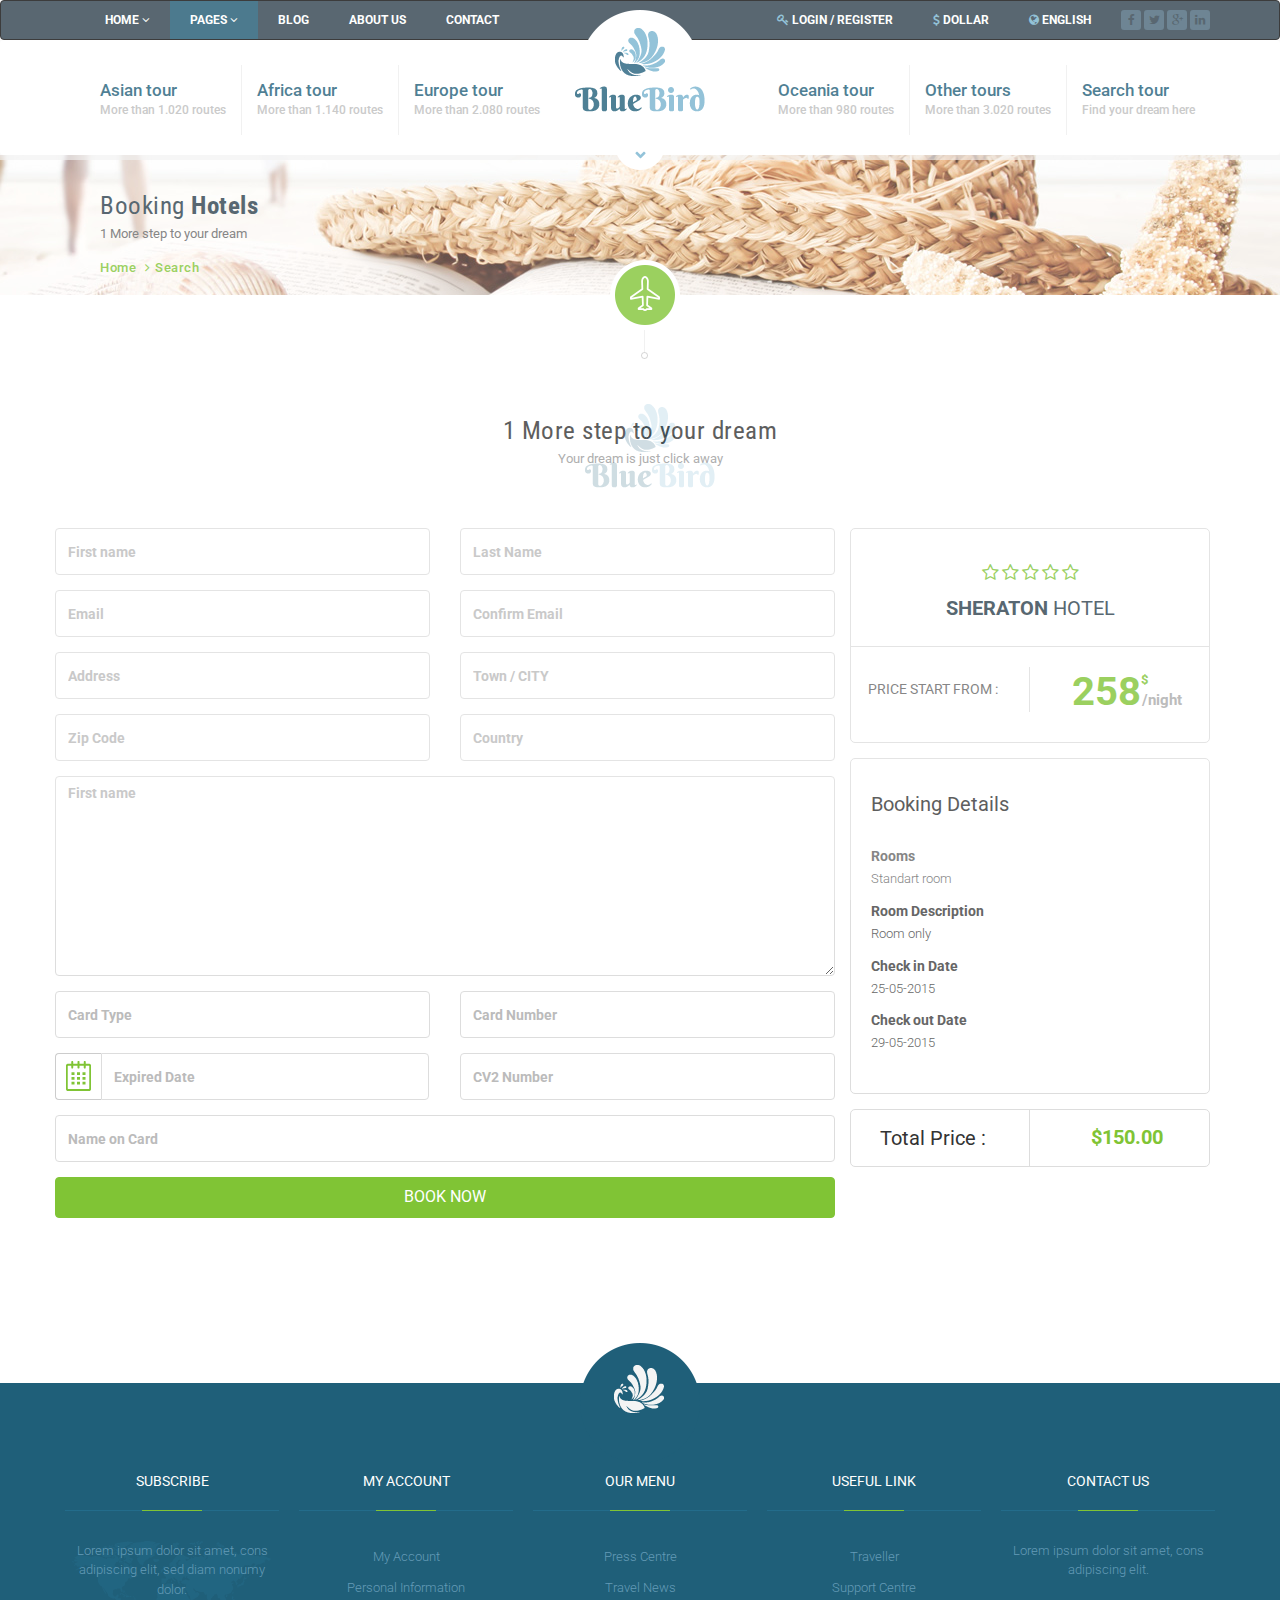
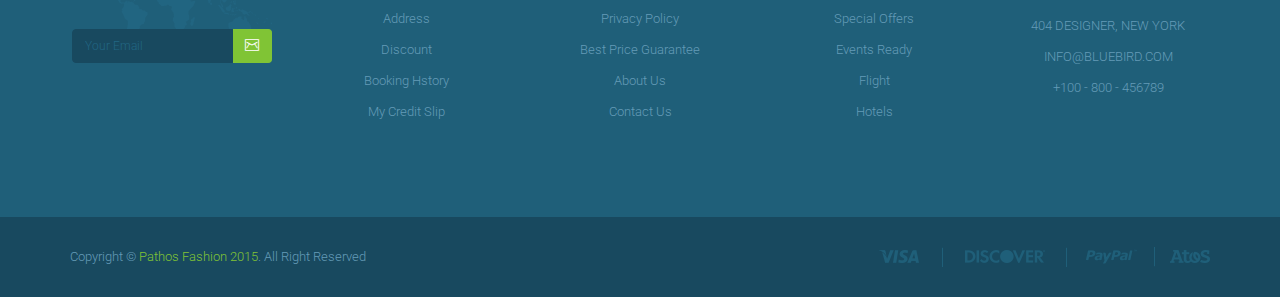
<file: blue-bird/tour-checkout.html>
<!DOCTYPE html>
<!--[if lt IE 7 ]><html class="ie ie6" lang="en"> <![endif]-->
<!--[if IE 7 ]><html class="ie ie7" lang="en"> <![endif]-->
<!--[if IE 8 ]><html class="ie ie8" lang="en"> <![endif]-->
<!--[if (gte IE 9)|!(IE)]><!--><html lang="en"> <!--<![endif]-->

<head>

    <meta charset="utf-8">
    <meta http-equiv="X-UA-Compatible" content="IE=edge">
    <meta name="viewport" content="width=device-width, initial-scale=1, maximum-scale=1">
    <meta name="description" content="">
    <meta name="author" content="">
	<meta name="keywords" content="">

	<title>Blue Bird | Tours, Travel HTML5 Site Template</title>

    <link rel="shortcut icon" href="images/favicon.ico" type="image/x-icon">
    <link rel="apple-touch-icon" href="images/apple-touch-icon.png">
    <link rel="apple-touch-icon" sizes="72x72" href="images/apple-touch-icon-72x72.png">
    <link rel="apple-touch-icon" sizes="114x114" href="images/apple-touch-icon-114x114.png">

	<link rel="stylesheet" type="text/css" href="fonts/font-awesome-4.3.0/css/font-awesome.min.css">
	<link rel="stylesheet" type="text/css" href="css/stroke.css">
	<link rel="stylesheet" type="text/css" href="css/bootstrap.css">
	<link rel="stylesheet" type="text/css" href="css/animate.css">
	<link rel="stylesheet" type="text/css" href="css/flexslider.css">

	<link rel="stylesheet" type="text/css" href="style.css">
	<link rel="stylesheet" type="text/css" href="css/bootstrap-spinner.css">

	<!-- COLORS -->
	<link rel="stylesheet" type="text/css" href="css/custom.css">

    <!-- HTML5 shim and Respond.js for IE8 support of HTML5 elements and media queries -->
    <!--[if lt IE 9]>
      <script src="https://oss.maxcdn.com/html5shiv/3.7.2/html5shiv.min.js"></script>
      <script src="https://oss.maxcdn.com/respond/1.4.2/respond.min.js"></script>
    <![endif]-->
		
</head>
<body>

	<div id="loader">
	    <div class="loader-container">
	        <h3 class="loader-back-text"><img src="images/loader.gif" alt="" class="loader"></h3>
	    </div>
	</div>
	
	<div id="wrapper">
		<header class="header">
			<nav class="navbar navbar-inverse" role="navigation">
				<div class="container">
				    <!-- Brand and toggle get grouped for better mobile display -->
					<div class="navbar-header">
						<button type="button" class="navbar-toggle" data-toggle="collapse" data-target="#topbarnav">
					        <span class="sr-only">Toggle navigation</span>
					        <span class="icon-bar"></span>
					        <span class="icon-bar"></span>
					        <span class="icon-bar"></span>
						</button>
				    </div>
				    <!-- Collect the nav links, forms, and other content for toggling -->
					<div class="collapse navbar-collapse" id="topbarnav">
						<ul class="nav navbar-nav">
							<li class="dropdown"><a href="#" class="dropdown-toggle" data-toggle="dropdown" role="button" aria-haspopup="true" aria-expanded="false">Home <span class="fa fa-angle-down"></span></a>
								<ul class="dropdown-menu">
									<li><a href="index.html">Home Default</a></li>
									<li><a href="index1.html">Hove Version 1</a></li>
									<li><a href="index2.html">Hove Version 2</a></li>
								</ul>
							</li>
							<li class="dropdown active"><a href="#" class="dropdown-toggle" data-toggle="dropdown" role="button" aria-haspopup="true" aria-expanded="false">Pages <span class="fa fa-angle-down"></span></a>
								<ul class="dropdown-menu">
									<li><a href="tour-list.html">Tour List</a></li>
									<li><a href="tour-single.html">Tour Single</a></li>
									<li><a href="tour-checkout.html">Tour Checkout</a></li>
									<li><a href="about.html">About Us</a></li>
									<li><a href="contact.html">Contact Us</a></li>
									<li><a href="blog.html">Our News</a></li>
									<li><a href="single.html">Single Blog</a></li>
									<li><a href="404.html">Not Found (404)</a></li>
									<li><a href="elements.html">Elements</a></li>
									<li><a href="login.html">Login</a></li>
								</ul>
							</li>
					        <li><a href="blog.html">Blog</a></li>
					        <li><a href="about.html">About us</a></li>
					        <li><a href="contact.html">Contact</a></li>
						</ul>
						<ul class="nav navbar-nav navbar-right">
					        <li><a href="login.html"><i class="fa fa-key"></i> Login / Register</a></li>
					        <li><a href="#"><i class="fa fa-dollar"></i>  Dollar</a></li>	
					        <li><a href="#"><i class="fa fa-globe"></i> English</a></li>	
							<li>
								<span class="social">
									<a href="#"><i class="fa fa-facebook"></i></a>
									<a href="#"><i class="fa fa-twitter"></i></a>
									<a href="#"><i class="fa fa-google-plus"></i></a>
									<a href="#"><i class="fa fa-linkedin"></i></a>
								</span>
							</li>
						</ul>
					</div><!-- /.navbar-collapse -->
				</div><!-- /.container-fluid -->
			</nav>

			<div class="clearfix"></div>

			<nav class="yamm navbar navbar-default" role="navigation">
				<div class="container">
				    <!-- Brand and toggle get grouped for better mobile display -->
					<div class="navbar-header">
						<button type="button" class="navbar-toggle" data-toggle="collapse" data-target="#navbar-brand-centered">
					        <span class="sr-only">Toggle navigation</span>
					        <span class="icon-bar"></span>
					        <span class="icon-bar"></span>
					        <span class="icon-bar"></span>
						</button>
						<div class="navbar-brand navbar-brand-centered">
							<a href="index.html"><img src="images/logo.png" alt=""></a>
						</div>
				    </div>
				    <!-- Collect the nav links, forms, and other content for toggling -->
					<div class="collapse navbar-collapse" id="navbar-brand-centered">
						<ul class="nav navbar-nav navbar-left">
							<li class="dropdown yamm-fw">
								<a href="#" data-toggle="dropdown" class="dropdown-toggle" tabindex="0">Asian tour <span>More than 1.020 routes</span></a>
								<ul class="dropdown-menu">
					                <li>
										<div class="yamm-content">
						                    <div class="row">
												<div class="col-xs-12 col-md-3 col-sm-6 bg1 nopadding">
													<div class="megamenu">
														<h4>INDONESIA - <span>From $175</span></h4>
														<hr>
														<ul>
															<li><span>Jakarta</span> <a href="#" class="btn btn-menu">Details</a> <a href="#" class="btn btn-menu">Booking</a></li>
															<li><span>Bali</span> <a href="#" class="btn btn-menu">Details</a> <a href="#" class="btn btn-menu">Booking</a></li>
															<li><span>Bandung</span> <a href="#" class="btn btn-menu">Details</a> <a href="#" class="btn btn-menu">Booking</a></li>
															<li><span>Lombok</span> <a href="#" class="btn btn-menu">Details</a> <a href="#" class="btn btn-menu">Booking</a></li>
														</ul>
													</div><!-- end mega menu -->
												</div>
												<div class="col-xs-12 col-md-3 col-sm-6 bg2 nopadding">
													<div class="megamenu">
														<h4>CHINA - <span>From $175</span></h4>
														<hr>
														<ul>
															<li><span>Jakarta</span> <a href="#" class="btn btn-menu">Details</a> <a href="#" class="btn btn-menu">Booking</a></li>
															<li><span>Bali</span> <a href="#" class="btn btn-menu">Details</a> <a href="#" class="btn btn-menu">Booking</a></li>
															<li><span>Bandung</span> <a href="#" class="btn btn-menu">Details</a> <a href="#" class="btn btn-menu">Booking</a></li>
															<li><span>Lombok</span> <a href="#" class="btn btn-menu">Details</a> <a href="#" class="btn btn-menu">Booking</a></li>
														</ul>
													</div><!-- end mega menu -->
												</div>

												<div class="col-xs-12 col-md-3 col-sm-6 bg3 nopadding">
													<div class="megamenu">
														<h4>MALAYSIA - <span>From $175</span></h4>
														<hr>
														<ul>
															<li><span>Jakarta</span> <a href="#" class="btn btn-menu">Details</a> <a href="#" class="btn btn-menu">Booking</a></li>
															<li><span>Bali</span> <a href="#" class="btn btn-menu">Details</a> <a href="#" class="btn btn-menu">Booking</a></li>
															<li><span>Bandung</span> <a href="#" class="btn btn-menu">Details</a> <a href="#" class="btn btn-menu">Booking</a></li>
															<li><span>Lombok</span> <a href="#" class="btn btn-menu">Details</a> <a href="#" class="btn btn-menu">Booking</a></li>
														</ul>
													</div><!-- end mega menu -->
												</div>

												<div class="col-xs-12 col-md-3 col-sm-6 bg3 nopadding">
													<img src="upload/menubg.png" alt="" class="menubg">
												</div>
											</div>
										</div>
									</li>
								</ul>
							</li>
							<li class="dropdown yamm-fw">
								<a href="#" data-toggle="dropdown" class="dropdown-toggle" tabindex="0">Africa tour <span>More than 1.140 routes</span></a>
								<ul class="dropdown-menu">
					                <li>
										<div class="yamm-content">
						                    <div class="row">
												<div class="col-xs-12 col-md-3 col-sm-6 bg1 nopadding">
													<div class="megamenu">
														<h4>KOLN - <span>From $175</span></h4>
														<hr>
														<ul>
															<li><span>Jakarta</span> <a href="#" class="btn btn-menu">Details</a> <a href="#" class="btn btn-menu">Booking</a></li>
															<li><span>Bali</span> <a href="#" class="btn btn-menu">Details</a> <a href="#" class="btn btn-menu">Booking</a></li>
															<li><span>Bandung</span> <a href="#" class="btn btn-menu">Details</a> <a href="#" class="btn btn-menu">Booking</a></li>
															<li><span>Lombok</span> <a href="#" class="btn btn-menu">Details</a> <a href="#" class="btn btn-menu">Booking</a></li>
														</ul>
													</div><!-- end mega menu -->
												</div>
												<div class="col-xs-12 col-md-3 col-sm-6 bg2 nopadding">
													<div class="megamenu">
														<h4>NEW YORK - <span>From $175</span></h4>
														<hr>
														<ul>
															<li><span>Jakarta</span> <a href="#" class="btn btn-menu">Details</a> <a href="#" class="btn btn-menu">Booking</a></li>
															<li><span>Bali</span> <a href="#" class="btn btn-menu">Details</a> <a href="#" class="btn btn-menu">Booking</a></li>
															<li><span>Bandung</span> <a href="#" class="btn btn-menu">Details</a> <a href="#" class="btn btn-menu">Booking</a></li>
															<li><span>Lombok</span> <a href="#" class="btn btn-menu">Details</a> <a href="#" class="btn btn-menu">Booking</a></li>
														</ul>
													</div><!-- end mega menu -->
												</div>

												<div class="col-xs-12 col-md-3 col-sm-6 bg3 nopadding">
													<div class="megamenu">
														<h4>ITALIA - <span>From $175</span></h4>
														<hr>
														<ul>
															<li><span>Jakarta</span> <a href="#" class="btn btn-menu">Details</a> <a href="#" class="btn btn-menu">Booking</a></li>
															<li><span>Bali</span> <a href="#" class="btn btn-menu">Details</a> <a href="#" class="btn btn-menu">Booking</a></li>
															<li><span>Bandung</span> <a href="#" class="btn btn-menu">Details</a> <a href="#" class="btn btn-menu">Booking</a></li>
															<li><span>Lombok</span> <a href="#" class="btn btn-menu">Details</a> <a href="#" class="btn btn-menu">Booking</a></li>
														</ul>
													</div><!-- end mega menu -->
												</div>

												<div class="col-xs-12 col-md-3 col-sm-6 bg3 nopadding">
													<img src="upload/menubg.png" alt="" class="menubg">
												</div>
											</div>
										</div>
									</li>
								</ul>
							</li>
							<li class="dropdown yamm-fw">
								<a href="#" data-toggle="dropdown" class="dropdown-toggle" tabindex="0">Europe tour <span>More than 2.080 routes</span></a>
								<ul class="dropdown-menu">
					                <li>
										<div class="yamm-content">
						                    <div class="row">
												<div class="col-xs-12 col-md-3 col-sm-6 bg1 nopadding">
													<div class="megamenu">
														<h4>GERMANY - <span>From $175</span></h4>
														<hr>
														<ul>
															<li><span>Jakarta</span> <a href="#" class="btn btn-menu">Details</a> <a href="#" class="btn btn-menu">Booking</a></li>
															<li><span>Bali</span> <a href="#" class="btn btn-menu">Details</a> <a href="#" class="btn btn-menu">Booking</a></li>
															<li><span>Bandung</span> <a href="#" class="btn btn-menu">Details</a> <a href="#" class="btn btn-menu">Booking</a></li>
															<li><span>Lombok</span> <a href="#" class="btn btn-menu">Details</a> <a href="#" class="btn btn-menu">Booking</a></li>
														</ul>
													</div><!-- end mega menu -->
												</div>
												<div class="col-xs-12 col-md-3 col-sm-6 bg2 nopadding">
													<div class="megamenu">
														<h4>PARIS - <span>From $175</span></h4>
														<hr>
														<ul>
															<li><span>Jakarta</span> <a href="#" class="btn btn-menu">Details</a> <a href="#" class="btn btn-menu">Booking</a></li>
															<li><span>Bali</span> <a href="#" class="btn btn-menu">Details</a> <a href="#" class="btn btn-menu">Booking</a></li>
															<li><span>Bandung</span> <a href="#" class="btn btn-menu">Details</a> <a href="#" class="btn btn-menu">Booking</a></li>
															<li><span>Lombok</span> <a href="#" class="btn btn-menu">Details</a> <a href="#" class="btn btn-menu">Booking</a></li>
														</ul>
													</div><!-- end mega menu -->
												</div>

												<div class="col-xs-12 col-md-3 col-sm-6 bg3 nopadding">
													<div class="megamenu">
														<h4>ISTANBUL - <span>From $175</span></h4>
														<hr>
														<ul>
															<li><span>Jakarta</span> <a href="#" class="btn btn-menu">Details</a> <a href="#" class="btn btn-menu">Booking</a></li>
															<li><span>Bali</span> <a href="#" class="btn btn-menu">Details</a> <a href="#" class="btn btn-menu">Booking</a></li>
															<li><span>Bandung</span> <a href="#" class="btn btn-menu">Details</a> <a href="#" class="btn btn-menu">Booking</a></li>
															<li><span>Lombok</span> <a href="#" class="btn btn-menu">Details</a> <a href="#" class="btn btn-menu">Booking</a></li>
														</ul>
													</div><!-- end mega menu -->
												</div>

												<div class="col-xs-12 col-md-3 col-sm-6 bg3 nopadding">
													<img src="upload/menubg.png" alt="" class="menubg">
												</div>
											</div>
										</div>
									</li>
								</ul>
							</li>
						</ul>
						<ul class="nav navbar-nav navbar-right">
							<li class="dropdown yamm-fw">
								<a href="#" data-toggle="dropdown" class="dropdown-toggle" tabindex="0">Oceania tour <span>More than 980 routes</span></a>
								<ul class="dropdown-menu">
					                <li>
										<div class="yamm-content">
						                    <div class="row">
												<div class="col-xs-12 col-md-3 col-sm-6 bg1 nopadding">
													<div class="megamenu">
														<h4>NEW OCEAN - <span>From $175</span></h4>
														<hr>
														<ul>
															<li><span>Jakarta</span> <a href="#" class="btn btn-menu">Details</a> <a href="#" class="btn btn-menu">Booking</a></li>
															<li><span>Bali</span> <a href="#" class="btn btn-menu">Details</a> <a href="#" class="btn btn-menu">Booking</a></li>
															<li><span>Bandung</span> <a href="#" class="btn btn-menu">Details</a> <a href="#" class="btn btn-menu">Booking</a></li>
															<li><span>Lombok</span> <a href="#" class="btn btn-menu">Details</a> <a href="#" class="btn btn-menu">Booking</a></li>
														</ul>
													</div><!-- end mega menu -->
												</div>
												<div class="col-xs-12 col-md-3 col-sm-6 bg2 nopadding">
													<div class="megamenu">
														<h4>SMALL OCEAN - <span>From $175</span></h4>
														<hr>
														<ul>
															<li><span>Jakarta</span> <a href="#" class="btn btn-menu">Details</a> <a href="#" class="btn btn-menu">Booking</a></li>
															<li><span>Bali</span> <a href="#" class="btn btn-menu">Details</a> <a href="#" class="btn btn-menu">Booking</a></li>
															<li><span>Bandung</span> <a href="#" class="btn btn-menu">Details</a> <a href="#" class="btn btn-menu">Booking</a></li>
															<li><span>Lombok</span> <a href="#" class="btn btn-menu">Details</a> <a href="#" class="btn btn-menu">Booking</a></li>
														</ul>
													</div><!-- end mega menu -->
												</div>

												<div class="col-xs-12 col-md-3 col-sm-6 bg3 nopadding">
													<div class="megamenu">
														<h4>BIG OCEAN - <span>From $175</span></h4>
														<hr>
														<ul>
															<li><span>Jakarta</span> <a href="#" class="btn btn-menu">Details</a> <a href="#" class="btn btn-menu">Booking</a></li>
															<li><span>Bali</span> <a href="#" class="btn btn-menu">Details</a> <a href="#" class="btn btn-menu">Booking</a></li>
															<li><span>Bandung</span> <a href="#" class="btn btn-menu">Details</a> <a href="#" class="btn btn-menu">Booking</a></li>
															<li><span>Lombok</span> <a href="#" class="btn btn-menu">Details</a> <a href="#" class="btn btn-menu">Booking</a></li>
														</ul>
													</div><!-- end mega menu -->
												</div>

												<div class="col-xs-12 col-md-3 col-sm-6 bg3 nopadding">
													<img src="upload/menubg.png" alt="" class="menubg">
												</div>
											</div>
										</div>
									</li>
								</ul>
							</li>
							<li class="dropdown yamm-fw">
								<a href="#" data-toggle="dropdown" class="dropdown-toggle" tabindex="0">Other tours <span>More than 3.020 routes</span></a>
								<ul class="dropdown-menu">
					                <li>
										<div class="yamm-content">
						                    <div class="row">
												<div class="col-xs-12 col-md-3 col-sm-6 bg1 nopadding">
													<div class="megamenu">
														<h4>ISTANBUL - <span>From $175</span></h4>
														<hr>
														<ul>
															<li><span>Jakarta</span> <a href="#" class="btn btn-menu">Details</a> <a href="#" class="btn btn-menu">Booking</a></li>
															<li><span>Bali</span> <a href="#" class="btn btn-menu">Details</a> <a href="#" class="btn btn-menu">Booking</a></li>
															<li><span>Bandung</span> <a href="#" class="btn btn-menu">Details</a> <a href="#" class="btn btn-menu">Booking</a></li>
															<li><span>Lombok</span> <a href="#" class="btn btn-menu">Details</a> <a href="#" class="btn btn-menu">Booking</a></li>
														</ul>
													</div><!-- end mega menu -->
												</div>
												<div class="col-xs-12 col-md-3 col-sm-6 bg2 nopadding">
													<div class="megamenu">
														<h4>AMSTERDAM - <span>From $175</span></h4>
														<hr>
														<ul>
															<li><span>Jakarta</span> <a href="#" class="btn btn-menu">Details</a> <a href="#" class="btn btn-menu">Booking</a></li>
															<li><span>Bali</span> <a href="#" class="btn btn-menu">Details</a> <a href="#" class="btn btn-menu">Booking</a></li>
															<li><span>Bandung</span> <a href="#" class="btn btn-menu">Details</a> <a href="#" class="btn btn-menu">Booking</a></li>
															<li><span>Lombok</span> <a href="#" class="btn btn-menu">Details</a> <a href="#" class="btn btn-menu">Booking</a></li>
														</ul>
													</div><!-- end mega menu -->
												</div>

												<div class="col-xs-12 col-md-3 col-sm-6 bg3 nopadding">
													<div class="megamenu">
														<h4>FRANCE - <span>From $175</span></h4>
														<hr>
														<ul>
															<li><span>Jakarta</span> <a href="#" class="btn btn-menu">Details</a> <a href="#" class="btn btn-menu">Booking</a></li>
															<li><span>Bali</span> <a href="#" class="btn btn-menu">Details</a> <a href="#" class="btn btn-menu">Booking</a></li>
															<li><span>Bandung</span> <a href="#" class="btn btn-menu">Details</a> <a href="#" class="btn btn-menu">Booking</a></li>
															<li><span>Lombok</span> <a href="#" class="btn btn-menu">Details</a> <a href="#" class="btn btn-menu">Booking</a></li>
														</ul>
													</div><!-- end mega menu -->
												</div>

												<div class="col-xs-12 col-md-3 col-sm-6 bg3 nopadding">
													<img src="upload/menubg.png" alt="" class="menubg">
												</div>
											</div>
										</div>
									</li>
								</ul>
							</li>
							<li class="dropdown yamm-fw">
								<a href="#" data-toggle="dropdown" class="dropdown-toggle" tabindex="0">Search tour <span>Find your dream here</span></a>
								<ul class="dropdown-menu">
					                <li>
										<div class="yamm-content">
						                    <div class="row">

												<div class="col-xs-12 col-md-12 col-sm-12 bg3 searchbg">
													<div class="megamenu">
														<form id="search-form" class="form-inline">
															<div class="form-group">
																<label for="form1">Your destination</label><br>
																<div class="input-group">
																	<div class="input-group-addon"><img src="images/icons/icon1.png" alt=""></div>
																	<input type="text" class="form-control" id="form1" placeholder="City, destination or hotel...">
																</div>
															</div>
															<div class="form-group">
																<label for="form2">Date Check in</label><br>
																<div class="input-group">
																	<div class="input-group-addon"><img src="images/icons/icon2.png" alt=""></div>
																	<input type="text" class="form-control max80" id="form2" placeholder="Check in">
																</div>
															</div>
															<div class="form-group">
																<label for="form3">Date Check out</label><br>
																<div class="input-group">
																	<div class="input-group-addon"><img src="images/icons/icon2.png" alt=""></div>
																	<input type="text" class="form-control max80" id="form13" placeholder="Check out">
																</div>
															</div>
															<div class="form-group">
																<label class="withborder">ROOM : 4</label><br>
																<div class="input-group">
																	<a href="#" id="form4" class="addroom">+ Add a room</a>
																</div>
															</div>
															<div class="form-group">
																<label for="form5">Child</label><br>
														        <div class="input-group spinner" data-trigger="spinner">
														          <input id="form5" type="text" class="form-control max40" value="1" data-rule="quantity">
														          <div class="input-group-addon">
														            <a href="javascript:;" class="spin-up" data-spin="up"><i class="fa fa-angle-up"></i></a>
														            <a href="javascript:;" class="spin-down" data-spin="down"><i class="fa fa-angle-down"></i></a>
														          </div>
														        </div>
															</div>
															<div class="form-group">
																<label for="form6">Adult</label><br>
														        <div class="input-group spinner" data-trigger="spinner">
														          <input id="form6" type="text" class="form-control max40" value="1" data-rule="quantity">
														          <div class="input-group-addon">
														            <a href="javascript:;" class="spin-up" data-spin="up"><i class="fa fa-angle-up"></i></a>
														            <a href="javascript:;" class="spin-down" data-spin="down"><i class="fa fa-angle-down"></i></a>
														          </div>
														        </div>
															</div>
															<div class="form-group">
																<div class="input-group formbutton">
																	<a class="btn btn-default" href="#">CHECK PROMO</a>
																</div>
															</div>
															<div class="form-group">
																<div class="input-group formbutton">
																	<a class="btn btn-primary" href="#">SEARCH NOW</a>
																</div>
															</div>
														</form>
													</div><!-- end mega menu -->
												</div>
											</div>
										</div>
									</li>
								</ul>
							</li>
						</ul>
					</div><!-- /.navbar-collapse -->
				</div><!-- /.container-fluid -->
			</nav>
		</header>
                    
		<section class="pagebg banner">
			<div class="page-header-top"></div>
			<div class="container">
				<div class="row">
					<div class="col-md-12">
						<h1>Booking <strong>Hotels</strong></h1>
						<h4>1 More step to your dream</h4>
						<ol class="breadcrumb">
						  <li><a href="#">Home</a></li>
						  <li class="active">Search</li>
						</ol>
					</div><!-- end col -->
				</div><!-- end row -->
			</div><!-- end container -->
		</section>

		<section class="section white">
			<div class="pagebefore"></div>
			<div class="container">
				<div class="row">
					<div class="col-md-12 section-title text-center">
						<h1>1 More step to your dream</h1>
						<h4>Your dream is just click away</h4>
					</div><!-- end col -->
				</div><!-- end row -->

				<div id="sitewrapper" class="row">
					<div id="content" class="col-md-8 col-sm-8 col-xs-12">
						<form class="form-horizontal standardform row" role="form" id="comp">
		                    <div class="form-group">
		                        <div class="col-sm-6">
		                            <input type="text" class="form-control" id="name" name="name" placeholder="First name">
		                        </div>
		                        <div class="col-sm-6">
		                            <input type="text" class="form-control" id="lastname" name="lastname" placeholder="Last Name">
		                        </div>
		                    </div>
		                    <div class="form-group">
		                        <div class="col-sm-6">
		                            <input type="email" class="form-control" id="email" name="email" placeholder="Email">
		                        </div>
		                        <div class="col-sm-6">
		                            <input type="email" class="form-control" id="confirmemail" name="confirmemail" placeholder="Confirm Email">
		                        </div>
		                    </div>

		                    <div class="form-group">
		                        <div class="col-sm-6">
		                            <input type="text" class="form-control" id="address" name="address" placeholder="Address">
		                        </div>
		                        <div class="col-sm-6">
		                            <input type="text" class="form-control" id="town" name="town" placeholder="Town / CITY">
		                        </div>
		                    </div>

		                    <div class="form-group">
		                        <div class="col-sm-6">
		                            <input type="text" class="form-control" id="zipcode" name="zipcode" placeholder="Zip Code">
		                        </div>
		                        <div class="col-sm-6">
		                            <input type="text" class="form-control" id="country" name="country" placeholder="Country">
		                        </div>
		                    </div>

		                    <div class="form-group">
		                        <div class="col-sm-12">
		                            <textarea class="form-control" placeholder="First name"></textarea>
		                        </div>
		                    </div>

		                    <div class="form-group">
		                        <div class="col-sm-6">
		                            <input type="text" class="form-control" id="carttype" name="carttype" placeholder="Card Type">
		                        </div>
		                        <div class="col-sm-6">
		                            <input type="text" class="form-control" id="cartnumber" name="cartnumber" placeholder="Card Number">
		                        </div>
		                    </div>

		                    <div class="form-group">
		                        <div class="col-sm-6">
									<div class="margin-left">
										<div class="input-group">
											<div class="input-group-addon"><img src="images/icons/icon2.png" alt=""></div>
											<input type="text" class="form-control max220" id="form3" placeholder="Expired Date">
										</div>
									</div>
		                        </div>
		                        <div class="col-sm-6">
									<input type="text" class="margin-left form-control" id="form31" placeholder="CV2 Number">
		                        </div>
		                    </div>
		                    <div class="form-group">
		                        <div class="col-sm-12">
		                            <input type="text" class="form-control" id="nameoncart" name="nameoncart" placeholder="Name on Card">
		                        </div>
		                    </div>
		                    <div class="form-group">
		                        <div class="col-sm-12">
		                            <a href="#" class="btn btn-primary btn-block">BOOK NOW</a>
		                        </div>
		                    </div>
		                </form>
					</div><!-- end col -->

					<div id="sidebar" class="col-md-4 col-sm-4 col-xs-12">
						<div class="hotel-widget text-center">
							<div class="hotelrating">
								<div class="rating">
									<i class="fa fa-star-o"></i>
									<i class="fa fa-star-o"></i>
									<i class="fa fa-star-o"></i>
									<i class="fa fa-star-o"></i>
									<i class="fa fa-star-o"></i>
								</div>
								<h4><span>SHERATON</span> HOTEL</h4>
							</div><!-- end hotel-rating -->

							<hr>

							<div class="row">
								<div class="col-md-6 col-md-6 col-xs-6 text-center border-right">
									<h5>PRICE START FROM :</h5>
								</div>

								<div class="col-md-6 col-md-6 col-xs-6">
									<h3>258<sup>$</sup> <span>/night</span></h3>
								</div>
							</div>
						</div><!-- end hotel-widget -->

						<div class="hotel-widget">
							<div class="hotel-skills">
								<h3>Booking Details</h3>

								<div class="booking-details">
									<h5>Rooms</h5>
									<p>Standart room</p>
									<h5>Room Description</h5>
									<p>Room only</p>
									<h5>Check in Date</h5>
									<p>25-05-2015</p>
									<h5>Check out Date</h5>
									<p>29-05-2015</p>
								</div><!-- end details -->
							</div><!-- end hotel skills -->
						</div><!-- end hotel-widget -->

						<div class="hotel-widget total-price text-center">
							<div class="row">
								<div class="col-md-6 nopadding border-right">
									<h5 class="totall">Total Price :</h5>
								</div><!-- end col -->
								<div class="col-md-6 nopadding">
									<span>$150.00</span>
								</div><!-- end col -->
							</div><!-- end details -->
						</div><!-- end hotel-widget -->
					</div><!-- end #sidebar -->
				</div><!-- end row -->
			</div><!-- end container -->
		</section>

		<footer class="footer text-center">
			<div class="footerbefore"></div>
			<div class="container">
				<div class="row">
				    <div class="col-md-15 col-sm-3">
				    	<div class="widget">
				    		<div class="widget-title">
				    			<h4>SUBSCRIBE</h4>
				    			<hr>
				    		</div><!-- end widget-title -->
				    		<div class="newsletter">
				    			<p>Lorem ipsum dolor sit amet, cons adipiscing elit, sed diam nonumy dolor.</p>
								<form class="form-inline">
									<div class="form-group">
								    <div class="input-group">
										<input type="text" class="form-control" id="exampleInputAmount" placeholder="Your Email">
										<div class="input-group-addon"><i class="icon icon-Mail"></i></div>
								    </div>
									</div>
								</form>
				    		</div><!-- end newsletter -->
				    	</div><!-- end widget -->
				    </div><!-- end col -->

				    <div class="col-md-15 col-sm-3">
				    	<div class="widget">
				    		<div class="widget-title">
				    			<h4>MY ACCOUNT</h4>
				    			<hr>
				    		</div><!-- end widget-title -->
							<ul>
								<li><a href="#">My Account</a></li>
								<li><a href="#">Personal Information</a></li>
								<li><a href="#">Address</a></li>
								<li><a href="#">Discount</a></li>
								<li><a href="#">Booking Hstory</a></li>
								<li><a href="#">My Credit Slip</a></li>
							</ul>
				    	</div><!-- end widget -->
				    </div><!-- end col -->

				    <div class="col-md-15 col-sm-3">
				    	<div class="widget">
				    		<div class="widget-title">
				    			<h4>OUR MENU</h4>
				    			<hr>
				    		</div><!-- end widget-title -->
							<ul>
								<li><a href="#">Press Centre</a></li>
								<li><a href="#">Travel News</a></li>
								<li><a href="#">Privacy Policy</a></li>
								<li><a href="#">Best Price Guarantee</a></li>
								<li><a href="#">About Us</a></li>
								<li><a href="#">Contact Us</a></li>
							</ul>
				    	</div><!-- end widget -->
				    </div><!-- end col -->

				    <div class="col-md-15 col-sm-3">
				    	<div class="widget">
				    		<div class="widget-title">
				    			<h4>USEFUL LINK</h4>
				    			<hr>
				    		</div><!-- end widget-title -->
							<ul>
								<li><a href="#">Traveller</a></li>
								<li><a href="#">Support Centre</a></li>
								<li><a href="#">Special Offers</a></li>
								<li><a href="#">Events Ready</a></li>
								<li><a href="#">Flight</a></li>
								<li><a href="#">Hotels</a></li>
							</ul>
				    	</div><!-- end widget -->
				    </div><!-- end col -->

				    <div class="col-md-15 col-sm-3">
				    	<div class="widget">
				    		<div class="widget-title">
				    			<h4>CONTACT US</h4>
				    			<hr>
				    		</div><!-- end widget-title -->
							<p>Lorem ipsum dolor sit amet, cons adipiscing elit.</p>
							<ul>
								<li><a href="#">404 DESIGNER,  NEW YORK</a></li>
								<li><a href="#">INFO@BLUEBIRD.COM</a></li>
								<li><a href="#">+100 - 800 - 456789</a></li>
							</ul>
				    	</div><!-- end widget -->
				    </div><!-- end col -->
				</div><!-- ebd row -->
			</div><!-- end container -->
		</footer><!-- end footer -->

		<div class="copyrights">
			<div class="container">	
				<div class="row clearfix">
					<div class="col-md-6">
						<p>Copyright © <a href="#">Pathos Fashion 2015</a>. All Right Reserved</p>
					</div>
					<div class="col-md-6">
						<img src="images/copyrights.png" alt="" class="img-responsive">
					</div>
				</div><!-- end row -->
			</div><!-- end container -->
		</div>

	</div><!-- end wrapper -->

	<script src="js/jquery.min.js"></script>
	<script src="js/bootstrap.min.js"></script>
	<script src="js/retina.js"></script>
	<script src="js/wow.js"></script>
	<script src="js/flexslider.js"></script>
	<script src="js/custom.js"></script>
	<script src="js/jquery.spinner.js"></script>

</body>
</html>
</file>
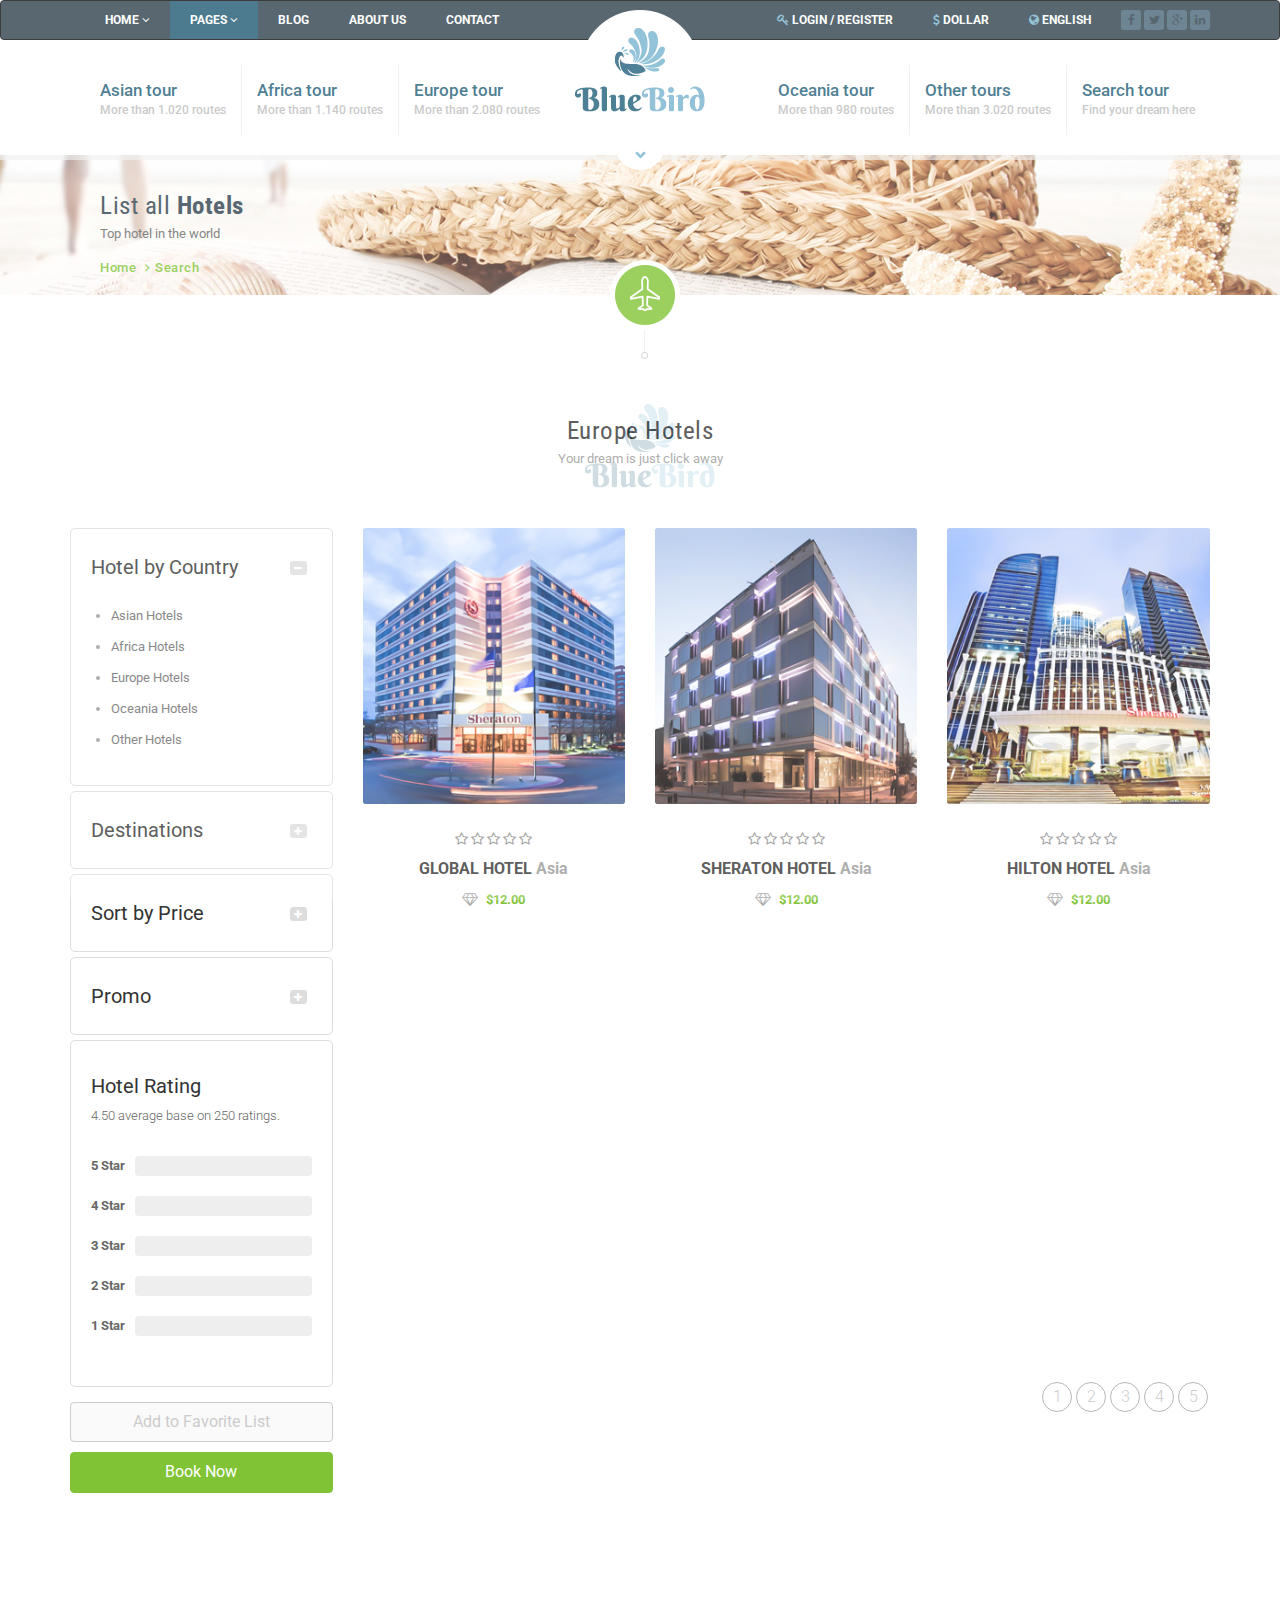
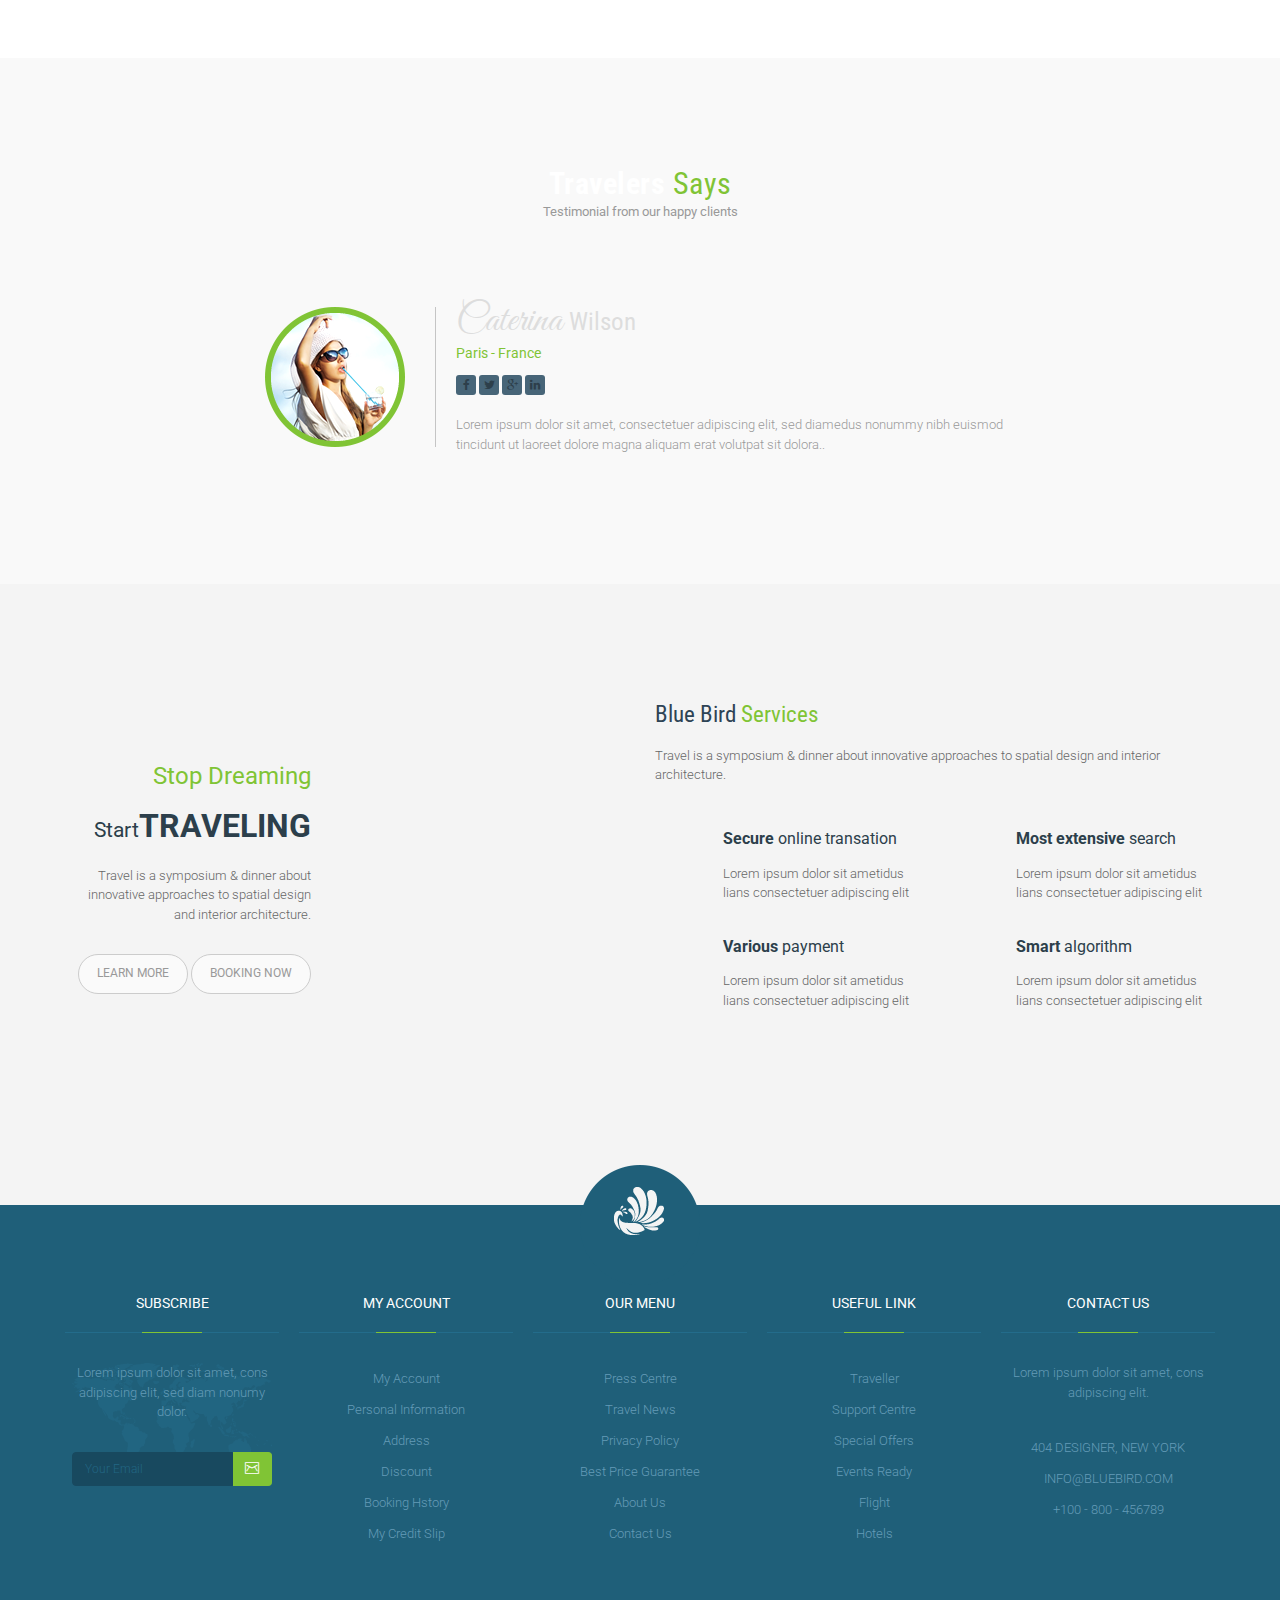
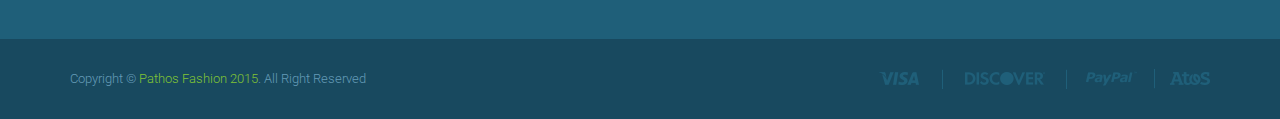
<file: blue-bird/tour-list.html>
<!DOCTYPE html>
<!--[if lt IE 7 ]><html class="ie ie6" lang="en"> <![endif]-->
<!--[if IE 7 ]><html class="ie ie7" lang="en"> <![endif]-->
<!--[if IE 8 ]><html class="ie ie8" lang="en"> <![endif]-->
<!--[if (gte IE 9)|!(IE)]><!--><html lang="en"> <!--<![endif]-->

<head>

    <meta charset="utf-8">
    <meta http-equiv="X-UA-Compatible" content="IE=edge">
    <meta name="viewport" content="width=device-width, initial-scale=1, maximum-scale=1">
    <meta name="description" content="">
    <meta name="author" content="">
	<meta name="keywords" content="">

	<title>Blue Bird | Tours, Travel HTML5 Site Template</title>

    <link rel="shortcut icon" href="images/favicon.ico" type="image/x-icon">
    <link rel="apple-touch-icon" href="images/apple-touch-icon.png">
    <link rel="apple-touch-icon" sizes="72x72" href="images/apple-touch-icon-72x72.png">
    <link rel="apple-touch-icon" sizes="114x114" href="images/apple-touch-icon-114x114.png">

	<link rel="stylesheet" type="text/css" href="fonts/font-awesome-4.3.0/css/font-awesome.min.css">
	<link rel="stylesheet" type="text/css" href="css/stroke.css">
	<link rel="stylesheet" type="text/css" href="css/bootstrap.css">
	<link rel="stylesheet" type="text/css" href="css/animate.css">
	<link rel="stylesheet" type="text/css" href="css/flexslider.css">

	<link rel="stylesheet" type="text/css" href="style.css">
	<link rel="stylesheet" type="text/css" href="css/bootstrap-spinner.css">

	<!-- COLORS -->
	<link rel="stylesheet" type="text/css" href="css/custom.css">

    <!-- HTML5 shim and Respond.js for IE8 support of HTML5 elements and media queries -->
    <!--[if lt IE 9]>
      <script src="https://oss.maxcdn.com/html5shiv/3.7.2/html5shiv.min.js"></script>
      <script src="https://oss.maxcdn.com/respond/1.4.2/respond.min.js"></script>
    <![endif]-->
		
</head>
<body>

	<div id="loader">
	    <div class="loader-container">
	        <h3 class="loader-back-text"><img src="images/loader.gif" alt="" class="loader"></h3>
	    </div>
	</div>
	
	<div id="wrapper">
		<header class="header">
			<nav class="navbar navbar-inverse" role="navigation">
				<div class="container">
				    <!-- Brand and toggle get grouped for better mobile display -->
					<div class="navbar-header">
						<button type="button" class="navbar-toggle" data-toggle="collapse" data-target="#topbarnav">
					        <span class="sr-only">Toggle navigation</span>
					        <span class="icon-bar"></span>
					        <span class="icon-bar"></span>
					        <span class="icon-bar"></span>
						</button>
				    </div>
				    <!-- Collect the nav links, forms, and other content for toggling -->
					<div class="collapse navbar-collapse" id="topbarnav">
						<ul class="nav navbar-nav">
							<li class="dropdown"><a href="#" class="dropdown-toggle" data-toggle="dropdown" role="button" aria-haspopup="true" aria-expanded="false">Home <span class="fa fa-angle-down"></span></a>
								<ul class="dropdown-menu">
									<li><a href="index.html">Home Default</a></li>
									<li><a href="index1.html">Hove Version 1</a></li>
									<li><a href="index2.html">Hove Version 2</a></li>
								</ul>
							</li>
							<li class="dropdown active"><a href="#" class="dropdown-toggle" data-toggle="dropdown" role="button" aria-haspopup="true" aria-expanded="false">Pages <span class="fa fa-angle-down"></span></a>
								<ul class="dropdown-menu">
									<li><a href="tour-list.html">Tour List</a></li>
									<li><a href="tour-single.html">Tour Single</a></li>
									<li><a href="tour-checkout.html">Tour Checkout</a></li>
									<li><a href="about.html">About Us</a></li>
									<li><a href="contact.html">Contact Us</a></li>
									<li><a href="blog.html">Our News</a></li>
									<li><a href="single.html">Single Blog</a></li>
									<li><a href="404.html">Not Found (404)</a></li>
									<li><a href="elements.html">Elements</a></li>
									<li><a href="login.html">Login</a></li>
								</ul>
							</li>
					        <li><a href="blog.html">Blog</a></li>
					        <li><a href="about.html">About us</a></li>
					        <li><a href="contact.html">Contact</a></li>
						</ul>
						<ul class="nav navbar-nav navbar-right">
					        <li><a href="login.html"><i class="fa fa-key"></i> Login / Register</a></li>
					        <li><a href="#"><i class="fa fa-dollar"></i>  Dollar</a></li>	
					        <li><a href="#"><i class="fa fa-globe"></i> English</a></li>	
							<li>
								<span class="social">
									<a href="#"><i class="fa fa-facebook"></i></a>
									<a href="#"><i class="fa fa-twitter"></i></a>
									<a href="#"><i class="fa fa-google-plus"></i></a>
									<a href="#"><i class="fa fa-linkedin"></i></a>
								</span>
							</li>
						</ul>
					</div><!-- /.navbar-collapse -->
				</div><!-- /.container-fluid -->
			</nav>

			<div class="clearfix"></div>

			<nav class="yamm navbar navbar-default" role="navigation">
				<div class="container">
				    <!-- Brand and toggle get grouped for better mobile display -->
					<div class="navbar-header">
						<button type="button" class="navbar-toggle" data-toggle="collapse" data-target="#navbar-brand-centered">
					        <span class="sr-only">Toggle navigation</span>
					        <span class="icon-bar"></span>
					        <span class="icon-bar"></span>
					        <span class="icon-bar"></span>
						</button>
						<div class="navbar-brand navbar-brand-centered">
							<a href="index.html"><img src="images/logo.png" alt=""></a>
						</div>
				    </div>
				    <!-- Collect the nav links, forms, and other content for toggling -->
					<div class="collapse navbar-collapse" id="navbar-brand-centered">
						<ul class="nav navbar-nav navbar-left">
							<li class="dropdown yamm-fw">
								<a href="#" data-toggle="dropdown" class="dropdown-toggle" tabindex="0">Asian tour <span>More than 1.020 routes</span></a>
								<ul class="dropdown-menu">
					                <li>
										<div class="yamm-content">
						                    <div class="row">
												<div class="col-xs-12 col-md-3 col-sm-6 bg1 nopadding">
													<div class="megamenu">
														<h4>INDONESIA - <span>From $175</span></h4>
														<hr>
														<ul>
															<li><span>Jakarta</span> <a href="#" class="btn btn-menu">Details</a> <a href="#" class="btn btn-menu">Booking</a></li>
															<li><span>Bali</span> <a href="#" class="btn btn-menu">Details</a> <a href="#" class="btn btn-menu">Booking</a></li>
															<li><span>Bandung</span> <a href="#" class="btn btn-menu">Details</a> <a href="#" class="btn btn-menu">Booking</a></li>
															<li><span>Lombok</span> <a href="#" class="btn btn-menu">Details</a> <a href="#" class="btn btn-menu">Booking</a></li>
														</ul>
													</div><!-- end mega menu -->
												</div>
												<div class="col-xs-12 col-md-3 col-sm-6 bg2 nopadding">
													<div class="megamenu">
														<h4>CHINA - <span>From $175</span></h4>
														<hr>
														<ul>
															<li><span>Jakarta</span> <a href="#" class="btn btn-menu">Details</a> <a href="#" class="btn btn-menu">Booking</a></li>
															<li><span>Bali</span> <a href="#" class="btn btn-menu">Details</a> <a href="#" class="btn btn-menu">Booking</a></li>
															<li><span>Bandung</span> <a href="#" class="btn btn-menu">Details</a> <a href="#" class="btn btn-menu">Booking</a></li>
															<li><span>Lombok</span> <a href="#" class="btn btn-menu">Details</a> <a href="#" class="btn btn-menu">Booking</a></li>
														</ul>
													</div><!-- end mega menu -->
												</div>

												<div class="col-xs-12 col-md-3 col-sm-6 bg3 nopadding">
													<div class="megamenu">
														<h4>MALAYSIA - <span>From $175</span></h4>
														<hr>
														<ul>
															<li><span>Jakarta</span> <a href="#" class="btn btn-menu">Details</a> <a href="#" class="btn btn-menu">Booking</a></li>
															<li><span>Bali</span> <a href="#" class="btn btn-menu">Details</a> <a href="#" class="btn btn-menu">Booking</a></li>
															<li><span>Bandung</span> <a href="#" class="btn btn-menu">Details</a> <a href="#" class="btn btn-menu">Booking</a></li>
															<li><span>Lombok</span> <a href="#" class="btn btn-menu">Details</a> <a href="#" class="btn btn-menu">Booking</a></li>
														</ul>
													</div><!-- end mega menu -->
												</div>

												<div class="col-xs-12 col-md-3 col-sm-6 bg3 nopadding">
													<img src="upload/menubg.png" alt="" class="menubg">
												</div>
											</div>
										</div>
									</li>
								</ul>
							</li>
							<li class="dropdown yamm-fw">
								<a href="#" data-toggle="dropdown" class="dropdown-toggle" tabindex="0">Africa tour <span>More than 1.140 routes</span></a>
								<ul class="dropdown-menu">
					                <li>
										<div class="yamm-content">
						                    <div class="row">
												<div class="col-xs-12 col-md-3 col-sm-6 bg1 nopadding">
													<div class="megamenu">
														<h4>KOLN - <span>From $175</span></h4>
														<hr>
														<ul>
															<li><span>Jakarta</span> <a href="#" class="btn btn-menu">Details</a> <a href="#" class="btn btn-menu">Booking</a></li>
															<li><span>Bali</span> <a href="#" class="btn btn-menu">Details</a> <a href="#" class="btn btn-menu">Booking</a></li>
															<li><span>Bandung</span> <a href="#" class="btn btn-menu">Details</a> <a href="#" class="btn btn-menu">Booking</a></li>
															<li><span>Lombok</span> <a href="#" class="btn btn-menu">Details</a> <a href="#" class="btn btn-menu">Booking</a></li>
														</ul>
													</div><!-- end mega menu -->
												</div>
												<div class="col-xs-12 col-md-3 col-sm-6 bg2 nopadding">
													<div class="megamenu">
														<h4>NEW YORK - <span>From $175</span></h4>
														<hr>
														<ul>
															<li><span>Jakarta</span> <a href="#" class="btn btn-menu">Details</a> <a href="#" class="btn btn-menu">Booking</a></li>
															<li><span>Bali</span> <a href="#" class="btn btn-menu">Details</a> <a href="#" class="btn btn-menu">Booking</a></li>
															<li><span>Bandung</span> <a href="#" class="btn btn-menu">Details</a> <a href="#" class="btn btn-menu">Booking</a></li>
															<li><span>Lombok</span> <a href="#" class="btn btn-menu">Details</a> <a href="#" class="btn btn-menu">Booking</a></li>
														</ul>
													</div><!-- end mega menu -->
												</div>

												<div class="col-xs-12 col-md-3 col-sm-6 bg3 nopadding">
													<div class="megamenu">
														<h4>ITALIA - <span>From $175</span></h4>
														<hr>
														<ul>
															<li><span>Jakarta</span> <a href="#" class="btn btn-menu">Details</a> <a href="#" class="btn btn-menu">Booking</a></li>
															<li><span>Bali</span> <a href="#" class="btn btn-menu">Details</a> <a href="#" class="btn btn-menu">Booking</a></li>
															<li><span>Bandung</span> <a href="#" class="btn btn-menu">Details</a> <a href="#" class="btn btn-menu">Booking</a></li>
															<li><span>Lombok</span> <a href="#" class="btn btn-menu">Details</a> <a href="#" class="btn btn-menu">Booking</a></li>
														</ul>
													</div><!-- end mega menu -->
												</div>

												<div class="col-xs-12 col-md-3 col-sm-6 bg3 nopadding">
													<img src="upload/menubg.png" alt="" class="menubg">
												</div>
											</div>
										</div>
									</li>
								</ul>
							</li>
							<li class="dropdown yamm-fw">
								<a href="#" data-toggle="dropdown" class="dropdown-toggle" tabindex="0">Europe tour <span>More than 2.080 routes</span></a>
								<ul class="dropdown-menu">
					                <li>
										<div class="yamm-content">
						                    <div class="row">
												<div class="col-xs-12 col-md-3 col-sm-6 bg1 nopadding">
													<div class="megamenu">
														<h4>GERMANY - <span>From $175</span></h4>
														<hr>
														<ul>
															<li><span>Jakarta</span> <a href="#" class="btn btn-menu">Details</a> <a href="#" class="btn btn-menu">Booking</a></li>
															<li><span>Bali</span> <a href="#" class="btn btn-menu">Details</a> <a href="#" class="btn btn-menu">Booking</a></li>
															<li><span>Bandung</span> <a href="#" class="btn btn-menu">Details</a> <a href="#" class="btn btn-menu">Booking</a></li>
															<li><span>Lombok</span> <a href="#" class="btn btn-menu">Details</a> <a href="#" class="btn btn-menu">Booking</a></li>
														</ul>
													</div><!-- end mega menu -->
												</div>
												<div class="col-xs-12 col-md-3 col-sm-6 bg2 nopadding">
													<div class="megamenu">
														<h4>PARIS - <span>From $175</span></h4>
														<hr>
														<ul>
															<li><span>Jakarta</span> <a href="#" class="btn btn-menu">Details</a> <a href="#" class="btn btn-menu">Booking</a></li>
															<li><span>Bali</span> <a href="#" class="btn btn-menu">Details</a> <a href="#" class="btn btn-menu">Booking</a></li>
															<li><span>Bandung</span> <a href="#" class="btn btn-menu">Details</a> <a href="#" class="btn btn-menu">Booking</a></li>
															<li><span>Lombok</span> <a href="#" class="btn btn-menu">Details</a> <a href="#" class="btn btn-menu">Booking</a></li>
														</ul>
													</div><!-- end mega menu -->
												</div>

												<div class="col-xs-12 col-md-3 col-sm-6 bg3 nopadding">
													<div class="megamenu">
														<h4>ISTANBUL - <span>From $175</span></h4>
														<hr>
														<ul>
															<li><span>Jakarta</span> <a href="#" class="btn btn-menu">Details</a> <a href="#" class="btn btn-menu">Booking</a></li>
															<li><span>Bali</span> <a href="#" class="btn btn-menu">Details</a> <a href="#" class="btn btn-menu">Booking</a></li>
															<li><span>Bandung</span> <a href="#" class="btn btn-menu">Details</a> <a href="#" class="btn btn-menu">Booking</a></li>
															<li><span>Lombok</span> <a href="#" class="btn btn-menu">Details</a> <a href="#" class="btn btn-menu">Booking</a></li>
														</ul>
													</div><!-- end mega menu -->
												</div>

												<div class="col-xs-12 col-md-3 col-sm-6 bg3 nopadding">
													<img src="upload/menubg.png" alt="" class="menubg">
												</div>
											</div>
										</div>
									</li>
								</ul>
							</li>
						</ul>
						<ul class="nav navbar-nav navbar-right">
							<li class="dropdown yamm-fw">
								<a href="#" data-toggle="dropdown" class="dropdown-toggle" tabindex="0">Oceania tour <span>More than 980 routes</span></a>
								<ul class="dropdown-menu">
					                <li>
										<div class="yamm-content">
						                    <div class="row">
												<div class="col-xs-12 col-md-3 col-sm-6 bg1 nopadding">
													<div class="megamenu">
														<h4>NEW OCEAN - <span>From $175</span></h4>
														<hr>
														<ul>
															<li><span>Jakarta</span> <a href="#" class="btn btn-menu">Details</a> <a href="#" class="btn btn-menu">Booking</a></li>
															<li><span>Bali</span> <a href="#" class="btn btn-menu">Details</a> <a href="#" class="btn btn-menu">Booking</a></li>
															<li><span>Bandung</span> <a href="#" class="btn btn-menu">Details</a> <a href="#" class="btn btn-menu">Booking</a></li>
															<li><span>Lombok</span> <a href="#" class="btn btn-menu">Details</a> <a href="#" class="btn btn-menu">Booking</a></li>
														</ul>
													</div><!-- end mega menu -->
												</div>
												<div class="col-xs-12 col-md-3 col-sm-6 bg2 nopadding">
													<div class="megamenu">
														<h4>SMALL OCEAN - <span>From $175</span></h4>
														<hr>
														<ul>
															<li><span>Jakarta</span> <a href="#" class="btn btn-menu">Details</a> <a href="#" class="btn btn-menu">Booking</a></li>
															<li><span>Bali</span> <a href="#" class="btn btn-menu">Details</a> <a href="#" class="btn btn-menu">Booking</a></li>
															<li><span>Bandung</span> <a href="#" class="btn btn-menu">Details</a> <a href="#" class="btn btn-menu">Booking</a></li>
															<li><span>Lombok</span> <a href="#" class="btn btn-menu">Details</a> <a href="#" class="btn btn-menu">Booking</a></li>
														</ul>
													</div><!-- end mega menu -->
												</div>

												<div class="col-xs-12 col-md-3 col-sm-6 bg3 nopadding">
													<div class="megamenu">
														<h4>BIG OCEAN - <span>From $175</span></h4>
														<hr>
														<ul>
															<li><span>Jakarta</span> <a href="#" class="btn btn-menu">Details</a> <a href="#" class="btn btn-menu">Booking</a></li>
															<li><span>Bali</span> <a href="#" class="btn btn-menu">Details</a> <a href="#" class="btn btn-menu">Booking</a></li>
															<li><span>Bandung</span> <a href="#" class="btn btn-menu">Details</a> <a href="#" class="btn btn-menu">Booking</a></li>
															<li><span>Lombok</span> <a href="#" class="btn btn-menu">Details</a> <a href="#" class="btn btn-menu">Booking</a></li>
														</ul>
													</div><!-- end mega menu -->
												</div>

												<div class="col-xs-12 col-md-3 col-sm-6 bg3 nopadding">
													<img src="upload/menubg.png" alt="" class="menubg">
												</div>
											</div>
										</div>
									</li>
								</ul>
							</li>
							<li class="dropdown yamm-fw">
								<a href="#" data-toggle="dropdown" class="dropdown-toggle" tabindex="0">Other tours <span>More than 3.020 routes</span></a>
								<ul class="dropdown-menu">
					                <li>
										<div class="yamm-content">
						                    <div class="row">
												<div class="col-xs-12 col-md-3 col-sm-6 bg1 nopadding">
													<div class="megamenu">
														<h4>ISTANBUL - <span>From $175</span></h4>
														<hr>
														<ul>
															<li><span>Jakarta</span> <a href="#" class="btn btn-menu">Details</a> <a href="#" class="btn btn-menu">Booking</a></li>
															<li><span>Bali</span> <a href="#" class="btn btn-menu">Details</a> <a href="#" class="btn btn-menu">Booking</a></li>
															<li><span>Bandung</span> <a href="#" class="btn btn-menu">Details</a> <a href="#" class="btn btn-menu">Booking</a></li>
															<li><span>Lombok</span> <a href="#" class="btn btn-menu">Details</a> <a href="#" class="btn btn-menu">Booking</a></li>
														</ul>
													</div><!-- end mega menu -->
												</div>
												<div class="col-xs-12 col-md-3 col-sm-6 bg2 nopadding">
													<div class="megamenu">
														<h4>AMSTERDAM - <span>From $175</span></h4>
														<hr>
														<ul>
															<li><span>Jakarta</span> <a href="#" class="btn btn-menu">Details</a> <a href="#" class="btn btn-menu">Booking</a></li>
															<li><span>Bali</span> <a href="#" class="btn btn-menu">Details</a> <a href="#" class="btn btn-menu">Booking</a></li>
															<li><span>Bandung</span> <a href="#" class="btn btn-menu">Details</a> <a href="#" class="btn btn-menu">Booking</a></li>
															<li><span>Lombok</span> <a href="#" class="btn btn-menu">Details</a> <a href="#" class="btn btn-menu">Booking</a></li>
														</ul>
													</div><!-- end mega menu -->
												</div>

												<div class="col-xs-12 col-md-3 col-sm-6 bg3 nopadding">
													<div class="megamenu">
														<h4>FRANCE - <span>From $175</span></h4>
														<hr>
														<ul>
															<li><span>Jakarta</span> <a href="#" class="btn btn-menu">Details</a> <a href="#" class="btn btn-menu">Booking</a></li>
															<li><span>Bali</span> <a href="#" class="btn btn-menu">Details</a> <a href="#" class="btn btn-menu">Booking</a></li>
															<li><span>Bandung</span> <a href="#" class="btn btn-menu">Details</a> <a href="#" class="btn btn-menu">Booking</a></li>
															<li><span>Lombok</span> <a href="#" class="btn btn-menu">Details</a> <a href="#" class="btn btn-menu">Booking</a></li>
														</ul>
													</div><!-- end mega menu -->
												</div>

												<div class="col-xs-12 col-md-3 col-sm-6 bg3 nopadding">
													<img src="upload/menubg.png" alt="" class="menubg">
												</div>
											</div>
										</div>
									</li>
								</ul>
							</li>
							<li class="dropdown yamm-fw">
								<a href="#" data-toggle="dropdown" class="dropdown-toggle" tabindex="0">Search tour <span>Find your dream here</span></a>
								<ul class="dropdown-menu">
					                <li>
										<div class="yamm-content">
						                    <div class="row">

												<div class="col-xs-12 col-md-12 col-sm-12 bg3 searchbg">
													<div class="megamenu">
														<form id="search-form" class="form-inline">
															<div class="form-group">
																<label for="form1">Your destination</label><br>
																<div class="input-group">
																	<div class="input-group-addon"><img src="images/icons/icon1.png" alt=""></div>
																	<input type="text" class="form-control" id="form1" placeholder="City, destination or hotel...">
																</div>
															</div>
															<div class="form-group">
																<label for="form2">Date Check in</label><br>
																<div class="input-group">
																	<div class="input-group-addon"><img src="images/icons/icon2.png" alt=""></div>
																	<input type="text" class="form-control max80" id="form2" placeholder="Check in">
																</div>
															</div>
															<div class="form-group">
																<label for="form3">Date Check out</label><br>
																<div class="input-group">
																	<div class="input-group-addon"><img src="images/icons/icon2.png" alt=""></div>
																	<input type="text" class="form-control max80" id="form3" placeholder="Check out">
																</div>
															</div>
															<div class="form-group">
																<label class="withborder">ROOM : 4</label><br>
																<div class="input-group">
																	<a href="#" id="form4" class="addroom">+ Add a room</a>
																</div>
															</div>
															<div class="form-group">
																<label for="form5">Child</label><br>
														        <div class="input-group spinner" data-trigger="spinner">
														          <input id="form5" type="text" class="form-control max40" value="1" data-rule="quantity">
														          <div class="input-group-addon">
														            <a href="javascript:;" class="spin-up" data-spin="up"><i class="fa fa-angle-up"></i></a>
														            <a href="javascript:;" class="spin-down" data-spin="down"><i class="fa fa-angle-down"></i></a>
														          </div>
														        </div>
															</div>
															<div class="form-group">
																<label for="form6">Adult</label><br>
														        <div class="input-group spinner" data-trigger="spinner">
														          <input id="form6" type="text" class="form-control max40" value="1" data-rule="quantity">
														          <div class="input-group-addon">
														            <a href="javascript:;" class="spin-up" data-spin="up"><i class="fa fa-angle-up"></i></a>
														            <a href="javascript:;" class="spin-down" data-spin="down"><i class="fa fa-angle-down"></i></a>
														          </div>
														        </div>
															</div>
															<div class="form-group">
																<div class="input-group formbutton">
																	<a class="btn btn-default" href="#">CHECK PROMO</a>
																</div>
															</div>
															<div class="form-group">
																<div class="input-group formbutton">
																	<a class="btn btn-primary" href="#">SEARCH NOW</a>
																</div>
															</div>
														</form>
													</div><!-- end mega menu -->
												</div>
											</div>
										</div>
									</li>
								</ul>
							</li>
						</ul>
					</div><!-- /.navbar-collapse -->
				</div><!-- /.container-fluid -->
			</nav>
		</header>
                    
		<section class="pagebg banner">
			<div class="page-header-top"></div>
			<div class="container">
				<div class="row">
					<div class="col-md-12">
						<h1>List all <strong>Hotels</strong></h1>
						<h4>Top hotel in the world</h4>
						<ol class="breadcrumb">
						  <li><a href="#">Home</a></li>
						  <li class="active">Search</li>
						</ol>
					</div><!-- end col -->
				</div><!-- end row -->
			</div><!-- end container -->
		</section>

		<section class="section white">
			<div class="pagebefore"></div>
			<div class="container">
				<div class="row">
					<div class="col-md-12 section-title text-center">
						<h1>Europe Hotels</h1>
						<h4>Your dream is just click away</h4>
					</div><!-- end col -->
				</div><!-- end row -->

				<div id="sitewrapper" class="row">
					<div id="content" class="col-md-9 col-sm-9 col-xs-12 pull-right">
						<div class="row hotel-list">
							<div class="col-md-4 col-sm-6 col-xs-12 wow fadeIn" data-wow-duration="1s" data-wow-delay="0.2s">
								<div class="hotel-showcase">
									<div class="post-media">
										<img src="upload/hotel_showcase_01.png" alt="" class="img-responsive">
									</div><!-- end media -->

									<div class="hotel-showcase-title text-center">
										<div class="rating">
											<i class="fa fa-star-o"></i>
											<i class="fa fa-star-o"></i>
											<i class="fa fa-star-o"></i>
											<i class="fa fa-star-o"></i>
											<i class="fa fa-star-o"></i>
										</div><!-- end rating -->
										<h4><a href="tour-single.html" title="">GLOBAL HOTEL <span>Asia</span></a></h4>
										<span class="hotel-showcase-price"><i class="fa fa-diamond"></i> $12.00</span>
									</div><!-- end title -->
								</div><!-- end hotel-showcase -->
							</div><!-- end col -->

							<div class="col-md-4 col-sm-6 col-xs-12 wow fadeIn" data-wow-duration="1s" data-wow-delay="0.4s">
								<div class="hotel-showcase">
									<div class="post-media">
										<img src="upload/hotel_showcase_02.png" alt="" class="img-responsive">
									</div><!-- end media -->

									<div class="hotel-showcase-title text-center">
										<div class="rating">
											<i class="fa fa-star-o"></i>
											<i class="fa fa-star-o"></i>
											<i class="fa fa-star-o"></i>
											<i class="fa fa-star-o"></i>
											<i class="fa fa-star-o"></i>
										</div><!-- end rating -->
										<h4><a href="tour-single.html" title="">SHERATON HOTEL <span>Asia</span></a></h4>
										<span class="hotel-showcase-price"><i class="fa fa-diamond"></i> $12.00</span>
									</div><!-- end title -->
								</div><!-- end hotel-showcase -->
							</div><!-- end col -->

							<div class="col-md-4 col-sm-6 col-xs-12 wow fadeIn" data-wow-duration="1s" data-wow-delay="0.6s">
								<div class="hotel-showcase">
									<div class="post-media">
										<img src="upload/hotel_showcase_03.png" alt="" class="img-responsive">
									</div><!-- end media -->

									<div class="hotel-showcase-title text-center">
										<div class="rating">
											<i class="fa fa-star-o"></i>
											<i class="fa fa-star-o"></i>
											<i class="fa fa-star-o"></i>
											<i class="fa fa-star-o"></i>
											<i class="fa fa-star-o"></i>
										</div><!-- end rating -->
										<h4><a href="tour-single.html" title="">HILTON HOTEL <span>Asia</span></a></h4>
										<span class="hotel-showcase-price"><i class="fa fa-diamond"></i> $12.00</span>
									</div><!-- end title -->
								</div><!-- end hotel-showcase -->
							</div><!-- end col -->

							<div class="col-md-4 col-sm-6 col-xs-12 wow fadeIn" data-wow-duration="1s" data-wow-delay="0.8s">
								<div class="hotel-showcase">
									<div class="post-media">
										<img src="upload/hotel_showcase_01.png" alt="" class="img-responsive">
									</div><!-- end media -->

									<div class="hotel-showcase-title text-center">
										<div class="rating">
											<i class="fa fa-star-o"></i>
											<i class="fa fa-star-o"></i>
											<i class="fa fa-star-o"></i>
											<i class="fa fa-star-o"></i>
											<i class="fa fa-star-o"></i>
										</div><!-- end rating -->
										<h4><a href="tour-single.html" title="">GLOBAL HOTEL <span>Asia</span></a></h4>
										<span class="hotel-showcase-price"><i class="fa fa-diamond"></i> $12.00</span>
									</div><!-- end title -->
								</div><!-- end hotel-showcase -->
							</div><!-- end col -->

							<div class="col-md-4 col-sm-6 col-xs-12 wow fadeIn" data-wow-duration="1s" data-wow-delay="1s">
								<div class="hotel-showcase">
									<div class="post-media">
										<img src="upload/hotel_showcase_02.png" alt="" class="img-responsive">
									</div><!-- end media -->

									<div class="hotel-showcase-title text-center">
										<div class="rating">
											<i class="fa fa-star-o"></i>
											<i class="fa fa-star-o"></i>
											<i class="fa fa-star-o"></i>
											<i class="fa fa-star-o"></i>
											<i class="fa fa-star-o"></i>
										</div><!-- end rating -->
										<h4><a href="tour-single.html" title="">SHERATON HOTEL <span>Asia</span></a></h4>
										<span class="hotel-showcase-price"><i class="fa fa-diamond"></i> $12.00</span>
									</div><!-- end title -->
								</div><!-- end hotel-showcase -->
							</div><!-- end col -->

							<div class="col-md-4 col-sm-6 col-xs-12 wow fadeIn" data-wow-duration="1s" data-wow-delay="1.2s">
								<div class="hotel-showcase">
									<div class="post-media">
										<img src="upload/hotel_showcase_03.png" alt="" class="img-responsive">
									</div><!-- end media -->

									<div class="hotel-showcase-title text-center">
										<div class="rating">
											<i class="fa fa-star-o"></i>
											<i class="fa fa-star-o"></i>
											<i class="fa fa-star-o"></i>
											<i class="fa fa-star-o"></i>
											<i class="fa fa-star-o"></i>
										</div><!-- end rating -->
										<h4><a href="tour-single.html" title="">HILTON HOTEL <span>Asia</span></a></h4>
										<span class="hotel-showcase-price"><i class="fa fa-diamond"></i> $12.00</span>
									</div><!-- end title -->
								</div><!-- end hotel-showcase -->
							</div><!-- end col -->
						</div><!-- end hotel-list -->
						<div class="row">
							<div class="col-md-12">
								<nav class="text-right">
								  <ul class="pagination">
								    <li><a href="#">1</a></li>
								    <li><a href="#">2</a></li>
								    <li><a href="#">3</a></li>
								    <li><a href="#">4</a></li>
								    <li><a href="#">5</a></li>
								  </ul>
								</nav>
							</div><!-- end 12 -->
						</div><!-- end row -->
					</div><!-- end col -->

					<div id="sidebar" class="col-md-3 col-sm-3 col-xs-12">

						<div class="hotel-widget accordion-toggle">
							<div class="panel-group accordion">
								<div class="panel panel-default">
									<div class="panel-heading">
										<div class="panel-title widget-title">
											<a class="accordion-toggle" data-toggle="collapse" data-parent="#accordion1" href="#accordion1">
												<div class="widget-title">
													<h4>Hotel by Country <i class="indicator fa fa-minus"></i></h4>
												</div><!-- end widget-title -->
											</a>
										</div>
									</div>
									<div id="accordion1" class="panel-collapse in collapse">
										<div class="panel-body">
											<ul>
												<li><a href="#">Asian Hotels</a></li>
												<li><a href="#">Africa Hotels</a></li>
												<li><a href="#">Europe Hotels</a></li>
												<li><a href="#">Oceania Hotels</a></li>
												<li><a href="#">Other Hotels</a></li>
											</ul>
										</div>
									</div>
								</div>
							</div>
						</div><!-- accordion -->

						<div class="hotel-widget accordion-toggle">
							<div class="panel-group accordion">
								<div class="panel panel-default">
									<div class="panel-heading">
										<div class="panel-title widget-title">
											<a class="accordion-toggle" data-toggle="collapse" data-parent="#accordion2" href="#accordion2">
												<div class="widget-title">
													<h4>Destinations <i class="indicator fa fa-plus"></i></h4>
												</div><!-- end widget-title -->
											</a>
										</div>
									</div>
									<div id="accordion2" class="panel-collapse collapse">
										<div class="panel-body">
											<ul>
												<li><a href="#">Asian Hotels</a></li>
												<li><a href="#">Africa Hotels</a></li>
												<li><a href="#">Europe Hotels</a></li>
												<li><a href="#">Oceania Hotels</a></li>
												<li><a href="#">Other Hotels</a></li>
											</ul>
										</div>
									</div>
								</div>
							</div>
						</div><!-- accordion -->

						<div class="hotel-widget accordion-toggle">
							<div class="panel-group accordion">
								<div class="panel panel-default">
									<div class="panel-heading">
										<div class="panel-title widget-title">
											<a class="accordion-toggle" data-toggle="collapse" data-parent="#accordion3" href="#accordion3">
												<div class="widget-title">
													<h4>Sort by Price <i class="indicator fa fa-plus"></i></h4>
												</div><!-- end widget-title -->
											</a>
										</div>
									</div>
									<div id="accordion3" class="panel-collapse collapse">
										<div class="panel-body">
											<ul>
												<li><a href="#">Asian Hotels</a></li>
												<li><a href="#">Africa Hotels</a></li>
												<li><a href="#">Europe Hotels</a></li>
												<li><a href="#">Oceania Hotels</a></li>
												<li><a href="#">Other Hotels</a></li>
											</ul>
										</div>
									</div>
								</div>
							</div>
						</div><!-- accordion -->

						<div class="hotel-widget accordion-toggle">
							<div class="panel-group accordion">
								<div class="panel panel-default">
									<div class="panel-heading">
										<div class="panel-title widget-title">
											<a class="accordion-toggle" data-toggle="collapse" data-parent="#accordion4" href="#accordion4">
												<div class="widget-title">
													<h4>Promo <i class="indicator fa fa-plus"></i></h4>
												</div><!-- end widget-title -->
											</a>
										</div>
									</div>
									<div id="accordion4" class="panel-collapse collapse">
										<div class="panel-body">
											<ul>
												<li><a href="#">Asian Hotels</a></li>
												<li><a href="#">Africa Hotels</a></li>
												<li><a href="#">Europe Hotels</a></li>
												<li><a href="#">Oceania Hotels</a></li>
												<li><a href="#">Other Hotels</a></li>
											</ul>
										</div>
									</div>
								</div>
							</div>
						</div><!-- accordion -->

						<div class="hotel-widget">
							<div class="hotel-skills">
								<h3>Hotel Rating</h3>
								<p>4.50 average base on 250 ratings.</p>

								<div class="hotel-progress clearfix">
									<p>5 Star</p>
									<div class="progress">
									  	<div class="progress-bar wow slideInLeft" role="progressbar" aria-valuenow="80" aria-valuemin="0" aria-valuemax="100" style="width: 80%;">
										    <span class="sr-only">80% Complete</span>
									  	</div>
									</div>
								</div><!-- end hotel-progress -->

								<div class="hotel-progress clearfix">
									<p>4 Star</p>
									<div class="progress">
									  	<div class="progress-bar wow slideInLeft" role="progressbar" aria-valuenow="70" aria-valuemin="0" aria-valuemax="100" style="width: 70%;">
										    <span class="sr-only">70% Complete</span>
									  	</div>
									</div>
								</div><!-- end hotel-progress -->

								<div class="hotel-progress clearfix">
									<p>3 Star</p>
									<div class="progress">
									  	<div class="progress-bar wow slideInLeft" role="progressbar" aria-valuenow="60" aria-valuemin="0" aria-valuemax="100" style="width: 60%;">
										    <span class="sr-only">60% Complete</span>
									  	</div>
									</div>
								</div><!-- end hotel-progress -->

								<div class="hotel-progress clearfix">
									<p>2 Star</p>
									<div class="progress">
									  	<div class="progress-bar wow slideInLeft" role="progressbar" aria-valuenow="20" aria-valuemin="0" aria-valuemax="100" style="width: 20%;">
										    <span class="sr-only">20% Complete</span>
									  	</div>
									</div>
								</div><!-- end hotel-progress -->

								<div class="hotel-progress clearfix">
									<p>1 Star</p>
									<div class="progress">
									  	<div class="progress-bar wow slideInLeft" role="progressbar" aria-valuenow="10" aria-valuemin="0" aria-valuemax="100" style="width: 10%;">
										    <span class="sr-only">10% Complete</span>
									  	</div>
									</div>
								</div><!-- end hotel-progress -->
							</div><!-- end hotel skills -->
						</div><!-- end hotel-widget -->

						<div class="hotel-widget noborder">
							<a href="#" class="btn btn-default btn-block">Add to Favorite List</a>
							<a href="#" class="btn btn-primary btn-block">Book Now</a>
						</div><!-- end hotel-widget -->

					</div><!-- end #sidebar -->
				</div><!-- end row -->
			</div><!-- end container -->
		</section>

		<section class="parallax fullscreen" data-parallax="scroll" data-image-src="upload/parallax_01.jpg">
			<div class="container">
				<div class="row">
					<div class="col-md-12 section-title text-center">
						<h1>Travelers <span>Says</span></h1>
						<h4>Testimonial from our happy clients</h4>
					</div><!-- end col -->
				</div><!-- end row -->

				<div class="row">
					<div class="col-md-8 col-md-offset-2">
						<div class="testi-item">
							<img src="upload/testi_01.png" alt="" class="alignleft">
								<div class="clearfix">
									<h4>Caterina <span>Wilson</span></h4>
									<h5>Paris - France</h5>
									<span class="social">
										<a href="#"><i class="fa fa-facebook"></i></a>
										<a href="#"><i class="fa fa-twitter"></i></a>
										<a href="#"><i class="fa fa-google-plus"></i></a>
										<a href="#"><i class="fa fa-linkedin"></i></a>
									</span>
								<div class="testi-desc">
									<p>Lorem ipsum dolor sit amet, consectetuer adipiscing elit, sed diamedus  nonummy nibh euismod tincidunt ut laoreet dolore magna aliquam erat volutpat sit dolora..</p>
								</div>
							</div>
						</div><!-- end col -->
					</div><!-- end row -->
				</div>
			</div><!-- end container -->
		</section><!-- end section -->

		<section class="section grey">
			<div class="container">
				<div class="row">
					<div class="col-md-6 about-widget">
						<div class="text-right">
							<img src="upload/about.png" alt="" class="img-responsive alignright wow fadeIn">
							<div class="second-widget-title">
							<h5>Stop Dreaming</h5>
							<h4><span>Start</span>TRAVELING</h4>
							</div>
							<p>Travel is a symposium & dinner about innovative approaches to spatial design and interior architecture.</p>
							<a href="#" class="btn btn-default btn-rounded">LEARN MORE</a> <a href="#" class="btn btn-default btn-rounded">BOOKING NOW</a>
						</div><!-- end text-right -->
					</div><!-- end col -->

					<div class="col-md-6 text-widget">
						<div class="second-title text-left">
							<h1>Blue Bird <span>Services</span></h1>
							<p>Travel is a symposium & dinner about innovative approaches to spatial design and interior architecture.</p>
						</div>

						<div class="row">
							<div class="col-md-6">
								<div class="service">
									<img src="images/icons/icon3.png" alt="" class="alignleft wow fadeIn">
									<h4><strong>Secure</strong> online transation</h4>
									<p>Lorem ipsum dolor sit ametidus lians consectetuer adipiscing elit</p>
								</div><!-- end service -->

								<div class="service">
									<img src="images/icons/icon4.png" alt="" class="alignleft wow fadeIn">
									<h4><strong>Various</strong> payment</h4>
									<p>Lorem ipsum dolor sit ametidus lians consectetuer adipiscing elit</p>
								</div><!-- end service -->
							</div><!-- end col -->
							<div class="col-md-6">
								<div class="service">
									<img src="images/icons/icon5.png" alt="" class="alignleft wow fadeIn">
									<h4><strong>Most extensive</strong> search</h4>
									<p>Lorem ipsum dolor sit ametidus lians consectetuer adipiscing elit</p>
								</div><!-- end service -->

								<div class="service">
									<img src="images/icons/icon6.png" alt="" class="alignleft wow fadeIn">
									<h4><strong>Smart</strong> algorithm</h4>
									<p>Lorem ipsum dolor sit ametidus lians consectetuer adipiscing elit</p>
								</div><!-- end service -->
							</div><!-- end col -->
						</div><!-- end row -->
					</div><!-- end col -->



				</div><!-- end row -->
			</div><!-- end container -->
		</section><!-- end section -->

		<footer class="footer text-center">
			<div class="footerbefore"></div>
			<div class="container">
				<div class="row">
				    <div class="col-md-15 col-sm-3">
				    	<div class="widget">
				    		<div class="widget-title">
				    			<h4>SUBSCRIBE</h4>
				    			<hr>
				    		</div><!-- end widget-title -->
				    		<div class="newsletter">
				    			<p>Lorem ipsum dolor sit amet, cons adipiscing elit, sed diam nonumy dolor.</p>
								<form class="form-inline">
									<div class="form-group">
								    <div class="input-group">
										<input type="text" class="form-control" id="exampleInputAmount" placeholder="Your Email">
										<div class="input-group-addon"><i class="icon icon-Mail"></i></div>
								    </div>
									</div>
								</form>
				    		</div><!-- end newsletter -->
				    	</div><!-- end widget -->
				    </div><!-- end col -->

				    <div class="col-md-15 col-sm-3">
				    	<div class="widget">
				    		<div class="widget-title">
				    			<h4>MY ACCOUNT</h4>
				    			<hr>
				    		</div><!-- end widget-title -->
							<ul>
								<li><a href="#">My Account</a></li>
								<li><a href="#">Personal Information</a></li>
								<li><a href="#">Address</a></li>
								<li><a href="#">Discount</a></li>
								<li><a href="#">Booking Hstory</a></li>
								<li><a href="#">My Credit Slip</a></li>
							</ul>
				    	</div><!-- end widget -->
				    </div><!-- end col -->

				    <div class="col-md-15 col-sm-3">
				    	<div class="widget">
				    		<div class="widget-title">
				    			<h4>OUR MENU</h4>
				    			<hr>
				    		</div><!-- end widget-title -->
							<ul>
								<li><a href="#">Press Centre</a></li>
								<li><a href="#">Travel News</a></li>
								<li><a href="#">Privacy Policy</a></li>
								<li><a href="#">Best Price Guarantee</a></li>
								<li><a href="#">About Us</a></li>
								<li><a href="#">Contact Us</a></li>
							</ul>
				    	</div><!-- end widget -->
				    </div><!-- end col -->

				    <div class="col-md-15 col-sm-3">
				    	<div class="widget">
				    		<div class="widget-title">
				    			<h4>USEFUL LINK</h4>
				    			<hr>
				    		</div><!-- end widget-title -->
							<ul>
								<li><a href="#">Traveller</a></li>
								<li><a href="#">Support Centre</a></li>
								<li><a href="#">Special Offers</a></li>
								<li><a href="#">Events Ready</a></li>
								<li><a href="#">Flight</a></li>
								<li><a href="#">Hotels</a></li>
							</ul>
				    	</div><!-- end widget -->
				    </div><!-- end col -->

				    <div class="col-md-15 col-sm-3">
				    	<div class="widget">
				    		<div class="widget-title">
				    			<h4>CONTACT US</h4>
				    			<hr>
				    		</div><!-- end widget-title -->
							<p>Lorem ipsum dolor sit amet, cons adipiscing elit.</p>
							<ul>
								<li><a href="#">404 DESIGNER,  NEW YORK</a></li>
								<li><a href="#">INFO@BLUEBIRD.COM</a></li>
								<li><a href="#">+100 - 800 - 456789</a></li>
							</ul>
				    	</div><!-- end widget -->
				    </div><!-- end col -->
				</div><!-- ebd row -->
			</div><!-- end container -->
		</footer><!-- end footer -->

		<div class="copyrights">
			<div class="container">	
				<div class="row clearfix">
					<div class="col-md-6">
						<p>Copyright © <a href="#">Pathos Fashion 2015</a>. All Right Reserved</p>
					</div>
					<div class="col-md-6">
						<img src="images/copyrights.png" alt="" class="img-responsive">
					</div>
				</div><!-- end row -->
			</div><!-- end container -->
		</div>

	</div><!-- end wrapper -->

	<script src="js/jquery.min.js"></script>
	<script src="js/bootstrap.min.js"></script>
	<script src="js/retina.js"></script>
	<script src="js/wow.js"></script>
	<script src="js/parallax.js"></script>
	<script src="js/flexslider.js"></script>
	<script src="js/custom.js"></script>
	<script src="js/jquery.spinner.js"></script>

</body>
</html>
</file>
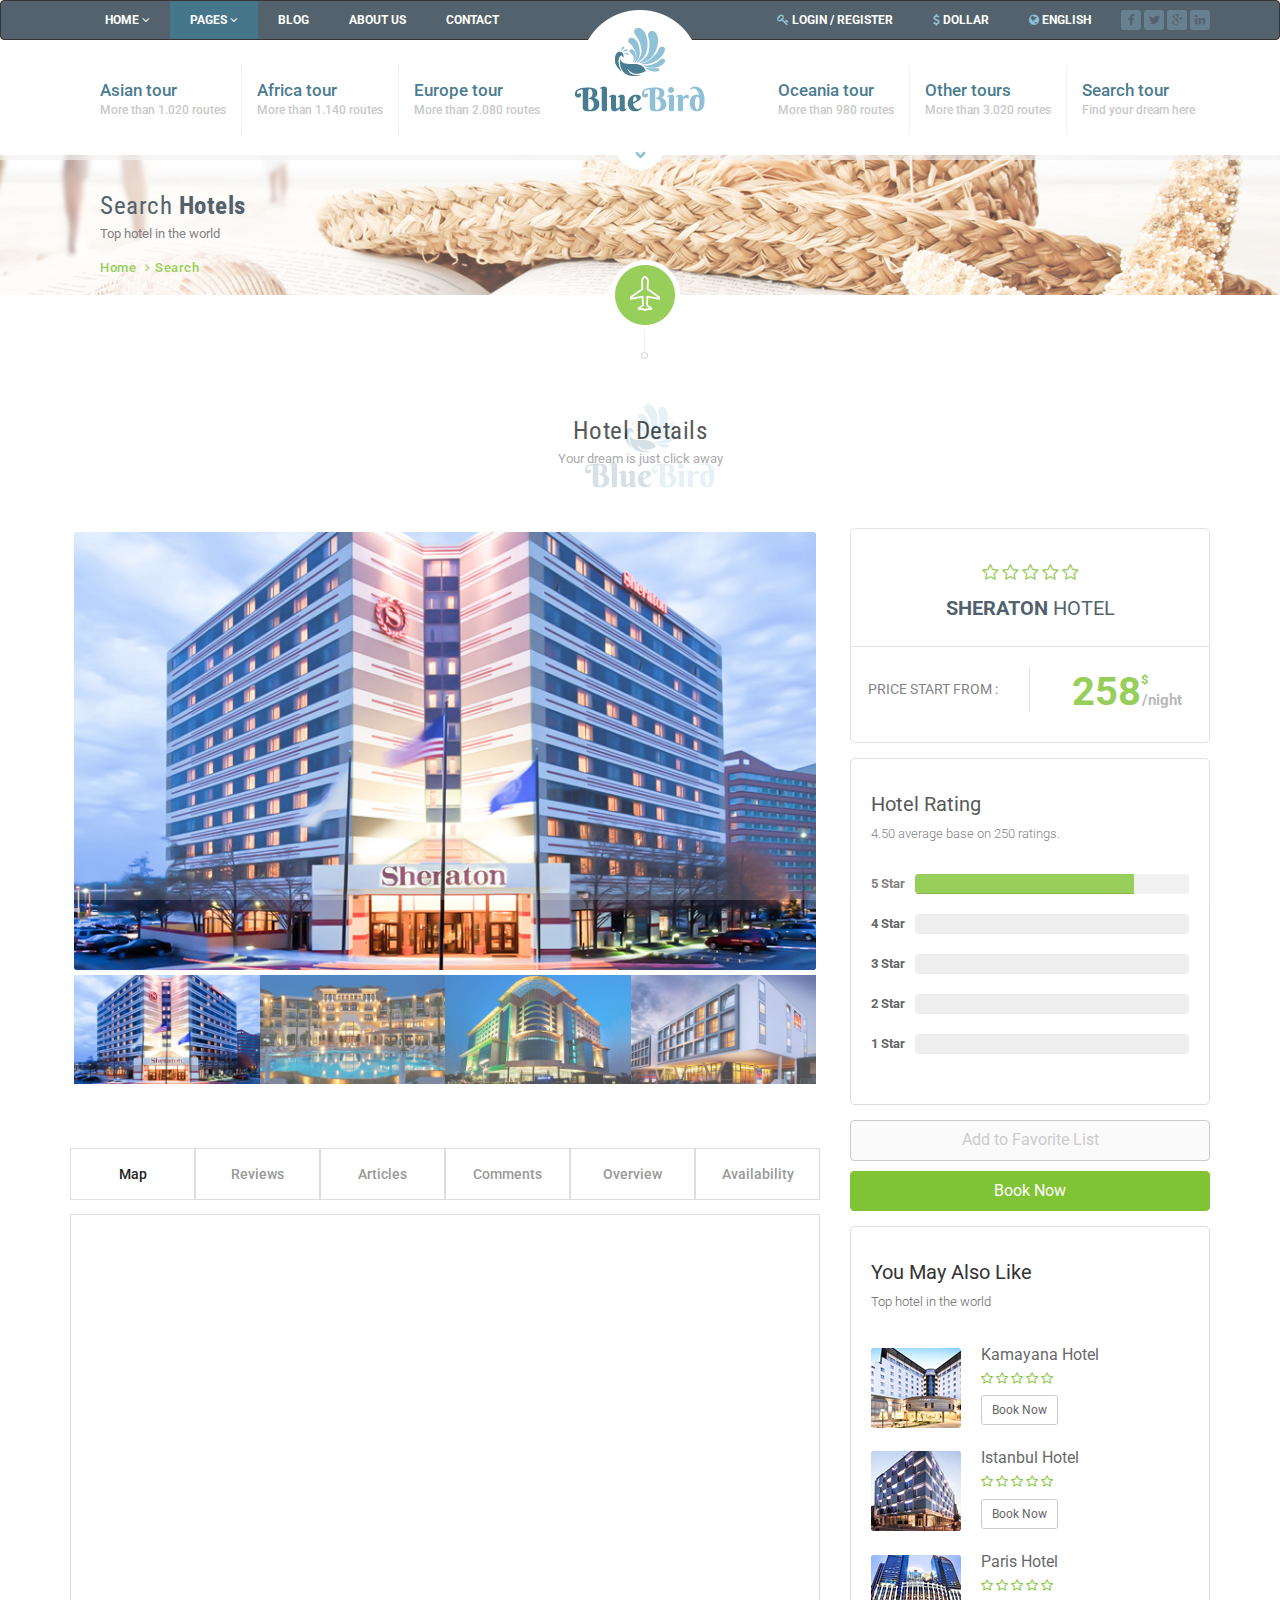
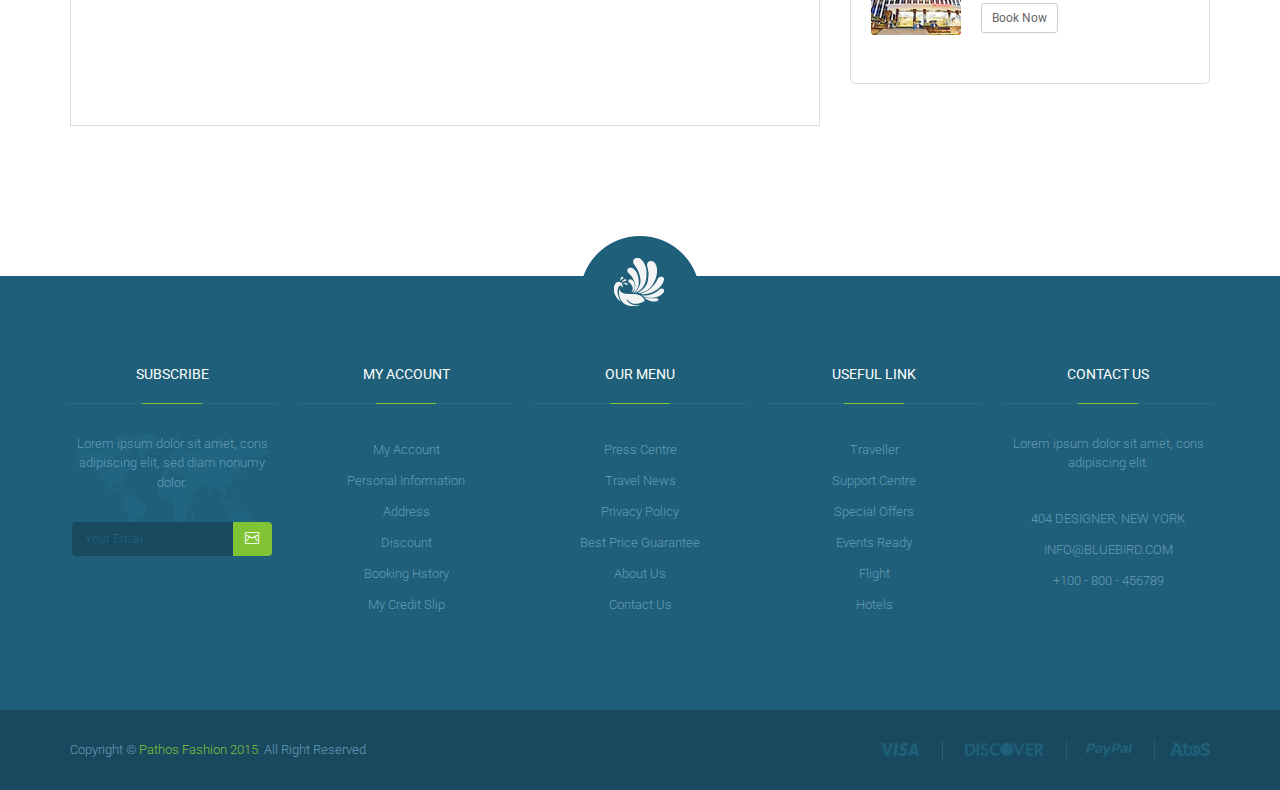
<file: blue-bird/tour-single.html>
<!DOCTYPE html>
<!--[if lt IE 7 ]><html class="ie ie6" lang="en"> <![endif]-->
<!--[if IE 7 ]><html class="ie ie7" lang="en"> <![endif]-->
<!--[if IE 8 ]><html class="ie ie8" lang="en"> <![endif]-->
<!--[if (gte IE 9)|!(IE)]><!--><html lang="en"> <!--<![endif]-->

<head>

    <meta charset="utf-8">
    <meta http-equiv="X-UA-Compatible" content="IE=edge">
    <meta name="viewport" content="width=device-width, initial-scale=1, maximum-scale=1">
    <meta name="description" content="">
    <meta name="author" content="">
	<meta name="keywords" content="">

	<title>Blue Bird | Tours, Travel HTML5 Site Template</title>

    <link rel="shortcut icon" href="images/favicon.ico" type="image/x-icon">
    <link rel="apple-touch-icon" href="images/apple-touch-icon.png">
    <link rel="apple-touch-icon" sizes="72x72" href="images/apple-touch-icon-72x72.png">
    <link rel="apple-touch-icon" sizes="114x114" href="images/apple-touch-icon-114x114.png">

	<link rel="stylesheet" type="text/css" href="fonts/font-awesome-4.3.0/css/font-awesome.min.css">
	<link rel="stylesheet" type="text/css" href="css/stroke.css">
	<link rel="stylesheet" type="text/css" href="css/bootstrap.css">
	<link rel="stylesheet" type="text/css" href="css/animate.css">
	<link rel="stylesheet" type="text/css" href="css/flexslider.css">

	<link rel="stylesheet" type="text/css" href="style.css">
	<link rel="stylesheet" type="text/css" href="css/bootstrap-spinner.css">

	<!-- COLORS -->
	<link rel="stylesheet" type="text/css" href="css/custom.css">

    <!-- HTML5 shim and Respond.js for IE8 support of HTML5 elements and media queries -->
    <!--[if lt IE 9]>
      <script src="https://oss.maxcdn.com/html5shiv/3.7.2/html5shiv.min.js"></script>
      <script src="https://oss.maxcdn.com/respond/1.4.2/respond.min.js"></script>
    <![endif]-->
		
</head>
<body>

	<div id="loader">
	    <div class="loader-container">
	        <h3 class="loader-back-text"><img src="images/loader.gif" alt="" class="loader"></h3>
	    </div>
	</div>
	
	<div id="wrapper">
		<header class="header">
			<nav class="navbar navbar-inverse" role="navigation">
				<div class="container">
				    <!-- Brand and toggle get grouped for better mobile display -->
					<div class="navbar-header">
						<button type="button" class="navbar-toggle" data-toggle="collapse" data-target="#topbarnav">
					        <span class="sr-only">Toggle navigation</span>
					        <span class="icon-bar"></span>
					        <span class="icon-bar"></span>
					        <span class="icon-bar"></span>
						</button>
				    </div>
				    <!-- Collect the nav links, forms, and other content for toggling -->
					<div class="collapse navbar-collapse" id="topbarnav">
						<ul class="nav navbar-nav">
							<li class="dropdown"><a href="#" class="dropdown-toggle" data-toggle="dropdown" role="button" aria-haspopup="true" aria-expanded="false">Home <span class="fa fa-angle-down"></span></a>
								<ul class="dropdown-menu">
									<li><a href="index.html">Home Default</a></li>
									<li><a href="index1.html">Hove Version 1</a></li>
									<li><a href="index2.html">Hove Version 2</a></li>
								</ul>
							</li>
							<li class="dropdown active"><a href="#" class="dropdown-toggle" data-toggle="dropdown" role="button" aria-haspopup="true" aria-expanded="false">Pages <span class="fa fa-angle-down"></span></a>
								<ul class="dropdown-menu">
									<li><a href="tour-list.html">Tour List</a></li>
									<li><a href="tour-single.html">Tour Single</a></li>
									<li><a href="tour-checkout.html">Tour Checkout</a></li>
									<li><a href="about.html">About Us</a></li>
									<li><a href="contact.html">Contact Us</a></li>
									<li><a href="blog.html">Our News</a></li>
									<li><a href="single.html">Single Blog</a></li>
									<li><a href="404.html">Not Found (404)</a></li>
									<li><a href="elements.html">Elements</a></li>
									<li><a href="login.html">Login</a></li>
								</ul>
							</li>
					        <li><a href="blog.html">Blog</a></li>
					        <li><a href="about.html">About us</a></li>
					        <li><a href="contact.html">Contact</a></li>
						</ul>
						<ul class="nav navbar-nav navbar-right">
					        <li><a href="login.html"><i class="fa fa-key"></i> Login / Register</a></li>
					        <li><a href="#"><i class="fa fa-dollar"></i>  Dollar</a></li>	
					        <li><a href="#"><i class="fa fa-globe"></i> English</a></li>	
							<li>
								<span class="social">
									<a href="#"><i class="fa fa-facebook"></i></a>
									<a href="#"><i class="fa fa-twitter"></i></a>
									<a href="#"><i class="fa fa-google-plus"></i></a>
									<a href="#"><i class="fa fa-linkedin"></i></a>
								</span>
							</li>
						</ul>
					</div><!-- /.navbar-collapse -->
				</div><!-- /.container-fluid -->
			</nav>

			<div class="clearfix"></div>

			<nav class="yamm navbar navbar-default" role="navigation">
				<div class="container">
				    <!-- Brand and toggle get grouped for better mobile display -->
					<div class="navbar-header">
						<button type="button" class="navbar-toggle" data-toggle="collapse" data-target="#navbar-brand-centered">
					        <span class="sr-only">Toggle navigation</span>
					        <span class="icon-bar"></span>
					        <span class="icon-bar"></span>
					        <span class="icon-bar"></span>
						</button>
						<div class="navbar-brand navbar-brand-centered">
							<a href="index.html"><img src="images/logo.png" alt=""></a>
						</div>
				    </div>
				    <!-- Collect the nav links, forms, and other content for toggling -->
					<div class="collapse navbar-collapse" id="navbar-brand-centered">
						<ul class="nav navbar-nav navbar-left">
							<li class="dropdown yamm-fw">
								<a href="#" data-toggle="dropdown" class="dropdown-toggle" tabindex="0">Asian tour <span>More than 1.020 routes</span></a>
								<ul class="dropdown-menu">
					                <li>
										<div class="yamm-content">
						                    <div class="row">
												<div class="col-xs-12 col-md-3 col-sm-6 bg1 nopadding">
													<div class="megamenu">
														<h4>INDONESIA - <span>From $175</span></h4>
														<hr>
														<ul>
															<li><span>Jakarta</span> <a href="#" class="btn btn-menu">Details</a> <a href="#" class="btn btn-menu">Booking</a></li>
															<li><span>Bali</span> <a href="#" class="btn btn-menu">Details</a> <a href="#" class="btn btn-menu">Booking</a></li>
															<li><span>Bandung</span> <a href="#" class="btn btn-menu">Details</a> <a href="#" class="btn btn-menu">Booking</a></li>
															<li><span>Lombok</span> <a href="#" class="btn btn-menu">Details</a> <a href="#" class="btn btn-menu">Booking</a></li>
														</ul>
													</div><!-- end mega menu -->
												</div>
												<div class="col-xs-12 col-md-3 col-sm-6 bg2 nopadding">
													<div class="megamenu">
														<h4>CHINA - <span>From $175</span></h4>
														<hr>
														<ul>
															<li><span>Jakarta</span> <a href="#" class="btn btn-menu">Details</a> <a href="#" class="btn btn-menu">Booking</a></li>
															<li><span>Bali</span> <a href="#" class="btn btn-menu">Details</a> <a href="#" class="btn btn-menu">Booking</a></li>
															<li><span>Bandung</span> <a href="#" class="btn btn-menu">Details</a> <a href="#" class="btn btn-menu">Booking</a></li>
															<li><span>Lombok</span> <a href="#" class="btn btn-menu">Details</a> <a href="#" class="btn btn-menu">Booking</a></li>
														</ul>
													</div><!-- end mega menu -->
												</div>

												<div class="col-xs-12 col-md-3 col-sm-6 bg3 nopadding">
													<div class="megamenu">
														<h4>MALAYSIA - <span>From $175</span></h4>
														<hr>
														<ul>
															<li><span>Jakarta</span> <a href="#" class="btn btn-menu">Details</a> <a href="#" class="btn btn-menu">Booking</a></li>
															<li><span>Bali</span> <a href="#" class="btn btn-menu">Details</a> <a href="#" class="btn btn-menu">Booking</a></li>
															<li><span>Bandung</span> <a href="#" class="btn btn-menu">Details</a> <a href="#" class="btn btn-menu">Booking</a></li>
															<li><span>Lombok</span> <a href="#" class="btn btn-menu">Details</a> <a href="#" class="btn btn-menu">Booking</a></li>
														</ul>
													</div><!-- end mega menu -->
												</div>

												<div class="col-xs-12 col-md-3 col-sm-6 bg3 nopadding">
													<img src="upload/menubg.png" alt="" class="menubg">
												</div>
											</div>
										</div>
									</li>
								</ul>
							</li>
							<li class="dropdown yamm-fw">
								<a href="#" data-toggle="dropdown" class="dropdown-toggle" tabindex="0">Africa tour <span>More than 1.140 routes</span></a>
								<ul class="dropdown-menu">
					                <li>
										<div class="yamm-content">
						                    <div class="row">
												<div class="col-xs-12 col-md-3 col-sm-6 bg1 nopadding">
													<div class="megamenu">
														<h4>KOLN - <span>From $175</span></h4>
														<hr>
														<ul>
															<li><span>Jakarta</span> <a href="#" class="btn btn-menu">Details</a> <a href="#" class="btn btn-menu">Booking</a></li>
															<li><span>Bali</span> <a href="#" class="btn btn-menu">Details</a> <a href="#" class="btn btn-menu">Booking</a></li>
															<li><span>Bandung</span> <a href="#" class="btn btn-menu">Details</a> <a href="#" class="btn btn-menu">Booking</a></li>
															<li><span>Lombok</span> <a href="#" class="btn btn-menu">Details</a> <a href="#" class="btn btn-menu">Booking</a></li>
														</ul>
													</div><!-- end mega menu -->
												</div>
												<div class="col-xs-12 col-md-3 col-sm-6 bg2 nopadding">
													<div class="megamenu">
														<h4>NEW YORK - <span>From $175</span></h4>
														<hr>
														<ul>
															<li><span>Jakarta</span> <a href="#" class="btn btn-menu">Details</a> <a href="#" class="btn btn-menu">Booking</a></li>
															<li><span>Bali</span> <a href="#" class="btn btn-menu">Details</a> <a href="#" class="btn btn-menu">Booking</a></li>
															<li><span>Bandung</span> <a href="#" class="btn btn-menu">Details</a> <a href="#" class="btn btn-menu">Booking</a></li>
															<li><span>Lombok</span> <a href="#" class="btn btn-menu">Details</a> <a href="#" class="btn btn-menu">Booking</a></li>
														</ul>
													</div><!-- end mega menu -->
												</div>

												<div class="col-xs-12 col-md-3 col-sm-6 bg3 nopadding">
													<div class="megamenu">
														<h4>ITALIA - <span>From $175</span></h4>
														<hr>
														<ul>
															<li><span>Jakarta</span> <a href="#" class="btn btn-menu">Details</a> <a href="#" class="btn btn-menu">Booking</a></li>
															<li><span>Bali</span> <a href="#" class="btn btn-menu">Details</a> <a href="#" class="btn btn-menu">Booking</a></li>
															<li><span>Bandung</span> <a href="#" class="btn btn-menu">Details</a> <a href="#" class="btn btn-menu">Booking</a></li>
															<li><span>Lombok</span> <a href="#" class="btn btn-menu">Details</a> <a href="#" class="btn btn-menu">Booking</a></li>
														</ul>
													</div><!-- end mega menu -->
												</div>

												<div class="col-xs-12 col-md-3 col-sm-6 bg3 nopadding">
													<img src="upload/menubg.png" alt="" class="menubg">
												</div>
											</div>
										</div>
									</li>
								</ul>
							</li>
							<li class="dropdown yamm-fw">
								<a href="#" data-toggle="dropdown" class="dropdown-toggle" tabindex="0">Europe tour <span>More than 2.080 routes</span></a>
								<ul class="dropdown-menu">
					                <li>
										<div class="yamm-content">
						                    <div class="row">
												<div class="col-xs-12 col-md-3 col-sm-6 bg1 nopadding">
													<div class="megamenu">
														<h4>GERMANY - <span>From $175</span></h4>
														<hr>
														<ul>
															<li><span>Jakarta</span> <a href="#" class="btn btn-menu">Details</a> <a href="#" class="btn btn-menu">Booking</a></li>
															<li><span>Bali</span> <a href="#" class="btn btn-menu">Details</a> <a href="#" class="btn btn-menu">Booking</a></li>
															<li><span>Bandung</span> <a href="#" class="btn btn-menu">Details</a> <a href="#" class="btn btn-menu">Booking</a></li>
															<li><span>Lombok</span> <a href="#" class="btn btn-menu">Details</a> <a href="#" class="btn btn-menu">Booking</a></li>
														</ul>
													</div><!-- end mega menu -->
												</div>
												<div class="col-xs-12 col-md-3 col-sm-6 bg2 nopadding">
													<div class="megamenu">
														<h4>PARIS - <span>From $175</span></h4>
														<hr>
														<ul>
															<li><span>Jakarta</span> <a href="#" class="btn btn-menu">Details</a> <a href="#" class="btn btn-menu">Booking</a></li>
															<li><span>Bali</span> <a href="#" class="btn btn-menu">Details</a> <a href="#" class="btn btn-menu">Booking</a></li>
															<li><span>Bandung</span> <a href="#" class="btn btn-menu">Details</a> <a href="#" class="btn btn-menu">Booking</a></li>
															<li><span>Lombok</span> <a href="#" class="btn btn-menu">Details</a> <a href="#" class="btn btn-menu">Booking</a></li>
														</ul>
													</div><!-- end mega menu -->
												</div>

												<div class="col-xs-12 col-md-3 col-sm-6 bg3 nopadding">
													<div class="megamenu">
														<h4>ISTANBUL - <span>From $175</span></h4>
														<hr>
														<ul>
															<li><span>Jakarta</span> <a href="#" class="btn btn-menu">Details</a> <a href="#" class="btn btn-menu">Booking</a></li>
															<li><span>Bali</span> <a href="#" class="btn btn-menu">Details</a> <a href="#" class="btn btn-menu">Booking</a></li>
															<li><span>Bandung</span> <a href="#" class="btn btn-menu">Details</a> <a href="#" class="btn btn-menu">Booking</a></li>
															<li><span>Lombok</span> <a href="#" class="btn btn-menu">Details</a> <a href="#" class="btn btn-menu">Booking</a></li>
														</ul>
													</div><!-- end mega menu -->
												</div>

												<div class="col-xs-12 col-md-3 col-sm-6 bg3 nopadding">
													<img src="upload/menubg.png" alt="" class="menubg">
												</div>
											</div>
										</div>
									</li>
								</ul>
							</li>
						</ul>
						<ul class="nav navbar-nav navbar-right">
							<li class="dropdown yamm-fw">
								<a href="#" data-toggle="dropdown" class="dropdown-toggle" tabindex="0">Oceania tour <span>More than 980 routes</span></a>
								<ul class="dropdown-menu">
					                <li>
										<div class="yamm-content">
						                    <div class="row">
												<div class="col-xs-12 col-md-3 col-sm-6 bg1 nopadding">
													<div class="megamenu">
														<h4>NEW OCEAN - <span>From $175</span></h4>
														<hr>
														<ul>
															<li><span>Jakarta</span> <a href="#" class="btn btn-menu">Details</a> <a href="#" class="btn btn-menu">Booking</a></li>
															<li><span>Bali</span> <a href="#" class="btn btn-menu">Details</a> <a href="#" class="btn btn-menu">Booking</a></li>
															<li><span>Bandung</span> <a href="#" class="btn btn-menu">Details</a> <a href="#" class="btn btn-menu">Booking</a></li>
															<li><span>Lombok</span> <a href="#" class="btn btn-menu">Details</a> <a href="#" class="btn btn-menu">Booking</a></li>
														</ul>
													</div><!-- end mega menu -->
												</div>
												<div class="col-xs-12 col-md-3 col-sm-6 bg2 nopadding">
													<div class="megamenu">
														<h4>SMALL OCEAN - <span>From $175</span></h4>
														<hr>
														<ul>
															<li><span>Jakarta</span> <a href="#" class="btn btn-menu">Details</a> <a href="#" class="btn btn-menu">Booking</a></li>
															<li><span>Bali</span> <a href="#" class="btn btn-menu">Details</a> <a href="#" class="btn btn-menu">Booking</a></li>
															<li><span>Bandung</span> <a href="#" class="btn btn-menu">Details</a> <a href="#" class="btn btn-menu">Booking</a></li>
															<li><span>Lombok</span> <a href="#" class="btn btn-menu">Details</a> <a href="#" class="btn btn-menu">Booking</a></li>
														</ul>
													</div><!-- end mega menu -->
												</div>

												<div class="col-xs-12 col-md-3 col-sm-6 bg3 nopadding">
													<div class="megamenu">
														<h4>BIG OCEAN - <span>From $175</span></h4>
														<hr>
														<ul>
															<li><span>Jakarta</span> <a href="#" class="btn btn-menu">Details</a> <a href="#" class="btn btn-menu">Booking</a></li>
															<li><span>Bali</span> <a href="#" class="btn btn-menu">Details</a> <a href="#" class="btn btn-menu">Booking</a></li>
															<li><span>Bandung</span> <a href="#" class="btn btn-menu">Details</a> <a href="#" class="btn btn-menu">Booking</a></li>
															<li><span>Lombok</span> <a href="#" class="btn btn-menu">Details</a> <a href="#" class="btn btn-menu">Booking</a></li>
														</ul>
													</div><!-- end mega menu -->
												</div>

												<div class="col-xs-12 col-md-3 col-sm-6 bg3 nopadding">
													<img src="upload/menubg.png" alt="" class="menubg">
												</div>
											</div>
										</div>
									</li>
								</ul>
							</li>
							<li class="dropdown yamm-fw">
								<a href="#" data-toggle="dropdown" class="dropdown-toggle" tabindex="0">Other tours <span>More than 3.020 routes</span></a>
								<ul class="dropdown-menu">
					                <li>
										<div class="yamm-content">
						                    <div class="row">
												<div class="col-xs-12 col-md-3 col-sm-6 bg1 nopadding">
													<div class="megamenu">
														<h4>ISTANBUL - <span>From $175</span></h4>
														<hr>
														<ul>
															<li><span>Jakarta</span> <a href="#" class="btn btn-menu">Details</a> <a href="#" class="btn btn-menu">Booking</a></li>
															<li><span>Bali</span> <a href="#" class="btn btn-menu">Details</a> <a href="#" class="btn btn-menu">Booking</a></li>
															<li><span>Bandung</span> <a href="#" class="btn btn-menu">Details</a> <a href="#" class="btn btn-menu">Booking</a></li>
															<li><span>Lombok</span> <a href="#" class="btn btn-menu">Details</a> <a href="#" class="btn btn-menu">Booking</a></li>
														</ul>
													</div><!-- end mega menu -->
												</div>
												<div class="col-xs-12 col-md-3 col-sm-6 bg2 nopadding">
													<div class="megamenu">
														<h4>AMSTERDAM - <span>From $175</span></h4>
														<hr>
														<ul>
															<li><span>Jakarta</span> <a href="#" class="btn btn-menu">Details</a> <a href="#" class="btn btn-menu">Booking</a></li>
															<li><span>Bali</span> <a href="#" class="btn btn-menu">Details</a> <a href="#" class="btn btn-menu">Booking</a></li>
															<li><span>Bandung</span> <a href="#" class="btn btn-menu">Details</a> <a href="#" class="btn btn-menu">Booking</a></li>
															<li><span>Lombok</span> <a href="#" class="btn btn-menu">Details</a> <a href="#" class="btn btn-menu">Booking</a></li>
														</ul>
													</div><!-- end mega menu -->
												</div>

												<div class="col-xs-12 col-md-3 col-sm-6 bg3 nopadding">
													<div class="megamenu">
														<h4>FRANCE - <span>From $175</span></h4>
														<hr>
														<ul>
															<li><span>Jakarta</span> <a href="#" class="btn btn-menu">Details</a> <a href="#" class="btn btn-menu">Booking</a></li>
															<li><span>Bali</span> <a href="#" class="btn btn-menu">Details</a> <a href="#" class="btn btn-menu">Booking</a></li>
															<li><span>Bandung</span> <a href="#" class="btn btn-menu">Details</a> <a href="#" class="btn btn-menu">Booking</a></li>
															<li><span>Lombok</span> <a href="#" class="btn btn-menu">Details</a> <a href="#" class="btn btn-menu">Booking</a></li>
														</ul>
													</div><!-- end mega menu -->
												</div>

												<div class="col-xs-12 col-md-3 col-sm-6 bg3 nopadding">
													<img src="upload/menubg.png" alt="" class="menubg">
												</div>
											</div>
										</div>
									</li>
								</ul>
							</li>
							<li class="dropdown yamm-fw">
								<a href="#" data-toggle="dropdown" class="dropdown-toggle" tabindex="0">Search tour <span>Find your dream here</span></a>
								<ul class="dropdown-menu">
					                <li>
										<div class="yamm-content">
						                    <div class="row">

												<div class="col-xs-12 col-md-12 col-sm-12 bg3 searchbg">
													<div class="megamenu">
														<form id="search-form" class="form-inline">
															<div class="form-group">
																<label for="form1">Your destination</label><br>
																<div class="input-group">
																	<div class="input-group-addon"><img src="images/icons/icon1.png" alt=""></div>
																	<input type="text" class="form-control" id="form1" placeholder="City, destination or hotel...">
																</div>
															</div>
															<div class="form-group">
																<label for="form2">Date Check in</label><br>
																<div class="input-group">
																	<div class="input-group-addon"><img src="images/icons/icon2.png" alt=""></div>
																	<input type="text" class="form-control max80" id="form2" placeholder="Check in">
																</div>
															</div>
															<div class="form-group">
																<label for="form3">Date Check out</label><br>
																<div class="input-group">
																	<div class="input-group-addon"><img src="images/icons/icon2.png" alt=""></div>
																	<input type="text" class="form-control max80" id="form3" placeholder="Check out">
																</div>
															</div>
															<div class="form-group">
																<label class="withborder">ROOM : 4</label><br>
																<div class="input-group">
																	<a href="#" id="form4" class="addroom">+ Add a room</a>
																</div>
															</div>
															<div class="form-group">
																<label for="form5">Child</label><br>
														        <div class="input-group spinner" data-trigger="spinner">
														          <input id="form5" type="text" class="form-control max40" value="1" data-rule="quantity">
														          <div class="input-group-addon">
														            <a href="javascript:;" class="spin-up" data-spin="up"><i class="fa fa-angle-up"></i></a>
														            <a href="javascript:;" class="spin-down" data-spin="down"><i class="fa fa-angle-down"></i></a>
														          </div>
														        </div>
															</div>
															<div class="form-group">
																<label for="form6">Adult</label><br>
														        <div class="input-group spinner" data-trigger="spinner">
														          <input id="form6" type="text" class="form-control max40" value="1" data-rule="quantity">
														          <div class="input-group-addon">
														            <a href="javascript:;" class="spin-up" data-spin="up"><i class="fa fa-angle-up"></i></a>
														            <a href="javascript:;" class="spin-down" data-spin="down"><i class="fa fa-angle-down"></i></a>
														          </div>
														        </div>
															</div>
															<div class="form-group">
																<div class="input-group formbutton">
																	<a class="btn btn-default" href="#">CHECK PROMO</a>
																</div>
															</div>
															<div class="form-group">
																<div class="input-group formbutton">
																	<a class="btn btn-primary" href="#">SEARCH NOW</a>
																</div>
															</div>
														</form>
													</div><!-- end mega menu -->
												</div>
											</div>
										</div>
									</li>
								</ul>
							</li>
						</ul>
					</div><!-- /.navbar-collapse -->
				</div><!-- /.container-fluid -->
			</nav>
		</header>
                    
		<section class="pagebg banner">
			<div class="page-header-top"></div>
			<div class="container">
				<div class="row">
					<div class="col-md-12">
						<h1>Search <strong>Hotels</strong></h1>
						<h4>Top hotel in the world</h4>
						<ol class="breadcrumb">
						  <li><a href="#">Home</a></li>
						  <li class="active">Search</li>
						</ol>
					</div><!-- end col -->
				</div><!-- end row -->
			</div><!-- end container -->
		</section>

		<section class="section white">
			<div class="pagebefore"></div>
			<div class="container">
				<div class="row">
					<div class="col-md-12 section-title text-center">
						<h1>Hotel Details</h1>
						<h4>Your dream is just click away</h4>
					</div><!-- end col -->
				</div><!-- end row -->

				<div id="sitewrapper" class="row">
					<div id="content" class="col-md-8 col-sm-8 col-xs-12">
						<div class="postmedia">
							<div class="slider">
								<div class="flexslider">
									<ul class="slides">
							            <li data-thumb="upload/hotel_01.jpg">
											<img src="upload/hotel_01.jpg" alt="">
										</li>
							            <li data-thumb="upload/hotel_02.jpg">
											<img src="upload/hotel_02.jpg" alt="">
										</li>
							            <li data-thumb="upload/hotel_03.jpg">
											<img src="upload/hotel_03.jpg" alt="">
										</li>
							            <li data-thumb="upload/hotel_04.jpg">
											<img src="upload/hotel_04.jpg" alt="">
										</li>
									</ul>
								</div>
							</div>
						</div><!-- end media -->

						<div class="hoteltab">
						  <!-- Nav tabs -->
						  	<ul class="nav nav-tabs" role="tablist">
								<li role="presentation" class="active col-md-2 col-sm-6 col-xs-12 nopadding"><a href="#tab1" aria-controls="tab1" role="tab" data-toggle="tab">Map</a></li>
							    <li role="presentation" class="col-md-2 col-sm-6 col-xs-12 nopadding"><a href="#tab2" aria-controls="tab2" role="tab" data-toggle="tab">Reviews</a></li>
							    <li role="presentation" class="col-md-2 col-sm-6 col-xs-12 nopadding"><a href="#tab3" aria-controls="tab3" role="tab" data-toggle="tab">Articles</a></li>
							    <li role="presentation" class="col-md-2 col-sm-6 col-xs-12 nopadding"><a href="#tab4" aria-controls="tab4" role="tab" data-toggle="tab">Comments</a></li>
							    <li role="presentation" class="col-md-2 col-sm-6 col-xs-12 nopadding"><a href="#tab5" aria-controls="tab5" role="tab" data-toggle="tab">Overview</a></li>
							    <li role="presentation" class="col-md-2 col-sm-6 col-xs-12 nopadding"><a href="#tab6" aria-controls="tab6" role="tab" data-toggle="tab">Availability</a></li>
						  	</ul>

						  <!-- Tab panes -->
						  	<div class="tab-content">
							    <div role="tabpanel" class="tab-pane active" id="tab1">
							    	<div id="map"></div>
							    </div>
							    <div role="tabpanel" class="tab-pane" id="tab2">
							    	<div class="review_list">
										<ul>
											<li>
												<img src="upload/team_01.png" class="alignleft" alt="">
												<div class="list-item-widget">
													<h4><a href="#">Adam DOE - <small>Kamayana Hotel</small></a></h4>
													<div class="rating">
														<i class="fa fa-star-o"></i>
														<i class="fa fa-star-o"></i>
														<i class="fa fa-star-o"></i>
														<i class="fa fa-star-o"></i>
														<i class="fa fa-star-o"></i>
													</div>
														<p>Lorem ipsum dolor sit amet, consectetuer adipiscing elit, sed diam nonummy nibh euismod tincidunt ut laoreet dolore magna aliquam erat volutpat. Ut wisi enim ad minim veniam.</p> 
												</div><!-- end list-item-widget -->
											</li>
											<li>
												<img src="upload/team_02.png" class="alignleft" alt="">
												<div class="list-item-widget">
													<h4><a href="#">Amanda DOE - <small>Kamayana Hotel</small></a></h4>
													<div class="rating">
														<i class="fa fa-star-o"></i>
														<i class="fa fa-star-o"></i>
														<i class="fa fa-star-o"></i>
														<i class="fa fa-star-o"></i>
														<i class="fa fa-star-o"></i>
													</div>
														<p>Lorem ipsum dolor sit amet, consectetuer adipiscing elit, sed diam nonummy nibh euismod tincidunt ut laoreet dolore magna aliquam erat volutpat. Ut wisi enim ad minim veniam.</p> 
												</div><!-- end list-item-widget -->
											</li>
											<li>
												<img src="upload/team_03.png" class="alignleft" alt="">
												<div class="list-item-widget">
													<h4><a href="#">Mark DOE - <small>Kamayana Hotel</small></a></h4>
													<div class="rating">
														<i class="fa fa-star-o"></i>
														<i class="fa fa-star-o"></i>
														<i class="fa fa-star-o"></i>
														<i class="fa fa-star-o"></i>
														<i class="fa fa-star-o"></i>
													</div>
														<p>Lorem ipsum dolor sit amet, consectetuer adipiscing elit, sed diam nonummy nibh euismod tincidunt ut laoreet dolore magna aliquam erat volutpat. Ut wisi enim ad minim veniam.</p> 
												</div><!-- end list-item-widget -->
											</li>
										</ul><!-- end ol -->
							    	</div><!-- end review-list -->
							    </div>
							    <div role="tabpanel" class="tab-pane" id="tab3">
									<p>Lorem ipsum dolor sit amet, consectetuer adipiscing elit, sed diam nonummy nibh euismod tincidunt ut laoreet dolore magna aliquam erat volutpat. Ut wisi enim ad minim veniam, quis nostrud exerci tation ullamcorper suscipit lobortis nisl ut aliquip ex ea commodo consequat. Duis autem vel eum iriure dolor in hendrerit in vulputate velit esse molestie consequat, vel illum dolore eu feugiat nulla facilisis at vero eros et accumsan et iusto odio dignissim qui blandit praesent luptatum zzril delenit augue duis dolore te feugait nulla facilisi.</p>

									<p>Lorem ipsum dolor sit amet, consectetuer adipiscing elit, sed diam nonummy nibh euismod tincidunt ut laoreet dolore magna aliquam erat volutpat. Ut wisi enim ad minim veniam, quis nostrud exerci tation ullamcorper suscipit lobortis nisl ut aliquip ex ea commodo consequat.</p> 

									<p>Lorem ipsum dolor sit amet, consectetuer adipiscing elit, sed diam nonummy nibh euismod tincidunt ut laoreet dolore magna aliquam erat volutpat. Ut wisi enim ad minim veniam, quis nostrud exerci tation ullamcorper suscipit. 	</p>

							    </div>
							    <div role="tabpanel" class="tab-pane" id="tab4">
							    	
							    	<div class="comments review_list">
									    <ul class="comment-list">
									        <li>
									            <article class="comment">
									                <img src="upload/team_01.png" alt="avatar" class="comment-avatar">
									                <div class="comment-content">
									                    <h4 class="comment-author">
									                        Jenny DOE <small class="comment-meta">January 12, 2014</small>
															<span class="comment-reply"><a href="#" class="comment-reply btn btn-sm btn-primary">reply</a></span>
									                    </h4>
									                    Quisque sollicitudin ante vel nulla bibendum varius. Praesent lobortis felis erat, id sagittis quam mollis ac. Aliquam erat volutpat. Integer at tellus bibendum, consequat turpis ultricies, facilisis lectus. Mauris iaculis quam dolor, id commodo lacus viverra eget. Nulla porttitor est placerat lacinia placerat. Class aptent taciti sociosqu ad litora torquent per conubia nostra, per inceptos himenaeos. 
									                </div>
									            </article><!-- End .comment -->
									            <ul class="child">
									                <li>
									                    <article class="comment">
									                	<img src="upload/team_02.png" alt="avatar" class="comment-avatar">
									                        <div class="comment-content">
									                            <h4 class="comment-author">
									                        		Jenny DOE <small class="comment-meta">January 12, 2014</small>
									                        		<span class="comment-reply"><a href="#" class="comment-reply btn btn-sm btn-primary">reply</a></span>
									                            </h4>
									                            Lorem ipsum dolor sit amet, consectetur adipisicing elit. Repellendus explicabo
									                            itaque doloribus nisi eos numquam cum praesentium aliquid autem nesciunt?
									                        </div>
									                    </article><!-- End .comment -->
									                </li>
									            </ul><!-- End .child -->
									        </li>
									        <li>
									            <article class="comment">
									                <img src="upload/team_03.png" alt="avatar" class="comment-avatar">
									                <div class="comment-content">
									                    <h4 class="comment-author">
									                        Julien DOE <small class="comment-meta">January 12, 2014</small>
															<span class="comment-reply"><a href="#" class="comment-reply btn btn-sm btn-primary">reply</a></span>
									                    </h4>
									                   Quisque sollicitudin ante vel nulla bibendum varius. Praesent lobortis felis erat, id sagittis quam mollis ac. Aliquam erat volutpat. Integer at tellus bibendum, consequat turpis ultricies, facilisis lectus. Mauris iaculis quam dolor, id commodo lacus viverra eget. Nulla porttitor est placerat lacinia placerat. Class aptent taciti sociosqu ad litora torquent per conubia nostra, per inceptos himenaeos. 
									                </div>
									            </article><!-- End .comment -->
									        </li>
									        <li>
									            <article class="comment">
									                <img src="upload/team_04.png" alt="avatar" class="comment-avatar">
									                <div class="comment-content">
									                    <h4 class="comment-author">
									                        Amy DOE <small class="comment-meta">January 12, 2014</small>
															<span class="comment-reply"><a href="#" class="comment-reply btn btn-sm btn-primary">reply</a></span>
									                    </h4>
									                    Lorem ipsum dolor sit amet, consectetur adipisicing elit. Tempora dolorem repellendus eaque
									                    obcaecati doloremque fugiat suscipit minus totam quidem natus!
									                </div>
									            </article><!-- End .comment -->
									        </li>
									    </ul><!-- End .comment-list -->
					                    
					                    <div class="clearfix"></div>
					                    
					                    <div class="comments_form">
					                        <div class="widget-title">
					                            <h3>Leave a comment</h3>
					                            <hr>
					                        </div><br>
					                        <form id="comments_form" name="comments_form" class="row standardform" method="post">
					                            <div class="col-lg-12 col-md-12 col-sm-12 col-xs-12">
					                                <input type="text" name="name" id="name" class="form-control" placeholder="Name"> <br>
					                                <input type="text" name="email" id="email" class="form-control" placeholder="Email"> <br>
					                                <input type="text" name="website" id="website" class="form-control" placeholder="Website"><br>
					                                <textarea class="form-control" name="comments" id="comments" rows="6" placeholder="Your Message ..."></textarea><br>
													<input type="submit" value="Leave Comment" id="submit" class="btn btn-primary btn-block">
					                            </div>   
					                        </form>
										</div><!-- end comments_Form -->
					                </div><!-- div comments -->

							    </div>
							    <div role="tabpanel" class="tab-pane" id="tab5">
									<p>Lorem ipsum dolor sit amet, consectetuer adipiscing elit, sed diam nonummy nibh euismod tincidunt ut laoreet dolore magna aliquam erat volutpat. Ut wisi enim ad minim veniam, quis nostrud exerci tation ullamcorper suscipit lobortis nisl ut aliquip ex ea commodo consequat. Duis autem vel eum iriure dolor in hendrerit in vulputate velit esse molestie consequat, vel illum dolore eu feugiat nulla facilisis at vero eros et accumsan et iusto odio dignissim qui blandit praesent luptatum zzril delenit augue duis dolore te feugait nulla facilisi.</p>

									<strong>Beadroom</strong>

									<p>Lorem ipsum dolor sit amet, consectetuer adipiscing elit, sed diam nonummy nibh euismod tincidunt ut laoreet dolore magna aliquam erat volutpat. Ut wisi enim ad minim veniam, quis nostrud exerci tation ullamcorper suscipit lobortis nisl ut aliquip ex ea commodo consequat.</p> 

									<strong>Parking</strong>

									<p>Lorem ipsum dolor sit amet, consectetuer adipiscing elit, sed diam nonummy nibh euismod tincidunt ut laoreet dolore magna aliquam erat volutpat. Ut wisi enim ad minim veniam, quis nostrud exerci tation ullamcorper suscipit. 	</p>

							    </div>
							    <div role="tabpanel" class="tab-pane" id="tab6">
							    	
									<p>Lorem ipsum dolor sit amet, consectetuer adipiscing elit, sed diam nonummy nibh euismod tincidunt ut laoreet dolore magna aliquam erat volutpat. Ut wisi enim ad minim veniam, quis nostrud exerci tation ullamcorper suscipit lobortis nisl ut aliquip ex ea commodo consequat. Duis autem vel eum iriure dolor in hendrerit in vulputate velit esse molestie consequat, vel illum dolore eu feugiat nulla facilisis at vero eros et accumsan et iusto odio dignissim qui blandit praesent luptatum zzril delenit augue duis dolore te feugait nulla facilisi.</p>

									<strong>Beadroom</strong>

									<p>Lorem ipsum dolor sit amet, consectetuer adipiscing elit, sed diam nonummy nibh euismod tincidunt ut laoreet dolore magna aliquam erat volutpat. Ut wisi enim ad minim veniam, quis nostrud exerci tation ullamcorper suscipit lobortis nisl ut aliquip ex ea commodo consequat.</p> 

									<strong>Parking</strong>

									<p>Lorem ipsum dolor sit amet, consectetuer adipiscing elit, sed diam nonummy nibh euismod tincidunt ut laoreet dolore magna aliquam erat volutpat. Ut wisi enim ad minim veniam, quis nostrud exerci tation ullamcorper suscipit. 	</p>

							    </div>
						  	</div>
						</div>
					</div><!-- end col -->

					<div id="sidebar" class="col-md-4 col-sm-4 col-xs-12">
						<div class="hotel-widget text-center">
							<div class="hotelrating">
								<div class="rating">
									<i class="fa fa-star-o"></i>
									<i class="fa fa-star-o"></i>
									<i class="fa fa-star-o"></i>
									<i class="fa fa-star-o"></i>
									<i class="fa fa-star-o"></i>
								</div>
								<h4><span>SHERATON</span> HOTEL</h4>
							</div><!-- end hotel-rating -->

							<hr>

							<div class="row">
								<div class="col-md-6 col-md-6 col-xs-6 text-center border-right">
									<h5>PRICE START FROM :</h5>
								</div>

								<div class="col-md-6 col-md-6 col-xs-6">
									<h3>258<sup>$</sup> <span>/night</span></h3>
								</div>
							</div>
						</div><!-- end hotel-widget -->

						<div class="hotel-widget">
							<div class="hotel-skills">
								<h3>Hotel Rating</h3>
								<p>4.50 average base on 250 ratings.</p>

								<div class="hotel-progress clearfix">
									<p>5 Star</p>
									<div class="progress">
									  	<div class="progress-bar wow slideInLeft" role="progressbar" aria-valuenow="80" aria-valuemin="0" aria-valuemax="100" style="width: 80%;">
										    <span class="sr-only">80% Complete</span>
									  	</div>
									</div>
								</div><!-- end hotel-progress -->

								<div class="hotel-progress clearfix">
									<p>4 Star</p>
									<div class="progress">
									  	<div class="progress-bar wow slideInLeft" role="progressbar" aria-valuenow="70" aria-valuemin="0" aria-valuemax="100" style="width: 70%;">
										    <span class="sr-only">70% Complete</span>
									  	</div>
									</div>
								</div><!-- end hotel-progress -->

								<div class="hotel-progress clearfix">
									<p>3 Star</p>
									<div class="progress">
									  	<div class="progress-bar wow slideInLeft" role="progressbar" aria-valuenow="60" aria-valuemin="0" aria-valuemax="100" style="width: 60%;">
										    <span class="sr-only">60% Complete</span>
									  	</div>
									</div>
								</div><!-- end hotel-progress -->

								<div class="hotel-progress clearfix">
									<p>2 Star</p>
									<div class="progress">
									  	<div class="progress-bar wow slideInLeft" role="progressbar" aria-valuenow="20" aria-valuemin="0" aria-valuemax="100" style="width: 20%;">
										    <span class="sr-only">20% Complete</span>
									  	</div>
									</div>
								</div><!-- end hotel-progress -->

								<div class="hotel-progress clearfix">
									<p>1 Star</p>
									<div class="progress">
									  	<div class="progress-bar wow slideInLeft" role="progressbar" aria-valuenow="10" aria-valuemin="0" aria-valuemax="100" style="width: 10%;">
										    <span class="sr-only">10% Complete</span>
									  	</div>
									</div>
								</div><!-- end hotel-progress -->
							</div><!-- end hotel skills -->
						</div><!-- end hotel-widget -->

						<div class="hotel-widget noborder">
							<a href="#" class="btn btn-default btn-block">Add to Favorite List</a>
							<a href="#" class="btn btn-primary btn-block">Book Now</a>
						</div><!-- end hotel-widget -->

						<div class="hotel-widget">
							<div class="hotel-skills">
								<h3>You May Also Like</h3>
								<p>Top hotel in the world</p>

								<ul>
									<li>
										<img src="upload/sidebar_01.jpg" class="alignleft" alt="">
										<div class="list-item-widget">
											<h4><a href="#">Kamayana Hotel</a></h4>
											<div class="rating">
												<i class="fa fa-star-o"></i>
												<i class="fa fa-star-o"></i>
												<i class="fa fa-star-o"></i>
												<i class="fa fa-star-o"></i>
												<i class="fa fa-star-o"></i>
											</div>
											<a href="#" class="btn btn-default btn-sm">Book Now</a>
										</div><!-- end list-item-widget -->
									</li>
									<li>
										<img src="upload/sidebar_02.jpg" class="alignleft" alt="">
										<div class="list-item-widget">
											<h4><a href="#">Istanbul Hotel</a></h4>
											<div class="rating">
												<i class="fa fa-star-o"></i>
												<i class="fa fa-star-o"></i>
												<i class="fa fa-star-o"></i>
												<i class="fa fa-star-o"></i>
												<i class="fa fa-star-o"></i>
											</div>
											<a href="#" class="btn btn-default btn-sm">Book Now</a>
										</div><!-- end list-item-widget -->
									</li>
									<li>
										<img src="upload/sidebar_03.jpg" class="alignleft" alt="">
										<div class="list-item-widget">
											<h4><a href="#">Paris Hotel</a></h4>
											<div class="rating">
												<i class="fa fa-star-o"></i>
												<i class="fa fa-star-o"></i>
												<i class="fa fa-star-o"></i>
												<i class="fa fa-star-o"></i>
												<i class="fa fa-star-o"></i>
											</div>
											<a href="#" class="btn btn-default btn-sm">Book Now</a>
										</div><!-- end list-item-widget -->
									</li>
								</ul><!-- end ol -->
							</div><!-- end hotel skills -->
						</div><!-- end hotel-widget -->
					</div><!-- end #sidebar -->
				</div><!-- end row -->
			</div><!-- end container -->
		</section>

		<footer class="footer text-center">
			<div class="footerbefore"></div>
			<div class="container">
				<div class="row">
				    <div class="col-md-15 col-sm-3">
				    	<div class="widget">
				    		<div class="widget-title">
				    			<h4>SUBSCRIBE</h4>
				    			<hr>
				    		</div><!-- end widget-title -->
				    		<div class="newsletter">
				    			<p>Lorem ipsum dolor sit amet, cons adipiscing elit, sed diam nonumy dolor.</p>
								<form class="form-inline">
									<div class="form-group">
								    <div class="input-group">
										<input type="text" class="form-control" id="exampleInputAmount" placeholder="Your Email">
										<div class="input-group-addon"><i class="icon icon-Mail"></i></div>
								    </div>
									</div>
								</form>
				    		</div><!-- end newsletter -->
				    	</div><!-- end widget -->
				    </div><!-- end col -->

				    <div class="col-md-15 col-sm-3">
				    	<div class="widget">
				    		<div class="widget-title">
				    			<h4>MY ACCOUNT</h4>
				    			<hr>
				    		</div><!-- end widget-title -->
							<ul>
								<li><a href="#">My Account</a></li>
								<li><a href="#">Personal Information</a></li>
								<li><a href="#">Address</a></li>
								<li><a href="#">Discount</a></li>
								<li><a href="#">Booking Hstory</a></li>
								<li><a href="#">My Credit Slip</a></li>
							</ul>
				    	</div><!-- end widget -->
				    </div><!-- end col -->

				    <div class="col-md-15 col-sm-3">
				    	<div class="widget">
				    		<div class="widget-title">
				    			<h4>OUR MENU</h4>
				    			<hr>
				    		</div><!-- end widget-title -->
							<ul>
								<li><a href="#">Press Centre</a></li>
								<li><a href="#">Travel News</a></li>
								<li><a href="#">Privacy Policy</a></li>
								<li><a href="#">Best Price Guarantee</a></li>
								<li><a href="#">About Us</a></li>
								<li><a href="#">Contact Us</a></li>
							</ul>
				    	</div><!-- end widget -->
				    </div><!-- end col -->

				    <div class="col-md-15 col-sm-3">
				    	<div class="widget">
				    		<div class="widget-title">
				    			<h4>USEFUL LINK</h4>
				    			<hr>
				    		</div><!-- end widget-title -->
							<ul>
								<li><a href="#">Traveller</a></li>
								<li><a href="#">Support Centre</a></li>
								<li><a href="#">Special Offers</a></li>
								<li><a href="#">Events Ready</a></li>
								<li><a href="#">Flight</a></li>
								<li><a href="#">Hotels</a></li>
							</ul>
				    	</div><!-- end widget -->
				    </div><!-- end col -->

				    <div class="col-md-15 col-sm-3">
				    	<div class="widget">
				    		<div class="widget-title">
				    			<h4>CONTACT US</h4>
				    			<hr>
				    		</div><!-- end widget-title -->
							<p>Lorem ipsum dolor sit amet, cons adipiscing elit.</p>
							<ul>
								<li><a href="#">404 DESIGNER,  NEW YORK</a></li>
								<li><a href="#">INFO@BLUEBIRD.COM</a></li>
								<li><a href="#">+100 - 800 - 456789</a></li>
							</ul>
				    	</div><!-- end widget -->
				    </div><!-- end col -->
				</div><!-- ebd row -->
			</div><!-- end container -->
		</footer><!-- end footer -->

		<div class="copyrights">
			<div class="container">	
				<div class="row clearfix">
					<div class="col-md-6">
						<p>Copyright © <a href="#">Pathos Fashion 2015</a>. All Right Reserved</p>
					</div>
					<div class="col-md-6">
						<img src="images/copyrights.png" alt="" class="img-responsive">
					</div>
				</div><!-- end row -->
			</div><!-- end container -->
		</div>

	</div><!-- end wrapper -->

	<script src="http://maps.google.com/maps/api/js?sensor=false"></script>
	<script src="js/jquery.min.js"></script>
	<script src="js/bootstrap.min.js"></script>
	<script src="js/retina.js"></script>
	<script src="js/wow.js"></script>
	<script src="js/flexslider.js"></script>
	<script src="js/custom.js"></script>
	<script src="js/jquery.spinner.js"></script>
	 <!-- Google Map -->
	  <script type="text/javascript">
		(function($) {
		  "use strict";
			var locations = [
			['<div class="infobox"><h3 class="title"><a href="#">OUR USA OFFICE</a></h3><span>NEW YORK CITY 2045 / 65</span><br>+90 555 666 77 88</p></div></div></div>', -37.301578, 145.160508, 2]
			];
		
			var map = new google.maps.Map(document.getElementById('map'), {
			  zoom: 10,
				scrollwheel: false,
				navigationControl: true,
				mapTypeControl: false,
				scaleControl: false,
				draggable: true,
				
				center: new google.maps.LatLng(-37.301578, 145.160508),
			  mapTypeId: google.maps.MapTypeId.ROADMAP
			});
		
			var infowindow = new google.maps.InfoWindow();
		
			var marker, i;
		
			for (i = 0; i < locations.length; i++) {  
		  
				marker = new google.maps.Marker({ 
				position: new google.maps.LatLng(locations[i][1], locations[i][2]), 
				map: map ,
				icon: 'images/marker.png'
				});
		
		
			  google.maps.event.addListener(marker, 'click', (function(marker, i) {
				return function() {
				  infowindow.setContent(locations[i][0]);
				  infowindow.open(map, marker);
				}
			  })(marker, i));
			}
		})(jQuery);
	  </script>

</body>
</html>
</file>
<file: blue-bird/css/stroke.css>
@font-face {
	font-family: 'Stroke-Gap-Icons';
	src: url('../fonts/Stroke-Gap-Icons.eot');
	src: url('../fonts/Stroke-Gap-Icons.svg');
	src: url('../fonts/Stroke-Gap-Icons.ttf');
	src: url('../fonts/Stroke-Gap-Icons.woff');
}
@font-face {
	font-family: 'Stroke-Gap-Icons';
	src: url([data-uri]) format('truetype'),
		 url([data-uri]) format('woff');
	font-weight: normal;
	font-style: normal;
}

.icon {
	font-family: 'Stroke-Gap-Icons';
	speak: none;
	font-style: normal;
	font-weight: normal;
	font-variant: normal;
	text-transform: none;
	line-height: 1;

	/* Better Font Rendering =========== */
	-webkit-font-smoothing: antialiased;
	-moz-osx-font-smoothing: grayscale;
}

.icon-WorldWide:before {
	content: "\e600";
}
.icon-WorldGlobe:before {
	content: "\e601";
}
.icon-Underpants:before {
	content: "\e602";
}
.icon-Tshirt:before {
	content: "\e603";
}
.icon-Trousers:before {
	content: "\e604";
}
.icon-Tie:before {
	content: "\e605";
}
.icon-TennisBall:before {
	content: "\e606";
}
.icon-Telesocpe:before {
	content: "\e607";
}
.icon-Stop:before {
	content: "\e608";
}
.icon-Starship:before {
	content: "\e609";
}
.icon-Starship2:before {
	content: "\e60a";
}
.icon-Speaker:before {
	content: "\e60b";
}
.icon-Speaker2:before {
	content: "\e60c";
}
.icon-Soccer:before {
	content: "\e60d";
}
.icon-Snikers:before {
	content: "\e60e";
}
.icon-Scisors:before {
	content: "\e60f";
}
.icon-Puzzle:before {
	content: "\e610";
}
.icon-Printer:before {
	content: "\e611";
}
.icon-Pool:before {
	content: "\e612";
}
.icon-Podium:before {
	content: "\e613";
}
.icon-Play:before {
	content: "\e614";
}
.icon-Planet:before {
	content: "\e615";
}
.icon-Pause:before {
	content: "\e616";
}
.icon-Next:before {
	content: "\e617";
}
.icon-MusicNote2:before {
	content: "\e618";
}
.icon-MusicNote:before {
	content: "\e619";
}
.icon-MusicMixer:before {
	content: "\e61a";
}
.icon-Microphone:before {
	content: "\e61b";
}
.icon-Medal:before {
	content: "\e61c";
}
.icon-ManFigure:before {
	content: "\e61d";
}
.icon-Magnet:before {
	content: "\e61e";
}
.icon-Like:before {
	content: "\e61f";
}
.icon-Hanger:before {
	content: "\e620";
}
.icon-Handicap:before {
	content: "\e621";
}
.icon-Forward:before {
	content: "\e622";
}
.icon-Footbal:before {
	content: "\e623";
}
.icon-Flag:before {
	content: "\e624";
}
.icon-FemaleFigure:before {
	content: "\e625";
}
.icon-Dislike:before {
	content: "\e626";
}
.icon-DiamondRing:before {
	content: "\e627";
}
.icon-Cup:before {
	content: "\e628";
}
.icon-Crown:before {
	content: "\e629";
}
.icon-Column:before {
	content: "\e62a";
}
.icon-Click:before {
	content: "\e62b";
}
.icon-Cassette:before {
	content: "\e62c";
}
.icon-Bomb:before {
	content: "\e62d";
}
.icon-BatteryLow:before {
	content: "\e62e";
}
.icon-BatteryFull:before {
	content: "\e62f";
}
.icon-Bascketball:before {
	content: "\e630";
}
.icon-Astronaut:before {
	content: "\e631";
}
.icon-WineGlass:before {
	content: "\e632";
}
.icon-Water:before {
	content: "\e633";
}
.icon-Wallet:before {
	content: "\e634";
}
.icon-Umbrella:before {
	content: "\e635";
}
.icon-TV:before {
	content: "\e636";
}
.icon-TeaMug:before {
	content: "\e637";
}
.icon-Tablet:before {
	content: "\e638";
}
.icon-Soda:before {
	content: "\e639";
}
.icon-SodaCan:before {
	content: "\e63a";
}
.icon-SimCard:before {
	content: "\e63b";
}
.icon-Signal:before {
	content: "\e63c";
}
.icon-Shaker:before {
	content: "\e63d";
}
.icon-Radio:before {
	content: "\e63e";
}
.icon-Pizza:before {
	content: "\e63f";
}
.icon-Phone:before {
	content: "\e640";
}
.icon-Notebook:before {
	content: "\e641";
}
.icon-Mug:before {
	content: "\e642";
}
.icon-Mastercard:before {
	content: "\e643";
}
.icon-Ipod:before {
	content: "\e644";
}
.icon-Info:before {
	content: "\e645";
}
.icon-Icecream2:before {
	content: "\e646";
}
.icon-Icecream1:before {
	content: "\e647";
}
.icon-Hourglass:before {
	content: "\e648";
}
.icon-Help:before {
	content: "\e649";
}
.icon-Goto:before {
	content: "\e64a";
}
.icon-Glasses:before {
	content: "\e64b";
}
.icon-Gameboy:before {
	content: "\e64c";
}
.icon-ForkandKnife:before {
	content: "\e64d";
}
.icon-Export:before {
	content: "\e64e";
}
.icon-Exit:before {
	content: "\e64f";
}
.icon-Espresso:before {
	content: "\e650";
}
.icon-Drop:before {
	content: "\e651";
}
.icon-Download:before {
	content: "\e652";
}
.icon-Dollars:before {
	content: "\e653";
}
.icon-Dollar:before {
	content: "\e654";
}
.icon-DesktopMonitor:before {
	content: "\e655";
}
.icon-Corkscrew:before {
	content: "\e656";
}
.icon-CoffeeToGo:before {
	content: "\e657";
}
.icon-Chart:before {
	content: "\e658";
}
.icon-ChartUp:before {
	content: "\e659";
}
.icon-ChartDown:before {
	content: "\e65a";
}
.icon-Calculator:before {
	content: "\e65b";
}
.icon-Bread:before {
	content: "\e65c";
}
.icon-Bourbon:before {
	content: "\e65d";
}
.icon-BottleofWIne:before {
	content: "\e65e";
}
.icon-Bag:before {
	content: "\e65f";
}
.icon-Arrow:before {
	content: "\e660";
}
.icon-Antenna2:before {
	content: "\e661";
}
.icon-Antenna1:before {
	content: "\e662";
}
.icon-Anchor:before {
	content: "\e663";
}
.icon-Wheelbarrow:before {
	content: "\e664";
}
.icon-Webcam:before {
	content: "\e665";
}
.icon-Unlinked:before {
	content: "\e666";
}
.icon-Truck:before {
	content: "\e667";
}
.icon-Timer:before {
	content: "\e668";
}
.icon-Time:before {
	content: "\e669";
}
.icon-StorageBox:before {
	content: "\e66a";
}
.icon-Star:before {
	content: "\e66b";
}
.icon-ShoppingCart:before {
	content: "\e66c";
}
.icon-Shield:before {
	content: "\e66d";
}
.icon-Seringe:before {
	content: "\e66e";
}
.icon-Pulse:before {
	content: "\e66f";
}
.icon-Plaster:before {
	content: "\e670";
}
.icon-Plaine:before {
	content: "\e671";
}
.icon-Pill:before {
	content: "\e672";
}
.icon-PicnicBasket:before {
	content: "\e673";
}
.icon-Phone2:before {
	content: "\e674";
}
.icon-Pencil:before {
	content: "\e675";
}
.icon-Pen:before {
	content: "\e676";
}
.icon-PaperClip:before {
	content: "\e677";
}
.icon-On-Off:before {
	content: "\e678";
}
.icon-Mouse:before {
	content: "\e679";
}
.icon-Megaphone:before {
	content: "\e67a";
}
.icon-Linked:before {
	content: "\e67b";
}
.icon-Keyboard:before {
	content: "\e67c";
}
.icon-House:before {
	content: "\e67d";
}
.icon-Heart:before {
	content: "\e67e";
}
.icon-Headset:before {
	content: "\e67f";
}
.icon-FullShoppingCart:before {
	content: "\e680";
}
.icon-FullScreen:before {
	content: "\e681";
}
.icon-Folder:before {
	content: "\e682";
}
.icon-Floppy:before {
	content: "\e683";
}
.icon-Files:before {
	content: "\e684";
}
.icon-File:before {
	content: "\e685";
}
.icon-FileBox:before {
	content: "\e686";
}
.icon-ExitFullScreen:before {
	content: "\e687";
}
.icon-EmptyBox:before {
	content: "\e688";
}
.icon-Delete:before {
	content: "\e689";
}
.icon-Controller:before {
	content: "\e68a";
}
.icon-Compass:before {
	content: "\e68b";
}
.icon-CompassTool:before {
	content: "\e68c";
}
.icon-ClipboardText:before {
	content: "\e68d";
}
.icon-ClipboardChart:before {
	content: "\e68e";
}
.icon-ChemicalGlass:before {
	content: "\e68f";
}
.icon-CD:before {
	content: "\e690";
}
.icon-Carioca:before {
	content: "\e691";
}
.icon-Car:before {
	content: "\e692";
}
.icon-Book:before {
	content: "\e693";
}
.icon-BigTruck:before {
	content: "\e694";
}
.icon-Bicycle:before {
	content: "\e695";
}
.icon-Wrench:before {
	content: "\e696";
}
.icon-Web:before {
	content: "\e697";
}
.icon-Watch:before {
	content: "\e698";
}
.icon-Volume:before {
	content: "\e699";
}
.icon-Video:before {
	content: "\e69a";
}
.icon-Users:before {
	content: "\e69b";
}
.icon-User:before {
	content: "\e69c";
}
.icon-UploadCLoud:before {
	content: "\e69d";
}
.icon-Typing:before {
	content: "\e69e";
}
.icon-Tools:before {
	content: "\e69f";
}
.icon-Tag:before {
	content: "\e6a0";
}
.icon-Speedometter:before {
	content: "\e6a1";
}
.icon-Share:before {
	content: "\e6a2";
}
.icon-Settings:before {
	content: "\e6a3";
}
.icon-Search:before {
	content: "\e6a4";
}
.icon-Screwdriver:before {
	content: "\e6a5";
}
.icon-Rolodex:before {
	content: "\e6a6";
}
.icon-Ringer:before {
	content: "\e6a7";
}
.icon-Resume:before {
	content: "\e6a8";
}
.icon-Restart:before {
	content: "\e6a9";
}
.icon-PowerOff:before {
	content: "\e6aa";
}
.icon-Pointer:before {
	content: "\e6ab";
}
.icon-Picture:before {
	content: "\e6ac";
}
.icon-OpenedLock:before {
	content: "\e6ad";
}
.icon-Notes:before {
	content: "\e6ae";
}
.icon-Mute:before {
	content: "\e6af";
}
.icon-Movie:before {
	content: "\e6b0";
}
.icon-Microphone2:before {
	content: "\e6b1";
}
.icon-Message:before {
	content: "\e6b2";
}
.icon-MessageRight:before {
	content: "\e6b3";
}
.icon-MessageLeft:before {
	content: "\e6b4";
}
.icon-Menu:before {
	content: "\e6b5";
}
.icon-Media:before {
	content: "\e6b6";
}
.icon-Mail:before {
	content: "\e6b7";
}
.icon-List:before {
	content: "\e6b8";
}
.icon-Layers:before {
	content: "\e6b9";
}
.icon-Key:before {
	content: "\e6ba";
}
.icon-Imbox:before {
	content: "\e6bb";
}
.icon-Eye:before {
	content: "\e6bc";
}
.icon-Edit:before {
	content: "\e6bd";
}
.icon-DSLRCamera:before {
	content: "\e6be";
}
.icon-DownloadCloud:before {
	content: "\e6bf";
}
.icon-CompactCamera:before {
	content: "\e6c0";
}
.icon-Cloud:before {
	content: "\e6c1";
}
.icon-ClosedLock:before {
	content: "\e6c2";
}
.icon-Chart2:before {
	content: "\e6c3";
}
.icon-Bulb:before {
	content: "\e6c4";
}
.icon-Briefcase:before {
	content: "\e6c5";
}
.icon-Blog:before {
	content: "\e6c6";
}
.icon-Agenda:before {
	content: "\e6c7";
}
</file>
<file: blue-bird/css/carousel.css>
/* 
 *  Default theme - Owl Carousel CSS File
 */
#clients .owl-controls {
    top: -75px;
    left: 0;
    margin-top: 0;
    padding: 0;
    position: absolute;
    right: 0;
    display: inline-block;
    text-align: center;
    bottom: auto;
    width: auto;
}

.owl-theme .owl-controls .owl-nav [class*='owl-'] {
    border: 0 solid #fff;
    border-radius: 1px;
    background-color: #383c4b;
    color: #fff !important;
    cursor: pointer;
    display: inline-block;
    font-size: 13px;
    height: 25px;
    line-height: 23px;
    margin:0;
    width: 100%;
    padding: 0;
    position: absolute;
    right: 0;
    top:0;
    z-index: 100;
    bottom:auto;
    text-align: center;
}
.owl-carousel .owl-controls .owl-nav .owl-prev {
  position: absolute;
  left:0;
  bottom:0 !important;
  width: 25px;
}
.owl-carousel .owl-controls .owl-nav .owl-next {
  position: absolute;
  bottom:0 !important;
  width: 25px;
}
.owl-theme .owl-controls .owl-nav [class*='owl-'] i {
  color:#fff !important;
}
.owl-theme .owl-controls .owl-nav [class*='owl-']:hover {
  color: #0b0b0b;
  border-color: #0b0b0b;
  text-decoration: none;
}
.owl-theme .owl-controls .owl-nav .disabled {
  opacity: 0.5;
  cursor: default;
}
.owl-theme .owl-dots .owl-dot.active span, 
.owl-theme .owl-dots .owl-dot:hover span  {
    background-color: #aaa;
}
.owl-theme .owl-dots .owl-dot {
  display: inline-block;
  zoom: 1;
  *display: inline;
}
.owl-theme .owl-dots .owl-dot span {
  width: 15px;
  height: 15px;
  margin: 0 15px 0 0;
  background: #d9d9db;
  display: block;
  -webkit-backface-visibility: visible;
  -webkit-transition: opacity 200ms ease;
  -moz-transition: opacity 200ms ease;
  -ms-transition: opacity 200ms ease;
  -o-transition: opacity 200ms ease;
  transition: opacity 200ms ease;
  -webkit-border-radius: 30px;
  -moz-border-radius: 30px;
  border-radius: 30px;
}

.owl-custom .owl-controls,
#owl-testimonial .owl-controls,
#owl-courses .owl-controls {
    position: relative;
    text-align: center;
    margin: 60px auto 0;
  background: none;
    background-color: transparent;
    width: 100%;
}
#owl-services .owl-controls,
#owl-testimonial .owl-controls {
  margin-top: 0 !important
}


.owl-custom .owl-controls .owl-dot span,
#owl-testimonial .owl-controls .owl-dot span,
#owl-courses  .owl-controls .owl-dot span  {
    width: 16px;
    border-radius: 0;
    height: 6px;
    margin:0 3px;
}
.owl-custom .owl-controls {
    padding: 0;
    text-align: center !important;
    right: 0;
    left: 0;
    width: 60px;
}

#owl-testimonial-2 .owl-controls {
    text-align: center !important;
    position: absolute;
    bottom: 20px;
    top: auto;
    right: 20px;
    left: auto;
}

#blog-carousel .owl-controls {
    text-align: center !important;
    position: absolute;
    bottom: 26px;
    top: auto;
    right: 0;
    left: auto;
}

/* 
 *  Owl Carousel - Animate Plugin
 */
.owl-carousel .animated {
  -webkit-animation-duration: 1000ms;
  animation-duration: 1000ms;
  -webkit-animation-fill-mode: both;
  animation-fill-mode: both;
}
.owl-carousel .owl-animated-in {
  z-index: 0;
}
.owl-carousel .owl-animated-out {
  z-index: 1;
}
.owl-carousel .fadeOut {
  -webkit-animation-name: fadeOut;
  animation-name: fadeOut;
}

@-webkit-keyframes fadeOut {
  0% {
    opacity: 1;
  }

  100% {
    opacity: 0;
  }
}
@keyframes fadeOut {
  0% {
    opacity: 1;
  }

  100% {
    opacity: 0;
  }
}

/* 
 * 	Owl Carousel - Auto Height Plugin
 */
.owl-height {
  -webkit-transition: height 500ms ease-in-out;
  -moz-transition: height 500ms ease-in-out;
  -ms-transition: height 500ms ease-in-out;
  -o-transition: height 500ms ease-in-out;
  transition: height 500ms ease-in-out;
}

/* 
 *  Core Owl Carousel CSS File
 */
.owl-carousel {
  display: none;
  width: 100%;
  -webkit-tap-highlight-color: transparent;
  /* position relative and z-index fix webkit rendering fonts issue */
  position: relative;
  z-index: 1;
}
.owl-carousel .owl-stage {
  position: relative;
  -ms-touch-action: pan-Y;
}
.owl-carousel .owl-stage:after {
  content: ".";
  display: block;
  clear: both;
  visibility: hidden;
  line-height: 0;
  height: 0;
}
.owl-carousel .owl-stage-outer {
  position: relative;
  overflow: hidden;
  /* fix for flashing background */
  -webkit-transform: translate3d(0px, 0px, 0px);
}

.owl-controls {
  position:absolute;
  top:0;
  right:0;
}
.owl-carousel .owl-controls .owl-nav .owl-prev,
.owl-carousel .owl-controls .owl-nav .owl-next,
.owl-carousel .owl-controls .owl-dot {
  cursor: pointer;
  cursor: hand;
  -webkit-user-select: none;
  -khtml-user-select: none;
  -moz-user-select: none;
  -ms-user-select: none;
  user-select: none;
}
.owl-carousel.owl-loaded {
  display: block;
}
.owl-carousel.owl-loading {
  opacity: 0;
  display: block;
}
.owl-carousel.owl-hidden {
  opacity: 0;
}
.owl-carousel .owl-refresh .owl-item {
  display: none;
}
.owl-carousel .owl-item {
  position: relative;
  min-height: 1px;
  float: left;
  -webkit-backface-visibility: hidden;
  -webkit-tap-highlight-color: transparent;
  -webkit-touch-callout: none;
  -webkit-user-select: none;
  -moz-user-select: none;
  -ms-user-select: none;
  user-select: none;
}

.owl-carousel.owl-text-select-on .owl-item {
  -webkit-user-select: auto;
  -moz-user-select: auto;
  -ms-user-select: auto;
  user-select: auto;
}
.owl-carousel .owl-grab {
  cursor: move;
  cursor: -webkit-grab;
  cursor: -o-grab;
  cursor: -ms-grab;
  cursor: grab;
}
.owl-carousel.owl-rtl {
  direction: rtl;
}
.owl-carousel.owl-rtl .owl-item {
  float: right;
}

/* No Js */
.no-js .owl-carousel {
  display: block;
}

/* 
 * 	Owl Carousel - Lazy Load Plugin
 */
.owl-carousel .owl-item .owl-lazy {
  opacity: 0;
  -webkit-transition: opacity 400ms ease;
  -moz-transition: opacity 400ms ease;
  -ms-transition: opacity 400ms ease;
  -o-transition: opacity 400ms ease;
  transition: opacity 400ms ease;
}
.owl-carousel .owl-item img {
  transform-style: preserve-3d;
}

/* 
 * 	Owl Carousel - Video Plugin
 */
.owl-carousel .owl-video-wrapper {
  position: relative;
  height: 100%;
  background: #000;
}
.owl-carousel .owl-video-play-icon {
  position: absolute;
  height: 80px;
  width: 80px;
  left: 50%;
  top: 50%;
  margin-left: -40px;
  margin-top: -40px;
  background: url("owl.video.play.png") no-repeat;
  cursor: pointer;
  z-index: 1;
  -webkit-backface-visibility: hidden;
  -webkit-transition: scale 100ms ease;
  -moz-transition: scale 100ms ease;
  -ms-transition: scale 100ms ease;
  -o-transition: scale 100ms ease;
  transition: scale 100ms ease;
}
.owl-carousel .owl-video-play-icon:hover {
  -webkit-transition: scale(1.3, 1.3);
  -moz-transition: scale(1.3, 1.3);
  -ms-transition: scale(1.3, 1.3);
  -o-transition: scale(1.3, 1.3);
  transition: scale(1.3, 1.3);
}
.owl-carousel .owl-video-playing .owl-video-tn,
.owl-carousel .owl-video-playing .owl-video-play-icon {
  display: none;
}
.owl-carousel .owl-video-tn {
  opacity: 0;
  height: 100%;
  background-position: center center;
  background-repeat: no-repeat;
  -webkit-background-size: contain;
  -moz-background-size: contain;
  -o-background-size: contain;
  background-size: contain;
  -webkit-transition: opacity 400ms ease;
  -moz-transition: opacity 400ms ease;
  -ms-transition: opacity 400ms ease;
  -o-transition: opacity 400ms ease;
  transition: opacity 400ms ease;
}
.owl-carousel .owl-video-frame {
  position: relative;
  z-index: 1;
}
#owl-editor .owl-controls {
  top:-22.4%;
}

#owl-editor .owl-controls .owl-nav [class*="owl-"] i {
  color:#ffffff !important;
}
</file>
<file: blue-bird/rs-plugin/css/settings.css>
/*-----------------------------------------------------------------------------

	-	Revolution Slider 4.1 Captions -

		Screen Stylesheet

version:   	1.4.5
date:      	27/11/13
author:		themepunch
email:     	info@themepunch.com
website:   	http://www.themepunch.com
-----------------------------------------------------------------------------*/



/*************************
	-	CAPTIONS	-
**************************/

.tp-static-layers	{	position:absolute; z-index:505; top:0px;left:0px}

.tp-hide-revslider,.tp-caption.tp-hidden-caption	{	visibility:hidden !important; display:none !important}


.tp-caption { z-index:1; white-space:nowrap}

.tp-caption-demo .tp-caption	{	position:relative !important; display:inline-block; margin-bottom:10px; margin-right:20px !important}


.tp-caption.whitedivider3px {

	color: #000000;
	text-shadow: none;
	background-color: rgb(255, 255, 255);
	background-color: rgba(255, 255, 255, 1);
	text-decoration: none;
	min-width: 408px;
	min-height: 3px;
	background-position: initial initial;
	background-repeat: initial initial;
	border-width: 0px;
	border-color: #000000;
	border-style: none;
}


.tp-caption.finewide_large_white {
color:#ffffff;
text-shadow:none;
font-size:60px;
line-height:60px;
font-weight:300;
font-family:"Open Sans", sans-serif;
background-color:transparent;
text-decoration:none;
text-transform:uppercase;
letter-spacing:8px;
border-width:0px;
border-color:rgb(0, 0, 0);
border-style:none;
}

.tp-caption.whitedivider3px {
color:#000000;
text-shadow:none;
background-color:rgb(255, 255, 255);
background-color:rgba(255, 255, 255, 1);
text-decoration:none;
font-size:0px;
line-height:0;
min-width:468px;
min-height:3px;
border-width:0px;
border-color:rgb(0, 0, 0);
border-style:none;
}

.tp-caption.finewide_medium_white {
color:#ffffff;
text-shadow:none;
font-size:37px;
line-height:37px;
font-weight:300;
font-family:"Open Sans", sans-serif;
background-color:transparent;
text-decoration:none;
text-transform:uppercase;
letter-spacing:5px;
border-width:0px;
border-color:rgb(0, 0, 0);
border-style:none;
}

.tp-caption.boldwide_small_white {
font-size:25px;
line-height:25px;
font-weight:800;
font-family:"Open Sans", sans-serif;
color:rgb(255, 255, 255);
text-decoration:none;
background-color:transparent;
text-shadow:none;
text-transform:uppercase;
letter-spacing:5px;
border-width:0px;
border-color:rgb(0, 0, 0);
border-style:none;
}

.tp-caption.whitedivider3px_vertical {
color:#000000;
text-shadow:none;
background-color:rgb(255, 255, 255);
background-color:rgba(255, 255, 255, 1);
text-decoration:none;
font-size:0px;
line-height:0;
min-width:3px;
min-height:130px;
border-width:0px;
border-color:rgb(0, 0, 0);
border-style:none;
}

.tp-caption.finewide_small_white {
color:#ffffff;
text-shadow:none;
font-size:25px;
line-height:25px;
font-weight:300;
font-family:"Open Sans", sans-serif;
background-color:transparent;
text-decoration:none;
text-transform:uppercase;
letter-spacing:5px;
border-width:0px;
border-color:rgb(0, 0, 0);
border-style:none;
}

.tp-caption.finewide_verysmall_white_mw {
font-size:13px;
line-height:25px;
font-weight:400;
font-family:"Open Sans", sans-serif;
color:#ffffff;
text-decoration:none;
background-color:transparent;
text-shadow:none;
text-transform:uppercase;
letter-spacing:5px;
max-width:470px;
white-space:normal !important;
border-width:0px;
border-color:rgb(0, 0, 0);
border-style:none;
}

.tp-caption.lightgrey_divider {
text-decoration:none;
background-color:rgb(235, 235, 235);
background-color:rgba(235, 235, 235, 1);
width:370px;
height:3px;
background-position:initial initial;
background-repeat:initial initial;
border-width:0px;
border-color:rgb(34, 34, 34);
border-style:none;
}

.tp-caption.finewide_large_white {
color: #FFF;
text-shadow: none;
font-size: 60px;
line-height: 60px;
font-weight: 300;
font-family: "Open Sans", sans-serif;
background-color: rgba(0, 0, 0, 0);
text-decoration: none;
text-transform: uppercase;
letter-spacing: 8px;
border-width: 0px;
border-color: #000;
border-style: none;
}

.tp-caption.finewide_medium_white {
color: #FFF;
text-shadow: none;
font-size: 34px;
line-height: 34px;
font-weight: 300;
font-family: "Open Sans", sans-serif;
background-color: rgba(0, 0, 0, 0);
text-decoration: none;
text-transform: uppercase;
letter-spacing: 5px;
border-width: 0px;
border-color: #000;
border-style: none;
}

.tp-caption.huge_red {
position:absolute;
color:rgb(223,75,107);
font-weight:400;
font-size:150px;
line-height:130px;
font-family: 'Oswald', sans-serif;
margin:0px;
border-width:0px;
border-style:none;
white-space:nowrap;
background-color:rgb(45,49,54);
padding:0px;
}

.tp-caption.middle_yellow {
position:absolute;
color:rgb(251,213,114);
font-weight:600;
font-size:50px;
line-height:50px;
font-family: 'Open Sans', sans-serif;
margin:0px;
border-width:0px;
border-style:none;
white-space:nowrap;
}

.tp-caption.huge_thin_yellow {
	position:absolute;
color:rgb(251,213,114);
font-weight:300;
font-size:90px;
line-height:90px;
font-family: 'Open Sans', sans-serif;
margin:0px;
letter-spacing: 20px;
border-width:0px;
border-style:none;
white-space:nowrap;
}

.tp-caption.big_dark {
position:absolute;
color:#333;
font-weight:700;
font-size:70px;
line-height:70px;
font-family:"Open Sans";
margin:0px;
border-width:0px;
border-style:none;
white-space:nowrap;
}

.tp-caption.medium_dark {
position:absolute;
color:#333;
font-weight:300;
font-size:40px;
line-height:40px;
font-family:"Open Sans";
margin:0px;
letter-spacing: 5px;
border-width:0px;
border-style:none;
white-space:nowrap;
}


.tp-caption.medium_grey {
position:absolute;
color:#fff;
text-shadow:0px 2px 5px rgba(0, 0, 0, 0.5);
font-weight:700;
font-size:20px;
line-height:20px;
font-family:Arial;
padding:2px 4px;
margin:0px;
border-width:0px;
border-style:none;
background-color:#888;
white-space:nowrap;
}

.tp-caption.small_text {
position:absolute;
color:#fff;
text-shadow:0px 2px 5px rgba(0, 0, 0, 0.5);
font-weight:700;
font-size:14px;
line-height:20px;
font-family:Arial;
margin:0px;
border-width:0px;
border-style:none;
white-space:nowrap;
}

.tp-caption.medium_text {
position:absolute;
color:#fff;
text-shadow:0px 2px 5px rgba(0, 0, 0, 0.5);
font-weight:700;
font-size:20px;
line-height:20px;
font-family:Arial;
margin:0px;
border-width:0px;
border-style:none;
white-space:nowrap;
}


.tp-caption.large_bold_white_25 {
font-size:55px;
line-height:65px;
font-weight:700;
font-family:"Open Sans";
color:#fff;
text-decoration:none;
background-color:transparent;
text-align:center;
text-shadow:#000 0px 5px 10px;
border-width:0px;
border-color:rgb(255, 255, 255);
border-style:none;
}

.tp-caption.medium_text_shadow {
font-size:25px;
line-height:25px;
font-weight:600;
font-family:"Open Sans";
color:#fff;
text-decoration:none;
background-color:transparent;
text-align:center;
text-shadow:#000 0px 5px 10px;
border-width:0px;
border-color:rgb(255, 255, 255);
border-style:none;
}

.tp-caption.large_text {
position:absolute;
color:#fff;
text-shadow:0px 2px 5px rgba(0, 0, 0, 0.5);
font-weight:700;
font-size:40px;
line-height:40px;
font-family:Arial;
margin:0px;
border-width:0px;
border-style:none;
white-space:nowrap;
}

.tp-caption.medium_bold_grey {
font-size:30px;
line-height:30px;
font-weight:800;
font-family:"Open Sans";
color:rgb(102, 102, 102);
text-decoration:none;
background-color:transparent;
text-shadow:none;
margin:0px;
padding:1px 4px 0px;
border-width:0px;
border-color:rgb(255, 214, 88);
border-style:none;
}

.tp-caption.very_large_text {
position:absolute;
color:#fff;
text-shadow:0px 2px 5px rgba(0, 0, 0, 0.5);
font-weight:700;
font-size:60px;
line-height:60px;
font-family:Arial;
margin:0px;
border-width:0px;
border-style:none;
white-space:nowrap;
letter-spacing:-2px;
}

.tp-caption.very_big_white {
position:absolute;
color:#fff;
text-shadow:none;
font-weight:800;
font-size:60px;
line-height:60px;
font-family:Arial;
margin:0px;
border-width:0px;
border-style:none;
white-space:nowrap;
padding:0px 4px;
padding-top:1px;
background-color:#000;
}

.tp-caption.very_big_black {
position:absolute;
color:#000;
text-shadow:none;
font-weight:700;
font-size:60px;
line-height:60px;
font-family:Arial;
margin:0px;
border-width:0px;
border-style:none;
white-space:nowrap;
padding:0px 4px;
padding-top:1px;
background-color:#fff;
}

.tp-caption.modern_medium_fat {
position:absolute;
color:#000;
text-shadow:none;
font-weight:800;
font-size:24px;
line-height:20px;
font-family:"Open Sans", sans-serif;
margin:0px;
border-width:0px;
border-style:none;
white-space:nowrap;
}

.tp-caption.modern_medium_fat_white {
position:absolute;
color:#fff;
text-shadow:none;
font-weight:800;
font-size:24px;
line-height:20px;
font-family:"Open Sans", sans-serif;
margin:0px;
border-width:0px;
border-style:none;
white-space:nowrap;
}

.tp-caption.modern_medium_light {
position:absolute;
color:#000;
text-shadow:none;
font-weight:300;
font-size:24px;
line-height:20px;
font-family:"Open Sans", sans-serif;
margin:0px;
border-width:0px;
border-style:none;
white-space:nowrap;
}

.tp-caption.modern_big_bluebg {
position:absolute;
color:#fff;
text-shadow:none;
font-weight:800;
font-size:30px;
line-height:36px;
font-family:"Open Sans", sans-serif;
padding:3px 10px;
margin:0px;
border-width:0px;
border-style:none;
background-color:#4e5b6c;
letter-spacing:0;
}

.tp-caption.modern_big_redbg {
position:absolute;
color:#fff;
text-shadow:none;
font-weight:300;
font-size:30px;
line-height:36px;
font-family:"Open Sans", sans-serif;
padding:3px 10px;
padding-top:1px;
margin:0px;
border-width:0px;
border-style:none;
background-color:#de543e;
letter-spacing:0;
}

.tp-caption.modern_small_text_dark {
position:absolute;
color:#555;
text-shadow:none;
font-size:14px;
line-height:22px;
font-family:Arial;
margin:0px;
border-width:0px;
border-style:none;
white-space:nowrap;
}

.tp-caption.boxshadow {
-moz-box-shadow:0px 0px 20px rgba(0, 0, 0, 0.5);
-webkit-box-shadow:0px 0px 20px rgba(0, 0, 0, 0.5);
box-shadow:0px 0px 20px rgba(0, 0, 0, 0.5);
}

.tp-caption.black {
color:#000;
text-shadow:none;
}

.tp-caption.noshadow {
text-shadow:none;
}

.tp-caption a {
color:#ff7302;
text-shadow:none;
-webkit-transition:all 0.2s ease-out;
-moz-transition:all 0.2s ease-out;
-o-transition:all 0.2s ease-out;
-ms-transition:all 0.2s ease-out;
}

.tp-caption a:hover {
color:#ffa902;
}

.tp-caption.thinheadline_dark {
position:absolute;
color:rgba(0,0,0,0.85);
text-shadow:none;
font-weight:300;
font-size:30px;
line-height:30px;
font-family:"Open Sans";
background-color:transparent;
}

.tp-caption.thintext_dark {
position:absolute;
color:rgba(0,0,0,0.85);
text-shadow:none;
font-weight:300;
font-size:16px;
line-height:26px;
font-family:"Open Sans";
background-color:transparent;
}

.tp-caption.medium_bg_red a {
	color: #fff;
    text-decoration: none;
}

.tp-caption.medium_bg_red a:hover {
	color: #fff;
    text-decoration: underline;
}

.tp-caption.smoothcircle {
font-size:30px;
line-height:75px;
font-weight:800;
font-family:"Open Sans";
color:rgb(255, 255, 255);
text-decoration:none;
background-color:rgb(0, 0, 0);
background-color:rgba(0, 0, 0, 0.498039);
padding:50px 25px;
text-align:center;
border-radius:500px 500px 500px 500px;
border-width:0px;
border-color:rgb(0, 0, 0);
border-style:none;
}

.tp-caption.largeblackbg {
font-size:50px;
line-height:70px;
font-weight:300;
font-family:"Open Sans";
color:rgb(255, 255, 255);
text-decoration:none;
background-color:rgb(0, 0, 0);
padding:0px 20px 5px;
text-shadow:none;
border-width:0px;
border-color:rgb(255, 255, 255);
border-style:none;
}

.tp-caption.largepinkbg {
position:absolute;
color:#fff;
text-shadow:none;
font-weight:300;
font-size:50px;
line-height:70px;
font-family:"Open Sans";
background-color:#db4360;
padding:0px 20px;
-webkit-border-radius:0px;
-moz-border-radius:0px;
border-radius:0px;
}

.tp-caption.largewhitebg {
position:absolute;
color:#000;
text-shadow:none;
font-weight:300;
font-size:50px;
line-height:70px;
font-family:"Open Sans";
background-color:#fff;
padding:0px 20px;
-webkit-border-radius:0px;
-moz-border-radius:0px;
border-radius:0px;
}

.tp-caption.largegreenbg {
position:absolute;
color:#fff;
text-shadow:none;
font-weight:300;
font-size:50px;
line-height:70px;
font-family:"Open Sans";
background-color:#67ae73;
padding:0px 20px;
-webkit-border-radius:0px;
-moz-border-radius:0px;
border-radius:0px;
}

.tp-caption.excerpt {
font-size:36px;
line-height:36px;
font-weight:700;
font-family:Arial;
color:#ffffff;
text-decoration:none;
background-color:rgba(0, 0, 0, 1);
text-shadow:none;
margin:0px;
letter-spacing:-1.5px;
padding:1px 4px 0px 4px;
width:150px;
white-space:normal !important;
height:auto;
border-width:0px;
border-color:rgb(255, 255, 255);
border-style:none;
}

.tp-caption.large_bold_grey {
font-size:60px;
line-height:60px;
font-weight:800;
font-family:"Open Sans";
color:rgb(102, 102, 102);
text-decoration:none;
background-color:transparent;
text-shadow:none;
margin:0px;
padding:1px 4px 0px;
border-width:0px;
border-color:rgb(255, 214, 88);
border-style:none;
}

.tp-caption.medium_thin_grey {
font-size:34px;
line-height:30px;
font-weight:300;
font-family:"Open Sans";
color:rgb(102, 102, 102);
text-decoration:none;
background-color:transparent;
padding:1px 4px 0px;
text-shadow:none;
margin:0px;
border-width:0px;
border-color:rgb(255, 214, 88);
border-style:none;
}

.tp-caption.small_thin_grey {
font-size:18px;
line-height:26px;
font-weight:300;
font-family:"Open Sans";
color:rgb(117, 117, 117);
text-decoration:none;
background-color:transparent;
padding:1px 4px 0px;
text-shadow:none;
margin:0px;
border-width:0px;
border-color:rgb(255, 214, 88);
border-style:none;
}

.tp-caption.lightgrey_divider {
text-decoration:none;
background-color:rgba(235, 235, 235, 1);
width:370px;
height:3px;
background-position:initial initial;
background-repeat:initial initial;
border-width:0px;
border-color:rgb(34, 34, 34);
border-style:none;
}

.tp-caption.large_bold_darkblue {
font-size:58px;
line-height:60px;
font-weight:800;
font-family:"Open Sans";
color:rgb(52, 73, 94);
text-decoration:none;
background-color:transparent;
border-width:0px;
border-color:rgb(255, 214, 88);
border-style:none;
}

.tp-caption.medium_bg_darkblue {
font-size:20px;
line-height:20px;
font-weight:800;
font-family:"Open Sans";
color:rgb(255, 255, 255);
text-decoration:none;
background-color:rgb(52, 73, 94);
padding:10px;
border-width:0px;
border-color:rgb(255, 214, 88);
border-style:none;
}

.tp-caption.medium_bold_red {
font-size:24px;
line-height:30px;
font-weight:800;
font-family:"Open Sans";
color:rgb(227, 58, 12);
text-decoration:none;
background-color:transparent;
padding:0px;
border-width:0px;
border-color:rgb(255, 214, 88);
border-style:none;
}

.tp-caption.medium_light_red {
font-size:21px;
line-height:26px;
font-weight:300;
font-family:"Open Sans";
color:rgb(227, 58, 12);
text-decoration:none;
background-color:transparent;
padding:0px;
border-width:0px;
border-color:rgb(255, 214, 88);
border-style:none;
}

.tp-caption.medium_bg_red {
font-size:20px;
line-height:20px;
font-weight:800;
font-family:"Open Sans";
color:rgb(255, 255, 255);
text-decoration:none;
background-color:rgb(227, 58, 12);
padding:10px;
border-width:0px;
border-color:rgb(255, 214, 88);
border-style:none;
}

.tp-caption.medium_bold_orange {
font-size:24px;
line-height:30px;
font-weight:800;
font-family:"Open Sans";
color:rgb(243, 156, 18);
text-decoration:none;
background-color:transparent;
border-width:0px;
border-color:rgb(255, 214, 88);
border-style:none;
}

.tp-caption.medium_bg_orange {
font-size:20px;
line-height:20px;
font-weight:800;
font-family:"Open Sans";
color:rgb(255, 255, 255);
text-decoration:none;
background-color:rgb(243, 156, 18);
padding:10px;
border-width:0px;
border-color:rgb(255, 214, 88);
border-style:none;
}

.tp-caption.grassfloor {
text-decoration:none;
background-color:rgba(160, 179, 151, 1);
width:4000px;
height:150px;
border-width:0px;
border-color:rgb(34, 34, 34);
border-style:none;
}

.tp-caption.large_bold_white {
font-size:58px;
line-height:60px;
font-weight:800;
font-family:"Open Sans";
color:rgb(255, 255, 255);
text-decoration:none;
background-color:transparent;
border-width:0px;
border-color:rgb(255, 214, 88);
border-style:none;
}

.tp-caption.medium_light_white {
font-size:30px;
line-height:36px;
font-weight:300;
font-family:"Open Sans";
color:rgb(255, 255, 255);
text-decoration:none;
background-color:transparent;
padding:0px;
border-width:0px;
border-color:rgb(255, 214, 88);
border-style:none;
}

.tp-caption.mediumlarge_light_white {
font-size:34px;
line-height:40px;
font-weight:300;
font-family:"Open Sans";
color:rgb(255, 255, 255);
text-decoration:none;
background-color:transparent;
padding:0px;
border-width:0px;
border-color:rgb(255, 214, 88);
border-style:none;
}

.tp-caption.mediumlarge_light_white_center {
font-size:34px;
line-height:40px;
font-weight:300;
font-family:"Open Sans";
color:#ffffff;
text-decoration:none;
background-color:transparent;
padding:0px 0px 0px 0px;
text-align:center;
border-width:0px;
border-color:rgb(255, 214, 88);
border-style:none;
}

.tp-caption.medium_bg_asbestos {
font-size:20px;
line-height:20px;
font-weight:800;
font-family:"Open Sans";
color:rgb(255, 255, 255);
text-decoration:none;
background-color:rgb(127, 140, 141);
padding:10px;
border-width:0px;
border-color:rgb(255, 214, 88);
border-style:none;
}

.tp-caption.medium_light_black {
font-size:30px;
line-height:36px;
font-weight:300;
font-family:"Open Sans";
color:rgb(0, 0, 0);
text-decoration:none;
background-color:transparent;
padding:0px;
border-width:0px;
border-color:rgb(255, 214, 88);
border-style:none;
}

.tp-caption.large_bold_black {
font-size:58px;
line-height:60px;
font-weight:800;
font-family:"Open Sans";
color:rgb(0, 0, 0);
text-decoration:none;
background-color:transparent;
border-width:0px;
border-color:rgb(255, 214, 88);
border-style:none;
}

.tp-caption.mediumlarge_light_darkblue {
font-size:34px;
line-height:40px;
font-weight:300;
font-family:"Open Sans";
color:rgb(52, 73, 94);
text-decoration:none;
background-color:transparent;
padding:0px;
border-width:0px;
border-color:rgb(255, 214, 88);
border-style:none;
}

.tp-caption.small_light_white {
font-size:17px;
line-height:28px;
font-weight:300;
font-family:"Open Sans";
color:rgb(255, 255, 255);
text-decoration:none;
background-color:transparent;
padding:0px;
border-width:0px;
border-color:rgb(255, 214, 88);
border-style:none;
}

.tp-caption.roundedimage {
border-width:0px;
border-color:rgb(34, 34, 34);
border-style:none;
}

.tp-caption.large_bg_black {
font-size:40px;
line-height:40px;
font-weight:800;
font-family:"Open Sans";
color:rgb(255, 255, 255);
text-decoration:none;
background-color:rgb(0, 0, 0);
padding:10px 20px 15px;
border-width:0px;
border-color:rgb(255, 214, 88);
border-style:none;
}

.tp-caption.mediumwhitebg {
font-size:30px;
line-height:30px;
font-weight:300;
font-family:"Open Sans";
color:rgb(0, 0, 0);
text-decoration:none;
background-color:rgb(255, 255, 255);
padding:5px 15px 10px;
text-shadow:none;
border-width:0px;
border-color:rgb(0, 0, 0);
border-style:none;
}

.tp-caption.medium_bg_orange_new1 {
font-size:20px;
line-height:20px;
font-weight:800;
font-family:"Open Sans";
color:rgb(255, 255, 255);
text-decoration:none;
background-color:rgb(243, 156, 18);
padding:10px;
border-width:0px;
border-color:rgb(255, 214, 88);
border-style:none;
}



.tp-caption.boxshadow{
		-moz-box-shadow: 0px 0px 20px rgba(0, 0, 0, 0.5);
		-webkit-box-shadow: 0px 0px 20px rgba(0, 0, 0, 0.5);
		box-shadow: 0px 0px 20px rgba(0, 0, 0, 0.5);
	}

.tp-caption.black{
		color: #000;
		text-shadow: none;
		font-weight: 300;
		font-size: 19px;
		line-height: 19px;
		font-family: 'Open Sans', sans;
	}

.tp-caption.noshadow {
		text-shadow: none;
	}


.tp_inner_padding	{	box-sizing:border-box;
						-webkit-box-sizing:border-box;
						-moz-box-sizing:border-box;
						max-height:none !important;	}


/*.tp-caption			{	transform:none !important}*/


/*********************************
	-	SPECIAL TP CAPTIONS -
**********************************/
.tp-caption .frontcorner		{
										width: 0;
										height: 0;
										border-left: 40px solid transparent;
										border-right: 0px solid transparent;
										border-top: 40px solid #00A8FF;
										position: absolute;left:-40px;top:0px;
									}

.tp-caption .backcorner		{
										width: 0;
										height: 0;
										border-left: 0px solid transparent;
										border-right: 40px solid transparent;
										border-bottom: 40px solid #00A8FF;
										position: absolute;right:0px;top:0px;
									}

.tp-caption .frontcornertop		{
										width: 0;
										height: 0;
										border-left: 40px solid transparent;
										border-right: 0px solid transparent;
										border-bottom: 40px solid #00A8FF;
										position: absolute;left:-40px;top:0px;
									}

.tp-caption .backcornertop		{
										width: 0;
										height: 0;
										border-left: 0px solid transparent;
										border-right: 40px solid transparent;
										border-top: 40px solid #00A8FF;
										position: absolute;right:0px;top:0px;
									}


/***********************************************
	-	SPECIAL ALTERNATIVE IMAGE SETTINGS	-
***********************************************/

img.tp-slider-alternative-image	{	width:100%; height:auto;}

/******************************
	-	BUTTONS	-
*******************************/

.tp-simpleresponsive .button				{	padding:6px 13px 5px; border-radius: 3px; -moz-border-radius: 3px; -webkit-border-radius: 3px; height:30px;
												cursor:pointer;
												color:#fff !important; text-shadow:0px 1px 1px rgba(0, 0, 0, 0.6) !important; font-size:15px; line-height:45px !important;
												background:url(../images/gradient/g30.png) repeat-x top; font-family: arial, sans-serif; font-weight: bold; letter-spacing: -1px;
											}

.tp-simpleresponsive  .button.big			{	color:#fff; text-shadow:0px 1px 1px rgba(0, 0, 0, 0.6); font-weight:bold; padding:9px 20px; font-size:19px;  line-height:57px !important; background:url(../images/gradient/g40.png) repeat-x top}


.tp-simpleresponsive  .purchase:hover,
.tp-simpleresponsive  .button:hover,
.tp-simpleresponsive  .button.big:hover		{	background-position:bottom, 15px 11px}



	@media only screen and (min-width: 768px) and (max-width: 959px) {

	 }



	@media only screen and (min-width: 480px) and (max-width: 767px) {
		.tp-simpleresponsive  .button	{	padding:4px 8px 3px; line-height:25px !important; font-size:11px !important;font-weight:normal;	}
		.tp-simpleresponsive  a.button { -webkit-transition: none; -moz-transition: none; -o-transition: none; -ms-transition: none;	 }


	}

    @media only screen and (min-width: 0px) and (max-width: 479px) {
		.tp-simpleresponsive  .button	{	padding:2px 5px 2px; line-height:20px !important; font-size:10px !important}
		.tp-simpleresponsive  a.button { -webkit-transition: none; -moz-transition: none; -o-transition: none; -ms-transition: none;	 }
	}





/*	BUTTON COLORS	*/



.tp-simpleresponsive  .button.green, .tp-simpleresponsive  .button:hover.green,
.tp-simpleresponsive  .purchase.green, .tp-simpleresponsive  .purchase:hover.green			{ background-color:#21a117; -webkit-box-shadow:  0px 3px 0px 0px #104d0b;        -moz-box-shadow:   0px 3px 0px 0px #104d0b;        box-shadow:   0px 3px 0px 0px #104d0b;  }


.tp-simpleresponsive  .button.blue, .tp-simpleresponsive  .button:hover.blue,
.tp-simpleresponsive  .purchase.blue, .tp-simpleresponsive  .purchase:hover.blue			{ background-color:#1d78cb; -webkit-box-shadow:  0px 3px 0px 0px #0f3e68;        -moz-box-shadow:   0px 3px 0px 0px #0f3e68;        box-shadow:   0px 3px 0px 0px #0f3e68}


.tp-simpleresponsive  .button.red, .tp-simpleresponsive  .button:hover.red,
.tp-simpleresponsive  .purchase.red, .tp-simpleresponsive  .purchase:hover.red				{ background-color:#cb1d1d; -webkit-box-shadow:  0px 3px 0px 0px #7c1212;        -moz-box-shadow:   0px 3px 0px 0px #7c1212;        box-shadow:   0px 3px 0px 0px #7c1212}

.tp-simpleresponsive  .button.orange, .tp-simpleresponsive  .button:hover.orange,
.tp-simpleresponsive  .purchase.orange, .tp-simpleresponsive  .purchase:hover.orange		{ background-color:#ff7700; -webkit-box-shadow:  0px 3px 0px 0px #a34c00;        -moz-box-shadow:   0px 3px 0px 0px #a34c00;        box-shadow:   0px 3px 0px 0px #a34c00}

.tp-simpleresponsive  .button.darkgrey, .tp-simpleresponsive  .button.grey,
.tp-simpleresponsive  .button:hover.darkgrey, .tp-simpleresponsive  .button:hover.grey,
.tp-simpleresponsive  .purchase.darkgrey, .tp-simpleresponsive  .purchase:hover.darkgrey	{ background-color:#555; -webkit-box-shadow:  0px 3px 0px 0px #222;        -moz-box-shadow:   0px 3px 0px 0px #222;        box-shadow:   0px 3px 0px 0px #222}

.tp-simpleresponsive  .button.lightgrey, .tp-simpleresponsive  .button:hover.lightgrey,
.tp-simpleresponsive  .purchase.lightgrey, .tp-simpleresponsive  .purchase:hover.lightgrey	{ background-color:#888; -webkit-box-shadow:  0px 3px 0px 0px #555;        -moz-box-shadow:   0px 3px 0px 0px #555;        box-shadow:   0px 3px 0px 0px #555}



/****************************************************************

	-	SET THE ANIMATION EVEN MORE SMOOTHER ON ANDROID   -

******************************************************************/

/*.tp-simpleresponsive				{	-webkit-perspective: 1500px;
										-moz-perspective: 1500px;
										-o-perspective: 1500px;
										-ms-perspective: 1500px;
										perspective: 1500px;
									}*/




/**********************************************
	-	FULLSCREEN AND FULLWIDHT CONTAINERS	-
**********************************************/

.fullscreen-container {
		width:100%;
		position:relative;
		padding:0;
}



.fullwidthbanner-container{
	width:100%;
	position:relative;
	padding:0;
	overflow:hidden;
}

.fullwidthbanner-container .fullwidthbanner{
	width:100%;
	position:relative;
}



/************************************************
	  - SOME CAPTION MODIFICATION AT START  -
*************************************************/
.tp-simpleresponsive .caption,
.tp-simpleresponsive .tp-caption {
	/*-ms-filter: "progid:DXImageTransform.Microsoft.Alpha(Opacity=0)";		-moz-opacity: 0;	-khtml-opacity: 0;	opacity: 0; */
	position:absolute;visibility: hidden;
	-webkit-font-smoothing: antialiased !important;
}


.tp-simpleresponsive img	{	max-width:none}



/******************************
	-	IE8 HACKS	-
*******************************/
.noFilterClass {
	filter:none !important;
}


/******************************
	-	SHADOWS		-
******************************/
.tp-bannershadow  {
		position:absolute;

		margin-left:auto;
		margin-right:auto;
		-moz-user-select: none;
        -khtml-user-select: none;
        -webkit-user-select: none;
        -o-user-select: none;
	}

.tp-bannershadow.tp-shadow1 {	background:url(../assets/shadow1.png) no-repeat; background-size:100% 100%; width:890px; height:60px; bottom:-60px}
.tp-bannershadow.tp-shadow2 {	background:url(../assets/shadow2.png) no-repeat; background-size:100% 100%; width:890px; height:60px;bottom:-60px}
.tp-bannershadow.tp-shadow3 {	background:url(../assets/shadow3.png) no-repeat; background-size:100% 100%; width:890px; height:60px;bottom:-60px}


/********************************
	-	FULLSCREEN VIDEO	-
*********************************/
.caption.fullscreenvideo {	left:0px; top:0px; position:absolute;width:100%;height:100%}
.caption.fullscreenvideo iframe,
.caption.fullscreenvideo video	{ width:100% !important; height:100% !important; display: none}

.tp-caption.fullscreenvideo	{	left:0px; top:0px; position:absolute;width:100%;height:100%}


.tp-caption.fullscreenvideo iframe,
.tp-caption.fullscreenvideo iframe video	{ width:100% !important; height:100% !important; display: none}


.fullcoveredvideo video,
.fullscreenvideo video					{	background: #000}

.fullcoveredvideo .tp-poster		{	background-position: center center;background-size: cover;width:100%;height:100%;top:0px;left:0px}

.html5vid.videoisplaying .tp-poster	{	display: none}

.tp-video-play-button		{	background:#000;
								background:rgba(0,0,0,0.3);
								padding:5px;
								border-radius:5px;-moz-border-radius:5px;-webkit-border-radius:5px;
								position: absolute;
								top: 50%;
								left: 50%;
								font-size: 40px;
								color: #FFF;
								z-index: 3;
								margin-top: -27px;
								margin-left: -28px;
								text-align: center;
								cursor: pointer;
							}

.html5vid .tp-revstop		{	width:15px;height:20px; border-left:5px solid #fff; border-right:5px solid #fff; position:relative;margin:10px 20px; box-sizing:border-box;-moz-box-sizing:border-box;-webkit-box-sizing:border-box}
.html5vid .tp-revstop	{	display:none}
.html5vid.videoisplaying .revicon-right-dir	{	display:none}
.html5vid.videoisplaying .tp-revstop	{	display:block}

.html5vid.videoisplaying .tp-video-play-button	{	display:none}
.html5vid:hover .tp-video-play-button { display:block}

.fullcoveredvideo .tp-video-play-button	{	display:none !important}

.tp-video-controls {
	position: absolute;
	bottom: 0;
	left: 0;
	right: 0;
	padding: 5px;
	opacity: 0;
	-webkit-transition: opacity .3s;
	-moz-transition: opacity .3s;
	-o-transition: opacity .3s;
	-ms-transition: opacity .3s;
	transition: opacity .3s;
	background-image: linear-gradient(bottom, rgb(0,0,0) 13%, rgb(50,50,50) 100%);
	background-image: -o-linear-gradient(bottom, rgb(0,0,0) 13%, rgb(50,50,50) 100%);
	background-image: -moz-linear-gradient(bottom, rgb(0,0,0) 13%, rgb(50,50,50) 100%);
	background-image: -webkit-linear-gradient(bottom, rgb(0,0,0) 13%, rgb(50,50,50) 100%);
	background-image: -ms-linear-gradient(bottom, rgb(0,0,0) 13%, rgb(50,50,50) 100%);

	background-image: -webkit-gradient(
		linear,
		left bottom,
		left top,
		color-stop(0.13, rgb(0,0,0)),
		color-stop(1, rgb(50,50,50))
	);
	
	display:table;max-width:100%; overflow:hidden;box-sizing:border-box;-moz-box-sizing:border-box;-webkit-box-sizing:border-box;
}

.tp-caption:hover .tp-video-controls {
	opacity: .9;
}

.tp-video-button {
	background: rgba(0,0,0,.5);
	border: 0;
	color: #EEE;
	-webkit-border-radius: 3px;
	-moz-border-radius: 3px;
	-o-border-radius: 3px;
	border-radius: 3px;
	cursor:pointer;
	line-height:12px;
	font-size:12px;
	color:#fff;
	padding:0px;
	margin:0px;
	outline: none;
	}
.tp-video-button:hover {
	cursor: pointer;
}


.tp-video-button-wrap,
.tp-video-seek-bar-wrap,
.tp-video-vol-bar-wrap 	{ padding:0px 5px;display:table-cell; }

.tp-video-seek-bar-wrap	{	width:80%}
.tp-video-vol-bar-wrap	{	width:20%}

.tp-volume-bar,
.tp-seek-bar		{	width:100%; cursor: pointer;  outline:none; line-height:12px;margin:0; padding:0;}


/********************************
	-	FULLSCREEN VIDEO ENDS	-
*********************************/


/********************************
	-	DOTTED OVERLAYS	-
*********************************/
.tp-dottedoverlay						{	background-repeat:repeat;width:100%;height:100%;position:absolute;top:0px;left:0px;z-index:4}
.tp-dottedoverlay.twoxtwo				{	background:url(../assets/gridtile.png)}
.tp-dottedoverlay.twoxtwowhite			{	background:url(../assets/gridtile_white.png)}
.tp-dottedoverlay.threexthree			{	background:url(../assets/gridtile_3x3.png)}
.tp-dottedoverlay.threexthreewhite		{	background:url(../assets/gridtile_3x3_white.png)}
/********************************
	-	DOTTED OVERLAYS ENDS	-
*********************************/


/************************
	-	NAVIGATION	-
*************************/

/** BULLETS **/

.tpclear		{	clear:both}


.tp-bullets									{	z-index:1000; position:absolute;
												-ms-filter: "progid:DXImageTransform.Microsoft.Alpha(Opacity=100)";
												-moz-opacity: 1;
												-khtml-opacity: 1;
												opacity: 1;
												-webkit-transition: opacity 0.2s ease-out; -moz-transition: opacity 0.2s ease-out; -o-transition: opacity 0.2s ease-out; -ms-transition: opacity 0.2s ease-out;-webkit-transform: translateZ(5px);
											}
.tp-bullets.hidebullets					{
												-ms-filter: "progid:DXImageTransform.Microsoft.Alpha(Opacity=0)";
												-moz-opacity: 0;
												-khtml-opacity: 0;
												opacity: 0;
											}


.tp-bullets.simplebullets.navbar						{ 	border:1px solid #666; border-bottom:1px solid #444; background:url(../assets/boxed_bgtile.png); height:40px; padding:0px 10px; -webkit-border-radius: 5px; -moz-border-radius: 5px; border-radius: 5px }

.tp-bullets.simplebullets.navbar-old					{ 	 background:url(../assets/navigdots_bgtile.png); height:35px; padding:0px 10px; -webkit-border-radius: 5px; -moz-border-radius: 5px; border-radius: 5px }


.tp-bullets.simplebullets.round .bullet					{	cursor:pointer; position:relative;	background:url(../assets/bullet.png) no-Repeat top left;	width:20px;	height:20px;  margin-right:0px; float:left; margin-top:0px; margin-left:3px}
.tp-bullets.simplebullets.round .bullet.last			{	margin-right:3px}

.tp-bullets.simplebullets.round-old .bullet				{	cursor:pointer; position:relative;	background:url(../assets/bullets.png) no-Repeat bottom left;	width:23px;	height:23px;  margin-right:0px; float:left; margin-top:0px}
.tp-bullets.simplebullets.round-old .bullet.last		{	margin-right:0px}


/**	SQUARE BULLETS **/
.tp-bullets.simplebullets.square .bullet				{	cursor:pointer; position:relative;	background:url(../assets/bullets2.png) no-Repeat bottom left;	width:19px;	height:19px;  margin-right:0px; float:left; margin-top:0px}
.tp-bullets.simplebullets.square .bullet.last			{	margin-right:0px}


/**	SQUARE BULLETS **/
.tp-bullets.simplebullets.square-old .bullet			{	cursor:pointer; position:relative;	background:url(../assets/bullets2.png) no-Repeat bottom left;	width:19px;	height:19px;  margin-right:0px; float:left; margin-top:0px}
.tp-bullets.simplebullets.square-old .bullet.last		{	margin-right:0px}


/** navbar NAVIGATION VERSION **/
.tp-bullets.simplebullets.navbar .bullet			{	cursor:pointer; position:relative;	background:url(../assets/bullet_boxed.png) no-Repeat top left;	width:18px;	height:19px;   margin-right:5px; float:left; margin-top:0px}

.tp-bullets.simplebullets.navbar .bullet.first		{	margin-left:0px !important}
.tp-bullets.simplebullets.navbar .bullet.last		{	margin-right:0px !important}



/** navbar NAVIGATION VERSION **/
.tp-bullets.simplebullets.navbar-old .bullet			{	cursor:pointer; position:relative;	background:url(../assets/navigdots.png) no-Repeat bottom left;	width:15px;	height:15px;  margin-left:5px !important; margin-right:5px !important;float:left; margin-top:10px}
.tp-bullets.simplebullets.navbar-old .bullet.first		{	margin-left:0px !important}
.tp-bullets.simplebullets.navbar-old .bullet.last		{	margin-right:0px !important}


.tp-bullets.simplebullets .bullet:hover,
.tp-bullets.simplebullets .bullet.selected				{	background-position:top left}

.tp-bullets.simplebullets.round .bullet:hover,
.tp-bullets.simplebullets.round .bullet.selected,
.tp-bullets.simplebullets.navbar .bullet:hover,
.tp-bullets.simplebullets.navbar .bullet.selected		{	background-position:bottom left}



/*************************************
	-	TP ARROWS 	-
**************************************/
.tparrows												{	-ms-filter: "progid:DXImageTransform.Microsoft.Alpha(Opacity=100)";
															-moz-opacity: 1;
															-khtml-opacity: 1;
															opacity: 1;
															-webkit-transition: opacity 0.2s ease-out; -moz-transition: opacity 0.2s ease-out; -o-transition: opacity 0.2s ease-out; -ms-transition: opacity 0.2s ease-out;
															-webkit-transform: translateZ(5000px);
															-webkit-transform-style: flat;
															-webkit-backface-visibility: hidden;
															z-index:600;
															position: relative;

														}
.tparrows.hidearrows									{
															-ms-filter: "progid:DXImageTransform.Microsoft.Alpha(Opacity=0)";
															-moz-opacity: 0;
															-khtml-opacity: 0;
															opacity: 0;
														}
.tp-leftarrow											{	z-index:100;cursor:pointer; position:relative;	background:url(../assets/large_left.png) no-Repeat top left;	width:40px;	height:40px;   }
.tp-rightarrow											{	z-index:100;cursor:pointer; position:relative;	background:url(../assets/large_right.png) no-Repeat top left;	width:40px;	height:40px;   }


.tp-leftarrow.round										{	z-index:100;cursor:pointer; position:relative;	background:url(../assets/small_left.png) no-Repeat top left;	width:19px;	height:14px;  margin-right:0px; float:left; margin-top:0px;	}
.tp-rightarrow.round									{	z-index:100;cursor:pointer; position:relative;	background:url(../assets/small_right.png) no-Repeat top left;	width:19px;	height:14px;  margin-right:0px; float:left;	margin-top:0px}


.tp-leftarrow.round-old									{	z-index:100;cursor:pointer; position:relative;	background:url(../assets/arrow_left.png) no-Repeat top left;	width:26px;	height:26px;  margin-right:0px; float:left; margin-top:0px;	}
.tp-rightarrow.round-old								{	z-index:100;cursor:pointer; position:relative;	background:url(../assets/arrow_right.png) no-Repeat top left;	width:26px;	height:26px;  margin-right:0px; float:left;	margin-top:0px}


.tp-leftarrow.navbar									{	z-index:100;cursor:pointer; position:relative;	background:url(../assets/small_left_boxed.png) no-Repeat top left;	width:20px;	height:15px;   float:left;	margin-right:6px; margin-top:12px}
.tp-rightarrow.navbar									{	z-index:100;cursor:pointer; position:relative;	background:url(../assets/small_right_boxed.png) no-Repeat top left;	width:20px;	height:15px;   float:left;	margin-left:6px; margin-top:12px}


.tp-leftarrow.navbar-old								{	z-index:100;cursor:pointer; position:relative;	background:url(../assets/arrowleft.png) no-Repeat top left;		width:9px;	height:16px;   float:left;	margin-right:6px; margin-top:10px}
.tp-rightarrow.navbar-old								{	z-index:100;cursor:pointer; position:relative;	background:url(../assets/arrowright.png) no-Repeat top left;	width:9px;	height:16px;   float:left;	margin-left:6px; margin-top:10px}

.tp-leftarrow.navbar-old.thumbswitharrow				{	margin-right:10px}
.tp-rightarrow.navbar-old.thumbswitharrow				{	margin-left:0px}

.tp-leftarrow.square									{	z-index:100;cursor:pointer; position:relative;	background:url(../assets/arrow_left2.png) no-Repeat top left;	width:12px;	height:17px;   float:left;	margin-right:0px; margin-top:0px}
.tp-rightarrow.square									{	z-index:100;cursor:pointer; position:relative;	background:url(../assets/arrow_right2.png) no-Repeat top left;	width:12px;	height:17px;   float:left;	margin-left:0px; margin-top:0px}


.tp-leftarrow.square-old								{	z-index:100;cursor:pointer; position:relative;	background:url(../assets/arrow_left2.png) no-Repeat top left;	width:12px;	height:17px;   float:left;	margin-right:0px; margin-top:0px}
.tp-rightarrow.square-old								{	z-index:100;cursor:pointer; position:relative;	background:url(../assets/arrow_right2.png) no-Repeat top left;	width:12px;	height:17px;   float:left;	margin-left:0px; margin-top:0px}


.tp-leftarrow.default									{	background-color:#333 !important; z-index:100;cursor:pointer; position:relative;	background:url(../assets/large_left.png) no-Repeat 0 0;	width:40px;	height:40px;

														}
.tp-rightarrow.default									{	background-color:#333 !important; z-index:100;cursor:pointer; position:relative;	background:url(../assets/large_right.png) no-Repeat 0 0;	width:40px;	height:40px;

														}




.tp-leftarrow:hover,
.tp-rightarrow:hover 									{	background-position:bottom left}






/****************************************************************************************************
	-	TP THUMBS 	-
*****************************************************************************************************

 - tp-thumbs & tp-mask Width is the width of the basic Thumb Container (500px basic settings)

 - .bullet width & height is the dimension of a simple Thumbnail (basic 100px x 50px)

 *****************************************************************************************************/


.tp-bullets.tp-thumbs						{	z-index:1000; position:absolute; padding:3px;background-color:#fff;
												width:500px;height:50px; 			/* THE DIMENSIONS OF THE THUMB CONTAINER */
												margin-top:-50px;
											}


.fullwidthbanner-container .tp-thumbs		{  padding:3px}

.tp-bullets.tp-thumbs .tp-mask				{	width:500px; height:50px;  			/* THE DIMENSIONS OF THE THUMB CONTAINER */
												overflow:hidden; position:relative}


.tp-bullets.tp-thumbs .tp-mask .tp-thumbcontainer	{	width:5000px; position:absolute}

.tp-bullets.tp-thumbs .bullet				{   width:100px; height:50px; 			/* THE DIMENSION OF A SINGLE THUMB */
												cursor:pointer; overflow:hidden;background:none;margin:0;float:left;
												-ms-filter: "progid:DXImageTransform.Microsoft.Alpha(Opacity=50)";
												/*filter: alpha(opacity=50);	*/
												-moz-opacity: 0.5;
												-khtml-opacity: 0.5;
												opacity: 0.5;

												-webkit-transition: all 0.2s ease-out; -moz-transition: all 0.2s ease-out; -o-transition: all 0.2s ease-out; -ms-transition: all 0.2s ease-out;
											}


.tp-bullets.tp-thumbs .bullet:hover,
.tp-bullets.tp-thumbs .bullet.selected		{ 	-ms-filter: "progid:DXImageTransform.Microsoft.Alpha(Opacity=100)";

												-moz-opacity: 1;
												-khtml-opacity: 1;
												opacity: 1;
											}
.tp-thumbs img								{	width:100%}


/************************************
		-	TP BANNER TIMER		-
*************************************/
.tp-bannertimer								{	width:100%; height:10px; background:url(../assets/timer.png);position:absolute; z-index:200;top:0px}
.tp-bannertimer.tp-bottom					{	bottom:0px;height:5px; top:auto}




/***************************************
	-	RESPONSIVE SETTINGS 	-
****************************************/




    @media only screen and (min-width: 0px) and (max-width: 479px) {
				.responsive .tp-bullets	{	display:none}
				.responsive .tparrows	{	display:none}
	}





/*********************************************

	-	BASIC SETTINGS FOR THE BANNER	-

***********************************************/

 .tp-simpleresponsive img {
		-moz-user-select: none;
        -khtml-user-select: none;
        -webkit-user-select: none;
        -o-user-select: none;
}



.tp-simpleresponsive a{	text-decoration:none}

.tp-simpleresponsive ul,
.tp-simpleresponsive ul li,
.tp-simpleresponsive ul li:before {
	list-style:none;
	padding:0 !important;
	margin:0 !important;
	list-style:none !important;
	overflow-x: visible;
	overflow-y: visible;
	background-image:none
}


.tp-simpleresponsive >ul >li{
	list-style:none;
	position:absolute;
	visibility:hidden
}

/*  CAPTION SLIDELINK   **/
.caption.slidelink a div,
.tp-caption.slidelink a div {	width:3000px; height:1500px;  background:url(../assets/coloredbg.png) repeat}

.tp-caption.slidelink a span	{	background:url(../assets/coloredbg.png) repeat}



/*****************************************
	-	NAVIGATION FANCY EXAMPLES	-
*****************************************/

.tparrows .tp-arr-imgholder								{ display: none}
.tparrows .tp-arr-titleholder							{ display: none}



/*****************************************
	-	NAVIGATION FANCY EXAMPLES	-
*****************************************/

/* NAVIGATION PREVIEW 1 */
.tparrows.preview1 							{	width:100px;height:100px;-webkit-transform-style: preserve-3d; -webkit-perspective: 1000; -moz-perspective: 1000; -webkit-backface-visibility: hidden; -moz-backface-visibility: hidden;background: transparent}
.tparrows.preview1:after					{	position:absolute; left:0px;top:0px; font-family: "revicons"; color:#fff; font-size:30px; width:100px;height:100px;text-align: center; background:#fff;background:rgba(0,0,0,0.15);z-index:2;line-height:100px; -webkit-transition: background 0.3s, color 0.3s; -moz-transition: background 0.3s, color 0.3s; transition: background 0.3s, color 0.3s}
.tp-rightarrow.preview1:after				{	content: '\e825';  }
.tp-leftarrow.preview1:after				{	content: '\e824';  }

.tparrows.preview1:hover:after 				{	background:rgba(255,255,255,1); color:#aaa}

.tparrows.preview1 .tp-arr-imgholder 		{	background-size:cover; background-position:center center; display:block;width:100%;height:100%;position:absolute;top:0px;
												-webkit-transition: -webkit-transform 0.3s;
												transition: transform 0.3s;
												-webkit-backface-visibility: hidden;
												backface-visibility: hidden;
											}
.tparrows.preview1 .tp-arr-iwrapper			{	  -webkit-transition: all 0.3s;transition: all 0.3s;
												-ms-filter:"progid:DXImageTransform.Microsoft.Alpha(Opacity=0)";filter: alpha(opacity=0);-moz-opacity: 0.0;-khtml-opacity: 0.0;opacity: 0.0}
.tparrows.preview1:hover .tp-arr-iwrapper	{	  -ms-filter:"progid:DXImageTransform.Microsoft.Alpha(Opacity=100)";filter: alpha(opacity=100);-moz-opacity: 1;-khtml-opacity: 1;opacity: 1}


.tp-rightarrow.preview1 .tp-arr-imgholder	{	right:100%;
												-webkit-transform: rotateY(-90deg);
												transform: rotateY(-90deg);
												-webkit-transform-origin: 100% 50%;
												transform-origin: 100% 50%;
												  -ms-filter:"progid:DXImageTransform.Microsoft.Alpha(Opacity=0)";filter: alpha(opacity=0);-moz-opacity: 0.0;-khtml-opacity: 0.0;opacity: 0.0;



											}
.tp-leftarrow.preview1 .tp-arr-imgholder	{	left:100%;
												-webkit-transform: rotateY(90deg);
												transform: rotateY(90deg);
												-webkit-transform-origin: 0% 50%;
												transform-origin: 0% 50%;
												  -ms-filter:"progid:DXImageTransform.Microsoft.Alpha(Opacity=0)";filter: alpha(opacity=0);-moz-opacity: 0.0;-khtml-opacity: 0.0;opacity: 0.0;



											}


.tparrows.preview1:hover .tp-arr-imgholder	{	-webkit-transform: rotateY(0deg);
												transform: rotateY(0deg);
												  -ms-filter:"progid:DXImageTransform.Microsoft.Alpha(Opacity=100)";filter: alpha(opacity=100);-moz-opacity: 1;-khtml-opacity: 1;opacity: 1;

											}


	@media only screen and (min-width: 768px) and (max-width: 979px) {
		.tparrows.preview1,
		.tparrows.preview1:after	{	width:80px; height:80px;line-height:80px; font-size:24px}

	}

    @media only screen and (min-width: 480px) and (max-width: 767px) {
		.tparrows.preview1,
		.tparrows.preview1:after	{	width:60px; height:60px;line-height:60px;font-size:20px}

	}



    @media only screen and (min-width: 0px) and (max-width: 479px) {
		.tparrows.preview1,
		.tparrows.preview1:after	{	width:40px; height:40px;line-height:40px; font-size:12px}
    }

/* PREVIEW 1 BULLETS */

.tp-bullets.preview1 						{ 	height: 21px}
.tp-bullets.preview1 .bullet 				{	cursor: pointer;
											    position: relative !important;
											    background: rgba(0, 0, 0, 0.15) !important;
											    /*-webkit-border-radius: 10px;
											    border-radius: 10px;*/
											    -webkit-box-shadow: none;
											    -moz-box-shadow: none;
											    box-shadow: none;
											    width: 5px !important;
											    height: 5px !important;
											    border: 8px solid rgba(0, 0, 0, 0) !important;
											    display: inline-block;
											    margin-right: 5px !important;
											    margin-bottom: 0px !important;
											    -webkit-transition: background-color 0.2s, border-color 0.2s;
											    -moz-transition: background-color 0.2s, border-color 0.2s;
											    -o-transition: background-color 0.2s, border-color 0.2s;
											    -ms-transition: background-color 0.2s, border-color 0.2s;
											    transition: background-color 0.2s, border-color 0.2s;
											    float:none !important;
											    box-sizing:content-box;
												-moz-box-sizing:content-box;
												-webkit-box-sizing:content-box;
}
.tp-bullets.preview1 .bullet.last 			{	margin-right: 0px}
.tp-bullets.preview1 .bullet:hover,
.tp-bullets.preview1 .bullet.selected 		{	-webkit-box-shadow: none;
											    -moz-box-shadow: none;
											    box-shadow: none;
												background: #aaa !important;
												width: 5px !important;
											    height: 5px !important;
											    border: 8px solid rgba(255, 255, 255, 1) !important;
}




/* NAVIGATION PREVIEW 2 */
.tparrows.preview2 							{	min-width:60px; min-height:60px; background:#fff; ;

												border-radius:30px;-moz-border-radius:30px;-webkit-border-radius:30px;
												overflow:hidden;
												-webkit-transition: -webkit-transform 1.3s;
												-webkit-transition: width 0.3s, background-color 0.3s, opacity 0.3s;
												transition: width 0.3s, background-color 0.3s, opacity 0.3s;
												backface-visibility: hidden;
}
.tparrows.preview2:after					{	position:absolute; top:50%; font-family: "revicons"; color:#aaa; font-size:25px; margin-top: -12px; -webkit-transition: color 0.3s; -moz-transition: color 0.3s; transition: color 0.3s }
.tp-rightarrow.preview2:after				{	content: '\e81e';  right:18px}
.tp-leftarrow.preview2:after				{	content: '\e81f';  left:18px}


.tparrows.preview2 .tp-arr-titleholder 		{	background-size:cover; background-position:center center; display:block; visibility:hidden;position:relative;top:0px;
												-webkit-transition: -webkit-transform 0.3s;
												transition: transform 0.3s;
												-webkit-backface-visibility: hidden;
												backface-visibility: hidden;
												white-space: nowrap;
												color: #000;
												text-transform: uppercase;
												font-weight: 400;
												font-size: 14px;
												line-height: 60px;
												padding:0px 10px;
											}

.tp-rightarrow.preview2 .tp-arr-titleholder	{	 right:50px;
												-webkit-transform: translateX(-100%);
												transform: translateX(-100%);
											}
.tp-leftarrow.preview2 .tp-arr-titleholder	{	left:50px;
												-webkit-transform: translateX(100%);
												transform: translateX(100%);
											}

.tparrows.preview2.hovered					{	width:300px}
.tparrows.preview2:hover					{	background:#fff}
.tparrows.preview2:hover:after				{	color:#000}
.tparrows.preview2:hover .tp-arr-titleholder{	-webkit-transform: translateX(0px);
													transform: translateX(0px);
													visibility: visible;
													position: absolute;
											}

/* PREVIEW 2 BULLETS */

.tp-bullets.preview2 						{ 	height: 17px}
.tp-bullets.preview2 .bullet 				{	cursor: pointer;
											    position: relative !important;
											    background: rgba(0, 0, 0, 0.5) !important;
											    -webkit-border-radius: 10px;
											    border-radius: 10px;
											    -webkit-box-shadow: none;
											    -moz-box-shadow: none;
											    box-shadow: none;
											    width: 6px !important;
											    height: 6px !important;
											    border: 5px solid rgba(0, 0, 0, 0) !important;
											    display: inline-block;
											    margin-right: 2px !important;
											    margin-bottom: 0px !important;
											    -webkit-transition: background-color 0.2s, border-color 0.2s;
											    -moz-transition: background-color 0.2s, border-color 0.2s;
											    -o-transition: background-color 0.2s, border-color 0.2s;
											    -ms-transition: background-color 0.2s, border-color 0.2s;
											    transition: background-color 0.2s, border-color 0.2s;
											    float:none !important;
											    box-sizing:content-box;
												-moz-box-sizing:content-box;
												-webkit-box-sizing:content-box;
}
.tp-bullets.preview2 .bullet.last 			{	margin-right: 0px}
.tp-bullets.preview2 .bullet:hover,
.tp-bullets.preview2 .bullet.selected 		{	-webkit-box-shadow: none;
											    -moz-box-shadow: none;
											    box-shadow: none;
												background: rgba(255, 255, 255, 1) !important;
												width: 6px !important;
											    height: 6px !important;
											    border: 5px solid rgba(0, 0, 0, 1) !important;
}

.tp-arr-titleholder.alwayshidden			{	display:none !important}


	@media only screen and (min-width: 768px) and (max-width: 979px) {
		.tparrows.preview2 {	min-width:40px; min-height:40px; width:40px;height:40px;
								border-radius:20px;-moz-border-radius:20px;-webkit-border-radius:20px;
							}
		.tparrows.preview2:after					{	position:absolute; top:50%; font-family: "revicons"; font-size:20px; margin-top: -12px}
		.tp-rightarrow.preview2:after				{	content: '\e81e';  right:11px}
		.tp-leftarrow.preview2:after				{	content: '\e81f';  left:11px}
		.tparrows.preview2 .tp-arr-titleholder		{	font-size:12px; line-height:40px; letter-spacing: 0px}
		.tp-rightarrow.preview2 .tp-arr-titleholder	{	right:35px}
		.tp-leftarrow.preview2 .tp-arr-titleholder	{	left:35px}

	}

    @media only screen and (min-width: 480px) and (max-width: 767px) {
   		 .tparrows.preview2 						{	min-width:30px; min-height:30px; width:30px;height:30px;
														border-radius:15px;-moz-border-radius:15px;-webkit-border-radius:15px;
													}
		.tparrows.preview2:after					{	position:absolute; top:50%; font-family: "revicons"; font-size:14px; margin-top: -12px}
		.tp-rightarrow.preview2:after				{	content: '\e81e';  right:8px}
		.tp-leftarrow.preview2:after				{	content: '\e81f';  left:8px}
		.tparrows.preview2 .tp-arr-titleholder		{	font-size:10px; line-height:30px; letter-spacing: 0px}
		.tp-rightarrow.preview2 .tp-arr-titleholder	{	right:25px}
		.tp-leftarrow.preview2 .tp-arr-titleholder	{	left:25px}
		.tparrows.preview2 .tp-arr-titleholder		{	display:none;visibility:none}


	}

    @media only screen and (min-width: 0px) and (max-width: 479px) {
		.tparrows.preview2 							{	min-width:30px; min-height:30px; width:30px;height:30px;
														border-radius:15px;-moz-border-radius:15px;-webkit-border-radius:15px;
													}
		.tparrows.preview2:after					{	position:absolute; top:50%; font-family: "revicons"; font-size:14px; margin-top: -12px}
		.tp-rightarrow.preview2:after				{	content: '\e81e';  right:8px}
		.tp-leftarrow.preview2:after				{	content: '\e81f';  left:8px}
		.tparrows.preview2 .tp-arr-titleholder		{	display:none;visibility:none}
		.tparrows.preview2:hover					{	width:30px !important; height:30px !important}
    }



/* NAVIGATION PREVIEW 3 */
.tparrows.preview3 							{	width:70px; height:70px; background:#fff; background:rgba(255,255,255,1); -webkit-transform-style: flat}
.tparrows.preview3:after					{	position:absolute;  line-height: 70px;text-align: center; font-family: "revicons"; color:#aaa; font-size:30px; top:0px;left:0px;;background:#fff; z-index:100; width:70px;height:70px; -webkit-transition: color 0.3s; -moz-transition: color 0.3s; transition: color 0.3s}
.tparrows.preview3:hover:after					{	color:#000}
.tp-rightarrow.preview3:after				{	content: '\e825';  }
.tp-leftarrow.preview3:after				{	content: '\e824';  }


.tparrows.preview3 .tp-arr-iwrapper			{
												  -webkit-transform: scale(0,1);
												  transform: scale(0,1);
												  -webkit-transform-origin: 100% 50%;
												  transform-origin: 100% 50%;
												  -webkit-transition: -webkit-transform 0.2s;
												  transition: transform 0.2s;
												  z-index:0;position: absolute; background: #000; background: rgba(0,0,0,0.75);
												  display: table;min-height:90px;top:-10px}

.tp-leftarrow.preview3 .tp-arr-iwrapper		{	 -webkit-transform: scale(0,1);
												  transform: scale(0,1);
												  -webkit-transform-origin: 0% 50%;
												  transform-origin: 0% 50%;
											}

.tparrows.preview3 .tp-arr-imgholder 		{	display:block;background-size:cover; background-position:center center; display:table-cell;min-width:90px;height:90px;
												position:relative;top:0px}

.tp-rightarrow.preview3 .tp-arr-iwrapper	{	right:0px;padding-right:70px}
.tp-leftarrow.preview3 .tp-arr-iwrapper		{	left:0px; direction: rtl;padding-left:70px}
.tparrows.preview3 .tp-arr-titleholder		{	display:table-cell; padding:30px;font-size:16px; color:#fff;white-space: nowrap; position: relative; clear:right;vertical-align: middle}

.tparrows.preview3:hover .tp-arr-iwrapper	{
												-webkit-transform: scale(1,1);
												  transform: scale(1,1);

											}

/* PREVIEW 3 BULLETS */
.tp-bullets.preview3 						{ 	height: 17px}
.tp-bullets.preview3 .bullet 				{	cursor: pointer;
											    position: relative !important;
											    background: rgba(0, 0, 0, 0.5) !important;
											    -webkit-border-radius: 10px;
											    border-radius: 10px;
											    -webkit-box-shadow: none;
											    -moz-box-shadow: none;
											    box-shadow: none;
											    width: 6px !important;
											    height: 6px !important;
											    border: 5px solid rgba(0, 0, 0, 0) !important;
											    display: inline-block;
											    margin-right: 2px !important;
											    margin-bottom: 0px !important;
											    -webkit-transition: background-color 0.2s, border-color 0.2s;
											    -moz-transition: background-color 0.2s, border-color 0.2s;
											    -o-transition: background-color 0.2s, border-color 0.2s;
											    -ms-transition: background-color 0.2s, border-color 0.2s;
											    transition: background-color 0.2s, border-color 0.2s;
											    float:none !important;
											    box-sizing:content-box;
												-moz-box-sizing:content-box;
												-webkit-box-sizing:content-box;
}
.tp-bullets.preview3 .bullet.last 			{	margin-right: 0px}
.tp-bullets.preview3 .bullet:hover,
.tp-bullets.preview3 .bullet.selected 		{	-webkit-box-shadow: none;
											    -moz-box-shadow: none;
											    box-shadow: none;
												background: rgba(255, 255, 255, 1) !important;
												width: 6px !important;
											    height: 6px !important;
											    border: 5px solid rgba(0, 0, 0, 1) !important;
}


	@media only screen and (min-width: 768px) and (max-width: 979px) {
		.tparrows.preview3:after,
		.tparrows.preview3 							{	width:50px; height:50px; line-height:50px;font-size:20px}
		.tparrows.preview3 .tp-arr-iwrapper			{	min-height:70px}
		.tparrows.preview3 .tp-arr-imgholder 		{	min-width:70px;height:70px}
		.tp-rightarrow.preview3 .tp-arr-iwrapper	{	padding-right:50px}
		.tp-leftarrow.preview3 .tp-arr-iwrapper		{	padding-left:50px}
		.tparrows.preview3 .tp-arr-titleholder		{	padding:10px;font-size:16px}



	}

    @media only screen  and (max-width: 767px) {

		.tparrows.preview3:after,
		.tparrows.preview3 							{	width:50px; height:50px; line-height:50px;font-size:20px}
		.tparrows.preview3 .tp-arr-iwrapper			{	min-height:70px}
	}





/* NAVIGATION PREVIEW 4 */
.tparrows.preview4 							{	width:30px; height:110px;  background:transparent;-webkit-transform-style: preserve-3d; -webkit-perspective: 1000; -moz-perspective: 1000}
.tparrows.preview4:after					{	position:absolute;  line-height: 110px;text-align: center; font-family: "revicons"; color:#fff; font-size:20px; top:0px;left:0px;z-index:0; width:30px;height:110px; background: #000; background: rgba(0,0,0,0.25);
												-webkit-transition: all 0.2s ease-in-out;
											    -moz-transition: all 0.2s ease-in-out;
											    -o-transition: all 0.2s ease-in-out;
											    transition: all 0.2s ease-in-out;
												   -ms-filter:"progid:DXImageTransform.Microsoft.Alpha(Opacity=100)";filter: alpha(opacity=100);-moz-opacity: 1;-khtml-opacity: 1;opacity: 1;

											}

.tp-rightarrow.preview4:after				{	content: '\e825';  }
.tp-leftarrow.preview4:after				{	content: '\e824';  }


.tparrows.preview4 .tp-arr-allwrapper		{	visibility:hidden;width:180px;position: absolute;z-index: 1;min-height:120px;top:0px;left:-150px; overflow: hidden;-webkit-perspective: 1000px;-webkit-transform-style: flat}

.tp-leftarrow.preview4 .tp-arr-allwrapper	{	left:0px}
.tparrows.preview4 .tp-arr-iwrapper			{	position: relative}

.tparrows.preview4 .tp-arr-imgholder 		{	display:block;background-size:cover; background-position:center center;width:180px;height:110px;
												position:relative;top:0px;

												-webkit-backface-visibility: hidden;
												backface-visibility: hidden;



											}


.tparrows.preview4 .tp-arr-imgholder2 		{	display:block;background-size:cover; background-position:center center; width:180px;height:110px;
												position:absolute;top:0px; left:180px;
												-webkit-backface-visibility: hidden;
												backface-visibility: hidden;

											}

.tp-leftarrow.preview4 .tp-arr-imgholder2 	{	left:-180px}




.tparrows.preview4 .tp-arr-titleholder		{	display:block; font-size:12px; line-height:25px; padding:0px 10px;text-align:left;color:#fff; position: relative;
												background: #000;
												color: #FFF;
												text-transform: uppercase;
												white-space: nowrap;
												letter-spacing: 1px;
												font-weight: 700;
												font-size: 11px;
												line-height: 2.75;
												-webkit-transition: all 0.3s;
												transition: all 0.3s;
												-webkit-transform: rotateX(-90deg);
												transform: rotateX(-90deg);
												-webkit-transform-origin: 50% 0;
												transform-origin: 50% 0;
												-webkit-backface-visibility: hidden;
												backface-visibility: hidden;
												  -ms-filter:"progid:DXImageTransform.Microsoft.Alpha(Opacity=0)";filter: alpha(opacity=0);-moz-opacity: 0.0;-khtml-opacity: 0.0;opacity: 0.0;


}



.tparrows.preview4:after				{	transform-origin: 100% 100%; -webkit-transform-origin: 100% 100%}
.tp-leftarrow.preview4:after			{	transform-origin: 0% 0%; -webkit-transform-origin: 0% 0%}




@media only screen and (min-width: 768px)  {
		.tparrows.preview4:hover:after				{	-webkit-transform: rotateY(-90deg); transform:rotateY(-90deg)}
		.tp-leftarrow.preview4:hover:after			{	-webkit-transform: rotateY(90deg); transform:rotateY(90deg)}


		.tparrows.preview4:hover .tp-arr-titleholder	{	-webkit-transition-delay: 0.4s;
															transition-delay: 0.4s;
															-webkit-transform: rotateX(0deg);
															transform: rotateX(0deg);
															-ms-filter:"progid:DXImageTransform.Microsoft.Alpha(Opacity=100)";filter: alpha(opacity=100);-moz-opacity: 1;-khtml-opacity: 1;opacity: 1;

														}
}

/* PREVIEW 4 BULLETS */

.tp-bullets.preview4 						{ 	height: 17px}
.tp-bullets.preview4 .bullet 				{	cursor: pointer;
											    position: relative !important;
											    background: rgba(0, 0, 0, 0.5) !important;
											    -webkit-border-radius: 10px;
											    border-radius: 10px;
											    -webkit-box-shadow: none;
											    -moz-box-shadow: none;
											    box-shadow: none;
											    width: 6px !important;
											    height: 6px !important;
											    border: 5px solid rgba(0, 0, 0, 0) !important;
											    display: inline-block;
											    margin-right: 2px !important;
											    margin-bottom: 0px !important;
											    -webkit-transition: background-color 0.2s, border-color 0.2s;
											    -moz-transition: background-color 0.2s, border-color 0.2s;
											    -o-transition: background-color 0.2s, border-color 0.2s;
											    -ms-transition: background-color 0.2s, border-color 0.2s;
											    transition: background-color 0.2s, border-color 0.2s;
											    float:none !important;
											    box-sizing:content-box;
												-moz-box-sizing:content-box;
												-webkit-box-sizing:content-box;
}
.tp-bullets.preview4 .bullet.last 			{	margin-right: 0px}
.tp-bullets.preview4 .bullet:hover,
.tp-bullets.preview4 .bullet.selected 		{	-webkit-box-shadow: none;
											    -moz-box-shadow: none;
											    box-shadow: none;
												background: rgba(255, 255, 255, 1) !important;
												width: 6px !important;
											    height: 6px !important;
											    border: 5px solid rgba(0, 0, 0, 1) !important;
}


    @media only screen  and (max-width: 767px) {
   		 .tparrows.preview4 						{	width:20px; height:80px}
   		 .tparrows.preview4:after					{	width:20px; height:80px; line-height:80px; font-size:14px}

   		 .tparrows.preview1 .tp-arr-allwrapper,
   		 .tparrows.preview2 .tp-arr-allwrapper,
   		 .tparrows.preview3 .tp-arr-allwrapper,
   		 .tparrows.preview4 .tp-arr-allwrapper		{	display: none !important}
    }



/******************************
	-	LOADER FORMS	-
********************************/

.tp-loader 	{
				top:50%; left:50%;
				z-index:10000;
				position:absolute;


			}

.tp-loader.spinner0 {
  width: 40px;
  height: 40px;
  background:url(../assets/loader.gif) no-repeat center center;
  background-color: #fff;
  box-shadow: 0px 0px 20px 0px rgba(0,0,0,0.15);
  -webkit-box-shadow: 0px 0px 20px 0px rgba(0,0,0,0.15);
  margin-top:-20px;
  margin-left:-20px;
  -webkit-animation: tp-rotateplane 1.2s infinite ease-in-out;
  animation: tp-rotateplane 1.2s infinite ease-in-out;
  border-radius: 3px;
	-moz-border-radius: 3px;
	-webkit-border-radius: 3px;
}


.tp-loader.spinner1 {
  width: 40px;
  height: 40px;
  background-color: #fff;
  box-shadow: 0px 0px 20px 0px rgba(0,0,0,0.15);
  -webkit-box-shadow: 0px 0px 20px 0px rgba(0,0,0,0.15);
  margin-top:-20px;
  margin-left:-20px;
  -webkit-animation: tp-rotateplane 1.2s infinite ease-in-out;
  animation: tp-rotateplane 1.2s infinite ease-in-out;
  border-radius: 3px;
	-moz-border-radius: 3px;
	-webkit-border-radius: 3px;
}



.tp-loader.spinner5 	{	background:url(../assets/loader.gif) no-repeat 10px 10px;
							background-color:#fff;
							margin:-22px -22px;
							width:44px;height:44px;
							border-radius: 3px;
							-moz-border-radius: 3px;
							-webkit-border-radius: 3px;
						}


@-webkit-keyframes tp-rotateplane {
  0% { -webkit-transform: perspective(120px) }
  50% { -webkit-transform: perspective(120px) rotateY(180deg) }
  100% { -webkit-transform: perspective(120px) rotateY(180deg)  rotateX(180deg) }
}

@keyframes tp-rotateplane {
  0% {
    transform: perspective(120px) rotateX(0deg) rotateY(0deg);
    -webkit-transform: perspective(120px) rotateX(0deg) rotateY(0deg)
  } 50% {
    transform: perspective(120px) rotateX(-180.1deg) rotateY(0deg);
    -webkit-transform: perspective(120px) rotateX(-180.1deg) rotateY(0deg)
  } 100% {
    transform: perspective(120px) rotateX(-180deg) rotateY(-179.9deg);
    -webkit-transform: perspective(120px) rotateX(-180deg) rotateY(-179.9deg);
  }
}


.tp-loader.spinner2 {
  width: 40px;
  height: 40px;
  margin-top:-20px;margin-left:-20px;
  background-color: #ff0000;
   box-shadow: 0px 0px 20px 0px rgba(0,0,0,0.15);
  -webkit-box-shadow: 0px 0px 20px 0px rgba(0,0,0,0.15);
  border-radius: 100%;
  -webkit-animation: tp-scaleout 1.0s infinite ease-in-out;
  animation: tp-scaleout 1.0s infinite ease-in-out;
}

@-webkit-keyframes tp-scaleout {
  0% { -webkit-transform: scale(0.0) }
  100% {
    -webkit-transform: scale(1.0);
    opacity: 0;
  }
}

@keyframes tp-scaleout {
  0% {
    transform: scale(0.0);
    -webkit-transform: scale(0.0);
  } 100% {
    transform: scale(1.0);
    -webkit-transform: scale(1.0);
    opacity: 0;
  }
}




.tp-loader.spinner3 {
  margin: -9px 0px 0px -35px;
  width: 70px;
  text-align: center;

}

.tp-loader.spinner3 .bounce1,
.tp-loader.spinner3 .bounce2,
.tp-loader.spinner3 .bounce3 {
  width: 18px;
  height: 18px;
  background-color: #fff;
  box-shadow: 0px 0px 20px 0px rgba(0,0,0,0.15);
  -webkit-box-shadow: 0px 0px 20px 0px rgba(0,0,0,0.15);
  border-radius: 100%;
  display: inline-block;
  -webkit-animation: tp-bouncedelay 1.4s infinite ease-in-out;
  animation: tp-bouncedelay 1.4s infinite ease-in-out;
  /* Prevent first frame from flickering when animation starts */
  -webkit-animation-fill-mode: both;
  animation-fill-mode: both;
}

.tp-loader.spinner3 .bounce1 {
  -webkit-animation-delay: -0.32s;
  animation-delay: -0.32s;
}

.tp-loader.spinner3 .bounce2 {
  -webkit-animation-delay: -0.16s;
  animation-delay: -0.16s;
}

@-webkit-keyframes tp-bouncedelay {
  0%, 80%, 100% { -webkit-transform: scale(0.0) }
  40% { -webkit-transform: scale(1.0) }
}

@keyframes tp-bouncedelay {
  0%, 80%, 100% {
    transform: scale(0.0);
    -webkit-transform: scale(0.0);
  } 40% {
    transform: scale(1.0);
    -webkit-transform: scale(1.0);
  }
}




.tp-loader.spinner4 {
  margin: -20px 0px 0px -20px;
  width: 40px;
  height: 40px;
  text-align: center;
  -webkit-animation: tp-rotate 2.0s infinite linear;
  animation: tp-rotate 2.0s infinite linear;
}

.tp-loader.spinner4 .dot1,
.tp-loader.spinner4 .dot2 {
  width: 60%;
  height: 60%;
  display: inline-block;
  position: absolute;
  top: 0;
  background-color: #fff;
  border-radius: 100%;
  -webkit-animation: tp-bounce 2.0s infinite ease-in-out;
  animation: tp-bounce 2.0s infinite ease-in-out;
  box-shadow: 0px 0px 20px 0px rgba(0,0,0,0.15);
  -webkit-box-shadow: 0px 0px 20px 0px rgba(0,0,0,0.15);
}

.tp-loader.spinner4 .dot2 {
  top: auto;
  bottom: 0px;
  -webkit-animation-delay: -1.0s;
  animation-delay: -1.0s;
}

@-webkit-keyframes tp-rotate { 100% { -webkit-transform: rotate(360deg) }}
@keyframes tp-rotate { 100% { transform: rotate(360deg); -webkit-transform: rotate(360deg) }}

@-webkit-keyframes tp-bounce {
  0%, 100% { -webkit-transform: scale(0.0) }
  50% { -webkit-transform: scale(1.0) }
}

@keyframes tp-bounce {
  0%, 100% {
    transform: scale(0.0);
    -webkit-transform: scale(0.0);
  } 50% {
    transform: scale(1.0);
    -webkit-transform: scale(1.0);
  }
}



.tp-transparentimg {	content:"url(../assets/transparent.png)"}
.tp-3d				{	-webkit-transform-style: preserve-3d;
						 -webkit-transform-origin: 50% 50%;
					}



.tp-caption img {
background: transparent;
-ms-filter: "progid:DXImageTransform.Microsoft.gradient(startColorstr=#00FFFFFF,endColorstr=#00FFFFFF)";
filter: progid:DXImageTransform.Microsoft.gradient(startColorstr=#00FFFFFF,endColorstr=#00FFFFFF);
zoom: 1;
}


@font-face {
  font-family: 'revicons';
  src: url('../font/revicons.eot?5510888');
  src: url('../font/revicons.eot?5510888#iefix') format('embedded-opentype'),
       url('../font/revicons.woff?5510888') format('woff'),
       url('../font/revicons.ttf?5510888') format('truetype'),
       url('../font/revicons.svg?5510888#revicons') format('svg');
  font-weight: normal;
  font-style: normal;
}
/* Chrome hack: SVG is rendered more smooth in Windozze. 100% magic, uncomment if you need it. */
/* Note, that will break hinting! In other OS-es font will be not as sharp as it could be */
/*
@media screen and (-webkit-min-device-pixel-ratio:0) {
  @font-face {
    font-family: 'revicons';
    src: url('../font/revicons.svg?5510888#revicons') format('svg');
  }
}
*/

 [class^="revicon-"]:before, [class*=" revicon-"]:before {
  font-family: "revicons";
  font-style: normal;
  font-weight: normal;
  speak: none;

  display: inline-block;
  text-decoration: inherit;
  width: 1em;
  margin-right: .2em;
  text-align: center;
  /* opacity: .8; */

  /* For safety - reset parent styles, that can break glyph codes*/
  font-variant: normal;
  text-transform: none;

  /* fix buttons height, for twitter bootstrap */
  line-height: 1em;

  /* Animation center compensation - margins should be symmetric */
  /* remove if not needed */
  margin-left: .2em;

  /* you can be more comfortable with increased icons size */
  /* font-size: 120%; */

  /* Uncomment for 3D effect */
  /* text-shadow: 1px 1px 1px rgba(127, 127, 127, 0.3); */
}

.revicon-search-1:before { content: '\e802'} /* '' */
.revicon-pencil-1:before { content: '\e831'} /* '' */
.revicon-picture-1:before { content: '\e803'} /* '' */
.revicon-cancel:before { content: '\e80a'} /* '' */
.revicon-info-circled:before { content: '\e80f'} /* '' */
.revicon-trash:before { content: '\e801'} /* '' */
.revicon-left-dir:before { content: '\e817'} /* '' */
.revicon-right-dir:before { content: '\e818'} /* '' */
.revicon-down-open:before { content: '\e83b'} /* '' */
.revicon-left-open:before { content: '\e819'} /* '' */
.revicon-right-open:before { content: '\e81a'} /* '' */
.revicon-angle-left:before { content: '\e820'} /* '' */
.revicon-angle-right:before { content: '\e81d'} /* '' */
.revicon-left-big:before { content: '\e81f'} /* '' */
.revicon-right-big:before { content: '\e81e'} /* '' */
.revicon-magic:before { content: '\e807'} /* '' */
.revicon-picture:before { content: '\e800'} /* '' */
.revicon-export:before { content: '\e80b'} /* '' */
.revicon-cog:before { content: '\e832'} /* '' */
.revicon-login:before { content: '\e833'} /* '' */
.revicon-logout:before { content: '\e834'} /* '' */
.revicon-video:before { content: '\e805'} /* '' */
.revicon-arrow-combo:before { content: '\e827'} /* '' */
.revicon-left-open-1:before { content: '\e82a'} /* '' */
.revicon-right-open-1:before { content: '\e82b'} /* '' */
.revicon-left-open-mini:before { content: '\e822'} /* '' */
.revicon-right-open-mini:before { content: '\e823'} /* '' */
.revicon-left-open-big:before { content: '\e824'} /* '' */
.revicon-right-open-big:before { content: '\e825'} /* '' */
.revicon-left:before { content: '\e836'} /* '' */
.revicon-right:before { content: '\e826'} /* '' */
.revicon-ccw:before { content: '\e808'} /* '' */
.revicon-arrows-ccw:before { content: '\e806'} /* '' */
.revicon-palette:before { content: '\e829'} /* '' */
.revicon-list-add:before { content: '\e80c'} /* '' */
.revicon-doc:before { content: '\e809'} /* '' */
.revicon-left-open-outline:before { content: '\e82e'} /* '' */
.revicon-left-open-2:before { content: '\e82c'} /* '' */
.revicon-right-open-outline:before { content: '\e82f'} /* '' */
.revicon-right-open-2:before { content: '\e82d'} /* '' */
.revicon-equalizer:before { content: '\e83a'} /* '' */
.revicon-layers-alt:before { content: '\e804'} /* '' */
.revicon-popup:before { content: '\e828'} /* '' */
</file>
<file: blue-bird/style.css>
/* ----------------------------------------------------
  
	File Name: style.css
	Template Name: Blue Bird
	Created By: Template Visual
	http://themeforest.net/user/templatevisual

	1. IMPORT
	2. SKELETON
	3. HEADER
	4. PAGE SECTION
	5. SITE SECTION 
	6. FOOTER
	7. HOTELS
	8. MODULES
	9. BLOG
	10. OTHERS
	11. SLIDER
	12. HOMEPAGE MODULES
	13. PORTFOLIO
	14. RESPONSIVE
	
------------------------------------------------------- */  

/* ----------------------------------------------------
	IMPORT	
------------------------------------------------------- */  

@import url(http://fonts.googleapis.com/css?family=Roboto:400,100,100italic,300,300italic,400italic,500,500italic,700,700italic,900,900italic);
@import url(http://fonts.googleapis.com/css?family=Roboto+Condensed:400,300,300italic,400italic,700,700italic);
@import url(http://fonts.googleapis.com/css?family=Great+Vibes);

/* ----------------------------------------------------
	SKELETON	
------------------------------------------------------- */  

	body {
		background: #f9f9f9;
		color: #666666;
		font-size: 13px;
		line-height: 31px;
		letter-spacing: 0;
		font-weight: 300;
		padding:0;
		font-family: "Roboto", "Helvetica Neue", Helvetica, Arial, sans-serif;
	}
	h1,h2,h3,h4,h5,h6{ 
		letter-spacing:0px;
		font-family: "Roboto", "Helvetica Neue", Helvetica, Arial, sans-serif;
		font-weight:normal;
		position: relative;
		padding: 0 0 10px 0;         
		font-weight:normal;
		line-height:1.8;
		color:#2c3f4b;
	}
	h1{
		font-size: 22px; 
	}
	h2{
		font-size: 20px; 	
	}
	h3{
		font-size: 18px; 
	}
	h4{
		font-size: 16px; 		
	}
	h5{
		font-size: 14px; 		
	}
	h6{
		font-size: 14px;  	
	}
	a {
		color:#696969;
	}
	h1 a, h2 a, h3 a, h4 a, h5 a, h6 a{
		text-decoration:none !important; 
	}
	p {
	    line-height: 19.5px;
	}
	img.aligncenter{
		display:block;
		text-align:center;
		display: block;
		margin:0 auto 20px auto;
		padding:0px;
		border:0px;
		background:none;
	}
	img.alignleft{
		float:left;
		margin: 6px 20px 6px 0;
		display: inline;
		border:0px;
		background:none;
		padding:0;
		display:block;
	}
	img.alignright{
		padding:0;
		float:right;
		margin: 6px 0 6px 20px;
		border:0px;
		display:block;
		background:none;
	}
	::selection {
		background: #f84b4a; /* Safari */
		color:#fff;
	}
	::-moz-selection {
		background: #f84b4a; /* Firefox */
		color:#fff;
	}
	blockquote {		 
		font-size:16px;
		line-height: 23px;
		font-family: 'Droid Serif', Georgia, "Times New Roman", serif;
		font-weight:normal;
		font-style:italic;	   
		position:relative;  
		width:auto;
	}
	blockquote small {
		display: block;
		margin-top: 20px;
	}
	pre {
		line-height:18px;
		margin-bottom:18px;
	}
	.btn,
	a {
		outline:0 !important;
		text-decoration: none !important;
	}
	ins {
		text-decoration:none;
	}
	sup {
		bottom: 1ex;
	}
	sub {
		top: .5ex;
	}
	p{
		padding:0 0 20px 0;
	}	
	.check li:before {
		content: "\f00c";
		font-family: "FontAwesome";
		font-size: 16px;
		left: 0;
		color:#242424;
		padding-right:5px;
		position: relative;
		top: 2px;
	}
	.check li {
		font-size:14px;
		list-style:none;
		margin-bottom:4px;
	}
	.check {
		margin-left:0; 
		padding-left:0
	}

/* ----------------------------------------------------
	HEADER	
------------------------------------------------------- */  

	.navbar-inverse .navbar-nav > li > a {
	    color: #ffffff !important;
	    font-size: 12px;
	    font-weight: bold;
	    padding-bottom: 12px;
	    line-height: 14px;
	    padding-left: 20px;
	    padding-right: 20px;
	    padding-top: 12px;
	    text-transform: uppercase;
	}
	.navbar-right,
	.navbar.navbar-inverse,
	.navbar.navbar-default,
	.navbar-inverse .nav,
	.navbar-inverse .navbar-nav {
		margin-bottom:0 !important;
	}
	.navbar {
		min-height: 40px;
	}
	.navbar-default .navbar-nav > li > a,
	.navbar-brand-centered {
		background-color: transparent !important;
	}
	.navbar-inverse li .social {
		margin-left: 10px;
	}
	.testi-item .social i,
	.navbar-inverse li .social i {
		width:20px;
		height: 20px;
		line-height: 20px;
		text-align: center;
		display: inline-block;
		border-radius: 3px;
		margin-top: 9px;
		font-size: 12px;
	}
	.navbar-default {
	    background-color: #ffffff;
	    border: 0 none;
	}
	.navbar.navbar-default {
		min-height: 115px;
	}
	.navbar.navbar-default .navbar-nav > li > a {
		padding-top:45px;
	}
	.navbar-default .navbar-nav > li > a {
	    color: #1f5f79;
	    font-size: 17px;
	    line-height: 20px;
	    position: relative;
	    font-weight: 500;
	}
	.navbar-default .navbar-nav > li > a span {
		display: block;
		font-size: 12px;
		color:#bcbcbc;
	}
	.navbar.navbar-default .navbar-nav > li > a {
	    margin-top: 0;
	    padding-top: 15px;
	}
	.navbar-default .navbar-left > li {
	    border-right: 1px solid #eeeeee;
	    margin-top: 25px;
	}
	.navbar-default .navbar-left > li:last-child {
	    border-right: 0 solid #eeeeee;
	}
	.navbar-default .navbar-right > li {
	    border-right: 1px solid #eeeeee;
	    margin-top: 25px;
	}
	.navbar-default .navbar-right > li:last-child {
	    border-right: 0 solid #eeeeee;
	}
	@media screen and (min-width:768px){
	    .navbar-brand-centered {
	        position: absolute;
	        left: 50%;
	        margin-top: -45px;
	        display: block;
	        width: 160px;
	        text-align: center;
	        z-index: 1001;
	        background-color: #eee;
	    }
	    .navbar>.container .navbar-brand-centered, 
	    .navbar>.container-fluid .navbar-brand-centered {
	        margin-left: -80px;
	     }
	}
	@media screen and (max-width:768px){
		.navbar-brand {
		    float: left;
		    font-size: 18px;
		    height: 50px;
		    line-height: 20px;
		    padding: 0;
		    top: -50px !important;
		    position: absolute;
		    z-index: 100;
		}
	}
	.yamm .nav,
	.yamm .collapse,
	.yamm .dropup,
	.yamm .dropdown {
	  position: static;
	}
	.yamm .container {
	  position: relative;
	}
	.yamm .dropdown-menu {
	  left: auto;
	}
	.yamm .yamm-content {
	  padding: 0;
	}
	.yamm .dropdown.yamm-fw .dropdown-menu {
	  left: 0;
	  right: 0;
	}
	.navbar-nav > li > .dropdown-menu {
		margin-top: 20px;
		border:0;
		padding:0;
		box-shadow: none;
	}
	.navbar-inverse .dropdown-menu {
		margin-top: 0 !important;
		padding:10px !important;
	}
	.dropdown-menu > li > a {
		padding:5px 10px !important;
		text-transform: uppercase;
		font-size: 12px !important;
		letter-spacing: 0.4px;
		font-weight: 500;
	}
	.megamenu h4 {
		font-size: 14px;
		color:#ffffff;
		padding:30px 40px 0;
		margin:0;
		font-weight: 500;
	}
	.megamenu hr {
		border-color:#2c84a9;
	}
	.megamenu ul li {
		color:#ffffff;
		font-weight: 500;
		font-size: 14px;
		margin-top: 10px;
		list-style: none;
	}
	.megamenu ul li:before {
	    content: "";
	    position:relative;
	    left: 1px;
	    background-color:#76b3cf;
	    display:inline-block;
	    width:6px;
	    top:-2px;
	    height:6px;
	    border-radius:50%
	}
	.megamenu ul li span {
		min-width: 60px;
		margin-left: 7px;
		display: inline-block;
	}
	.btn-menu {
	    border: 1px solid #76b2ce;
	    border-radius: 18px;
	    color: #76b2ce;
	    font-size: 11px;
	    margin-left: 7px;
	    padding: 4px 10px;
	    text-transform: uppercase;
	}
	.menubg {
		position: absolute;
		right: 0;
		bottom:0;
	}
	#search-form {
		padding:20px 20px 0 40px;
	}
	.searchbg label {
		color:#ffffff;
		font-weight: 400;
		font-size: 13px;
		line-height: 15px;
	}
	#comp .input-group-addon,
	.searchbg .input-group-addon {
	    background-color: #fff;
	    border: 0 solid #ccc;
	    border-radius: 4px 0 0 4px !important;
	    color: #555;
	    font-size: 14px;
	    font-weight: normal;
	    line-height: 1;
	    padding: 5px;
	    text-align: center;
	}
	#comp .input-group-addon {
		padding: 5px;
	}
	#comp .input-group-addon {
	    border-top: 1px solid #ccc;
	    border-bottom: 1px solid #ccc;
	    border-left: 1px solid #ccc;
		margin: 10px 10px !important
	}
	#comp .margin-left {
		margin-left: 0px;
	}
	.standardform .form-control {
	    background-color: #fff;
	    background-image: none;
	    border: 1px solid #dddddd;
	    border-radius: 4px;
	    box-shadow: none;
	    color: #999999;
	    font-weight: bold;
	    display: block;
	    font-size: 14px;
	    height: 47px;
	    width: 100%;
	}
	.standardform textarea {
		min-height: 200px !important
	}
	.spinner .input-group-addon {
	    background-color: #eeeeee;
	    border: 0 solid #eeeeee;
	    border-radius: 0 4px 4px 0 !important;
	    color: #555;
	    font-size: 14px;
	    font-weight: normal;
	    line-height: 1;
	    padding: 5px;
	    text-align: center;
	}
	.searchbg .form-control {
	    background-color: #fff;
	    background-image: none;
	    border: 1px solid #fff;
	    border-radius: 0 4px 4px 0;
	    box-shadow: none;
	    color: #bbbbbb;
	    padding-left:2px;
	    display: block;
	    font-size: 13px;
	    height: 45px;
	}
	.max110 {
		max-width: 110px !important;
	}
	.max40 {
		max-width: 40px !important;
	}
	.max80 {
		max-width: 80px !important;
	}
	.max220 {
		max-width: 328px !important; 
	}
	.searchbg .form-inline .form-group {
		padding:10px;
	}
	.searchbg .withborder {
	    border-bottom: 1px solid #ffffff;
	    display: inline-block;
	    padding-bottom: 5px;
	    position: relative;
	    top: -5px;
	}
	.standardform .form-control::-moz-placeholder {
	  color: #bbbbbb;
	  opacity: 1;
	}
	.standardform .form-control:-ms-input-placeholder {
	  color: #bbbbbb;
	}
	.standardform .form-control::-webkit-input-placeholder {
	  color: #bbbbbb;
	}
	.form-control::-moz-placeholder {
	  color: #bbbbbb;
	  opacity: 1;
	}
	.form-control:-ms-input-placeholder {
	  color: #bbbbbb;
	}
	.form-control::-webkit-input-placeholder {
	  color: #bbbbbb;
	}
	.formbutton {
		padding-top: 30px !important;
	}
	.formbutton .btn-primary,
	.formbutton .btn-default {
	    color: #ffffff !important;
	    font-size: 12px;
	    font-weight: bold;
	    padding: 12px 25px;
	}
	
/* ----------------------------------------------------
	PAGE SECTIONS	
------------------------------------------------------- */ 

	.nopadding {
		padding:0;
		min-height: 280px;
	}
	.nopadding2 {
		padding:0 !important;
	}
	.client-wrapper {
		padding:60px 0 !important;
	}
	.nopadding2 img {
		width: 100%;
	}
	.searchbg {
		padding:0;
		min-height: 153px;
	}
	.banner {
	    min-height: 140px;
	    width: 100%;
	    z-index: 1;
	    position: relative;
	}
	.page-header-top {
		background:url(images/page-header.png) repeat-x left top transparent;
		position: relative;
		padding:0;
		height: 5px;
	}
	.newsletter {
		background:url(images/newsletter.png) repeat-x left top transparent;
		position: relative;
		padding:0;
		width: 200px;
		margin: auto;
		height: 107px;	
	}
	.pagebg {
	    background-image: url(upload/page_bg.jpg);
	    background-position: center top;
	    background-repeat: no-repeat;
	    background-size: cover;
	    z-index: 1;
	    padding:0;
	}
	.section-title span {
		font-weight: bold;
	}
	.section-title h3,
	.section-title h1,
	.pagebg h1 {
		font-size: 25px;
		letter-spacing: 0.5px;
		padding:27px 30px 0;
		font-family: 'Roboto Condensed', sans-serif;
		line-height: 37px;
		margin:0;
	}
	.section-title h3 {
		font-size: 24px;
		margin: 20px -15px;
		padding:0 !important;
	}
	.section-title h4,
	.pagebg h4 {
		color:#666666;
		font-size: 13px;
		padding:0 30px;
		margin:0;
		line-height: 19px;
	}
	.section-title h4 {
		color:#999999;
	}
	.section-title h1 {
		color:#333333;
	}
	.breadcrumb {
	    background-color: transparent;
	    border-radius: 0;
	    font-size: 13px;
	    letter-spacing: 0.5px;
	    list-style: outside none none;
	    margin-bottom: 0;
	    font-weight: 500;
	    padding: 9px 30px 0;
	}
	.breadcrumb > li + li:before {
		content: "\f105";
		font-family: "FontAwesome";
	}

/* ----------------------------------------------------
	SITE SECTIONS	
------------------------------------------------------- */ 

	#sitewrapper {
		padding: 60px 0;
	}
	.section {
		padding:90px 0;
		position: relative;
		display: block;
	}
	.gradientgrey {
		/* Permalink - use to edit and share this gradient: http://colorzilla.com/gradient-editor/#f2f2f2+0,ffffff+100 */
		background: #f2f2f2; /* Old browsers */
		/* IE9 SVG, needs conditional override of 'filter' to 'none' */
		background: url([data-uri]);
		background: -moz-linear-gradient(top,  #f2f2f2 0%, #ffffff 100%); /* FF3.6+ */
		background: -webkit-gradient(linear, left top, left bottom, color-stop(0%,#f2f2f2), color-stop(100%,#ffffff)); /* Chrome,Safari4+ */
		background: -webkit-linear-gradient(top,  #f2f2f2 0%,#ffffff 100%); /* Chrome10+,Safari5.1+ */
		background: -o-linear-gradient(top,  #f2f2f2 0%,#ffffff 100%); /* Opera 11.10+ */
		background: -ms-linear-gradient(top,  #f2f2f2 0%,#ffffff 100%); /* IE10+ */
		background: linear-gradient(to bottom,  #f2f2f2 0%,#ffffff 100%); /* W3C */
		filter: progid:DXImageTransform.Microsoft.gradient( startColorstr='#f2f2f2', endColorstr='#ffffff',GradientType=0 ); /* IE6-8 */
	}
	.white {
		background-color: #ffffff;
	}
	.grey {
		background-color: #f4f4f4;
	}
	.img-bottom {
		margin-bottom: 30px;
	}
	.pagebefore:before {
		content: url(images/icons/pagebefore.png);
  		position: absolute;
		padding:5px;
		width: 70px;
		height: 99px;
		text-align: center;
		margin: auto;
		left: 0;
		right: 0;
		z-index: 1;
		top:-40px;
	}
	.firstsectionbefore:before {
		content: url(images/icons/firstsectionbefore.png);
  		position: absolute;
		padding:0;
		width: 70px;
		height: 99px;
		text-align: center;
		margin: auto;
		left: 0;
		right: 0;
		z-index: 1;
		top:-35px;
	}
	.bannerbefore.loadmore:before {
		content: url(images/icons/loadmorebutton.png);
  		position: absolute;
		padding:0;
		width: 130px;
		height: 45px;
		text-align: center;
		margin: auto;
		left: 0;
		right: 0;
		z-index: 1;
		top:-18px;
	}
	.bannerbefore:before {
		content: url(images/icons/bannerbefore.png);
  		position: absolute;
		padding:0;
		width: 70px;
		height: 99px;
		text-align: center;
		margin: auto;
		left: 0;
		right: 0;
		z-index: 999;
		top:-35px;
	}
	.parallax {
		padding:80px 0;
		position: relative;
		display: block;
		z-index: 10;
		margin: 0;
	    background: transparent;
	}
	.parallax .section-title h1 {
		font-size: 30px;
		color:#ffffff;
		font-weight: bold;
	}
	.parallax .section-title h1 span {
		font-size: 30px;
		color:#ffffff;
		font-weight: 400;
	}
	.fullscreen {
		-moz-background-size: cover;
		-o-background-size: cover;
		background-size: cover;
		background-repeat: no-repeat;
		background-attachment: fixed;
		display: block;
		width: 100%;
		height: 100%;
		min-height: 100%;
		position: relative;
		vertical-align: sub;
		z-index: 99;
		color: #fff;
	}

/* ----------------------------------------------------
	FOOTERS	
------------------------------------------------------- */
	
	.footer .form-inline .input-group {
	    display: inline-flex;
		border-radius: 0 0 0 0;
		-moz-border-radius: 0 0 0 0;
		-webkit-border-radius: 0 0 0 0;
	    vertical-align: middle;
	}
	.footer .input-group-addon {
		padding:8px 12px;
	}
	.footer .form-control {
		font-size: 12px;
		box-shadow: none;
		color:#226784;
	}
	.footer .form-control::-moz-placeholder {
	  color: #226784;
	  opacity: 1;
	}
	.footer .form-control:-ms-input-placeholder {
	  color: #226784;
	}
	.footer .form-control::-webkit-input-placeholder {
	  color: #226784;
	}
	.footer .form-group {
		height: 40px;
		border-radius: 0 0 0 0;
		-moz-border-radius: 0 0 0 0;
		-webkit-border-radius: 0 0 0 0;
	}
	.copyrights img {
		margin: 0 0 !important;
		padding:0;
		display: block;
		width: auto;
		text-align: right;
		float:right;
	}
	.copyrights {
		padding:30px 0;
		position: relative;
		display: block;
	}
	.copyrights p {
		padding:0 0;
		margin: 0;
	}
	.footerbefore::before {
	    content: url(images/icons/footerbefore.png);
	    height: 120px;
	    left: 0;
	    margin: auto;
	    padding: 0;
	    position: absolute;
	    right: 0;
	    text-align: center;
	    top: -40px;
	    width: 120px;
	    z-index: 2;
	}
	.footer {
		background-color: #1f5f79;
		padding:80px 0;
		position: relative;
		display: block;
		z-index: 1;
	}
	.footer ul {
		padding:0;
	}
	.footer ul li {
		list-style: none;
	}
	#sidebar .custom-title hr,
	.footer .widget-title hr {
	    margin: 20px auto -1px;
	    width: 60px;
	}
	#sidebar .custom-title,
	.footer .widget-title {
		text-align: center;
		margin-bottom: 30px;
		border-bottom: 1px solid #236c8b;
	}
	#sidebar .custom-title h4,
	.footer .widget-title h4 {
		color:#ffffff;
		padding-bottom: 0;
		margin-bottom: 0;	
		font-size: 14px;
		line-height: 17px;
	}
	#sidebar .custom-title h4 {
		color:#222222;
	}
	#sidebar .custom-title {
		border-bottom-color:#eee !important;
	}
	.col-xs-15,
	.col-sm-15,
	.col-md-15,
	.col-lg-15 {
	    position: relative;
	    min-height: 1px;
	    padding-right: 10px;
	    padding-left: 10px;
	}
	.col-xs-15 {
	    width: 20%;
	    float: left;
	}
	@media (min-width: 768px) {
	.col-sm-15 {
	        width: 20%;
	        float: left;
	    }
	}
	@media (min-width: 992px) {
	    .col-md-15 {
	        width: 20%;
	        float: left;
	    }
	}
	@media (min-width: 1200px) {
	    .col-lg-15 {
	        width: 20%;
	        float: left;
	    }
	}

/* ----------------------------------------------------
	HOTELS	
------------------------------------------------------ */
	
	.review_list li img {
		max-width: 80px;
	}
	.review_list ul {
		list-style: none;
		padding:0;
	}
	.total-price span {
		font-size: 20px;
		font-weight: bold;
	}
	.hotel-widget.total-price {
		padding:0 !important;
	}
	.total-price .nopadding {
		min-height: 40px !important;
	}
	.booking-details {
		padding-top: 20px;
	}
	.booking-details p {
		padding-bottom: 0;
	}
	.booking-details h5 {
		font-weight: bold;
		padding:0 !important;
		text-align: left !important;
	}
	.hotel-widget.accordion-toggle {
		margin-bottom: 5px;
		padding: 10px 0 0;
	}
	#sidebar .panel-body {
	    border: 0 none !important;
	    padding: 0 !important;
	    margin: 0 !important;
	}
	#sidebar .panel-default > .panel-heading,
	#sidebar .panel {
		border:0;
		box-shadow: none;
		background-color: transparent;
	}
	#sidebar .panel-default > .panel-heading {
		padding:0 20px;
	}
	#sidebar .widget-title {
		position: relative;
	}
	.indicator {
	    background: #dddddd none repeat scroll 0 0;
	    border-radius: 3px !important;
	    color: #ffffff;
	    font-size: 10px;
	    height: 14px;
	    line-height: 14px;
	    position: absolute;
	    right: 5px;
	    text-align: center;
	    top: 12px;
	    width: 17px;
	}
	.panel-title h4 {
		font-size: 14px !important;
		color:#666666;
		padding:0 !important;
		margin: 0 !important,
	}
	#sidebar .panel-body ul li {
		font-size: 13px;
		font-weight: 400;
		color:#999999;
	}
	#sidebar .panel-body ul {
		padding-top:5px;
	}
	.hotel-widget .panel-body {
		padding:0;
	}
	.pagination > li > a, 
	.pagination > li > span {
	    background-color: #fff;
	    border: 1px solid #b7b7b7;
	    border-radius: 30px;
	    color: #cccccc;
	    float: left;
	    font-size: 16px !important;
	    height: 30px;
	    line-height: 28px;
	    margin: 0 2px;
	    padding: 0;
	    position: relative;
	    text-align: center;
	    text-decoration: none;
	    width: 30px;
	}
	.pagination > li:last-child > a, 
	.pagination > li:last-child > span,
	.pagination > li:first-child > a, 
	.pagination > li:first-child > span {
		border-radius: 30px;
	}
	.pagination > li > a:hover, 
	.pagination > li > span:hover {
		color:#ffffff;
	}
	.hotel-showcase {
		margin-bottom: 30px;
	}
	.hotel-showcase-title .rating {
		margin-top:20px;
	}
	.hotel-showcase-title h4 a,
	.hotel-showcase-title h4 {
		font-weight: bold;
		font-size: 16px;
		text-transform: uppercase;
		margin: 0;
		padding: 0;
		color:#333333;
	}
	.hotel-showcase-title h4 a span,
	.hotel-showcase-title h4 span {
		text-transform: none;
		color:#999999;
	}
	.hotel-showcase-price {
		font-weight: bold;
	}
	.hotel-showcase-price i,
	.hotel-showcase-title .rating i {
		color:#888888;
		font-size: 14px;
	}
	.hotel-showcase-price i {
		padding-right: 5px;
		color:#aaa;
	}
	.postmedia {
		position: relative;
	}
	.hoteltab .nav-tabs > li > a {
	    border: 1px solid #dddddd !important;
	    border-radius: 0;
	    line-height: 50px;
	    margin-right: 0;
	    font-size: 14px !important;
	    color:#999999 !important;
	    font-weight: 500;
	    min-height: 50px;
	    padding: 0;
	    text-align: center;
	    width: 100%;
	}
	.hoteltab .nopadding {
		min-height:auto;
	}
	.hoteltab .tab-content > .tab-pane {
	    border: 1px solid #ddd !important;
	    margin-top: 15px;
	    padding: 30px;
	}
	.hoteltab p {
		margin: 0 !important;
	}
	.hoteltab strong {
		font-size: 18px;
		margin-bottom: 10px;
		display: block;
	}
	.hotel-widget {
		border:1px solid #dddddd;
		border-radius: 5px;
		padding:30px 0 ;
	}
	.hotelrating h4 {
		font-size: 20px;
		font-weight: 400;
		margin: 0;
		padding:0;
	}
	.hotel-widget hr {
		border-color:#dddddd;
	}
	.border-right {
	    border-right: 1px solid #ddd;
	}
	.hotel-widget h3,
	.hotel-widget h5 {
		font-size: 14px;
		color:#666666;
		display: block;
		padding:10px 10px 10px;
		margin:0;
		text-align: center;
	}
	.hotel-widget h3 sup {
		vertical-align: super;
		font-size: 13px;
	}
	.hotel-widget h3 {
		font-weight: bold;
		line-height: 1;
		padding:5px 0 0;
		font-size: 40px;
	}
	.hotel-widget h3 span {
		color:#aaa;
		margin-left: -16px;
		font-size: 15px;
	}
	.hotelrating h4 span {
		font-weight: bold;
	}
	.hotelrating i {
		font-size: 18px;
	}
	.hotel-widget {
		margin-bottom: 15px;
	}
	.hotel-skills {
		padding: 0 20px;
	}
	.list-item-widget h4 {
		padding:5px 0 0;
		line-height: 1;
		margin-bottom: 0;
	}
	.hotel-skills li {
		margin-bottom: 20px;
	}
	.list-item-widget .btn-default {
		background-color: #ffffff;
		color:#666666;
	}
	.hotel-skills ul {
		list-style: none;
		padding:0;
	}
	.hotel-widget.noborder {
		border:0;
		padding:0;
	}
	.hotel-widget.noborder .btn-block {
		margin-bottom: 10px !important;
	}
	.accordion h4,
	.hotel-skills h3 {
		color:#333333 !important;
		font-size: 20px !important;
		font-weight: 400;
		margin-bottom: 10px;
		text-align: left;
	}
	.hotel-progress p {
	    color: #666666;
	    display: inline-block;
	    float: left;
	    font-weight: bold;
	    margin: 0 10px 0 0;
	}
	#map{
		height:450px;
		width:100%
	}
	#map img{
		max-width:inherit
	}
	.map{
		position:relative
	}
	.map .row .col-lg-4{
		float:right;
		margin-top:-450px;
		z-index:9
	}
	.contact-icon {
		margin:20px 0;
		overflow:hidden;
	}
	.map .row{
		position:relative
	}
	.infobox img {
		width:100% !important;
	}
	.map .searchmodule {
		padding:18px 10px
	}
	.infobox {
		display: inline-block;
		padding: 5px;
		position: relative;
		width: 270px;
	}
	.infobox img {
		width:80px !important;
		padding-right:10px
	}
	.infobox .title {
		font-size:13px;
		font-weight:bold;
		margin-top:0;
		margin-bottom:0;
		text-transform:uppercase;
		padding-bottom:5px;
	}
	.infobox .title a {
		font-weight:bold;
	}
	.progress {
	    background-color: #eeeeee;
	    box-shadow: none;
	}
	.btn-default {
	    background-color: #fafafa;
	    border-color: #ccc;
	    color: #cccccc;
	}
	.btn-default:hover,
	.btn-default:focus {
	    background-color: #fff;
	    border-color: #ccc;
	    color: #cccccc;
	}
	.btn-block {
		font-size: 16px;
		padding:8px;
	}
	.total-price .nopadding h5{
		font-size: 20px !important;
		color:#333333;
	}
	.total-price .nopadding span {
	    display: block;
	    padding: 12px 0 0 !important;
	}

/* ----------------------------------------------------
	MODULES	
------------------------------------------------------- */
	
	.testi-item {
		margin: 80px 0 40px;
	}
	.testi-desc p {
		display: block;
		padding: 15px 0 0;
		color:#999999;
	}
	.testi-item h4 {
		color:#dddddd;
		padding:0 0 0;
		margin: 0;
		line-height: 1;
		font-size: 40px;
		font-family: "Great Vibes", "Helvetica Neue", Helvetica, Arial, sans-serif;
	}
	.testi-item h4 span {
		font-family: 'Roboto Condensed', sans-serif;
		font-size: 25px;
	}
	.testi-item h5 {
		padding: 0 0 0 10px;
		margin: 0 0 0 0px;
	}
	.service h4 {
		padding:0;
		font-size: 16px !important;
	}
	.second-title h1 {
		color:#2d4355;
		font-size: 23px;
		padding:0;
		font-family: 'Roboto Condensed', sans-serif;
	} 
	.second-widget-title h5 {
	    font-size: 24px;
	    line-height: 1;
	    margin: 30px 0 0 !important;
	    padding: 60px 0 0;
	}
	.second-widget-title h4 {
		font-size: 32px;
		font-weight: bold;
		padding-bottom: 0;
	}
	.second-widget-title h4 span {
		font-size: 21px;
		font-weight: 400;
	}
	.btn-rounded {
	    border-radius: 30px;
	    color: #999 !important;
	    font-size: 12px;
	    padding: 10px 18px;
	}
	.coutnme {
		margin-top: 50px;
		text-align: center;
		padding:20px 10px;
		border:1px solid #cccccc;
		border-radius: 5px;
		position: relative;
		display: block;
	}
	.coutnme i {
		font-size: 38px;
		color:#cccccc;
	}
	.coutnme h3 {
		font-weight: bold;
		color:#222222;
		padding:10px 0;
		line-height: 1;
		margin:0;
		font-family: 'Roboto Condensed', sans-serif;
    	font-size: 30px;
	}
	.coutnme p {
		font-size: 13px;
		margin-bottom: 0;
		padding-bottom: 0;
	}
	.teamimg {
		position: relative;
	}
	.teambox p {
		padding-bottom: 0;
		margin: 20px 0 0
	}
	.teamdesc {
		text-align: right;
		position: absolute;
		top:0;
		right: 0;
	}
	.teamdesc h5 {
		font-size: 14px;
		padding:5px 5px 0 0;
		margin: 0;
		font-family: 'Roboto Condensed', sans-serif;
	}
	.teamdesc h4 {
		font-family: 'Roboto Condensed', sans-serif;
		font-size: 20px;
		padding:10px 5px 0;
		margin:0;
		line-height: 1;
	}
	.teamdesc .social i {
		color:#cccccc !important;
		padding: 0 5px;
		border-left: 1px solid #eee;
		background: none !important;
	}

/* ----------------------------------------------------
	BLOG	
------------------------------------------------------- */
	
	#homeblog h2 {
		font-size: 18px;
	}
	#homeblog .blog-wrap {
		margin-bottom: 0;
	}
	.comments .comment-list {
		margin: 0;
	}
	.comment-list {
		margin: 60px 0;
		list-style:none;
	}
	.comment-list ul li,
	.comment-list ol li {list-style:none;}
	.comment-avatar {
		margin: 0 20px 0 0;
		float: left;
		height: 70px; width: 70px;
	}
	.comment-content {
	   background: #fafafa;
		border: 1px solid #eeeeee;
		margin-bottom: 20px;
		overflow: hidden;
		padding: 20px;
	}
	.comment-author {
		margin-bottom: 0;
		font-weight: bold;
	}
	.comment-meta {
		font-size: 12px;
		color: #aaa;
		padding-left:10px;
	}
	.comment-reply {
		float: right;
		font-size: 12px;
		color: #aaa;
	}
	.leave-comment textarea {
		height: 150px;
	}
	.wp-list li {
		margin-bottom: 3px;
	}
	.videopost {
		width: 100%;
		border:1px solid #fff;
	}
	.blog-wrap img {
		width: 100%;
	}
	.blog-wrap {
		margin:0 0 40px;
	}
	.blog-wrap h2 a {
		text-decoration: none;
		color:#222222;
	}
	.blog-wrap div.post-meta {
		font-size: 13px;
		margin: 10px 0;
	}
	.blog-wrap div.post-meta > span {
		display: inline-block;
		padding-right: 8px;
		font-size:13px;
		font-style:italic;
		color:#798184;
		font-family: 'Droid Serif', Georgia, "Times New Roman", serif !important;
		font-weight:400;
	}
	.blog-wrap div.post-meta i {
		margin-right: 3px;
		color:#ddd;
	}
	.blog-wrap div.post-date {
		-moz-box-shadow: 0 1px 2px 0 rgba(0, 0, 0, 0.1);
		-webkit-box-shadow: 0 1px 2px 0 rgba(0, 0, 0, 0.1);
		box-shadow: 0 1px 2px 0 rgba(0, 0, 0, 0.1);
		float: left;
		margin-top:25px;
		margin-right: 10px;
		text-align: center;
	}
	.blog-wrap .post-content {	
		padding-left:60px;
	}
	.blog-wrap div.post-date span.month {
		color: #FFFFFF;
		font-size: 0.9em;
		padding: 0 10px 2px;
	}
	.blog-wrap h2 {
		font-size: 25px;
		font-weight: 600;
		margin-bottom: 0;
		padding-bottom: 0;
	}
	.blog-tt-columns .blog-wrap h2 {font-size:18px;}
	.blog-wrap p {
		margin: 10px 0 15px;
	}
	.blog-wrap {
		border-bottom: 1px solid #efefef;
		margin-bottom: 50px;
		padding-bottom: 30px;
	}
	.blog-wrap div.post-date span.day {
		background: #f5f5f5;
		color: #656565;
		display: block;
		font-size: 16px;
		font-weight: 500;
		font-weight: bold;
		padding: 10px;
	}

/* ----------------------------------------------------
	OTHERS	
------------------------------------------------------- */

	#loader {
		overflow-x: hidden;
		overflow-y: hidden;
		vertical-align: middle;
		background-color: #ffffff;
		position:fixed;
		display: table;
		width: 100%;
		top:0;
		height: 100%;
		min-height: 100%;
		z-index:99999;
	}

	.loader-container {
		position: relative;
		display: table-cell;
		vertical-align: middle;
		z-index: 12;
		text-align:center;
	}

	.loader {
	    margin-left: 20px;
	    margin-top: 0;
	    vertical-align: top;
	}
	
	.panel-heading {
		padding:20px;
	}
	.panel-title {
	    color: inherit;
	    font-size: 14px;
	    line-height: 1;
	    padding:0 !important;
	    margin-bottom: 0;
	}
	.nav-tabs {
	    border-bottom: 0 none;
	    padding: 0;
	}
	.nav-tabs > li.active > a, 
	.nav-tabs > li.active > a:hover, 
	.nav-tabs > li.active > a:focus,
	.nav-tabs > li > a {
	    border-radius: 0 !important;
	    border-color:#dedfe1 !important;
	    color: #242424 !important;
	}
	.tab-content {
	    border: 1px solid #dedfe1;
	    padding: 20px 20px 0;
	}
	.hoteltab .tab-content {
		padding:0;
		border:0;
	}

/* ----------------------------------------------------
	SLIDER	
------------------------------------------------------- */

	.boxedcontainer {
		max-width: 1170px; 
		margin:auto; 
		padding:0px 30px;
	}
	.tp-banner-container{
		width:100%;
		position:relative;
		padding:0;
		z-index: 1;
	}
	.tp-banner{
		width:100%;
		position:relative;
	}
	.tp-banner-fullscreen-container {
		width:100%;
		position:relative;
		padding:0;
	}
	.tp-bannertimer {
		display: none;
	}
	.slider_layer_01 {
		font-weight: bold;
		color:#1f5f79;
		font-size: 14px;
		line-height: 1.6;
	}
	.slider_layer_02 {
		font-family: 'Roboto Condensed', sans-serif;
		font-size: 40px;
		font-weight: bold;
		color:#1f5f79;
	}
	.slider_layer_02 span {
		font-size: 30px;
		font-weight: 400;
	}

/* ----------------------------------------------------
	HOMEPAGE MODULES	
------------------------------------------------------- */

	.section-title-bigger h1 {
		font-size: 30px;
		font-weight: bold;
		padding:0 0 20px !important;
		font-family: 'Roboto Condensed', sans-serif;
		margin:0 !important;
		line-height: 1;
	}
	.section-title-bigger {
		margin-bottom: 20px;
	}
	.section-title-bigger h1 span {
		font-weight: 400;
	}
	.first-section h4 {
		font-size: 24px;
		font-weight: 400;
		padding:0 !important;
		font-family: 'Roboto Condensed', sans-serif;
		margin:0 !important;
		line-height: 1;
	}
	.first-section .text-right {
		padding-right: 40px;
	}
	.first-section .text-left {
		padding-left: 40px;
	}
	.first-section p {
		font-size: 14px;
		padding:20px 0 20px;
		margin-bottom: 0;
	}
	.first-section .btn {
		background-color: #ffffff;
	}
	.owl-client-item img {
		margin:auto;
		width: auto;
		text-align: center;
		border-left:1px solid #e8e8e8;
	}
	.list-inline .btn {
		text-transform: uppercase;
		font-weight: bold;
		background-color: #f4f4f4 !important;
		box-shadow: none !important;
	}
	.content_slider_wrapper span.all_around_text_span_down {
		display: none;
	}
	.content_slider_wrapper .circle_slider {
		margin:10px;
	}
	.content_slider_text_block_wrap h3 {
	    color: #333333 !important;
		font-family: "Great Vibes", "Helvetica Neue", Helvetica, Arial, sans-serif !important;
	    font-size: 40px !important;
	    font-weight: 400 !important;
	    display: inline-block !important;
	    line-height: 1 !important;
	    margin: 20px 0 0 !important;
	    padding: 0 !important;
	}
	.content_slider_text_block_wrap h3 strong {
		display: inline-block !important;
		font-size: 25px;
		font-weight: 400;
		font-family: 'Roboto', sans-serif !important;
	}
	.content_slider_text_block_wrap span {
		display: block;
		font-size: 13px;
		color:#666666;
	}
	.content_slider_text_block_wrap p {
		font-family: 'Roboto Condensed', sans-serif;
		color:#666666;
		font-size: 13px;
		margin:20px 0 0;
		min-width: 100%;
		display: block;
	}
	.content_slider_text_block_wrap h3 span {
		display: block !important;
		font-size: 12px !important;
		color:#999999;
		font-weight: 400 !important;
		margin:10px 0;
	}
	.section-title.darkcolor h1 {
		color:#333333;
	}
	.content_slider_wrapper .circle_slider_nav_right img,
	.content_slider_wrapper .circle_slider_nav_left img {
		background-color: #ffffff !important;
	}

/* ----------------------------------------------------
	PORTFOLIO	
------------------------------------------------------- */

	.item-h2,
	.item-h1 {
		height: 100% !important;
		height: auto !important;
	}
	.isotope-item {
	  z-index: 2;
	  padding:0;
	}
	.isotope-hidden.isotope-item {
	  pointer-events: none;
	  z-index: 1;
	}
	.isotope,
	.isotope .isotope-item {
	  /* change duration value to whatever you like */
	  -webkit-transition-duration: 0.8s;
	     -moz-transition-duration: 0.8s;
	          transition-duration: 0.8s;
	}
	.isotope {
	  -webkit-transition-property: height, width;
	     -moz-transition-property: height, width;
	          transition-property: height, width;
	}
	.isotope .isotope-item {
	  -webkit-transition-property: -webkit-transform, opacity;
	     -moz-transition-property:    -moz-transform, opacity;
	          transition-property:         transform, opacity;
	}
	.portfolio {
		position: relative;
		margin: 30px auto;
		padding-bottom: 0;
		list-style: none;
		text-align: center;
	}
	.portfolio .entry {
		position: relative;
		overflow: hidden;
		margin:0;
		display: block;
		padding:15px;
		width: 100%;
		text-align: center;
		cursor: pointer;
	}
	.portfolio .entry img {
		position: relative;
		display: block;
		width: 100%;
		min-height: 10em;
		max-width: 100%;
		opacity: 1;
	}
	.entry {
		position:relative;
	}
	.entry img {
		width:100%;
		border-radius: 6px 6px 6px 6px;
		-moz-border-radius: 6px 6px 6px 6px;
		-webkit-border-radius: 6px 6px 6px 6px;
	}
	.magnifier {
		position:absolute;
		top:15px;
		background-color: rgba(255,255,255,0.8);
		left:15px;
		bottom:15px;
		right:15px;
		z-index: 1;
		zoom: 1;
		filter: alpha(opacity=0);
		opacity: 0;
		-webkit-transition:all .3s ease-in-out;
		-moz-transition:all .3s ease-in-out;
		-ms-transition:all .3s ease-in-out;
		-o-transition:all .3s ease-in-out;
		transition:all .3s ease-in-out;
	}
	.entry:hover .magnifier {
		zoom: 1;
		filter: alpha(opacity=100);
		opacity: 1;
	}
	.visible-buttons{
		visibility: hidden;
		margin: 0 auto;
		opacity: 0;
		position: absolute;
		padding:0;
		background: #ffffff !important;
		text-align: center;
		-webkit-transition: all 0.8s ease 0s;
		-moz-transition: all 0.8s ease 0s;
		-ms-transition: all 0.8s ease 0s;
		-o-transition: all 0.8s ease 0s;
		transition: all 0.8s ease 0s;
		bottom:0;
		left:0;
		right: 0;
		position: absolute;
		text-align: center;
	}
	.shopbuttons {
		position: relative;
		height: 35px;
		display: block;
		overflow: hidden;
	}
	.cartbutton {
		position: absolute;
		right: 0;
		top:0;
		width: 50px;
		height: 35px;
		line-height: 35px;
		text-align: center;
		color:#ffffff;
		font-size: 18px;
		bottom:0;
		display: inline-block;
	}
	.magnibutton {
		position: absolute;
		left: 0;
		top:0;
		border-right:1px solid #ededed;
		width: 50px;
		height: 35px;
		line-height: 34px;
		text-align: center;
		background-color: #ffffff;
		color:#999;
		font-size: 14px;
		bottom:0;
		display: inline-block;
	}
	.readbutton {
		position: absolute;
		left: 50px;
		right: 50px;
		top:0;
		width: auto;
		height: 35px;
		margin: auto;
		line-height: 35px;
		text-align: center;
		background-color: #ffffff;
		color:#aaaaaa;
		bottom:0;
		display: inline-block;
	}
	.readbutton .rating {
		margin-top: -2px;
	}
	.readbutton .rating i {
		font-size: 12px;
		margin: 0;
	}
	.readbutton i {
		padding-right: 0;
		font-size: 12px;
		vertical-align: middle;
	}
	.magnibutton,
	.readbutton{
		color:#aaaaaa !important;
	}
	.cartbutton {
		color:#ffffff !important;
	}
	.entry:hover .visible-buttons h4,
	.entry:hover .visible-buttons {
		margin-bottom: 0;
		background-color: rgba(255,255,255,0.6);
		opacity: 1;
		bottom:0;
		visibility: visible;
	}
	.magnifier h4 {
		padding:45px 0 0;
		margin-bottom: 0;
		line-height:1;
		font-size: 18px;
		font-family: 'Roboto Condensed', sans-serif;
		background-color: rgba(255,255,255,0);
		bottom:0 !important;
	}
	.magnifier h4 span {
		color:#999999;
		font-size: 24px;
		font-family: "Great Vibes", "Helvetica Neue", Helvetica, Arial, sans-serif;
	}
	.hoverentry {
		position:relative;
	}
	.hoverentry img {
		width:100%;
		border-radius: 6px 6px 6px 6px;
		-moz-border-radius: 6px 6px 6px 6px;
		-webkit-border-radius: 6px 6px 6px 6px;
	}
	.hoverbackground {
		position:absolute;
		text-align: center;
		top:5px;
		background-color: rgba(255,255,255,0.9);
		left:5px;
		bottom:5px;
		right:5px;
		z-index: 1;
		zoom: 1;
		filter: alpha(opacity=0);
		opacity: 0;
		-webkit-transition:all .3s ease-in-out;
		-moz-transition:all .3s ease-in-out;
		-ms-transition:all .3s ease-in-out;
		-o-transition:all .3s ease-in-out;
		transition:all .3s ease-in-out;
	}
	.hoverentry:hover .hoverbackground {
		zoom: 1;
		filter: alpha(opacity=100);
		opacity: 1;
	}
	.hoverentry .rating {
		margin-top: 30px;
	}
	.hoverbackground h4 a,
	.hoverbackground h4 {
		font-size: 16px;
		color:#333333;
		padding:0;
		margin:0;
		line-height: 1;
		text-transform: uppercase;
		font-weight: 700;
	}
	a.detailhover1{
		background-color: #ffffff;
		text-transform: uppercase;
		font-size: 13px;
		position: absolute;
		left: 0;
		bottom:80px;
		text-align: center;
		z-index: 2;
		font-weight: 500;
		min-width: 90px;
		padding:15px 5px;
		color:#666666;
	}
	a.detailhover2 {
	    background: transparent url("images/icons/loadmore.png") no-repeat scroll center center;
	    bottom: 61px;
	    color: #666666;
	    font-size: 13px;
	    height: 107px;
	    left: 0;
	    line-height: 107px;
	    position: absolute;
	    right: 0;
	    padding-top: 24px;
	    text-transform: uppercase;
	    z-index: 3;
	}
	a.detailhover3{
		background-color: #ffffff;
		text-transform: uppercase;
		font-size: 13px;
		text-align: center;
		color:#666666;
		z-index: 2;
		font-weight: 500;
		position: absolute;
		min-width: 90px;
		padding:15px 5px;
		right: 0;
		bottom:80px;
	}
	a.detailhover2 {
		font-weight: bold;
		font-size: 40px;
		line-height: 1;
		letter-spacing: -1px;
	}
	a.detailhover2 sup {
		font-size: 11px;
		vertical-align: super;
	}
	a.detailhover2 small {
		display: block;
		font-size: 13px;
		font-weight: 300;
		text-transform: none;
		color:#999 !important;
	}
	.detailsof {
		background: #ffffff;
		display: block;
		width: 100%;
		position: absolute;
		left: 0;
		right: 0;
		bottom: 0;
	}

/* ----------------------------------------------------
	RESPONSIVE	
------------------------------------------------------- */  
	@media (max-width: 991px) {
	    .navbar-header {
	        float: none;
	    }
	    .navbar-toggle {
	        display: block;
	    }
	    .navbar-collapse {
	        border-top: 1px solid transparent;
	        box-shadow: inset 0 1px 0 rgba(255,255,255,0.1);
	    }
	    .navbar-collapse.collapse {
	        display: none!important;
	    }
	    .navbar-nav {
	        float: none!important;
	        margin: 7.5px -15px;
	    }
	    .navbar-nav>li {
	        float: none;
	    }
	    .navbar-nav>li>a {
	        padding-top: 10px;
	        padding-bottom: 10px;
	    }
	    .navbar-text {
	        float: none;
	        margin: 15px 0;
	    }
	    /* since 3.1.0 */
	    .navbar-collapse.collapse.in { 
	        display: block!important;
	    }
	    .collapsing {
	        overflow: hidden!important;
	    }
	    .navbar-default .navbar-collapse, .navbar-default .navbar-form {
	    	border-color: #ffffff;
	    }
	}

	@media screen and (max-width:768px){
		.navbar.navbar-default .navbar-nav > li > a {
			padding:0 20px 10px;
		}
		.navbar-brand img {
		    max-width: 66%;
		    margin-top:10px;
			vertical-align: middle;
		}
		.teambox {
			margin-bottom: 20px;
		}
		.post-media img,
		.teamimg img {
			float:none;
			width: 100%;
		}
		.max110,
		.max40,
		.max80,
		.max220,
		.item-w2, 
		.item-h1  {
			max-width: 100% !important;
		}
		.max110,
		.max40,
		.max80,
		.max220 {
			padding:0;
		}
		.first-section .text-right,
		.first-section .text-left {
			float:none !important;
			margin: 20px auto 40px !important;
			padding: 0;
			background-color: #ffffff;
			text-align: center !important;
		}
		.first-section .text-left {
		    padding-left: 0;
		    text-align: center;
		}
		.firstsectionbefore::before {
			display: none;
		}

		.footer .widget-title{
			margin-top: 30px !important;
		}
		.copyrights p, .footer ul li a, .footer, .footer li, .footer a  {
			text-align: center;
		}
		.copyrights img {
			float:none;
			margin:20px auto !important;
			width: 100%;
		}
	}

	@media screen and (max-width:550px){
		.slider_layer_01 {
			font-weight: 400;
			display: none;
			color:#1f5f79;
			float:none !important;
			text-align: center !important;
			font-size: 14px !important;
			line-height: 1.6;
		}

		.slider_layer_02 span {
			font-weight: 400 !important;
			font-size: 18px !important;
		}
		.slider_layer_02 {
			font-weight: 400 !important;
			position: absolute;
			left:0 !important;
			right: 0 !important;
			text-align:center !important;
			font-size: 18px !important;
		}
		.hide-on-mobile {
			display: none;
		}
	}
</file>
<file: blue-bird/css/custom.css>
/* ----------------------------------------------------
	DARK BLUE	
------------------------------------------------------- */  

.navbar-inverse .dropdown-menu,
.navbar-inverse {
	background-color: #2d3f4b;
}
.navbar-inverse .dropdown-menu li:focus a, 
.navbar-inverse .dropdown-menu li:hover a,
.navbar-inverse .navbar-nav > li > a:hover,
.navbar-inverse .navbar-nav > li > a:focus,
.navbar-inverse .navbar-nav > li > a.active,
.navbar-inverse .navbar-nav > a, 
.navbar-inverse .navbar-nav > a:hover, 
.navbar-inverse .navbar-nav > a:focus,
.navbar-inverse .navbar-nav > .active > a, 
.navbar-inverse .navbar-nav > .active > a:hover, 
.navbar-inverse .navbar-nav > .active > a:focus,
.bg1 {
	background-color: #1d5770 !important;
}
.bg2 {
	background-color: #1f5f79;
}
.bg3 {
	background-color: #246d8c;
}

.footer .form-control {
	background-color: #18495f;
	border-color: #18495f;
}
.copyrights {
	background-color: #18495f;
}

/* ----------------------------------------------------
	LIGHT BLUE	
------------------------------------------------------- */  

.navbar-inverse i {
	color:#76b2cd !important;
}
.navbar-default .navbar-nav > li > a:hover,
.navbar-default .navbar-nav > li > a:focus,
.social a i {
	background-color: #476578;
	color:#2d3f4b !important;
}
.addroom,
.megamenu h4 span {
	color:#76b2ce !important;
}
.navbar-default .navbar-nav > li > a {
	color: #1f5f79;
}
.btn-menu {
    border: 1px solid #76b2ce;
    color: #76b2ce !important;
}
.formbutton .btn-primary,
.formbutton .btn-default {
    background-color: #76b3cf;
    border-color: #76b3cf;
}
.megamenu ul li:before {
	background-color:#76b3cf;
}
.dropdown-menu > li > a,
.navbar-inverse .dropdown-menu,
.navbar-inverse .dropdown-menu li:focus a, 
.navbar-inverse .dropdown-menu li:hover a, 
.navbar-inverse .dropdown-menu > li > a {
	color:#ffffff !important;
}
.copyrights p,
.footer ul li a,
.footer,
.footer li,
.footer a {
	color:#649bb7 !important;
}

/* ----------------------------------------------------
	Green	
------------------------------------------------------- */  

::selection {
	background: #80c435; /* Safari */
	color:#fff;
}
::-moz-selection {
	background: #80c435; /* Firefox */
	color:#fff;
}
.cartbutton,
.blog-wrap div.post-date,
#sidebar .custom-title hr,
.background,
.pagination > li > a:hover, 
.pagination > li > span:hover,
.footer .input-group-addon,
.footer .widget-title hr,
.btn-primary,
.formbutton .btn-primary {
    background-color: #80c435;
    border-color: #80c435;
    color: #ffffff !important;
}
.progress-bar,
.testi-item .social i:hover,
.navbar-inverse li .social i:hover {
	background-color: #80c435 !important;
	color:#ffffff !important;
}
.panel {
    border-color: #76ba2b;
}
.magnibutton,
.panel-default > .panel-heading,
.btn-primary:hover,
.btn-primary:focus {
    background-color: #76ba2b;
    border-color: #76ba2b;
    color: #ffffff !important;
}
a.detailhover2,
.content_slider_text_block_wrap p strong,
.post-content h2 span,
.readbutton .rating i,
.section-title-bigger h1 span,
.first-section span,
.slider_layer_01 span,
.teamdesc h5,
.about-widget h5,
.second-title h1 span,
.testi-item h5,
.parallax .section-title h1 span,
.total-price span,
.hotel-showcase-price,
.copyrights a,
.list-item-widget i,
.hotel-widget h3,
.hotelrating i,
.tab-pane strong,
.breadcrumb > li + li::before,
.breadcrumb li a,
.breadcrumb li,
.breadcrumb li.active {
	color:#80c435;
}
</file>
